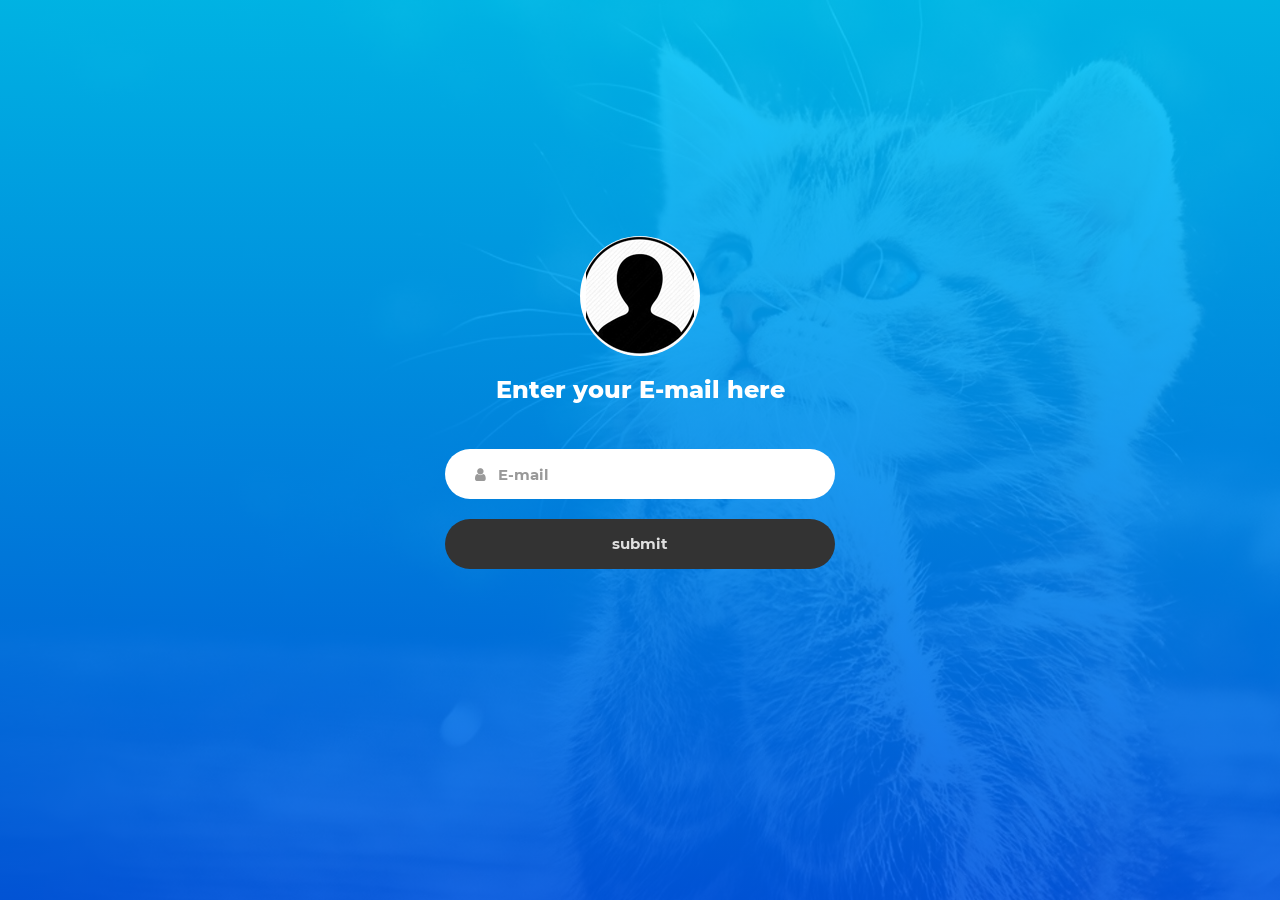
<file: admin login/forgot.html>
<!DOCTYPE html>
<html lang="en">
<head>
	<title>Pramudha Devi's Care Login</title>
	<meta charset="UTF-8">
	<meta name="viewport" content="width=device-width, initial-scale=1">
<!--===============================================================================================-->	
	<link rel="icon" type="image/png" href="images/icons/favicon.ico"/>
<!--===============================================================================================-->
	<link rel="stylesheet" type="text/css" href="features/bootstrap/css/bootstrap.min.css">
<!--===============================================================================================-->
	<link rel="stylesheet" type="text/css" href="fonts/font-awesome-4.7.0/css/font-awesome.min.css">
<!--===============================================================================================-->
	<link rel="stylesheet" type="text/css" href="fonts/Linearicons-Free-v1.0.0/icon-font.min.css">
<!--===============================================================================================-->
	<link rel="stylesheet" type="text/css" href="features/animate/animate.css">
<!--===============================================================================================-->	
	<link rel="stylesheet" type="text/css" href="features/css-hamburgers/hamburgers.min.css">
<!--===============================================================================================-->
	<link rel="stylesheet" type="text/css" href="features/select2/select2.min.css">
<!--===============================================================================================-->
	<link rel="stylesheet" type="text/css" href="css/util.css">
	<link rel="stylesheet" type="text/css" href="css/main.css">
<!--===============================================================================================-->
</head>
<body>
				
	<div class="limiter">
		<div class="container-login100" style="background-image: url('images/cat.jpg');">
			<div class="wrap-login100 p-t-190 p-b-30">
				<form class="login100-form validate-form" method="POST" action="forgotpass.php">
					<div class="login100-form-avatar">
						<img src="images/admin1.jpg" alt="AVATAR">
					</div>

					<span class="login100-form-title p-t-20 p-b-45">
						Enter your E-mail here
					</span>

					<div class="wrap-input100 validate-input m-b-10" data-validate = "E-mail is required">
						<input class="input100" type="text" name="email" placeholder="E-mail">
						<span class="focus-input100"></span>
						<span class="symbol-input100">
							<i class="fa fa-user"></i>
						</span>
					</div>

					
					<div class="container-login100-form-btn p-t-10">
						<button class="login100-form-btn">
							submit
						</button>
					</div>

					<div class="text-center w-full p-t-25 p-b-230">
						
					
					</div>
					

						</form>
			</div>
		</div>
	</div>
	
	

	
<!--===============================================================================================-->	
	<script src="features/jquery/jquery-3.2.1.min.js"></script>
<!--===============================================================================================-->
	<script src="features/bootstrap/js/popper.js"></script>
	<script src="features/bootstrap/js/bootstrap.min.js"></script>
<!--===============================================================================================-->
	<script src="features/select2/select2.min.js"></script>
<!--===============================================================================================-->
	<script src="js/main.js"></script>

</body>
</html>
</file>
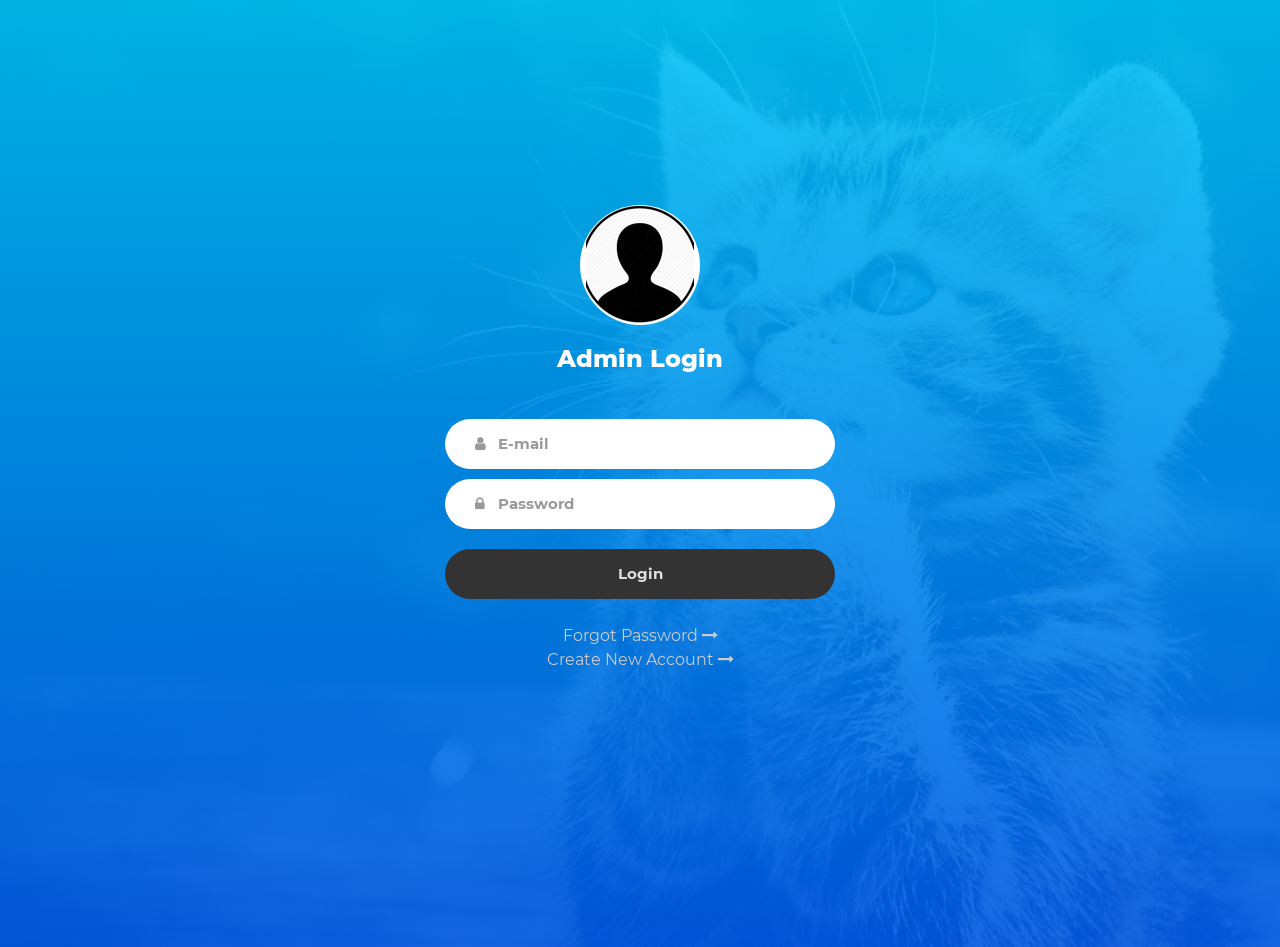
<file: admin login/login.html>
<!DOCTYPE html>
<html lang="en">
<head>
	<title>Dr.Pramudha Devi's Care Signup</title>
	<meta charset="UTF-8">
	<meta name="viewport" content="width=device-width, initial-scale=1">
<!--===============================================================================================-->	
	<link rel="icon" type="image/png" href="images/icons/favicon.ico"/>
<!--===============================================================================================-->
	<link rel="stylesheet" type="text/css" href="features/bootstrap/css/bootstrap.min.css">
<!--===============================================================================================-->
	<link rel="stylesheet" type="text/css" href="fonts/font-awesome-4.7.0/css/font-awesome.min.css">
<!--===============================================================================================-->
	<link rel="stylesheet" type="text/css" href="fonts/Linearicons-Free-v1.0.0/icon-font.min.css">
<!--===============================================================================================-->
	<link rel="stylesheet" type="text/css" href="features/animate/animate.css">
<!--===============================================================================================-->	
	<link rel="stylesheet" type="text/css" href="features/css-hamburgers/hamburgers.min.css">
<!--===============================================================================================-->
	<link rel="stylesheet" type="text/css" href="features/select2/select2.min.css">
<!--===============================================================================================-->
	<link rel="stylesheet" type="text/css" href="css/util.css">
	<link rel="stylesheet" type="text/css" href="css/main.css">
<!--===============================================================================================-->
</head>
<body>
				
	<div class="limiter">
		<div class="container-login100" style="background-image: url('images/cat.jpg'); align="center"">
			<div class="wrap-login100 p-t-190 p-b-30">
				<form class="login100-form validate-form" method="POST" action="loginsubmit.php">
					<div class="login100-form-avatar">
						<img src="images/admin1.jpg" alt="AVATAR">
					</div>

					<span class="login100-form-title p-t-20 p-b-45">
						Admin Login					</span>
					

					<div class="wrap-input100 validate-input m-b-10" data-validate = "E-mail is required">
						<input class="input100" type="text" name="email" placeholder="E-mail">
						<span class="focus-input100"></span>
						<span class="symbol-input100">
							<i class="fa fa-user"></i>
						</span>
					</div>

					<div class="wrap-input100 validate-input m-b-10" data-validate = "Password is required">
						<input class="input100" type="password" name="password" placeholder="Password">
						<span class="focus-input100"></span>
						<span class="symbol-input100">
							<i class="fa fa-lock"></i>
						</span>
					</div>
					
					<div class="container-login100-form-btn p-t-10">
						<button class="login100-form-btn">
							Login
						</button>
					</div>
					<div class="text-center w-full p-t-25 p-b-230">
					<a class="txt1" href="forgot.html">
							Forgot Password
							<i class="fa fa-long-arrow-right"></i>						
						</a><br>
					
						<a class="txt1" href="../admin signup/signup.html">
							Create New Account
							<i class="fa fa-long-arrow-right"></i>						
						</a>
					
					</div>
					

						</form>
			</div>
		</div>
	</div>
	
	

	
<!--===============================================================================================-->	
	<script src="features/jquery/jquery-3.2.1.min.js"></script>
<!--===============================================================================================-->
	<script src="features/bootstrap/js/popper.js"></script>
	<script src="features/bootstrap/js/bootstrap.min.js"></script>
<!--===============================================================================================-->
	<script src="features/select2/select2.min.js"></script>
<!--===============================================================================================-->
	<script src="js/main.js"></script>

</body>
</html>
</file>
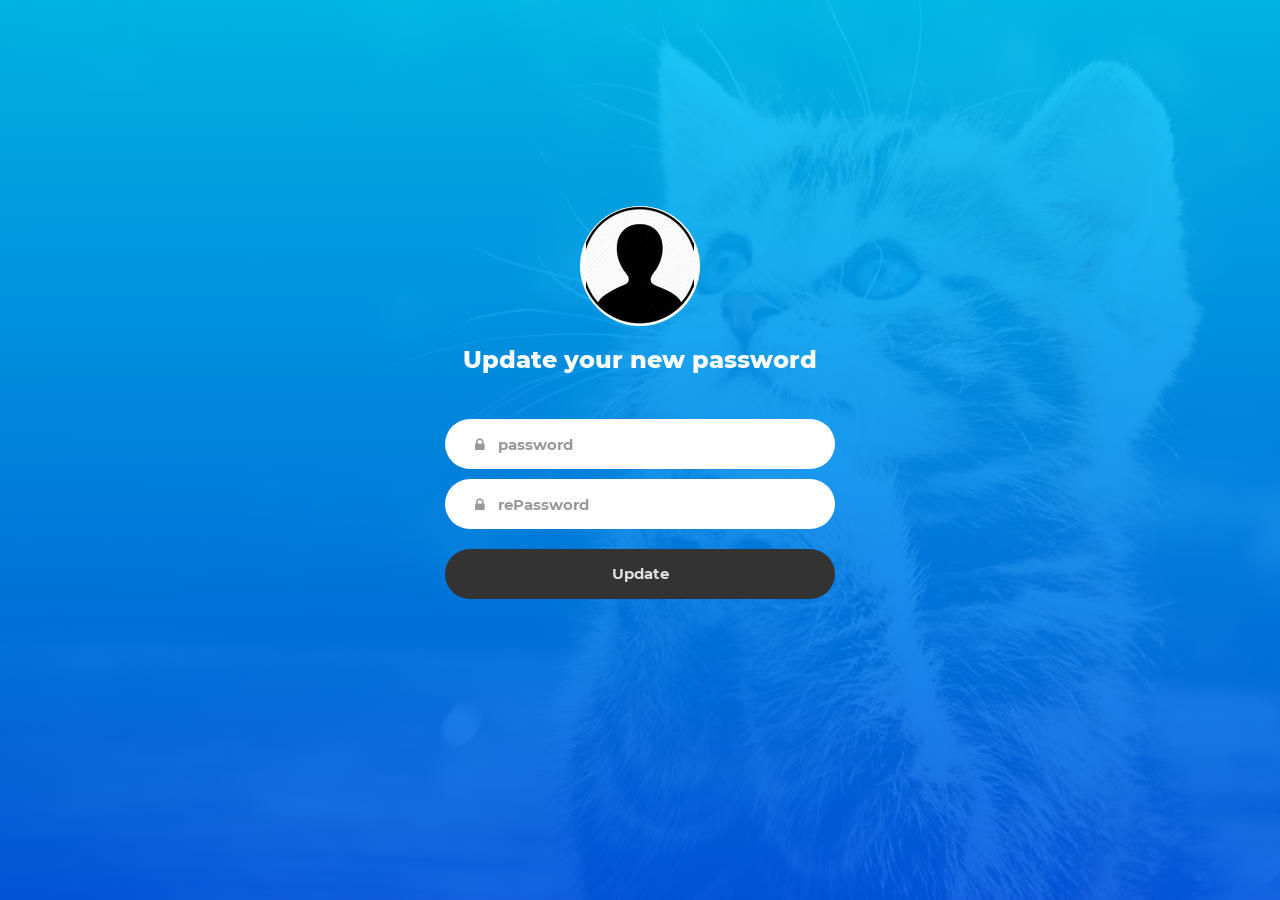
<file: admin login/updatepass.html>
<!DOCTYPE html>
<html lang="en">
<head>
	<title>Dr.Pramudha Devi's Care Signup</title>
	<meta charset="UTF-8">
	<meta name="viewport" content="width=device-width, initial-scale=1">
<!--===============================================================================================-->	
	<link rel="icon" type="image/png" href="images/icons/favicon.ico"/>
<!--===============================================================================================-->
	<link rel="stylesheet" type="text/css" href="features/bootstrap/css/bootstrap.min.css">
<!--===============================================================================================-->
	<link rel="stylesheet" type="text/css" href="fonts/font-awesome-4.7.0/css/font-awesome.min.css">
<!--===============================================================================================-->
	<link rel="stylesheet" type="text/css" href="fonts/Linearicons-Free-v1.0.0/icon-font.min.css">
<!--===============================================================================================-->
	<link rel="stylesheet" type="text/css" href="features/animate/animate.css">
<!--===============================================================================================-->	
	<link rel="stylesheet" type="text/css" href="features/css-hamburgers/hamburgers.min.css">
<!--===============================================================================================-->
	<link rel="stylesheet" type="text/css" href="features/select2/select2.min.css">
<!--===============================================================================================-->
	<link rel="stylesheet" type="text/css" href="css/util.css">
	<link rel="stylesheet" type="text/css" href="css/main.css">
<!--===============================================================================================-->
</head>
<body>
				
	<div class="limiter">
		<div class="container-login100" style="background-image: url('images/cat.jpg');">
			<div class="wrap-login100 p-t-190 p-b-30">
				<form class="login100-form validate-form" method="POST" action="updatepassword.php">
					<div class="login100-form-avatar">
						<img src="images/admin1.jpg" alt="AVATAR">
					</div>

					<span class="login100-form-title p-t-20 p-b-45">
						Update your new password					</span>
					

					<div class="wrap-input100 validate-input m-b-10" data-validate = "password is required">
						<input class="input100" type="password" name="password" placeholder="password">
						<span class="focus-input100"></span>
						<span class="symbol-input100">
							<i class="fa fa-lock"></i>
						</span>
					</div>

					<div class="wrap-input100 validate-input m-b-10" data-validate = "Password is required">
						<input class="input100" type="password" name="repassword" placeholder="rePassword">
						<span class="focus-input100"></span>
						<span class="symbol-input100">
							<i class="fa fa-lock"></i>
						</span>
					</div>
					
					<div class="container-login100-form-btn p-t-10">
						<button class="login100-form-btn">
							Update
						</button>
					</div>
					<div class="text-center w-full p-t-25 p-b-230">
					
					</div>
					

						</form>
			</div>
		</div>
	</div>
	
	

	
<!--===============================================================================================-->	
	<script src="features/jquery/jquery-3.2.1.min.js"></script>
<!--===============================================================================================-->
	<script src="features/bootstrap/js/popper.js"></script>
	<script src="features/bootstrap/js/bootstrap.min.js"></script>
<!--===============================================================================================-->
	<script src="features/select2/select2.min.js"></script>
<!--===============================================================================================-->
	<script src="js/main.js"></script>

</body>
</html>
</file>
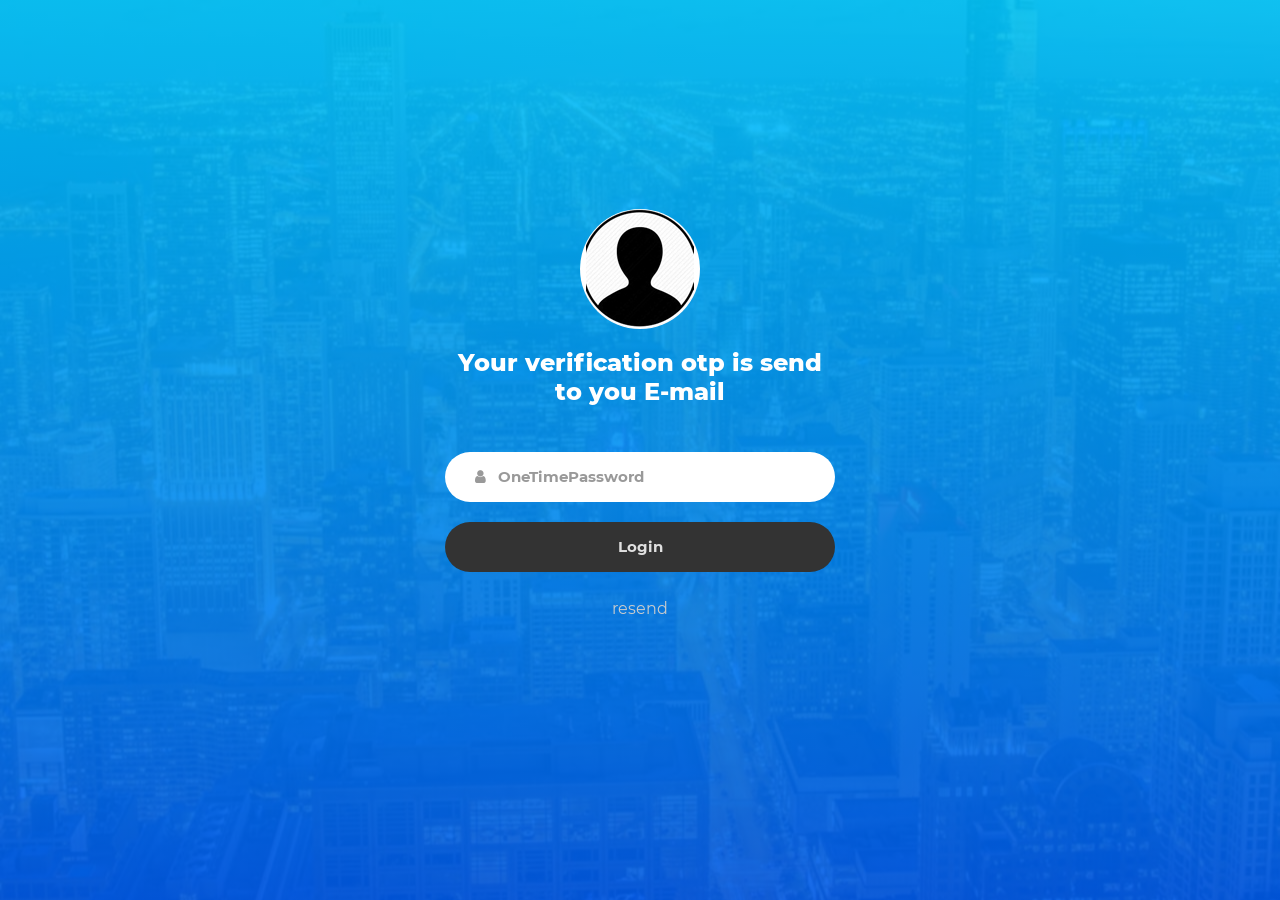
<file: admin login/verify.html>
<!DOCTYPE html>
<html lang="en">
<head>
	<title>Login V12</title>
	<meta charset="UTF-8">
	<meta name="viewport" content="width=device-width, initial-scale=1">
<!--===============================================================================================-->	
	<link rel="icon" type="image/png" href="images/icons/favicon.ico"/>
<!--===============================================================================================-->
	<link rel="stylesheet" type="text/css" href="features/bootstrap/css/bootstrap.min.css">
<!--===============================================================================================-->
	<link rel="stylesheet" type="text/css" href="fonts/font-awesome-4.7.0/css/font-awesome.min.css">
<!--===============================================================================================-->
	<link rel="stylesheet" type="text/css" href="fonts/Linearicons-Free-v1.0.0/icon-font.min.css">
<!--===============================================================================================-->
	<link rel="stylesheet" type="text/css" href="features/animate/animate.css">
<!--===============================================================================================-->	
	<link rel="stylesheet" type="text/css" href="features/css-hamburgers/hamburgers.min.css">
<!--===============================================================================================-->
	<link rel="stylesheet" type="text/css" href="features/select2/select2.min.css">
<!--===============================================================================================-->
	<link rel="stylesheet" type="text/css" href="css/util.css">
	<link rel="stylesheet" type="text/css" href="css/main.css">
<!--===============================================================================================-->
</head>
<body>
				
	<div class="limiter">
		<div class="container-login100" style="background-image: url('images/img-01.jpg');">
			<div class="wrap-login100 p-t-190 p-b-30">
				<form class="login100-form validate-form" method="POST" action="verification.php">
					<div class="login100-form-avatar">
						<img src="images/admin1.jpg" alt="AVATAR">
					</div>

					<span class="login100-form-title p-t-20 p-b-45">
						Your verification otp is send to you E-mail					</span>
					<div class="wrap-input100 validate-input m-b-10" data-validate = "otp is required">
						<input class="input100" type="text" name="otp" placeholder="OneTimePassword">
						<span class="focus-input100"></span>
						<span class="symbol-input100">
							<i class="fa fa-user"></i>
						</span>
					</div>


					
					<div class="container-login100-form-btn p-t-10">
						<button class="login100-form-btn">
							Login
						</button>
					</div>

					<div class="text-center w-full p-t-25 p-b-230">
						<a href="resend.php" class="txt1">
							resend
						</a><br>
						
					</div>
					

						</form>
			</div>
		</div>
	</div>
	
	

	
<!--===============================================================================================-->	
	<script src="features/jquery/jquery-3.2.1.min.js"></script>
<!--===============================================================================================-->
	<script src="features/bootstrap/js/popper.js"></script>
	<script src="features/bootstrap/js/bootstrap.min.js"></script>
<!--===============================================================================================-->
	<script src="features/select2/select2.min.js"></script>
<!--===============================================================================================-->
	<script src="js/main.js"></script>

</body>
</html>
</file>
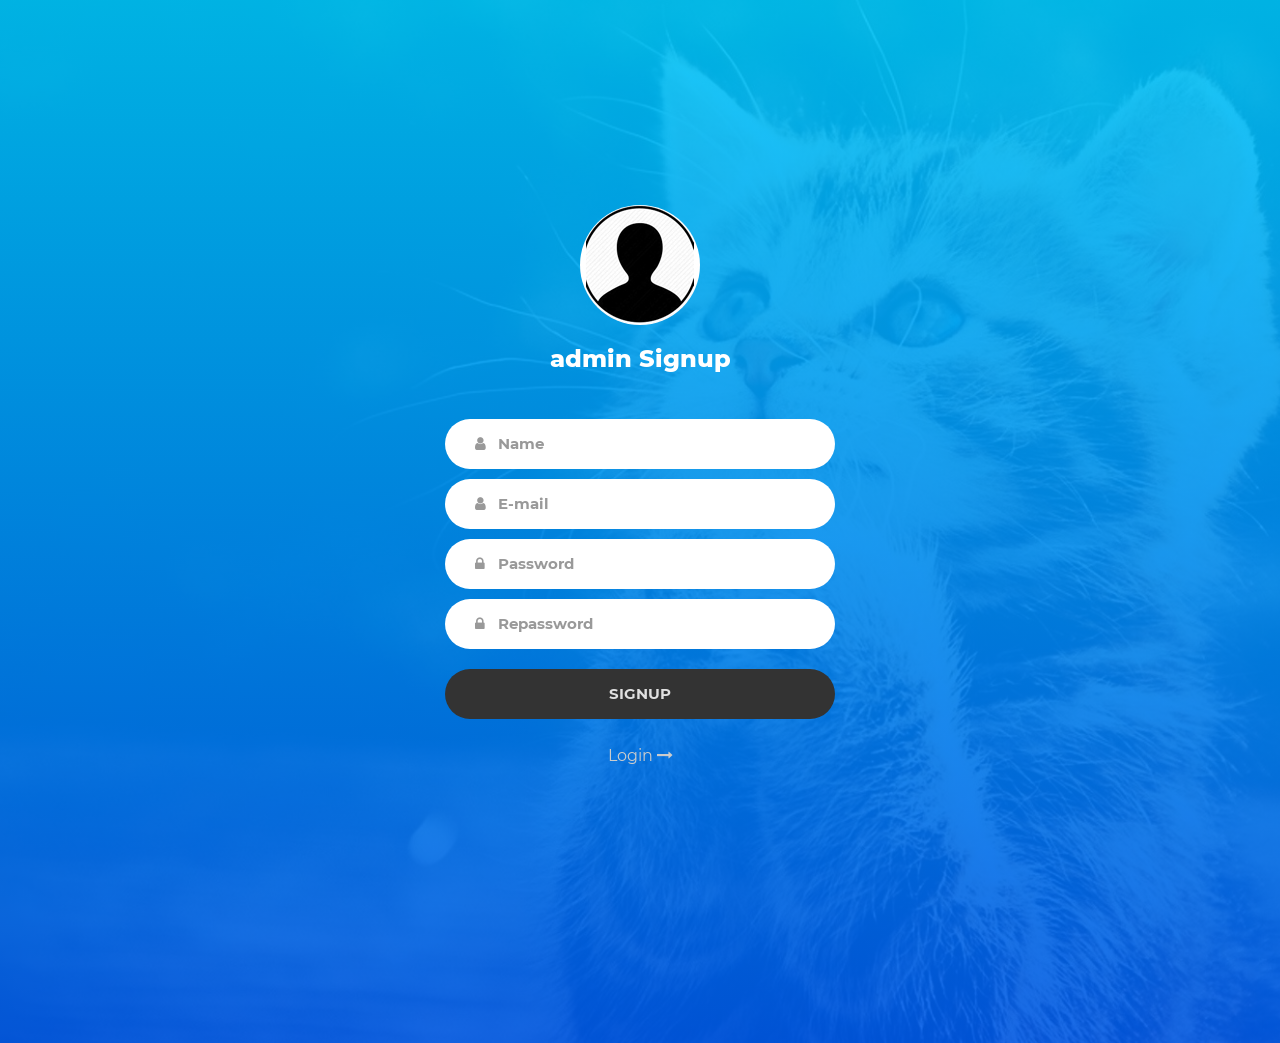
<file: admin signup/signup.html>
<!DOCTYPE html>
<html lang="en">
<head>
	<title>Dr.Pramudha Devi's Care Signup</title>
	<meta charset="UTF-8">
	<meta name="viewport" content="width=device-width, initial-scale=1">
<!--===============================================================================================-->	
	<link rel="icon" type="image/png" href="images/icons/favicon.ico"/>
<!--===============================================================================================-->
	<link rel="stylesheet" type="text/css" href="features/bootstrap/css/bootstrap.min.css">
<!--===============================================================================================-->
	<link rel="stylesheet" type="text/css" href="fonts/font-awesome-4.7.0/css/font-awesome.min.css">
<!--===============================================================================================-->
	<link rel="stylesheet" type="text/css" href="fonts/Linearicons-Free-v1.0.0/icon-font.min.css">
<!--===============================================================================================-->
	<link rel="stylesheet" type="text/css" href="features/animate/animate.css">
<!--===============================================================================================-->	
	<link rel="stylesheet" type="text/css" href="features/css-hamburgers/hamburgers.min.css">
<!--===============================================================================================-->
	<link rel="stylesheet" type="text/css" href="features/select2/select2.min.css">
<!--===============================================================================================-->
	<link rel="stylesheet" type="text/css" href="css/util.css">
	<link rel="stylesheet" type="text/css" href="css/main.css">
<!--===============================================================================================-->

<style>
/* The message box is shown when the user clicks on the password field */
#message {
  display:none;
  color: #212529;
  position: relative;
  padding: 20px;
  margin-top: 10px;
}

#message p {
  padding: 10px 35px;
  font-size: 18px;
}

/* Add a green text color and a checkmark when the requirements are right */
.valid {
  color: green;
}

.valid:before {
  position: relative;
  left: -35px;
  content: "✔";
}

/* Add a red text color and an "x" when the requirements are wrong */
.invalid {
  color: red;
}

.invalid:before {
  position: relative;
  left: -35px;
  content: "✖";
}

</style>


</head>
<body>
				
	<div class="limiter">
		<div class="container-login100" style="background-image: url('images/cat.jpg');">
			<div class="wrap-login100 p-t-190 p-b-30">
				<form class="login100-form validate-form" method="POST" action="registersubmit.php">
					<div class="login100-form-avatar">
						<img src="images/admin1.jpg" alt="AVATAR">
					</div>

					<span class="login100-form-title p-t-20 p-b-45">
						admin Signup
					</span>
					<div class="wrap-input100 validate-input m-b-10" data-validate = "Name is required">
						<input class="input100" type="text" name="name" placeholder="Name">
						<span class="focus-input100"></span>
						<span class="symbol-input100">
							<i class="fa fa-user"></i>
						</span>
					</div>


					<div class="wrap-input100 validate-input m-b-10" data-validate = "E-mail is required">
						<input class="input100" type="text" name="email" placeholder="E-mail">
						<span class="focus-input100"></span>
						<span class="symbol-input100">
							<i class="fa fa-user"></i>
						</span>
					</div>

					<div class="wrap-input100 validate-input m-b-10" data-validate = "Password is required">
						<input class="input100" type="password" id="password" name="password" placeholder="Password" pattern="(?=.*\d)(?=.*[a-z])(?=.*[A-Z]).{8,}" title="Must contain at least one number and one uppercase and lowercase letter, and at least 8 or more characters">
						<span class="focus-input100"></span>
						<span class="symbol-input100">
							<i class="fa fa-lock"></i>
						</span>
					</div>


					<div id="message">
 						 <p id="letter" class="invalid">A <b>lowercase</b> letter</p>
						 <p id="capital" class="invalid">A <b>capital (uppercase)</b> letter</p>
  						 <p id="number" class="invalid">A <b>number</b></p>
  						 <p id="length" class="invalid">Minimum <b>8 characters</b></p>
					</div>

					<div class="wrap-input100 validate-input m-b-10" data-validate = "Password is required">
						<input class="input100" type="password" id="confirm_password" name="repassword" placeholder="Repassword" >
						<span class="focus-input100"></span>
						<span class="symbol-input100">
							<i class="fa fa-lock"></i>
						</span>
					</div>
					


					<div class="container-login100-form-btn p-t-10">
						<button class="login100-form-btn">
							SIGNUP
						</button>
					</div>
					<div class="text-center w-full p-t-25 p-b-230">
					
						<a class="txt1" href="../admin login/login.html">
							Login
							<i class="fa fa-long-arrow-right"></i>						
						</a>
					
					</div>
					

						</form>
			</div>
		</div>
	</div>
		<script>

var password = document.getElementById("password")
  , confirm_password = document.getElementById("confirm_password");

function validatePassword(){
  if(password.value != confirm_password.value) {
    confirm_password.setCustomValidity("Passwords Don't Match");
  } else {
    confirm_password.setCustomValidity('');
  }
}

password.onchange = validatePassword;
confirm_password.onkeyup = validatePassword;


</script>
	
<script>
var myInput = document.getElementById("password");
var letter = document.getElementById("letter");
var capital = document.getElementById("capital");
var number = document.getElementById("number");
var length = document.getElementById("length");

// When the user clicks on the password field, show the message box
myInput.onfocus = function() {
  document.getElementById("message").style.display = "block";
}

// When the user clicks outside of the password field, hide the message box
myInput.onblur = function() {
  document.getElementById("message").style.display = "none";
}

// When the user starts to type something inside the password field
myInput.onkeyup = function() {
  // Validate lowercase letters
  var lowerCaseLetters = /[a-z]/g;
  if(myInput.value.match(lowerCaseLetters)) {  
    letter.classList.remove("invalid");
    letter.classList.add("valid");
  } else {
    letter.classList.remove("valid");
    letter.classList.add("invalid");
  }
  
  // Validate capital letters
  var upperCaseLetters = /[A-Z]/g;
  if(myInput.value.match(upperCaseLetters)) {  
    capital.classList.remove("invalid");
    capital.classList.add("valid");
  } else {
    capital.classList.remove("valid");
    capital.classList.add("invalid");
  }

  // Validate numbers
  var numbers = /[0-9]/g;
  if(myInput.value.match(numbers)) {  
    number.classList.remove("invalid");
    number.classList.add("valid");
  } else {
    number.classList.remove("valid");
    number.classList.add("invalid");
  }
  
  // Validate length
  if(myInput.value.length >= 8) {
    length.classList.remove("invalid");
    length.classList.add("valid");
  } else {
    length.classList.remove("valid");
    length.classList.add("invalid");
  }
}
</script>

	

	
<!--===============================================================================================-->	
	<script src="features/jquery/jquery-3.2.1.min.js"></script>
<!--===============================================================================================-->
	<script src="features/bootstrap/js/popper.js"></script>
	<script src="features/bootstrap/js/bootstrap.min.js"></script>
<!--===============================================================================================-->
	<script src="features/select2/select2.min.js"></script>
<!--===============================================================================================-->
	<script src="js/main.js"></script>

</body>
</html>
</file>
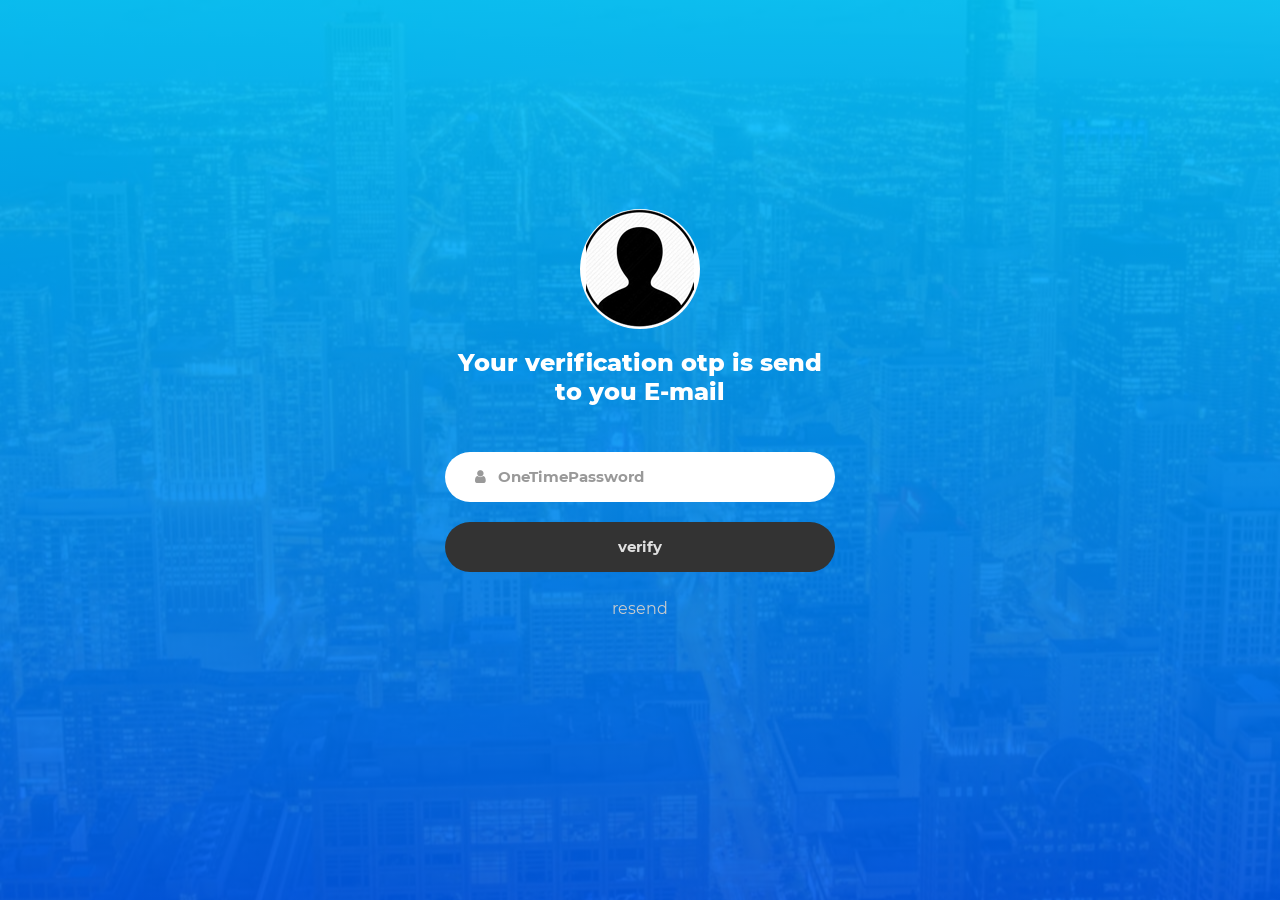
<file: admin signup/verify.html>
<!DOCTYPE html>
<html lang="en">
<head>
	<title>Login V12</title>
	<meta charset="UTF-8">
	<meta name="viewport" content="width=device-width, initial-scale=1">
<!--===============================================================================================-->	
	<link rel="icon" type="image/png" href="images/icons/favicon.ico"/>
<!--===============================================================================================-->
	<link rel="stylesheet" type="text/css" href="features/bootstrap/css/bootstrap.min.css">
<!--===============================================================================================-->
	<link rel="stylesheet" type="text/css" href="fonts/font-awesome-4.7.0/css/font-awesome.min.css">
<!--===============================================================================================-->
	<link rel="stylesheet" type="text/css" href="fonts/Linearicons-Free-v1.0.0/icon-font.min.css">
<!--===============================================================================================-->
	<link rel="stylesheet" type="text/css" href="features/animate/animate.css">
<!--===============================================================================================-->	
	<link rel="stylesheet" type="text/css" href="features/css-hamburgers/hamburgers.min.css">
<!--===============================================================================================-->
	<link rel="stylesheet" type="text/css" href="features/select2/select2.min.css">
<!--===============================================================================================-->
	<link rel="stylesheet" type="text/css" href="css/util.css">
	<link rel="stylesheet" type="text/css" href="css/main.css">
<!--===============================================================================================-->
</head>
<body>
				
	<div class="limiter">
		<div class="container-login100" style="background-image: url('images/img-01.jpg');">
			<div class="wrap-login100 p-t-190 p-b-30">
				<form class="login100-form validate-form" method="POST" action="verification.php">
					<div class="login100-form-avatar">
						<img src="images/admin1.jpg" alt="AVATAR">
					</div>

					<span class="login100-form-title p-t-20 p-b-45">
						Your verification otp is send to you E-mail					</span>
					<div class="wrap-input100 validate-input m-b-10" data-validate = "otp is required">
						<input class="input100" type="text" name="otp" placeholder="OneTimePassword">
						<span class="focus-input100"></span>
						<span class="symbol-input100">
							<i class="fa fa-user"></i>
						</span>
					</div>


					
					<div class="container-login100-form-btn p-t-10">
						<button class="login100-form-btn">
							verify
						</button>
					</div>

					<div class="text-center w-full p-t-25 p-b-230">
						<a href="resend.php" class="txt1">
							resend
						</a><br>
						
					</div>
					

						</form>
			</div>
		</div>
	</div>
	
	

	
<!--===============================================================================================-->	
	<script src="features/jquery/jquery-3.2.1.min.js"></script>
<!--===============================================================================================-->
	<script src="features/bootstrap/js/popper.js"></script>
	<script src="features/bootstrap/js/bootstrap.min.js"></script>
<!--===============================================================================================-->
	<script src="features/select2/select2.min.js"></script>
<!--===============================================================================================-->
	<script src="js/main.js"></script>

</body>
</html>
</file>
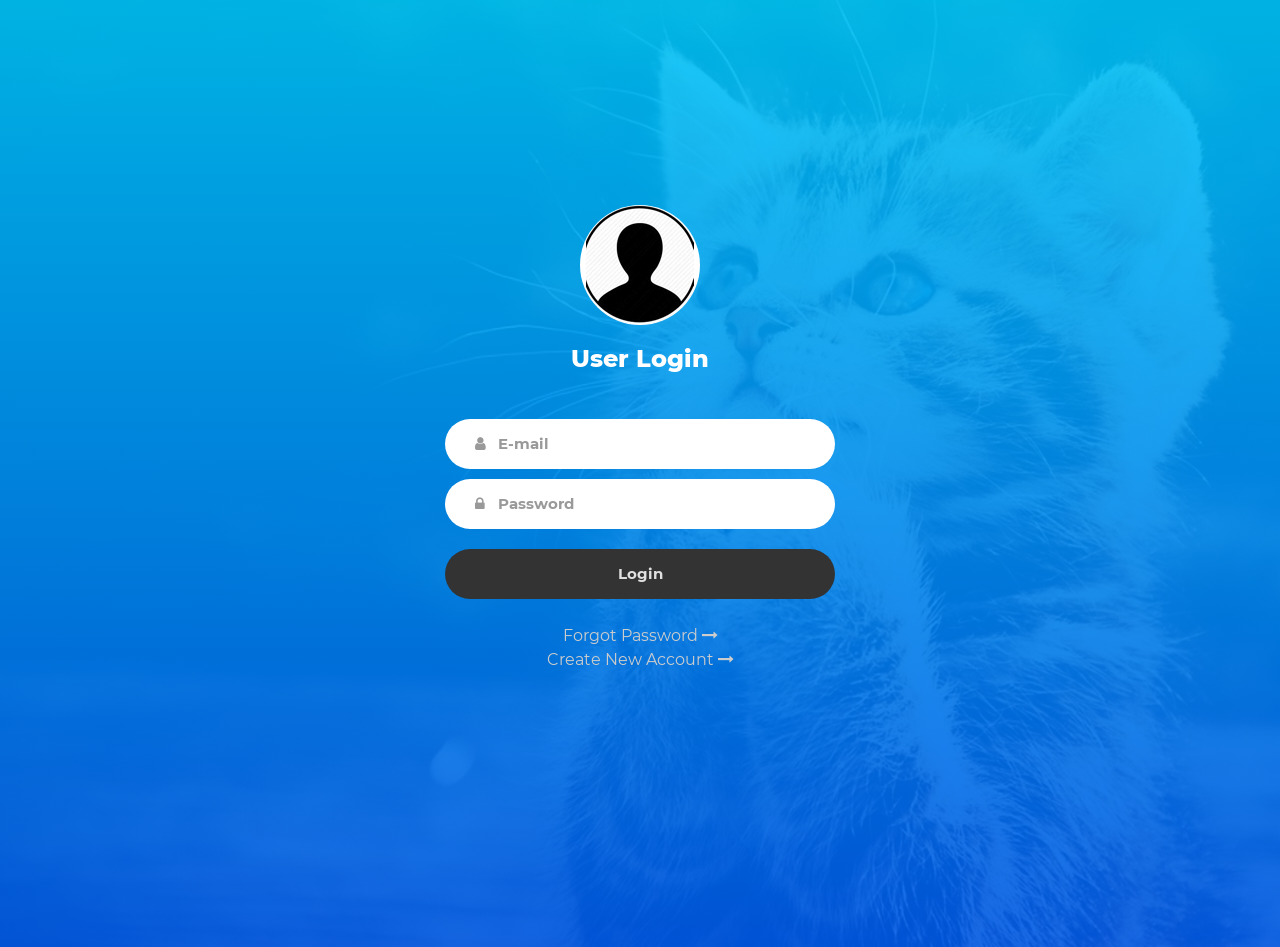
<file: signup/login.html>
<!DOCTYPE html>
<html lang="en">
<head>
	<title>Dr.Pramudha Devi's Care Login</title>
	<meta charset="UTF-8">
	<meta name="viewport" content="width=device-width, initial-scale=1">
<!--===============================================================================================-->	
	<link rel="icon" type="image/png" href="images/icons/favicon.ico"/>
<!--===============================================================================================-->
	<link rel="stylesheet" type="text/css" href="features/bootstrap/css/bootstrap.min.css">
<!--===============================================================================================-->
	<link rel="stylesheet" type="text/css" href="fonts/font-awesome-4.7.0/css/font-awesome.min.css">
<!--===============================================================================================-->
	<link rel="stylesheet" type="text/css" href="fonts/Linearicons-Free-v1.0.0/icon-font.min.css">
<!--===============================================================================================-->
	<link rel="stylesheet" type="text/css" href="features/animate/animate.css">
<!--===============================================================================================-->	
	<link rel="stylesheet" type="text/css" href="features/css-hamburgers/hamburgers.min.css">
<!--===============================================================================================-->
	<link rel="stylesheet" type="text/css" href="features/select2/select2.min.css">
<!--===============================================================================================-->
	<link rel="stylesheet" type="text/css" href="css/util.css">
	<link rel="stylesheet" type="text/css" href="css/main.css">
<!--===============================================================================================-->
</head>
<body>
				
	<div class="limiter">
		<div class="container-login100" style="background-image: url('images/cat.jpg');">
			<div class="wrap-login100 p-t-190 p-b-30">
				<form class="login100-form validate-form" method="POST" action="loginsubmit.php">
					<div class="login100-form-avatar">
						<img src="images/admin1.jpg" alt="AVATAR">
					</div>

					<span class="login100-form-title p-t-20 p-b-45">
						User Login					</span>
					

					<div class="wrap-input100 validate-input m-b-10" data-validate = "E-mail is required">
						<input class="input100" type="text" name="email" placeholder="E-mail">
						<span class="focus-input100"></span>
						<span class="symbol-input100">
							<i class="fa fa-user"></i>
						</span>
					</div>

					<div class="wrap-input100 validate-input m-b-10" data-validate = "Password is required">
						<input class="input100" type="password" name="password" placeholder="Password">
						<span class="focus-input100"></span>
						<span class="symbol-input100">
							<i class="fa fa-lock"></i>
						</span>
					</div>
					
					<div class="container-login100-form-btn p-t-10">
						<button class="login100-form-btn">
							Login
						</button>
					</div>
					<div class="text-center w-full p-t-25 p-b-230">
					<a class="txt1" href="../forgot password/forgot.html">
							Forgot Password
							<i class="fa fa-long-arrow-right"></i>						
						</a><br>
					
						<a class="txt1" href="signup.html">
							Create New Account
							<i class="fa fa-long-arrow-right"></i>						
						</a>
					
					</div>
					

						</form>
			</div>
		</div>
	</div>
	
	

	
<!--===============================================================================================-->	
	<script src="features/jquery/jquery-3.2.1.min.js"></script>
<!--===============================================================================================-->
	<script src="features/bootstrap/js/popper.js"></script>
	<script src="features/bootstrap/js/bootstrap.min.js"></script>
<!--===============================================================================================-->
	<script src="features/select2/select2.min.js"></script>
<!--===============================================================================================-->
	<script src="js/main.js"></script>

</body>
</html>
</file>
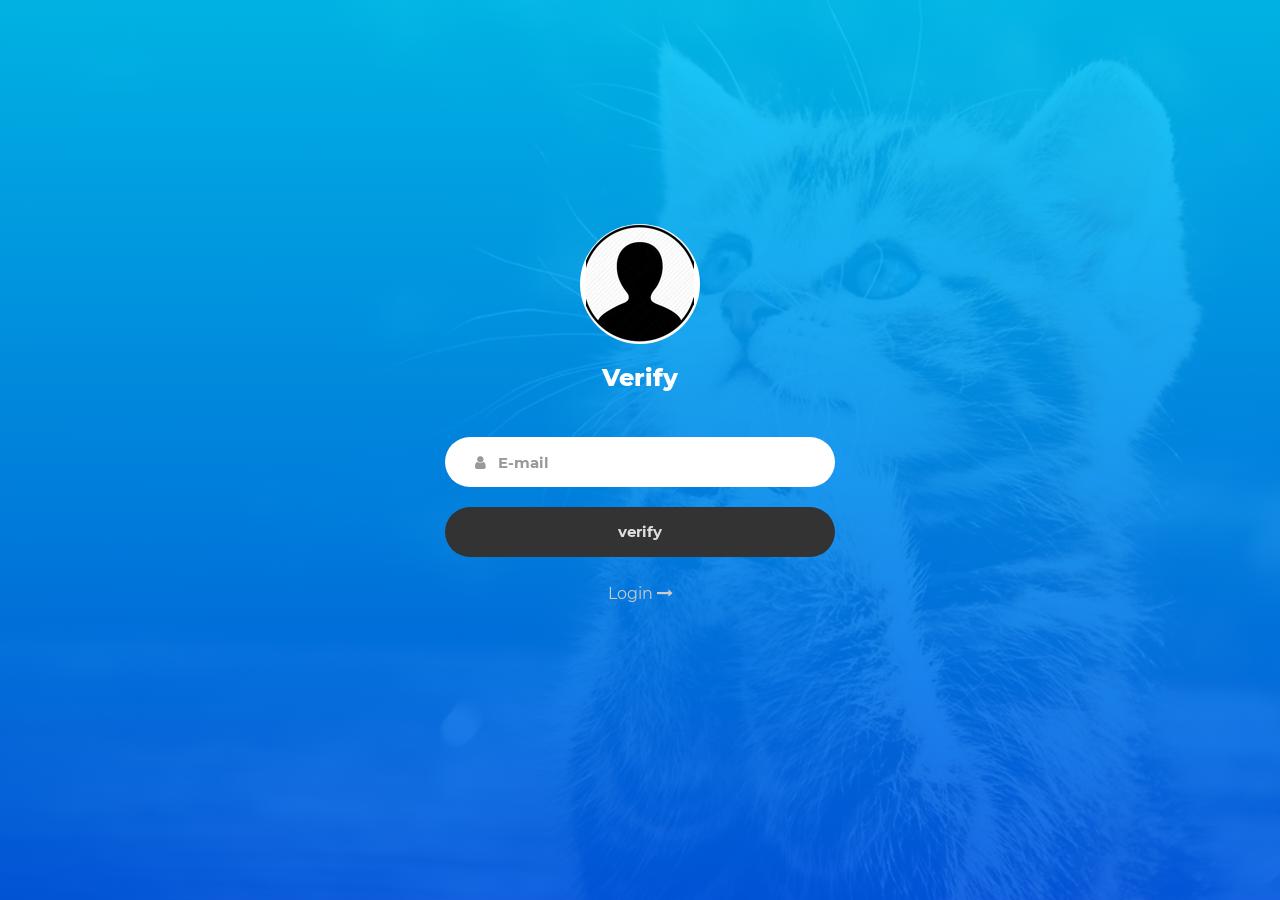
<file: signup/loginverify.html>
<!DOCTYPE html>
<html lang="en">
<head>
	<title>Dr.Pramudha Devi's Care</title>
	<meta charset="UTF-8">
	<meta name="viewport" content="width=device-width, initial-scale=1">
<!--===============================================================================================-->	
	<link rel="icon" type="image/png" href="images/icons/favicon.ico"/>
<!--===============================================================================================-->
	<link rel="stylesheet" type="text/css" href="features/bootstrap/css/bootstrap.min.css">
<!--===============================================================================================-->
	<link rel="stylesheet" type="text/css" href="fonts/font-awesome-4.7.0/css/font-awesome.min.css">
<!--===============================================================================================-->
	<link rel="stylesheet" type="text/css" href="fonts/Linearicons-Free-v1.0.0/icon-font.min.css">
<!--===============================================================================================-->
	<link rel="stylesheet" type="text/css" href="features/animate/animate.css">
<!--===============================================================================================-->	
	<link rel="stylesheet" type="text/css" href="features/css-hamburgers/hamburgers.min.css">
<!--===============================================================================================-->
	<link rel="stylesheet" type="text/css" href="features/select2/select2.min.css">
<!--===============================================================================================-->
	<link rel="stylesheet" type="text/css" href="css/util.css">
	<link rel="stylesheet" type="text/css" href="css/main.css">
<!--===============================================================================================-->
</head>
<body>
				
	<div class="limiter">
		<div class="container-login100" style="background-image: url('images/cat.jpg');">
			<div class="wrap-login100 p-t-190 p-b-30">
				<form class="login100-form validate-form" method="POST" action="verific.php">
					<div class="login100-form-avatar">
						<img src="images/admin1.jpg" alt="AVATAR">
					</div>

					<span class="login100-form-title p-t-20 p-b-45">
						Verify			</span>
					

					<div class="wrap-input100 validate-input m-b-10" data-validate = "E-mail is required">
						<input class="input100" type="text" name="email" placeholder="E-mail">
						<span class="focus-input100"></span>
						<span class="symbol-input100">
							<i class="fa fa-user"></i>
						</span>
					</div>

					<div class="container-login100-form-btn p-t-10">
						<button class="login100-form-btn">
							verify
						</button>
					</div>
					<div class="text-center w-full p-t-25 p-b-230">
					<a class="txt1" href="../forgot password/forgot.html">
							Login
							<i class="fa fa-long-arrow-right"></i>						
						</a><br>
					
						
					</div>
					

						</form>
			</div>
		</div>
	</div>
	
	

	
<!--===============================================================================================-->	
	<script src="features/jquery/jquery-3.2.1.min.js"></script>
<!--===============================================================================================-->
	<script src="features/bootstrap/js/popper.js"></script>
	<script src="features/bootstrap/js/bootstrap.min.js"></script>
<!--===============================================================================================-->
	<script src="features/select2/select2.min.js"></script>
<!--===============================================================================================-->
	<script src="js/main.js"></script>

</body>
</html>
</file>
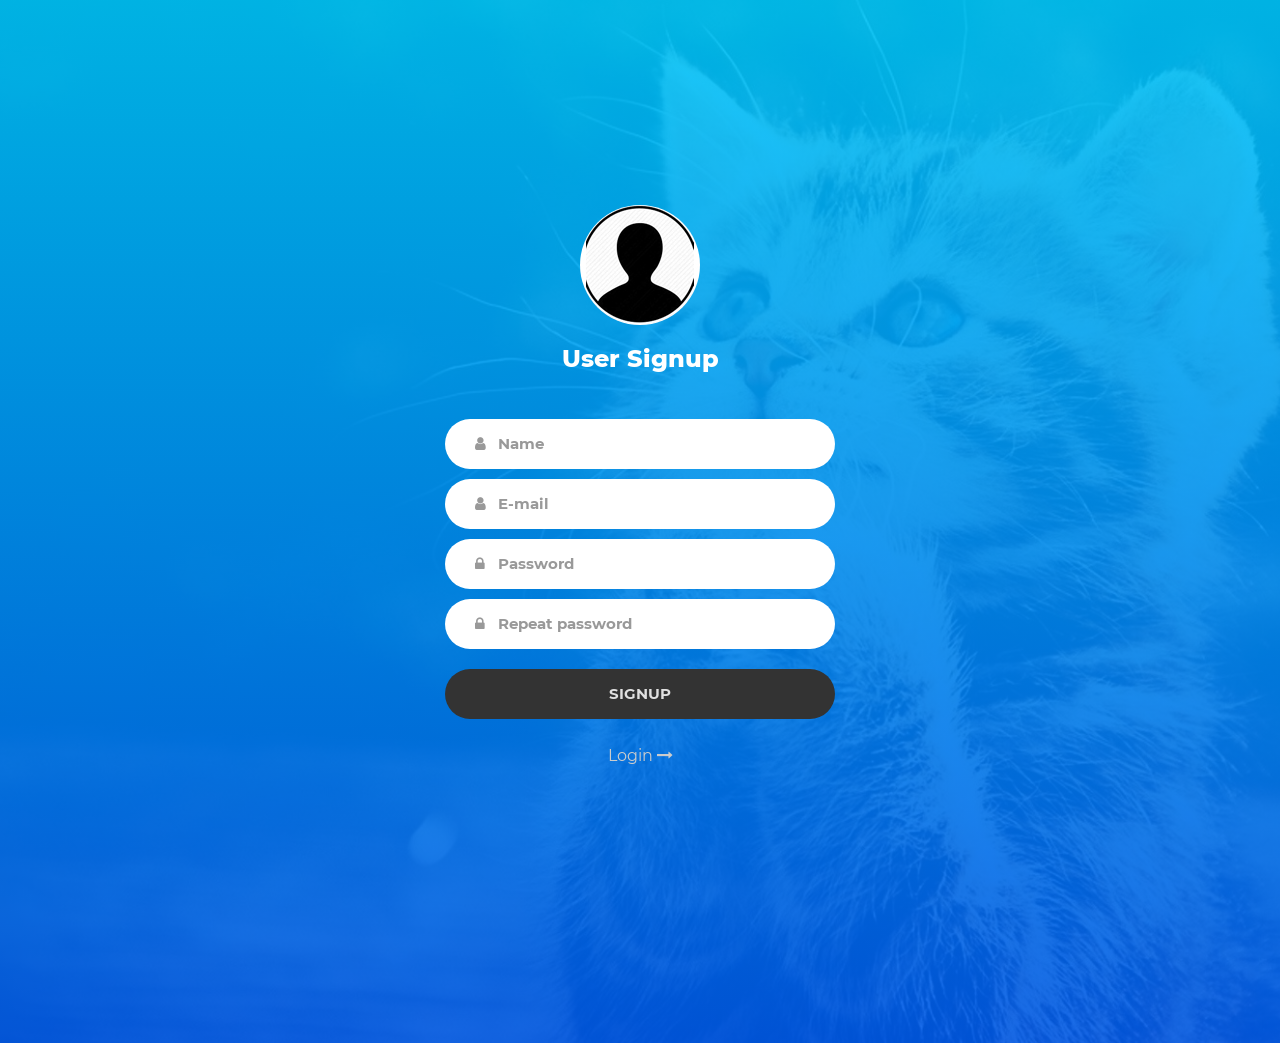
<file: signup/signup.html>
<!DOCTYPE html>
<html lang="en">
<head>
	<title>Dr.Pramudha Devi's Care Signup</title>
	<meta charset="UTF-8">
	<meta name="viewport" content="width=device-width, initial-scale=1">
<!--===============================================================================================-->	
	<link rel="icon" type="image/png" href="images/icons/favicon.ico"/>
<!--===============================================================================================-->
	<link rel="stylesheet" type="text/css" href="features/bootstrap/css/bootstrap.min.css">
<!--===============================================================================================-->
	<link rel="stylesheet" type="text/css" href="fonts/font-awesome-4.7.0/css/font-awesome.min.css">
<!--===============================================================================================-->
	<link rel="stylesheet" type="text/css" href="fonts/Linearicons-Free-v1.0.0/icon-font.min.css">
<!--===============================================================================================-->
	<link rel="stylesheet" type="text/css" href="features/animate/animate.css">
<!--===============================================================================================-->	
	<link rel="stylesheet" type="text/css" href="features/css-hamburgers/hamburgers.min.css">
<!--===============================================================================================-->
	<link rel="stylesheet" type="text/css" href="features/select2/select2.min.css">
<!--===============================================================================================-->
	<link rel="stylesheet" type="text/css" href="css/util.css">
	<link rel="stylesheet" type="text/css" href="css/main.css">
<!--===============================================================================================-->
<style>
/* The message box is shown when the user clicks on the password field */
#message {
  display:none;
  color: #212529;
  position: relative;
  padding: 20px;
  margin-top: 10px;
}

#message p {
  padding: 10px 35px;
  font-size: 18px;
}

/* Add a green text color and a checkmark when the requirements are right */
.valid {
  color: green;
}

.valid:before {
  position: relative;
  left: -35px;
  content: "✔";
}

/* Add a red text color and an "x" when the requirements are wrong */
.invalid {
  color: red;
}

.invalid:before {
  position: relative;
  left: -35px;
  content: "✖";
}

</style>


</head>
<body>
				
	<div class="limiter">
		<div class="container-login100" style="background-image: url('images/cat.jpg');">
			<div class="wrap-login100 p-t-190 p-b-30">
				<form class="login100-form validate-form" method="POST" action="registersubmit.php" name="form1">
					<div class="login100-form-avatar">
						<img src="images/admin1.jpg" alt="AVATAR">
					</div>

					<span class="login100-form-title p-t-20 p-b-45">
						User Signup
					</span>
					<div class="wrap-input100 validate-input m-b-10" data-validate = "Name is required" required>
						<input class="input100" type="text" name="name" placeholder="Name">
						<span class="focus-input100"></span>
						<span class="symbol-input100">
							<i class="fa fa-user"></i>
						</span>
					</div>


					<div class="wrap-input100 validate-input m-b-10" data-validate = "E-mail is required" required>
						<input class="input100" type="text" name="email" placeholder="E-mail">
						<span class="focus-input100"></span>
						<span class="symbol-input100">
							<i class="fa fa-user"></i>
						</span>
					</div>

					<div class="wrap-input100 validate-input m-b-10" data-validate = "Password is required">
						<input class="input100" type="password" id="password" name="password" placeholder="Password" pattern="(?=.*\d)(?=.*[a-z])(?=.*[A-Z]).{8,}" title="Must contain at least one number and one uppercase and lowercase letter, and at least 8 or more characters" required >
						<span class="focus-input100"></span>
						<span class="symbol-input100">
							<i class="fa fa-lock"></i>
						</span>
					</div>
					<div id="message">
 						 <p id="letter" class="invalid">A <b>lowercase</b> letter</p>
						 <p id="capital" class="invalid">A <b>capital (uppercase)</b> letter</p>
  						 <p id="number" class="invalid">A <b>number</b></p>
  						 <p id="length" class="invalid">Minimum <b>8 characters</b></p>
					</div>

					<div class="wrap-input100 validate-input m-b-10" data-validate = "Password is required">
						<input class="input100" type="password" name="repassword" id="confirm_password" placeholder="Repeat password" required>
						<span class="focus-input100"></span>
						<span class="symbol-input100">
							<i class="fa fa-lock"></i>
						</span>
					</div>


					<div class="container-login100-form-btn p-t-10">
						<button class="login100-form-btn">
							SIGNUP
						</button>
					</div>
					<div class="text-center w-full p-t-25 p-b-230">
					
						<a class="txt1" href="login.html">
							Login
							<i class="fa fa-long-arrow-right"></i>						
						</a>
					
					</div>
					

						</form>
			</div>
		</div>
	</div>
	
	<script>

var password = document.getElementById("password")
  , confirm_password = document.getElementById("confirm_password");

function validatePassword(){
  if(password.value != confirm_password.value) {
    confirm_password.setCustomValidity("Passwords Don't Match");
  } else {
    confirm_password.setCustomValidity('');
  }
}

password.onchange = validatePassword;
confirm_password.onkeyup = validatePassword;


</script>
	
<script>
var myInput = document.getElementById("password");
var letter = document.getElementById("letter");
var capital = document.getElementById("capital");
var number = document.getElementById("number");
var length = document.getElementById("length");

// When the user clicks on the password field, show the message box
myInput.onfocus = function() {
  document.getElementById("message").style.display = "block";
}

// When the user clicks outside of the password field, hide the message box
myInput.onblur = function() {
  document.getElementById("message").style.display = "none";
}

// When the user starts to type something inside the password field
myInput.onkeyup = function() {
  // Validate lowercase letters
  var lowerCaseLetters = /[a-z]/g;
  if(myInput.value.match(lowerCaseLetters)) {  
    letter.classList.remove("invalid");
    letter.classList.add("valid");
  } else {
    letter.classList.remove("valid");
    letter.classList.add("invalid");
  }
  
  // Validate capital letters
  var upperCaseLetters = /[A-Z]/g;
  if(myInput.value.match(upperCaseLetters)) {  
    capital.classList.remove("invalid");
    capital.classList.add("valid");
  } else {
    capital.classList.remove("valid");
    capital.classList.add("invalid");
  }

  // Validate numbers
  var numbers = /[0-9]/g;
  if(myInput.value.match(numbers)) {  
    number.classList.remove("invalid");
    number.classList.add("valid");
  } else {
    number.classList.remove("valid");
    number.classList.add("invalid");
  }
  
  // Validate length
  if(myInput.value.length >= 8) {
    length.classList.remove("invalid");
    length.classList.add("valid");
  } else {
    length.classList.remove("valid");
    length.classList.add("invalid");
  }
}
</script>

<!--===============================================================================================-->	
	<script src="features/jquery/jquery-3.2.1.min.js"></script>
<!--===============================================================================================-->
	<script src="features/bootstrap/js/popper.js"></script>
	<script src="features/bootstrap/js/bootstrap.min.js"></script>
<!--===============================================================================================-->
	<script src="features/select2/select2.min.js"></script>
<!--===============================================================================================-->
	<script src="js/main.js"></script>

</body>
</html>
</file>
<file: admin login/css/util.css>
/*[ FONT SIZE ]
///////////////////////////////////////////////////////////
*/
.fs-1 {font-size: 1px;}
.fs-2 {font-size: 2px;}
.fs-3 {font-size: 3px;}
.fs-4 {font-size: 4px;}
.fs-5 {font-size: 5px;}
.fs-6 {font-size: 6px;}
.fs-7 {font-size: 7px;}
.fs-8 {font-size: 8px;}
.fs-9 {font-size: 9px;}
.fs-10 {font-size: 10px;}
.fs-11 {font-size: 11px;}
.fs-12 {font-size: 12px;}
.fs-13 {font-size: 13px;}
.fs-14 {font-size: 14px;}
.fs-15 {font-size: 15px;}
.fs-16 {font-size: 16px;}
.fs-17 {font-size: 17px;}
.fs-18 {font-size: 18px;}
.fs-19 {font-size: 19px;}
.fs-20 {font-size: 20px;}
.fs-21 {font-size: 21px;}
.fs-22 {font-size: 22px;}
.fs-23 {font-size: 23px;}
.fs-24 {font-size: 24px;}
.fs-25 {font-size: 25px;}
.fs-26 {font-size: 26px;}
.fs-27 {font-size: 27px;}
.fs-28 {font-size: 28px;}
.fs-29 {font-size: 29px;}
.fs-30 {font-size: 30px;}
.fs-31 {font-size: 31px;}
.fs-32 {font-size: 32px;}
.fs-33 {font-size: 33px;}
.fs-34 {font-size: 34px;}
.fs-35 {font-size: 35px;}
.fs-36 {font-size: 36px;}
.fs-37 {font-size: 37px;}
.fs-38 {font-size: 38px;}
.fs-39 {font-size: 39px;}
.fs-40 {font-size: 40px;}
.fs-41 {font-size: 41px;}
.fs-42 {font-size: 42px;}
.fs-43 {font-size: 43px;}
.fs-44 {font-size: 44px;}
.fs-45 {font-size: 45px;}
.fs-46 {font-size: 46px;}
.fs-47 {font-size: 47px;}
.fs-48 {font-size: 48px;}
.fs-49 {font-size: 49px;}
.fs-50 {font-size: 50px;}
.fs-51 {font-size: 51px;}
.fs-52 {font-size: 52px;}
.fs-53 {font-size: 53px;}
.fs-54 {font-size: 54px;}
.fs-55 {font-size: 55px;}
.fs-56 {font-size: 56px;}
.fs-57 {font-size: 57px;}
.fs-58 {font-size: 58px;}
.fs-59 {font-size: 59px;}
.fs-60 {font-size: 60px;}
.fs-61 {font-size: 61px;}
.fs-62 {font-size: 62px;}
.fs-63 {font-size: 63px;}
.fs-64 {font-size: 64px;}
.fs-65 {font-size: 65px;}
.fs-66 {font-size: 66px;}
.fs-67 {font-size: 67px;}
.fs-68 {font-size: 68px;}
.fs-69 {font-size: 69px;}
.fs-70 {font-size: 70px;}
.fs-71 {font-size: 71px;}
.fs-72 {font-size: 72px;}
.fs-73 {font-size: 73px;}
.fs-74 {font-size: 74px;}
.fs-75 {font-size: 75px;}
.fs-76 {font-size: 76px;}
.fs-77 {font-size: 77px;}
.fs-78 {font-size: 78px;}
.fs-79 {font-size: 79px;}
.fs-80 {font-size: 80px;}
.fs-81 {font-size: 81px;}
.fs-82 {font-size: 82px;}
.fs-83 {font-size: 83px;}
.fs-84 {font-size: 84px;}
.fs-85 {font-size: 85px;}
.fs-86 {font-size: 86px;}
.fs-87 {font-size: 87px;}
.fs-88 {font-size: 88px;}
.fs-89 {font-size: 89px;}
.fs-90 {font-size: 90px;}
.fs-91 {font-size: 91px;}
.fs-92 {font-size: 92px;}
.fs-93 {font-size: 93px;}
.fs-94 {font-size: 94px;}
.fs-95 {font-size: 95px;}
.fs-96 {font-size: 96px;}
.fs-97 {font-size: 97px;}
.fs-98 {font-size: 98px;}
.fs-99 {font-size: 99px;}
.fs-100 {font-size: 100px;}
.fs-101 {font-size: 101px;}
.fs-102 {font-size: 102px;}
.fs-103 {font-size: 103px;}
.fs-104 {font-size: 104px;}
.fs-105 {font-size: 105px;}
.fs-106 {font-size: 106px;}
.fs-107 {font-size: 107px;}
.fs-108 {font-size: 108px;}
.fs-109 {font-size: 109px;}
.fs-110 {font-size: 110px;}
.fs-111 {font-size: 111px;}
.fs-112 {font-size: 112px;}
.fs-113 {font-size: 113px;}
.fs-114 {font-size: 114px;}
.fs-115 {font-size: 115px;}
.fs-116 {font-size: 116px;}
.fs-117 {font-size: 117px;}
.fs-118 {font-size: 118px;}
.fs-119 {font-size: 119px;}
.fs-120 {font-size: 120px;}
.fs-121 {font-size: 121px;}
.fs-122 {font-size: 122px;}
.fs-123 {font-size: 123px;}
.fs-124 {font-size: 124px;}
.fs-125 {font-size: 125px;}
.fs-126 {font-size: 126px;}
.fs-127 {font-size: 127px;}
.fs-128 {font-size: 128px;}
.fs-129 {font-size: 129px;}
.fs-130 {font-size: 130px;}
.fs-131 {font-size: 131px;}
.fs-132 {font-size: 132px;}
.fs-133 {font-size: 133px;}
.fs-134 {font-size: 134px;}
.fs-135 {font-size: 135px;}
.fs-136 {font-size: 136px;}
.fs-137 {font-size: 137px;}
.fs-138 {font-size: 138px;}
.fs-139 {font-size: 139px;}
.fs-140 {font-size: 140px;}
.fs-141 {font-size: 141px;}
.fs-142 {font-size: 142px;}
.fs-143 {font-size: 143px;}
.fs-144 {font-size: 144px;}
.fs-145 {font-size: 145px;}
.fs-146 {font-size: 146px;}
.fs-147 {font-size: 147px;}
.fs-148 {font-size: 148px;}
.fs-149 {font-size: 149px;}
.fs-150 {font-size: 150px;}
.fs-151 {font-size: 151px;}
.fs-152 {font-size: 152px;}
.fs-153 {font-size: 153px;}
.fs-154 {font-size: 154px;}
.fs-155 {font-size: 155px;}
.fs-156 {font-size: 156px;}
.fs-157 {font-size: 157px;}
.fs-158 {font-size: 158px;}
.fs-159 {font-size: 159px;}
.fs-160 {font-size: 160px;}
.fs-161 {font-size: 161px;}
.fs-162 {font-size: 162px;}
.fs-163 {font-size: 163px;}
.fs-164 {font-size: 164px;}
.fs-165 {font-size: 165px;}
.fs-166 {font-size: 166px;}
.fs-167 {font-size: 167px;}
.fs-168 {font-size: 168px;}
.fs-169 {font-size: 169px;}
.fs-170 {font-size: 170px;}
.fs-171 {font-size: 171px;}
.fs-172 {font-size: 172px;}
.fs-173 {font-size: 173px;}
.fs-174 {font-size: 174px;}
.fs-175 {font-size: 175px;}
.fs-176 {font-size: 176px;}
.fs-177 {font-size: 177px;}
.fs-178 {font-size: 178px;}
.fs-179 {font-size: 179px;}
.fs-180 {font-size: 180px;}
.fs-181 {font-size: 181px;}
.fs-182 {font-size: 182px;}
.fs-183 {font-size: 183px;}
.fs-184 {font-size: 184px;}
.fs-185 {font-size: 185px;}
.fs-186 {font-size: 186px;}
.fs-187 {font-size: 187px;}
.fs-188 {font-size: 188px;}
.fs-189 {font-size: 189px;}
.fs-190 {font-size: 190px;}
.fs-191 {font-size: 191px;}
.fs-192 {font-size: 192px;}
.fs-193 {font-size: 193px;}
.fs-194 {font-size: 194px;}
.fs-195 {font-size: 195px;}
.fs-196 {font-size: 196px;}
.fs-197 {font-size: 197px;}
.fs-198 {font-size: 198px;}
.fs-199 {font-size: 199px;}
.fs-200 {font-size: 200px;}

/*[ PADDING ]
///////////////////////////////////////////////////////////
*/
.p-t-0 {padding-top: 0px;}
.p-t-1 {padding-top: 1px;}
.p-t-2 {padding-top: 2px;}
.p-t-3 {padding-top: 3px;}
.p-t-4 {padding-top: 4px;}
.p-t-5 {padding-top: 5px;}
.p-t-6 {padding-top: 6px;}
.p-t-7 {padding-top: 7px;}
.p-t-8 {padding-top: 8px;}
.p-t-9 {padding-top: 9px;}
.p-t-10 {padding-top: 10px;}
.p-t-11 {padding-top: 11px;}
.p-t-12 {padding-top: 12px;}
.p-t-13 {padding-top: 13px;}
.p-t-14 {padding-top: 14px;}
.p-t-15 {padding-top: 15px;}
.p-t-16 {padding-top: 16px;}
.p-t-17 {padding-top: 17px;}
.p-t-18 {padding-top: 18px;}
.p-t-19 {padding-top: 19px;}
.p-t-20 {padding-top: 20px;}
.p-t-21 {padding-top: 21px;}
.p-t-22 {padding-top: 22px;}
.p-t-23 {padding-top: 23px;}
.p-t-24 {padding-top: 24px;}
.p-t-25 {padding-top: 25px;}
.p-t-26 {padding-top: 26px;}
.p-t-27 {padding-top: 27px;}
.p-t-28 {padding-top: 28px;}
.p-t-29 {padding-top: 29px;}
.p-t-30 {padding-top: 30px;}
.p-t-31 {padding-top: 31px;}
.p-t-32 {padding-top: 32px;}
.p-t-33 {padding-top: 33px;}
.p-t-34 {padding-top: 34px;}
.p-t-35 {padding-top: 35px;}
.p-t-36 {padding-top: 36px;}
.p-t-37 {padding-top: 37px;}
.p-t-38 {padding-top: 38px;}
.p-t-39 {padding-top: 39px;}
.p-t-40 {padding-top: 40px;}
.p-t-41 {padding-top: 41px;}
.p-t-42 {padding-top: 42px;}
.p-t-43 {padding-top: 43px;}
.p-t-44 {padding-top: 44px;}
.p-t-45 {padding-top: 45px;}
.p-t-46 {padding-top: 46px;}
.p-t-47 {padding-top: 47px;}
.p-t-48 {padding-top: 48px;}
.p-t-49 {padding-top: 49px;}
.p-t-50 {padding-top: 50px;}
.p-t-51 {padding-top: 51px;}
.p-t-52 {padding-top: 52px;}
.p-t-53 {padding-top: 53px;}
.p-t-54 {padding-top: 54px;}
.p-t-55 {padding-top: 55px;}
.p-t-56 {padding-top: 56px;}
.p-t-57 {padding-top: 57px;}
.p-t-58 {padding-top: 58px;}
.p-t-59 {padding-top: 59px;}
.p-t-60 {padding-top: 60px;}
.p-t-61 {padding-top: 61px;}
.p-t-62 {padding-top: 62px;}
.p-t-63 {padding-top: 63px;}
.p-t-64 {padding-top: 64px;}
.p-t-65 {padding-top: 65px;}
.p-t-66 {padding-top: 66px;}
.p-t-67 {padding-top: 67px;}
.p-t-68 {padding-top: 68px;}
.p-t-69 {padding-top: 69px;}
.p-t-70 {padding-top: 70px;}
.p-t-71 {padding-top: 71px;}
.p-t-72 {padding-top: 72px;}
.p-t-73 {padding-top: 73px;}
.p-t-74 {padding-top: 74px;}
.p-t-75 {padding-top: 75px;}
.p-t-76 {padding-top: 76px;}
.p-t-77 {padding-top: 77px;}
.p-t-78 {padding-top: 78px;}
.p-t-79 {padding-top: 79px;}
.p-t-80 {padding-top: 80px;}
.p-t-81 {padding-top: 81px;}
.p-t-82 {padding-top: 82px;}
.p-t-83 {padding-top: 83px;}
.p-t-84 {padding-top: 84px;}
.p-t-85 {padding-top: 85px;}
.p-t-86 {padding-top: 86px;}
.p-t-87 {padding-top: 87px;}
.p-t-88 {padding-top: 88px;}
.p-t-89 {padding-top: 89px;}
.p-t-90 {padding-top: 90px;}
.p-t-91 {padding-top: 91px;}
.p-t-92 {padding-top: 92px;}
.p-t-93 {padding-top: 93px;}
.p-t-94 {padding-top: 94px;}
.p-t-95 {padding-top: 95px;}
.p-t-96 {padding-top: 96px;}
.p-t-97 {padding-top: 97px;}
.p-t-98 {padding-top: 98px;}
.p-t-99 {padding-top: 99px;}
.p-t-100 {padding-top: 100px;}
.p-t-101 {padding-top: 101px;}
.p-t-102 {padding-top: 102px;}
.p-t-103 {padding-top: 103px;}
.p-t-104 {padding-top: 104px;}
.p-t-105 {padding-top: 105px;}
.p-t-106 {padding-top: 106px;}
.p-t-107 {padding-top: 107px;}
.p-t-108 {padding-top: 108px;}
.p-t-109 {padding-top: 109px;}
.p-t-110 {padding-top: 110px;}
.p-t-111 {padding-top: 111px;}
.p-t-112 {padding-top: 112px;}
.p-t-113 {padding-top: 113px;}
.p-t-114 {padding-top: 114px;}
.p-t-115 {padding-top: 115px;}
.p-t-116 {padding-top: 116px;}
.p-t-117 {padding-top: 117px;}
.p-t-118 {padding-top: 118px;}
.p-t-119 {padding-top: 119px;}
.p-t-120 {padding-top: 120px;}
.p-t-121 {padding-top: 121px;}
.p-t-122 {padding-top: 122px;}
.p-t-123 {padding-top: 123px;}
.p-t-124 {padding-top: 124px;}
.p-t-125 {padding-top: 125px;}
.p-t-126 {padding-top: 126px;}
.p-t-127 {padding-top: 127px;}
.p-t-128 {padding-top: 128px;}
.p-t-129 {padding-top: 129px;}
.p-t-130 {padding-top: 130px;}
.p-t-131 {padding-top: 131px;}
.p-t-132 {padding-top: 132px;}
.p-t-133 {padding-top: 133px;}
.p-t-134 {padding-top: 134px;}
.p-t-135 {padding-top: 135px;}
.p-t-136 {padding-top: 136px;}
.p-t-137 {padding-top: 137px;}
.p-t-138 {padding-top: 138px;}
.p-t-139 {padding-top: 139px;}
.p-t-140 {padding-top: 140px;}
.p-t-141 {padding-top: 141px;}
.p-t-142 {padding-top: 142px;}
.p-t-143 {padding-top: 143px;}
.p-t-144 {padding-top: 144px;}
.p-t-145 {padding-top: 145px;}
.p-t-146 {padding-top: 146px;}
.p-t-147 {padding-top: 147px;}
.p-t-148 {padding-top: 148px;}
.p-t-149 {padding-top: 149px;}
.p-t-150 {padding-top: 150px;}
.p-t-151 {padding-top: 151px;}
.p-t-152 {padding-top: 152px;}
.p-t-153 {padding-top: 153px;}
.p-t-154 {padding-top: 154px;}
.p-t-155 {padding-top: 155px;}
.p-t-156 {padding-top: 156px;}
.p-t-157 {padding-top: 157px;}
.p-t-158 {padding-top: 158px;}
.p-t-159 {padding-top: 159px;}
.p-t-160 {padding-top: 160px;}
.p-t-161 {padding-top: 161px;}
.p-t-162 {padding-top: 162px;}
.p-t-163 {padding-top: 163px;}
.p-t-164 {padding-top: 164px;}
.p-t-165 {padding-top: 165px;}
.p-t-166 {padding-top: 166px;}
.p-t-167 {padding-top: 167px;}
.p-t-168 {padding-top: 168px;}
.p-t-169 {padding-top: 169px;}
.p-t-170 {padding-top: 170px;}
.p-t-171 {padding-top: 171px;}
.p-t-172 {padding-top: 172px;}
.p-t-173 {padding-top: 173px;}
.p-t-174 {padding-top: 174px;}
.p-t-175 {padding-top: 175px;}
.p-t-176 {padding-top: 176px;}
.p-t-177 {padding-top: 177px;}
.p-t-178 {padding-top: 178px;}
.p-t-179 {padding-top: 179px;}
.p-t-180 {padding-top: 180px;}
.p-t-181 {padding-top: 181px;}
.p-t-182 {padding-top: 182px;}
.p-t-183 {padding-top: 183px;}
.p-t-184 {padding-top: 184px;}
.p-t-185 {padding-top: 185px;}
.p-t-186 {padding-top: 186px;}
.p-t-187 {padding-top: 187px;}
.p-t-188 {padding-top: 188px;}
.p-t-189 {padding-top: 189px;}
.p-t-190 {padding-top: 190px;}
.p-t-191 {padding-top: 191px;}
.p-t-192 {padding-top: 192px;}
.p-t-193 {padding-top: 193px;}
.p-t-194 {padding-top: 194px;}
.p-t-195 {padding-top: 195px;}
.p-t-196 {padding-top: 196px;}
.p-t-197 {padding-top: 197px;}
.p-t-198 {padding-top: 198px;}
.p-t-199 {padding-top: 199px;}
.p-t-200 {padding-top: 200px;}
.p-t-201 {padding-top: 201px;}
.p-t-202 {padding-top: 202px;}
.p-t-203 {padding-top: 203px;}
.p-t-204 {padding-top: 204px;}
.p-t-205 {padding-top: 205px;}
.p-t-206 {padding-top: 206px;}
.p-t-207 {padding-top: 207px;}
.p-t-208 {padding-top: 208px;}
.p-t-209 {padding-top: 209px;}
.p-t-210 {padding-top: 210px;}
.p-t-211 {padding-top: 211px;}
.p-t-212 {padding-top: 212px;}
.p-t-213 {padding-top: 213px;}
.p-t-214 {padding-top: 214px;}
.p-t-215 {padding-top: 215px;}
.p-t-216 {padding-top: 216px;}
.p-t-217 {padding-top: 217px;}
.p-t-218 {padding-top: 218px;}
.p-t-219 {padding-top: 219px;}
.p-t-220 {padding-top: 220px;}
.p-t-221 {padding-top: 221px;}
.p-t-222 {padding-top: 222px;}
.p-t-223 {padding-top: 223px;}
.p-t-224 {padding-top: 224px;}
.p-t-225 {padding-top: 225px;}
.p-t-226 {padding-top: 226px;}
.p-t-227 {padding-top: 227px;}
.p-t-228 {padding-top: 228px;}
.p-t-229 {padding-top: 229px;}
.p-t-230 {padding-top: 230px;}
.p-t-231 {padding-top: 231px;}
.p-t-232 {padding-top: 232px;}
.p-t-233 {padding-top: 233px;}
.p-t-234 {padding-top: 234px;}
.p-t-235 {padding-top: 235px;}
.p-t-236 {padding-top: 236px;}
.p-t-237 {padding-top: 237px;}
.p-t-238 {padding-top: 238px;}
.p-t-239 {padding-top: 239px;}
.p-t-240 {padding-top: 240px;}
.p-t-241 {padding-top: 241px;}
.p-t-242 {padding-top: 242px;}
.p-t-243 {padding-top: 243px;}
.p-t-244 {padding-top: 244px;}
.p-t-245 {padding-top: 245px;}
.p-t-246 {padding-top: 246px;}
.p-t-247 {padding-top: 247px;}
.p-t-248 {padding-top: 248px;}
.p-t-249 {padding-top: 249px;}
.p-t-250 {padding-top: 250px;}
.p-b-0 {padding-bottom: 0px;}
.p-b-1 {padding-bottom: 1px;}
.p-b-2 {padding-bottom: 2px;}
.p-b-3 {padding-bottom: 3px;}
.p-b-4 {padding-bottom: 4px;}
.p-b-5 {padding-bottom: 5px;}
.p-b-6 {padding-bottom: 6px;}
.p-b-7 {padding-bottom: 7px;}
.p-b-8 {padding-bottom: 8px;}
.p-b-9 {padding-bottom: 9px;}
.p-b-10 {padding-bottom: 10px;}
.p-b-11 {padding-bottom: 11px;}
.p-b-12 {padding-bottom: 12px;}
.p-b-13 {padding-bottom: 13px;}
.p-b-14 {padding-bottom: 14px;}
.p-b-15 {padding-bottom: 15px;}
.p-b-16 {padding-bottom: 16px;}
.p-b-17 {padding-bottom: 17px;}
.p-b-18 {padding-bottom: 18px;}
.p-b-19 {padding-bottom: 19px;}
.p-b-20 {padding-bottom: 20px;}
.p-b-21 {padding-bottom: 21px;}
.p-b-22 {padding-bottom: 22px;}
.p-b-23 {padding-bottom: 23px;}
.p-b-24 {padding-bottom: 24px;}
.p-b-25 {padding-bottom: 25px;}
.p-b-26 {padding-bottom: 26px;}
.p-b-27 {padding-bottom: 27px;}
.p-b-28 {padding-bottom: 28px;}
.p-b-29 {padding-bottom: 29px;}
.p-b-30 {padding-bottom: 30px;}
.p-b-31 {padding-bottom: 31px;}
.p-b-32 {padding-bottom: 32px;}
.p-b-33 {padding-bottom: 33px;}
.p-b-34 {padding-bottom: 34px;}
.p-b-35 {padding-bottom: 35px;}
.p-b-36 {padding-bottom: 36px;}
.p-b-37 {padding-bottom: 37px;}
.p-b-38 {padding-bottom: 38px;}
.p-b-39 {padding-bottom: 39px;}
.p-b-40 {padding-bottom: 40px;}
.p-b-41 {padding-bottom: 41px;}
.p-b-42 {padding-bottom: 42px;}
.p-b-43 {padding-bottom: 43px;}
.p-b-44 {padding-bottom: 44px;}
.p-b-45 {padding-bottom: 45px;}
.p-b-46 {padding-bottom: 46px;}
.p-b-47 {padding-bottom: 47px;}
.p-b-48 {padding-bottom: 48px;}
.p-b-49 {padding-bottom: 49px;}
.p-b-50 {padding-bottom: 50px;}
.p-b-51 {padding-bottom: 51px;}
.p-b-52 {padding-bottom: 52px;}
.p-b-53 {padding-bottom: 53px;}
.p-b-54 {padding-bottom: 54px;}
.p-b-55 {padding-bottom: 55px;}
.p-b-56 {padding-bottom: 56px;}
.p-b-57 {padding-bottom: 57px;}
.p-b-58 {padding-bottom: 58px;}
.p-b-59 {padding-bottom: 59px;}
.p-b-60 {padding-bottom: 60px;}
.p-b-61 {padding-bottom: 61px;}
.p-b-62 {padding-bottom: 62px;}
.p-b-63 {padding-bottom: 63px;}
.p-b-64 {padding-bottom: 64px;}
.p-b-65 {padding-bottom: 65px;}
.p-b-66 {padding-bottom: 66px;}
.p-b-67 {padding-bottom: 67px;}
.p-b-68 {padding-bottom: 68px;}
.p-b-69 {padding-bottom: 69px;}
.p-b-70 {padding-bottom: 70px;}
.p-b-71 {padding-bottom: 71px;}
.p-b-72 {padding-bottom: 72px;}
.p-b-73 {padding-bottom: 73px;}
.p-b-74 {padding-bottom: 74px;}
.p-b-75 {padding-bottom: 75px;}
.p-b-76 {padding-bottom: 76px;}
.p-b-77 {padding-bottom: 77px;}
.p-b-78 {padding-bottom: 78px;}
.p-b-79 {padding-bottom: 79px;}
.p-b-80 {padding-bottom: 80px;}
.p-b-81 {padding-bottom: 81px;}
.p-b-82 {padding-bottom: 82px;}
.p-b-83 {padding-bottom: 83px;}
.p-b-84 {padding-bottom: 84px;}
.p-b-85 {padding-bottom: 85px;}
.p-b-86 {padding-bottom: 86px;}
.p-b-87 {padding-bottom: 87px;}
.p-b-88 {padding-bottom: 88px;}
.p-b-89 {padding-bottom: 89px;}
.p-b-90 {padding-bottom: 90px;}
.p-b-91 {padding-bottom: 91px;}
.p-b-92 {padding-bottom: 92px;}
.p-b-93 {padding-bottom: 93px;}
.p-b-94 {padding-bottom: 94px;}
.p-b-95 {padding-bottom: 95px;}
.p-b-96 {padding-bottom: 96px;}
.p-b-97 {padding-bottom: 97px;}
.p-b-98 {padding-bottom: 98px;}
.p-b-99 {padding-bottom: 99px;}
.p-b-100 {padding-bottom: 100px;}
.p-b-101 {padding-bottom: 101px;}
.p-b-102 {padding-bottom: 102px;}
.p-b-103 {padding-bottom: 103px;}
.p-b-104 {padding-bottom: 104px;}
.p-b-105 {padding-bottom: 105px;}
.p-b-106 {padding-bottom: 106px;}
.p-b-107 {padding-bottom: 107px;}
.p-b-108 {padding-bottom: 108px;}
.p-b-109 {padding-bottom: 109px;}
.p-b-110 {padding-bottom: 110px;}
.p-b-111 {padding-bottom: 111px;}
.p-b-112 {padding-bottom: 112px;}
.p-b-113 {padding-bottom: 113px;}
.p-b-114 {padding-bottom: 114px;}
.p-b-115 {padding-bottom: 115px;}
.p-b-116 {padding-bottom: 116px;}
.p-b-117 {padding-bottom: 117px;}
.p-b-118 {padding-bottom: 118px;}
.p-b-119 {padding-bottom: 119px;}
.p-b-120 {padding-bottom: 120px;}
.p-b-121 {padding-bottom: 121px;}
.p-b-122 {padding-bottom: 122px;}
.p-b-123 {padding-bottom: 123px;}
.p-b-124 {padding-bottom: 124px;}
.p-b-125 {padding-bottom: 125px;}
.p-b-126 {padding-bottom: 126px;}
.p-b-127 {padding-bottom: 127px;}
.p-b-128 {padding-bottom: 128px;}
.p-b-129 {padding-bottom: 129px;}
.p-b-130 {padding-bottom: 130px;}
.p-b-131 {padding-bottom: 131px;}
.p-b-132 {padding-bottom: 132px;}
.p-b-133 {padding-bottom: 133px;}
.p-b-134 {padding-bottom: 134px;}
.p-b-135 {padding-bottom: 135px;}
.p-b-136 {padding-bottom: 136px;}
.p-b-137 {padding-bottom: 137px;}
.p-b-138 {padding-bottom: 138px;}
.p-b-139 {padding-bottom: 139px;}
.p-b-140 {padding-bottom: 140px;}
.p-b-141 {padding-bottom: 141px;}
.p-b-142 {padding-bottom: 142px;}
.p-b-143 {padding-bottom: 143px;}
.p-b-144 {padding-bottom: 144px;}
.p-b-145 {padding-bottom: 145px;}
.p-b-146 {padding-bottom: 146px;}
.p-b-147 {padding-bottom: 147px;}
.p-b-148 {padding-bottom: 148px;}
.p-b-149 {padding-bottom: 149px;}
.p-b-150 {padding-bottom: 150px;}
.p-b-151 {padding-bottom: 151px;}
.p-b-152 {padding-bottom: 152px;}
.p-b-153 {padding-bottom: 153px;}
.p-b-154 {padding-bottom: 154px;}
.p-b-155 {padding-bottom: 155px;}
.p-b-156 {padding-bottom: 156px;}
.p-b-157 {padding-bottom: 157px;}
.p-b-158 {padding-bottom: 158px;}
.p-b-159 {padding-bottom: 159px;}
.p-b-160 {padding-bottom: 160px;}
.p-b-161 {padding-bottom: 161px;}
.p-b-162 {padding-bottom: 162px;}
.p-b-163 {padding-bottom: 163px;}
.p-b-164 {padding-bottom: 164px;}
.p-b-165 {padding-bottom: 165px;}
.p-b-166 {padding-bottom: 166px;}
.p-b-167 {padding-bottom: 167px;}
.p-b-168 {padding-bottom: 168px;}
.p-b-169 {padding-bottom: 169px;}
.p-b-170 {padding-bottom: 170px;}
.p-b-171 {padding-bottom: 171px;}
.p-b-172 {padding-bottom: 172px;}
.p-b-173 {padding-bottom: 173px;}
.p-b-174 {padding-bottom: 174px;}
.p-b-175 {padding-bottom: 175px;}
.p-b-176 {padding-bottom: 176px;}
.p-b-177 {padding-bottom: 177px;}
.p-b-178 {padding-bottom: 178px;}
.p-b-179 {padding-bottom: 179px;}
.p-b-180 {padding-bottom: 180px;}
.p-b-181 {padding-bottom: 181px;}
.p-b-182 {padding-bottom: 182px;}
.p-b-183 {padding-bottom: 183px;}
.p-b-184 {padding-bottom: 184px;}
.p-b-185 {padding-bottom: 185px;}
.p-b-186 {padding-bottom: 186px;}
.p-b-187 {padding-bottom: 187px;}
.p-b-188 {padding-bottom: 188px;}
.p-b-189 {padding-bottom: 189px;}
.p-b-190 {padding-bottom: 190px;}
.p-b-191 {padding-bottom: 191px;}
.p-b-192 {padding-bottom: 192px;}
.p-b-193 {padding-bottom: 193px;}
.p-b-194 {padding-bottom: 194px;}
.p-b-195 {padding-bottom: 195px;}
.p-b-196 {padding-bottom: 196px;}
.p-b-197 {padding-bottom: 197px;}
.p-b-198 {padding-bottom: 198px;}
.p-b-199 {padding-bottom: 199px;}
.p-b-200 {padding-bottom: 200px;}
.p-b-201 {padding-bottom: 201px;}
.p-b-202 {padding-bottom: 202px;}
.p-b-203 {padding-bottom: 203px;}
.p-b-204 {padding-bottom: 204px;}
.p-b-205 {padding-bottom: 205px;}
.p-b-206 {padding-bottom: 206px;}
.p-b-207 {padding-bottom: 207px;}
.p-b-208 {padding-bottom: 208px;}
.p-b-209 {padding-bottom: 209px;}
.p-b-210 {padding-bottom: 210px;}
.p-b-211 {padding-bottom: 211px;}
.p-b-212 {padding-bottom: 212px;}
.p-b-213 {padding-bottom: 213px;}
.p-b-214 {padding-bottom: 214px;}
.p-b-215 {padding-bottom: 215px;}
.p-b-216 {padding-bottom: 216px;}
.p-b-217 {padding-bottom: 217px;}
.p-b-218 {padding-bottom: 218px;}
.p-b-219 {padding-bottom: 219px;}
.p-b-220 {padding-bottom: 220px;}
.p-b-221 {padding-bottom: 221px;}
.p-b-222 {padding-bottom: 222px;}
.p-b-223 {padding-bottom: 223px;}
.p-b-224 {padding-bottom: 224px;}
.p-b-225 {padding-bottom: 225px;}
.p-b-226 {padding-bottom: 226px;}
.p-b-227 {padding-bottom: 227px;}
.p-b-228 {padding-bottom: 228px;}
.p-b-229 {padding-bottom: 229px;}
.p-b-230 {padding-bottom: 230px;}
.p-b-231 {padding-bottom: 231px;}
.p-b-232 {padding-bottom: 232px;}
.p-b-233 {padding-bottom: 233px;}
.p-b-234 {padding-bottom: 234px;}
.p-b-235 {padding-bottom: 235px;}
.p-b-236 {padding-bottom: 236px;}
.p-b-237 {padding-bottom: 237px;}
.p-b-238 {padding-bottom: 238px;}
.p-b-239 {padding-bottom: 239px;}
.p-b-240 {padding-bottom: 240px;}
.p-b-241 {padding-bottom: 241px;}
.p-b-242 {padding-bottom: 242px;}
.p-b-243 {padding-bottom: 243px;}
.p-b-244 {padding-bottom: 244px;}
.p-b-245 {padding-bottom: 245px;}
.p-b-246 {padding-bottom: 246px;}
.p-b-247 {padding-bottom: 247px;}
.p-b-248 {padding-bottom: 248px;}
.p-b-249 {padding-bottom: 249px;}
.p-b-250 {padding-bottom: 250px;}
.p-l-0 {padding-left: 0px;}
.p-l-1 {padding-left: 1px;}
.p-l-2 {padding-left: 2px;}
.p-l-3 {padding-left: 3px;}
.p-l-4 {padding-left: 4px;}
.p-l-5 {padding-left: 5px;}
.p-l-6 {padding-left: 6px;}
.p-l-7 {padding-left: 7px;}
.p-l-8 {padding-left: 8px;}
.p-l-9 {padding-left: 9px;}
.p-l-10 {padding-left: 10px;}
.p-l-11 {padding-left: 11px;}
.p-l-12 {padding-left: 12px;}
.p-l-13 {padding-left: 13px;}
.p-l-14 {padding-left: 14px;}
.p-l-15 {padding-left: 15px;}
.p-l-16 {padding-left: 16px;}
.p-l-17 {padding-left: 17px;}
.p-l-18 {padding-left: 18px;}
.p-l-19 {padding-left: 19px;}
.p-l-20 {padding-left: 20px;}
.p-l-21 {padding-left: 21px;}
.p-l-22 {padding-left: 22px;}
.p-l-23 {padding-left: 23px;}
.p-l-24 {padding-left: 24px;}
.p-l-25 {padding-left: 25px;}
.p-l-26 {padding-left: 26px;}
.p-l-27 {padding-left: 27px;}
.p-l-28 {padding-left: 28px;}
.p-l-29 {padding-left: 29px;}
.p-l-30 {padding-left: 30px;}
.p-l-31 {padding-left: 31px;}
.p-l-32 {padding-left: 32px;}
.p-l-33 {padding-left: 33px;}
.p-l-34 {padding-left: 34px;}
.p-l-35 {padding-left: 35px;}
.p-l-36 {padding-left: 36px;}
.p-l-37 {padding-left: 37px;}
.p-l-38 {padding-left: 38px;}
.p-l-39 {padding-left: 39px;}
.p-l-40 {padding-left: 40px;}
.p-l-41 {padding-left: 41px;}
.p-l-42 {padding-left: 42px;}
.p-l-43 {padding-left: 43px;}
.p-l-44 {padding-left: 44px;}
.p-l-45 {padding-left: 45px;}
.p-l-46 {padding-left: 46px;}
.p-l-47 {padding-left: 47px;}
.p-l-48 {padding-left: 48px;}
.p-l-49 {padding-left: 49px;}
.p-l-50 {padding-left: 50px;}
.p-l-51 {padding-left: 51px;}
.p-l-52 {padding-left: 52px;}
.p-l-53 {padding-left: 53px;}
.p-l-54 {padding-left: 54px;}
.p-l-55 {padding-left: 55px;}
.p-l-56 {padding-left: 56px;}
.p-l-57 {padding-left: 57px;}
.p-l-58 {padding-left: 58px;}
.p-l-59 {padding-left: 59px;}
.p-l-60 {padding-left: 60px;}
.p-l-61 {padding-left: 61px;}
.p-l-62 {padding-left: 62px;}
.p-l-63 {padding-left: 63px;}
.p-l-64 {padding-left: 64px;}
.p-l-65 {padding-left: 65px;}
.p-l-66 {padding-left: 66px;}
.p-l-67 {padding-left: 67px;}
.p-l-68 {padding-left: 68px;}
.p-l-69 {padding-left: 69px;}
.p-l-70 {padding-left: 70px;}
.p-l-71 {padding-left: 71px;}
.p-l-72 {padding-left: 72px;}
.p-l-73 {padding-left: 73px;}
.p-l-74 {padding-left: 74px;}
.p-l-75 {padding-left: 75px;}
.p-l-76 {padding-left: 76px;}
.p-l-77 {padding-left: 77px;}
.p-l-78 {padding-left: 78px;}
.p-l-79 {padding-left: 79px;}
.p-l-80 {padding-left: 80px;}
.p-l-81 {padding-left: 81px;}
.p-l-82 {padding-left: 82px;}
.p-l-83 {padding-left: 83px;}
.p-l-84 {padding-left: 84px;}
.p-l-85 {padding-left: 85px;}
.p-l-86 {padding-left: 86px;}
.p-l-87 {padding-left: 87px;}
.p-l-88 {padding-left: 88px;}
.p-l-89 {padding-left: 89px;}
.p-l-90 {padding-left: 90px;}
.p-l-91 {padding-left: 91px;}
.p-l-92 {padding-left: 92px;}
.p-l-93 {padding-left: 93px;}
.p-l-94 {padding-left: 94px;}
.p-l-95 {padding-left: 95px;}
.p-l-96 {padding-left: 96px;}
.p-l-97 {padding-left: 97px;}
.p-l-98 {padding-left: 98px;}
.p-l-99 {padding-left: 99px;}
.p-l-100 {padding-left: 100px;}
.p-l-101 {padding-left: 101px;}
.p-l-102 {padding-left: 102px;}
.p-l-103 {padding-left: 103px;}
.p-l-104 {padding-left: 104px;}
.p-l-105 {padding-left: 105px;}
.p-l-106 {padding-left: 106px;}
.p-l-107 {padding-left: 107px;}
.p-l-108 {padding-left: 108px;}
.p-l-109 {padding-left: 109px;}
.p-l-110 {padding-left: 110px;}
.p-l-111 {padding-left: 111px;}
.p-l-112 {padding-left: 112px;}
.p-l-113 {padding-left: 113px;}
.p-l-114 {padding-left: 114px;}
.p-l-115 {padding-left: 115px;}
.p-l-116 {padding-left: 116px;}
.p-l-117 {padding-left: 117px;}
.p-l-118 {padding-left: 118px;}
.p-l-119 {padding-left: 119px;}
.p-l-120 {padding-left: 120px;}
.p-l-121 {padding-left: 121px;}
.p-l-122 {padding-left: 122px;}
.p-l-123 {padding-left: 123px;}
.p-l-124 {padding-left: 124px;}
.p-l-125 {padding-left: 125px;}
.p-l-126 {padding-left: 126px;}
.p-l-127 {padding-left: 127px;}
.p-l-128 {padding-left: 128px;}
.p-l-129 {padding-left: 129px;}
.p-l-130 {padding-left: 130px;}
.p-l-131 {padding-left: 131px;}
.p-l-132 {padding-left: 132px;}
.p-l-133 {padding-left: 133px;}
.p-l-134 {padding-left: 134px;}
.p-l-135 {padding-left: 135px;}
.p-l-136 {padding-left: 136px;}
.p-l-137 {padding-left: 137px;}
.p-l-138 {padding-left: 138px;}
.p-l-139 {padding-left: 139px;}
.p-l-140 {padding-left: 140px;}
.p-l-141 {padding-left: 141px;}
.p-l-142 {padding-left: 142px;}
.p-l-143 {padding-left: 143px;}
.p-l-144 {padding-left: 144px;}
.p-l-145 {padding-left: 145px;}
.p-l-146 {padding-left: 146px;}
.p-l-147 {padding-left: 147px;}
.p-l-148 {padding-left: 148px;}
.p-l-149 {padding-left: 149px;}
.p-l-150 {padding-left: 150px;}
.p-l-151 {padding-left: 151px;}
.p-l-152 {padding-left: 152px;}
.p-l-153 {padding-left: 153px;}
.p-l-154 {padding-left: 154px;}
.p-l-155 {padding-left: 155px;}
.p-l-156 {padding-left: 156px;}
.p-l-157 {padding-left: 157px;}
.p-l-158 {padding-left: 158px;}
.p-l-159 {padding-left: 159px;}
.p-l-160 {padding-left: 160px;}
.p-l-161 {padding-left: 161px;}
.p-l-162 {padding-left: 162px;}
.p-l-163 {padding-left: 163px;}
.p-l-164 {padding-left: 164px;}
.p-l-165 {padding-left: 165px;}
.p-l-166 {padding-left: 166px;}
.p-l-167 {padding-left: 167px;}
.p-l-168 {padding-left: 168px;}
.p-l-169 {padding-left: 169px;}
.p-l-170 {padding-left: 170px;}
.p-l-171 {padding-left: 171px;}
.p-l-172 {padding-left: 172px;}
.p-l-173 {padding-left: 173px;}
.p-l-174 {padding-left: 174px;}
.p-l-175 {padding-left: 175px;}
.p-l-176 {padding-left: 176px;}
.p-l-177 {padding-left: 177px;}
.p-l-178 {padding-left: 178px;}
.p-l-179 {padding-left: 179px;}
.p-l-180 {padding-left: 180px;}
.p-l-181 {padding-left: 181px;}
.p-l-182 {padding-left: 182px;}
.p-l-183 {padding-left: 183px;}
.p-l-184 {padding-left: 184px;}
.p-l-185 {padding-left: 185px;}
.p-l-186 {padding-left: 186px;}
.p-l-187 {padding-left: 187px;}
.p-l-188 {padding-left: 188px;}
.p-l-189 {padding-left: 189px;}
.p-l-190 {padding-left: 190px;}
.p-l-191 {padding-left: 191px;}
.p-l-192 {padding-left: 192px;}
.p-l-193 {padding-left: 193px;}
.p-l-194 {padding-left: 194px;}
.p-l-195 {padding-left: 195px;}
.p-l-196 {padding-left: 196px;}
.p-l-197 {padding-left: 197px;}
.p-l-198 {padding-left: 198px;}
.p-l-199 {padding-left: 199px;}
.p-l-200 {padding-left: 200px;}
.p-l-201 {padding-left: 201px;}
.p-l-202 {padding-left: 202px;}
.p-l-203 {padding-left: 203px;}
.p-l-204 {padding-left: 204px;}
.p-l-205 {padding-left: 205px;}
.p-l-206 {padding-left: 206px;}
.p-l-207 {padding-left: 207px;}
.p-l-208 {padding-left: 208px;}
.p-l-209 {padding-left: 209px;}
.p-l-210 {padding-left: 210px;}
.p-l-211 {padding-left: 211px;}
.p-l-212 {padding-left: 212px;}
.p-l-213 {padding-left: 213px;}
.p-l-214 {padding-left: 214px;}
.p-l-215 {padding-left: 215px;}
.p-l-216 {padding-left: 216px;}
.p-l-217 {padding-left: 217px;}
.p-l-218 {padding-left: 218px;}
.p-l-219 {padding-left: 219px;}
.p-l-220 {padding-left: 220px;}
.p-l-221 {padding-left: 221px;}
.p-l-222 {padding-left: 222px;}
.p-l-223 {padding-left: 223px;}
.p-l-224 {padding-left: 224px;}
.p-l-225 {padding-left: 225px;}
.p-l-226 {padding-left: 226px;}
.p-l-227 {padding-left: 227px;}
.p-l-228 {padding-left: 228px;}
.p-l-229 {padding-left: 229px;}
.p-l-230 {padding-left: 230px;}
.p-l-231 {padding-left: 231px;}
.p-l-232 {padding-left: 232px;}
.p-l-233 {padding-left: 233px;}
.p-l-234 {padding-left: 234px;}
.p-l-235 {padding-left: 235px;}
.p-l-236 {padding-left: 236px;}
.p-l-237 {padding-left: 237px;}
.p-l-238 {padding-left: 238px;}
.p-l-239 {padding-left: 239px;}
.p-l-240 {padding-left: 240px;}
.p-l-241 {padding-left: 241px;}
.p-l-242 {padding-left: 242px;}
.p-l-243 {padding-left: 243px;}
.p-l-244 {padding-left: 244px;}
.p-l-245 {padding-left: 245px;}
.p-l-246 {padding-left: 246px;}
.p-l-247 {padding-left: 247px;}
.p-l-248 {padding-left: 248px;}
.p-l-249 {padding-left: 249px;}
.p-l-250 {padding-left: 250px;}
.p-r-0 {padding-right: 0px;}
.p-r-1 {padding-right: 1px;}
.p-r-2 {padding-right: 2px;}
.p-r-3 {padding-right: 3px;}
.p-r-4 {padding-right: 4px;}
.p-r-5 {padding-right: 5px;}
.p-r-6 {padding-right: 6px;}
.p-r-7 {padding-right: 7px;}
.p-r-8 {padding-right: 8px;}
.p-r-9 {padding-right: 9px;}
.p-r-10 {padding-right: 10px;}
.p-r-11 {padding-right: 11px;}
.p-r-12 {padding-right: 12px;}
.p-r-13 {padding-right: 13px;}
.p-r-14 {padding-right: 14px;}
.p-r-15 {padding-right: 15px;}
.p-r-16 {padding-right: 16px;}
.p-r-17 {padding-right: 17px;}
.p-r-18 {padding-right: 18px;}
.p-r-19 {padding-right: 19px;}
.p-r-20 {padding-right: 20px;}
.p-r-21 {padding-right: 21px;}
.p-r-22 {padding-right: 22px;}
.p-r-23 {padding-right: 23px;}
.p-r-24 {padding-right: 24px;}
.p-r-25 {padding-right: 25px;}
.p-r-26 {padding-right: 26px;}
.p-r-27 {padding-right: 27px;}
.p-r-28 {padding-right: 28px;}
.p-r-29 {padding-right: 29px;}
.p-r-30 {padding-right: 30px;}
.p-r-31 {padding-right: 31px;}
.p-r-32 {padding-right: 32px;}
.p-r-33 {padding-right: 33px;}
.p-r-34 {padding-right: 34px;}
.p-r-35 {padding-right: 35px;}
.p-r-36 {padding-right: 36px;}
.p-r-37 {padding-right: 37px;}
.p-r-38 {padding-right: 38px;}
.p-r-39 {padding-right: 39px;}
.p-r-40 {padding-right: 40px;}
.p-r-41 {padding-right: 41px;}
.p-r-42 {padding-right: 42px;}
.p-r-43 {padding-right: 43px;}
.p-r-44 {padding-right: 44px;}
.p-r-45 {padding-right: 45px;}
.p-r-46 {padding-right: 46px;}
.p-r-47 {padding-right: 47px;}
.p-r-48 {padding-right: 48px;}
.p-r-49 {padding-right: 49px;}
.p-r-50 {padding-right: 50px;}
.p-r-51 {padding-right: 51px;}
.p-r-52 {padding-right: 52px;}
.p-r-53 {padding-right: 53px;}
.p-r-54 {padding-right: 54px;}
.p-r-55 {padding-right: 55px;}
.p-r-56 {padding-right: 56px;}
.p-r-57 {padding-right: 57px;}
.p-r-58 {padding-right: 58px;}
.p-r-59 {padding-right: 59px;}
.p-r-60 {padding-right: 60px;}
.p-r-61 {padding-right: 61px;}
.p-r-62 {padding-right: 62px;}
.p-r-63 {padding-right: 63px;}
.p-r-64 {padding-right: 64px;}
.p-r-65 {padding-right: 65px;}
.p-r-66 {padding-right: 66px;}
.p-r-67 {padding-right: 67px;}
.p-r-68 {padding-right: 68px;}
.p-r-69 {padding-right: 69px;}
.p-r-70 {padding-right: 70px;}
.p-r-71 {padding-right: 71px;}
.p-r-72 {padding-right: 72px;}
.p-r-73 {padding-right: 73px;}
.p-r-74 {padding-right: 74px;}
.p-r-75 {padding-right: 75px;}
.p-r-76 {padding-right: 76px;}
.p-r-77 {padding-right: 77px;}
.p-r-78 {padding-right: 78px;}
.p-r-79 {padding-right: 79px;}
.p-r-80 {padding-right: 80px;}
.p-r-81 {padding-right: 81px;}
.p-r-82 {padding-right: 82px;}
.p-r-83 {padding-right: 83px;}
.p-r-84 {padding-right: 84px;}
.p-r-85 {padding-right: 85px;}
.p-r-86 {padding-right: 86px;}
.p-r-87 {padding-right: 87px;}
.p-r-88 {padding-right: 88px;}
.p-r-89 {padding-right: 89px;}
.p-r-90 {padding-right: 90px;}
.p-r-91 {padding-right: 91px;}
.p-r-92 {padding-right: 92px;}
.p-r-93 {padding-right: 93px;}
.p-r-94 {padding-right: 94px;}
.p-r-95 {padding-right: 95px;}
.p-r-96 {padding-right: 96px;}
.p-r-97 {padding-right: 97px;}
.p-r-98 {padding-right: 98px;}
.p-r-99 {padding-right: 99px;}
.p-r-100 {padding-right: 100px;}
.p-r-101 {padding-right: 101px;}
.p-r-102 {padding-right: 102px;}
.p-r-103 {padding-right: 103px;}
.p-r-104 {padding-right: 104px;}
.p-r-105 {padding-right: 105px;}
.p-r-106 {padding-right: 106px;}
.p-r-107 {padding-right: 107px;}
.p-r-108 {padding-right: 108px;}
.p-r-109 {padding-right: 109px;}
.p-r-110 {padding-right: 110px;}
.p-r-111 {padding-right: 111px;}
.p-r-112 {padding-right: 112px;}
.p-r-113 {padding-right: 113px;}
.p-r-114 {padding-right: 114px;}
.p-r-115 {padding-right: 115px;}
.p-r-116 {padding-right: 116px;}
.p-r-117 {padding-right: 117px;}
.p-r-118 {padding-right: 118px;}
.p-r-119 {padding-right: 119px;}
.p-r-120 {padding-right: 120px;}
.p-r-121 {padding-right: 121px;}
.p-r-122 {padding-right: 122px;}
.p-r-123 {padding-right: 123px;}
.p-r-124 {padding-right: 124px;}
.p-r-125 {padding-right: 125px;}
.p-r-126 {padding-right: 126px;}
.p-r-127 {padding-right: 127px;}
.p-r-128 {padding-right: 128px;}
.p-r-129 {padding-right: 129px;}
.p-r-130 {padding-right: 130px;}
.p-r-131 {padding-right: 131px;}
.p-r-132 {padding-right: 132px;}
.p-r-133 {padding-right: 133px;}
.p-r-134 {padding-right: 134px;}
.p-r-135 {padding-right: 135px;}
.p-r-136 {padding-right: 136px;}
.p-r-137 {padding-right: 137px;}
.p-r-138 {padding-right: 138px;}
.p-r-139 {padding-right: 139px;}
.p-r-140 {padding-right: 140px;}
.p-r-141 {padding-right: 141px;}
.p-r-142 {padding-right: 142px;}
.p-r-143 {padding-right: 143px;}
.p-r-144 {padding-right: 144px;}
.p-r-145 {padding-right: 145px;}
.p-r-146 {padding-right: 146px;}
.p-r-147 {padding-right: 147px;}
.p-r-148 {padding-right: 148px;}
.p-r-149 {padding-right: 149px;}
.p-r-150 {padding-right: 150px;}
.p-r-151 {padding-right: 151px;}
.p-r-152 {padding-right: 152px;}
.p-r-153 {padding-right: 153px;}
.p-r-154 {padding-right: 154px;}
.p-r-155 {padding-right: 155px;}
.p-r-156 {padding-right: 156px;}
.p-r-157 {padding-right: 157px;}
.p-r-158 {padding-right: 158px;}
.p-r-159 {padding-right: 159px;}
.p-r-160 {padding-right: 160px;}
.p-r-161 {padding-right: 161px;}
.p-r-162 {padding-right: 162px;}
.p-r-163 {padding-right: 163px;}
.p-r-164 {padding-right: 164px;}
.p-r-165 {padding-right: 165px;}
.p-r-166 {padding-right: 166px;}
.p-r-167 {padding-right: 167px;}
.p-r-168 {padding-right: 168px;}
.p-r-169 {padding-right: 169px;}
.p-r-170 {padding-right: 170px;}
.p-r-171 {padding-right: 171px;}
.p-r-172 {padding-right: 172px;}
.p-r-173 {padding-right: 173px;}
.p-r-174 {padding-right: 174px;}
.p-r-175 {padding-right: 175px;}
.p-r-176 {padding-right: 176px;}
.p-r-177 {padding-right: 177px;}
.p-r-178 {padding-right: 178px;}
.p-r-179 {padding-right: 179px;}
.p-r-180 {padding-right: 180px;}
.p-r-181 {padding-right: 181px;}
.p-r-182 {padding-right: 182px;}
.p-r-183 {padding-right: 183px;}
.p-r-184 {padding-right: 184px;}
.p-r-185 {padding-right: 185px;}
.p-r-186 {padding-right: 186px;}
.p-r-187 {padding-right: 187px;}
.p-r-188 {padding-right: 188px;}
.p-r-189 {padding-right: 189px;}
.p-r-190 {padding-right: 190px;}
.p-r-191 {padding-right: 191px;}
.p-r-192 {padding-right: 192px;}
.p-r-193 {padding-right: 193px;}
.p-r-194 {padding-right: 194px;}
.p-r-195 {padding-right: 195px;}
.p-r-196 {padding-right: 196px;}
.p-r-197 {padding-right: 197px;}
.p-r-198 {padding-right: 198px;}
.p-r-199 {padding-right: 199px;}
.p-r-200 {padding-right: 200px;}
.p-r-201 {padding-right: 201px;}
.p-r-202 {padding-right: 202px;}
.p-r-203 {padding-right: 203px;}
.p-r-204 {padding-right: 204px;}
.p-r-205 {padding-right: 205px;}
.p-r-206 {padding-right: 206px;}
.p-r-207 {padding-right: 207px;}
.p-r-208 {padding-right: 208px;}
.p-r-209 {padding-right: 209px;}
.p-r-210 {padding-right: 210px;}
.p-r-211 {padding-right: 211px;}
.p-r-212 {padding-right: 212px;}
.p-r-213 {padding-right: 213px;}
.p-r-214 {padding-right: 214px;}
.p-r-215 {padding-right: 215px;}
.p-r-216 {padding-right: 216px;}
.p-r-217 {padding-right: 217px;}
.p-r-218 {padding-right: 218px;}
.p-r-219 {padding-right: 219px;}
.p-r-220 {padding-right: 220px;}
.p-r-221 {padding-right: 221px;}
.p-r-222 {padding-right: 222px;}
.p-r-223 {padding-right: 223px;}
.p-r-224 {padding-right: 224px;}
.p-r-225 {padding-right: 225px;}
.p-r-226 {padding-right: 226px;}
.p-r-227 {padding-right: 227px;}
.p-r-228 {padding-right: 228px;}
.p-r-229 {padding-right: 229px;}
.p-r-230 {padding-right: 230px;}
.p-r-231 {padding-right: 231px;}
.p-r-232 {padding-right: 232px;}
.p-r-233 {padding-right: 233px;}
.p-r-234 {padding-right: 234px;}
.p-r-235 {padding-right: 235px;}
.p-r-236 {padding-right: 236px;}
.p-r-237 {padding-right: 237px;}
.p-r-238 {padding-right: 238px;}
.p-r-239 {padding-right: 239px;}
.p-r-240 {padding-right: 240px;}
.p-r-241 {padding-right: 241px;}
.p-r-242 {padding-right: 242px;}
.p-r-243 {padding-right: 243px;}
.p-r-244 {padding-right: 244px;}
.p-r-245 {padding-right: 245px;}
.p-r-246 {padding-right: 246px;}
.p-r-247 {padding-right: 247px;}
.p-r-248 {padding-right: 248px;}
.p-r-249 {padding-right: 249px;}
.p-r-250 {padding-right: 250px;}

/*[ MARGIN ]
///////////////////////////////////////////////////////////
*/
.m-t-0 {margin-top: 0px;}
.m-t-1 {margin-top: 1px;}
.m-t-2 {margin-top: 2px;}
.m-t-3 {margin-top: 3px;}
.m-t-4 {margin-top: 4px;}
.m-t-5 {margin-top: 5px;}
.m-t-6 {margin-top: 6px;}
.m-t-7 {margin-top: 7px;}
.m-t-8 {margin-top: 8px;}
.m-t-9 {margin-top: 9px;}
.m-t-10 {margin-top: 10px;}
.m-t-11 {margin-top: 11px;}
.m-t-12 {margin-top: 12px;}
.m-t-13 {margin-top: 13px;}
.m-t-14 {margin-top: 14px;}
.m-t-15 {margin-top: 15px;}
.m-t-16 {margin-top: 16px;}
.m-t-17 {margin-top: 17px;}
.m-t-18 {margin-top: 18px;}
.m-t-19 {margin-top: 19px;}
.m-t-20 {margin-top: 20px;}
.m-t-21 {margin-top: 21px;}
.m-t-22 {margin-top: 22px;}
.m-t-23 {margin-top: 23px;}
.m-t-24 {margin-top: 24px;}
.m-t-25 {margin-top: 25px;}
.m-t-26 {margin-top: 26px;}
.m-t-27 {margin-top: 27px;}
.m-t-28 {margin-top: 28px;}
.m-t-29 {margin-top: 29px;}
.m-t-30 {margin-top: 30px;}
.m-t-31 {margin-top: 31px;}
.m-t-32 {margin-top: 32px;}
.m-t-33 {margin-top: 33px;}
.m-t-34 {margin-top: 34px;}
.m-t-35 {margin-top: 35px;}
.m-t-36 {margin-top: 36px;}
.m-t-37 {margin-top: 37px;}
.m-t-38 {margin-top: 38px;}
.m-t-39 {margin-top: 39px;}
.m-t-40 {margin-top: 40px;}
.m-t-41 {margin-top: 41px;}
.m-t-42 {margin-top: 42px;}
.m-t-43 {margin-top: 43px;}
.m-t-44 {margin-top: 44px;}
.m-t-45 {margin-top: 45px;}
.m-t-46 {margin-top: 46px;}
.m-t-47 {margin-top: 47px;}
.m-t-48 {margin-top: 48px;}
.m-t-49 {margin-top: 49px;}
.m-t-50 {margin-top: 50px;}
.m-t-51 {margin-top: 51px;}
.m-t-52 {margin-top: 52px;}
.m-t-53 {margin-top: 53px;}
.m-t-54 {margin-top: 54px;}
.m-t-55 {margin-top: 55px;}
.m-t-56 {margin-top: 56px;}
.m-t-57 {margin-top: 57px;}
.m-t-58 {margin-top: 58px;}
.m-t-59 {margin-top: 59px;}
.m-t-60 {margin-top: 60px;}
.m-t-61 {margin-top: 61px;}
.m-t-62 {margin-top: 62px;}
.m-t-63 {margin-top: 63px;}
.m-t-64 {margin-top: 64px;}
.m-t-65 {margin-top: 65px;}
.m-t-66 {margin-top: 66px;}
.m-t-67 {margin-top: 67px;}
.m-t-68 {margin-top: 68px;}
.m-t-69 {margin-top: 69px;}
.m-t-70 {margin-top: 70px;}
.m-t-71 {margin-top: 71px;}
.m-t-72 {margin-top: 72px;}
.m-t-73 {margin-top: 73px;}
.m-t-74 {margin-top: 74px;}
.m-t-75 {margin-top: 75px;}
.m-t-76 {margin-top: 76px;}
.m-t-77 {margin-top: 77px;}
.m-t-78 {margin-top: 78px;}
.m-t-79 {margin-top: 79px;}
.m-t-80 {margin-top: 80px;}
.m-t-81 {margin-top: 81px;}
.m-t-82 {margin-top: 82px;}
.m-t-83 {margin-top: 83px;}
.m-t-84 {margin-top: 84px;}
.m-t-85 {margin-top: 85px;}
.m-t-86 {margin-top: 86px;}
.m-t-87 {margin-top: 87px;}
.m-t-88 {margin-top: 88px;}
.m-t-89 {margin-top: 89px;}
.m-t-90 {margin-top: 90px;}
.m-t-91 {margin-top: 91px;}
.m-t-92 {margin-top: 92px;}
.m-t-93 {margin-top: 93px;}
.m-t-94 {margin-top: 94px;}
.m-t-95 {margin-top: 95px;}
.m-t-96 {margin-top: 96px;}
.m-t-97 {margin-top: 97px;}
.m-t-98 {margin-top: 98px;}
.m-t-99 {margin-top: 99px;}
.m-t-100 {margin-top: 100px;}
.m-t-101 {margin-top: 101px;}
.m-t-102 {margin-top: 102px;}
.m-t-103 {margin-top: 103px;}
.m-t-104 {margin-top: 104px;}
.m-t-105 {margin-top: 105px;}
.m-t-106 {margin-top: 106px;}
.m-t-107 {margin-top: 107px;}
.m-t-108 {margin-top: 108px;}
.m-t-109 {margin-top: 109px;}
.m-t-110 {margin-top: 110px;}
.m-t-111 {margin-top: 111px;}
.m-t-112 {margin-top: 112px;}
.m-t-113 {margin-top: 113px;}
.m-t-114 {margin-top: 114px;}
.m-t-115 {margin-top: 115px;}
.m-t-116 {margin-top: 116px;}
.m-t-117 {margin-top: 117px;}
.m-t-118 {margin-top: 118px;}
.m-t-119 {margin-top: 119px;}
.m-t-120 {margin-top: 120px;}
.m-t-121 {margin-top: 121px;}
.m-t-122 {margin-top: 122px;}
.m-t-123 {margin-top: 123px;}
.m-t-124 {margin-top: 124px;}
.m-t-125 {margin-top: 125px;}
.m-t-126 {margin-top: 126px;}
.m-t-127 {margin-top: 127px;}
.m-t-128 {margin-top: 128px;}
.m-t-129 {margin-top: 129px;}
.m-t-130 {margin-top: 130px;}
.m-t-131 {margin-top: 131px;}
.m-t-132 {margin-top: 132px;}
.m-t-133 {margin-top: 133px;}
.m-t-134 {margin-top: 134px;}
.m-t-135 {margin-top: 135px;}
.m-t-136 {margin-top: 136px;}
.m-t-137 {margin-top: 137px;}
.m-t-138 {margin-top: 138px;}
.m-t-139 {margin-top: 139px;}
.m-t-140 {margin-top: 140px;}
.m-t-141 {margin-top: 141px;}
.m-t-142 {margin-top: 142px;}
.m-t-143 {margin-top: 143px;}
.m-t-144 {margin-top: 144px;}
.m-t-145 {margin-top: 145px;}
.m-t-146 {margin-top: 146px;}
.m-t-147 {margin-top: 147px;}
.m-t-148 {margin-top: 148px;}
.m-t-149 {margin-top: 149px;}
.m-t-150 {margin-top: 150px;}
.m-t-151 {margin-top: 151px;}
.m-t-152 {margin-top: 152px;}
.m-t-153 {margin-top: 153px;}
.m-t-154 {margin-top: 154px;}
.m-t-155 {margin-top: 155px;}
.m-t-156 {margin-top: 156px;}
.m-t-157 {margin-top: 157px;}
.m-t-158 {margin-top: 158px;}
.m-t-159 {margin-top: 159px;}
.m-t-160 {margin-top: 160px;}
.m-t-161 {margin-top: 161px;}
.m-t-162 {margin-top: 162px;}
.m-t-163 {margin-top: 163px;}
.m-t-164 {margin-top: 164px;}
.m-t-165 {margin-top: 165px;}
.m-t-166 {margin-top: 166px;}
.m-t-167 {margin-top: 167px;}
.m-t-168 {margin-top: 168px;}
.m-t-169 {margin-top: 169px;}
.m-t-170 {margin-top: 170px;}
.m-t-171 {margin-top: 171px;}
.m-t-172 {margin-top: 172px;}
.m-t-173 {margin-top: 173px;}
.m-t-174 {margin-top: 174px;}
.m-t-175 {margin-top: 175px;}
.m-t-176 {margin-top: 176px;}
.m-t-177 {margin-top: 177px;}
.m-t-178 {margin-top: 178px;}
.m-t-179 {margin-top: 179px;}
.m-t-180 {margin-top: 180px;}
.m-t-181 {margin-top: 181px;}
.m-t-182 {margin-top: 182px;}
.m-t-183 {margin-top: 183px;}
.m-t-184 {margin-top: 184px;}
.m-t-185 {margin-top: 185px;}
.m-t-186 {margin-top: 186px;}
.m-t-187 {margin-top: 187px;}
.m-t-188 {margin-top: 188px;}
.m-t-189 {margin-top: 189px;}
.m-t-190 {margin-top: 190px;}
.m-t-191 {margin-top: 191px;}
.m-t-192 {margin-top: 192px;}
.m-t-193 {margin-top: 193px;}
.m-t-194 {margin-top: 194px;}
.m-t-195 {margin-top: 195px;}
.m-t-196 {margin-top: 196px;}
.m-t-197 {margin-top: 197px;}
.m-t-198 {margin-top: 198px;}
.m-t-199 {margin-top: 199px;}
.m-t-200 {margin-top: 200px;}
.m-t-201 {margin-top: 201px;}
.m-t-202 {margin-top: 202px;}
.m-t-203 {margin-top: 203px;}
.m-t-204 {margin-top: 204px;}
.m-t-205 {margin-top: 205px;}
.m-t-206 {margin-top: 206px;}
.m-t-207 {margin-top: 207px;}
.m-t-208 {margin-top: 208px;}
.m-t-209 {margin-top: 209px;}
.m-t-210 {margin-top: 210px;}
.m-t-211 {margin-top: 211px;}
.m-t-212 {margin-top: 212px;}
.m-t-213 {margin-top: 213px;}
.m-t-214 {margin-top: 214px;}
.m-t-215 {margin-top: 215px;}
.m-t-216 {margin-top: 216px;}
.m-t-217 {margin-top: 217px;}
.m-t-218 {margin-top: 218px;}
.m-t-219 {margin-top: 219px;}
.m-t-220 {margin-top: 220px;}
.m-t-221 {margin-top: 221px;}
.m-t-222 {margin-top: 222px;}
.m-t-223 {margin-top: 223px;}
.m-t-224 {margin-top: 224px;}
.m-t-225 {margin-top: 225px;}
.m-t-226 {margin-top: 226px;}
.m-t-227 {margin-top: 227px;}
.m-t-228 {margin-top: 228px;}
.m-t-229 {margin-top: 229px;}
.m-t-230 {margin-top: 230px;}
.m-t-231 {margin-top: 231px;}
.m-t-232 {margin-top: 232px;}
.m-t-233 {margin-top: 233px;}
.m-t-234 {margin-top: 234px;}
.m-t-235 {margin-top: 235px;}
.m-t-236 {margin-top: 236px;}
.m-t-237 {margin-top: 237px;}
.m-t-238 {margin-top: 238px;}
.m-t-239 {margin-top: 239px;}
.m-t-240 {margin-top: 240px;}
.m-t-241 {margin-top: 241px;}
.m-t-242 {margin-top: 242px;}
.m-t-243 {margin-top: 243px;}
.m-t-244 {margin-top: 244px;}
.m-t-245 {margin-top: 245px;}
.m-t-246 {margin-top: 246px;}
.m-t-247 {margin-top: 247px;}
.m-t-248 {margin-top: 248px;}
.m-t-249 {margin-top: 249px;}
.m-t-250 {margin-top: 250px;}
.m-b-0 {margin-bottom: 0px;}
.m-b-1 {margin-bottom: 1px;}
.m-b-2 {margin-bottom: 2px;}
.m-b-3 {margin-bottom: 3px;}
.m-b-4 {margin-bottom: 4px;}
.m-b-5 {margin-bottom: 5px;}
.m-b-6 {margin-bottom: 6px;}
.m-b-7 {margin-bottom: 7px;}
.m-b-8 {margin-bottom: 8px;}
.m-b-9 {margin-bottom: 9px;}
.m-b-10 {margin-bottom: 10px;}
.m-b-11 {margin-bottom: 11px;}
.m-b-12 {margin-bottom: 12px;}
.m-b-13 {margin-bottom: 13px;}
.m-b-14 {margin-bottom: 14px;}
.m-b-15 {margin-bottom: 15px;}
.m-b-16 {margin-bottom: 16px;}
.m-b-17 {margin-bottom: 17px;}
.m-b-18 {margin-bottom: 18px;}
.m-b-19 {margin-bottom: 19px;}
.m-b-20 {margin-bottom: 20px;}
.m-b-21 {margin-bottom: 21px;}
.m-b-22 {margin-bottom: 22px;}
.m-b-23 {margin-bottom: 23px;}
.m-b-24 {margin-bottom: 24px;}
.m-b-25 {margin-bottom: 25px;}
.m-b-26 {margin-bottom: 26px;}
.m-b-27 {margin-bottom: 27px;}
.m-b-28 {margin-bottom: 28px;}
.m-b-29 {margin-bottom: 29px;}
.m-b-30 {margin-bottom: 30px;}
.m-b-31 {margin-bottom: 31px;}
.m-b-32 {margin-bottom: 32px;}
.m-b-33 {margin-bottom: 33px;}
.m-b-34 {margin-bottom: 34px;}
.m-b-35 {margin-bottom: 35px;}
.m-b-36 {margin-bottom: 36px;}
.m-b-37 {margin-bottom: 37px;}
.m-b-38 {margin-bottom: 38px;}
.m-b-39 {margin-bottom: 39px;}
.m-b-40 {margin-bottom: 40px;}
.m-b-41 {margin-bottom: 41px;}
.m-b-42 {margin-bottom: 42px;}
.m-b-43 {margin-bottom: 43px;}
.m-b-44 {margin-bottom: 44px;}
.m-b-45 {margin-bottom: 45px;}
.m-b-46 {margin-bottom: 46px;}
.m-b-47 {margin-bottom: 47px;}
.m-b-48 {margin-bottom: 48px;}
.m-b-49 {margin-bottom: 49px;}
.m-b-50 {margin-bottom: 50px;}
.m-b-51 {margin-bottom: 51px;}
.m-b-52 {margin-bottom: 52px;}
.m-b-53 {margin-bottom: 53px;}
.m-b-54 {margin-bottom: 54px;}
.m-b-55 {margin-bottom: 55px;}
.m-b-56 {margin-bottom: 56px;}
.m-b-57 {margin-bottom: 57px;}
.m-b-58 {margin-bottom: 58px;}
.m-b-59 {margin-bottom: 59px;}
.m-b-60 {margin-bottom: 60px;}
.m-b-61 {margin-bottom: 61px;}
.m-b-62 {margin-bottom: 62px;}
.m-b-63 {margin-bottom: 63px;}
.m-b-64 {margin-bottom: 64px;}
.m-b-65 {margin-bottom: 65px;}
.m-b-66 {margin-bottom: 66px;}
.m-b-67 {margin-bottom: 67px;}
.m-b-68 {margin-bottom: 68px;}
.m-b-69 {margin-bottom: 69px;}
.m-b-70 {margin-bottom: 70px;}
.m-b-71 {margin-bottom: 71px;}
.m-b-72 {margin-bottom: 72px;}
.m-b-73 {margin-bottom: 73px;}
.m-b-74 {margin-bottom: 74px;}
.m-b-75 {margin-bottom: 75px;}
.m-b-76 {margin-bottom: 76px;}
.m-b-77 {margin-bottom: 77px;}
.m-b-78 {margin-bottom: 78px;}
.m-b-79 {margin-bottom: 79px;}
.m-b-80 {margin-bottom: 80px;}
.m-b-81 {margin-bottom: 81px;}
.m-b-82 {margin-bottom: 82px;}
.m-b-83 {margin-bottom: 83px;}
.m-b-84 {margin-bottom: 84px;}
.m-b-85 {margin-bottom: 85px;}
.m-b-86 {margin-bottom: 86px;}
.m-b-87 {margin-bottom: 87px;}
.m-b-88 {margin-bottom: 88px;}
.m-b-89 {margin-bottom: 89px;}
.m-b-90 {margin-bottom: 90px;}
.m-b-91 {margin-bottom: 91px;}
.m-b-92 {margin-bottom: 92px;}
.m-b-93 {margin-bottom: 93px;}
.m-b-94 {margin-bottom: 94px;}
.m-b-95 {margin-bottom: 95px;}
.m-b-96 {margin-bottom: 96px;}
.m-b-97 {margin-bottom: 97px;}
.m-b-98 {margin-bottom: 98px;}
.m-b-99 {margin-bottom: 99px;}
.m-b-100 {margin-bottom: 100px;}
.m-b-101 {margin-bottom: 101px;}
.m-b-102 {margin-bottom: 102px;}
.m-b-103 {margin-bottom: 103px;}
.m-b-104 {margin-bottom: 104px;}
.m-b-105 {margin-bottom: 105px;}
.m-b-106 {margin-bottom: 106px;}
.m-b-107 {margin-bottom: 107px;}
.m-b-108 {margin-bottom: 108px;}
.m-b-109 {margin-bottom: 109px;}
.m-b-110 {margin-bottom: 110px;}
.m-b-111 {margin-bottom: 111px;}
.m-b-112 {margin-bottom: 112px;}
.m-b-113 {margin-bottom: 113px;}
.m-b-114 {margin-bottom: 114px;}
.m-b-115 {margin-bottom: 115px;}
.m-b-116 {margin-bottom: 116px;}
.m-b-117 {margin-bottom: 117px;}
.m-b-118 {margin-bottom: 118px;}
.m-b-119 {margin-bottom: 119px;}
.m-b-120 {margin-bottom: 120px;}
.m-b-121 {margin-bottom: 121px;}
.m-b-122 {margin-bottom: 122px;}
.m-b-123 {margin-bottom: 123px;}
.m-b-124 {margin-bottom: 124px;}
.m-b-125 {margin-bottom: 125px;}
.m-b-126 {margin-bottom: 126px;}
.m-b-127 {margin-bottom: 127px;}
.m-b-128 {margin-bottom: 128px;}
.m-b-129 {margin-bottom: 129px;}
.m-b-130 {margin-bottom: 130px;}
.m-b-131 {margin-bottom: 131px;}
.m-b-132 {margin-bottom: 132px;}
.m-b-133 {margin-bottom: 133px;}
.m-b-134 {margin-bottom: 134px;}
.m-b-135 {margin-bottom: 135px;}
.m-b-136 {margin-bottom: 136px;}
.m-b-137 {margin-bottom: 137px;}
.m-b-138 {margin-bottom: 138px;}
.m-b-139 {margin-bottom: 139px;}
.m-b-140 {margin-bottom: 140px;}
.m-b-141 {margin-bottom: 141px;}
.m-b-142 {margin-bottom: 142px;}
.m-b-143 {margin-bottom: 143px;}
.m-b-144 {margin-bottom: 144px;}
.m-b-145 {margin-bottom: 145px;}
.m-b-146 {margin-bottom: 146px;}
.m-b-147 {margin-bottom: 147px;}
.m-b-148 {margin-bottom: 148px;}
.m-b-149 {margin-bottom: 149px;}
.m-b-150 {margin-bottom: 150px;}
.m-b-151 {margin-bottom: 151px;}
.m-b-152 {margin-bottom: 152px;}
.m-b-153 {margin-bottom: 153px;}
.m-b-154 {margin-bottom: 154px;}
.m-b-155 {margin-bottom: 155px;}
.m-b-156 {margin-bottom: 156px;}
.m-b-157 {margin-bottom: 157px;}
.m-b-158 {margin-bottom: 158px;}
.m-b-159 {margin-bottom: 159px;}
.m-b-160 {margin-bottom: 160px;}
.m-b-161 {margin-bottom: 161px;}
.m-b-162 {margin-bottom: 162px;}
.m-b-163 {margin-bottom: 163px;}
.m-b-164 {margin-bottom: 164px;}
.m-b-165 {margin-bottom: 165px;}
.m-b-166 {margin-bottom: 166px;}
.m-b-167 {margin-bottom: 167px;}
.m-b-168 {margin-bottom: 168px;}
.m-b-169 {margin-bottom: 169px;}
.m-b-170 {margin-bottom: 170px;}
.m-b-171 {margin-bottom: 171px;}
.m-b-172 {margin-bottom: 172px;}
.m-b-173 {margin-bottom: 173px;}
.m-b-174 {margin-bottom: 174px;}
.m-b-175 {margin-bottom: 175px;}
.m-b-176 {margin-bottom: 176px;}
.m-b-177 {margin-bottom: 177px;}
.m-b-178 {margin-bottom: 178px;}
.m-b-179 {margin-bottom: 179px;}
.m-b-180 {margin-bottom: 180px;}
.m-b-181 {margin-bottom: 181px;}
.m-b-182 {margin-bottom: 182px;}
.m-b-183 {margin-bottom: 183px;}
.m-b-184 {margin-bottom: 184px;}
.m-b-185 {margin-bottom: 185px;}
.m-b-186 {margin-bottom: 186px;}
.m-b-187 {margin-bottom: 187px;}
.m-b-188 {margin-bottom: 188px;}
.m-b-189 {margin-bottom: 189px;}
.m-b-190 {margin-bottom: 190px;}
.m-b-191 {margin-bottom: 191px;}
.m-b-192 {margin-bottom: 192px;}
.m-b-193 {margin-bottom: 193px;}
.m-b-194 {margin-bottom: 194px;}
.m-b-195 {margin-bottom: 195px;}
.m-b-196 {margin-bottom: 196px;}
.m-b-197 {margin-bottom: 197px;}
.m-b-198 {margin-bottom: 198px;}
.m-b-199 {margin-bottom: 199px;}
.m-b-200 {margin-bottom: 200px;}
.m-b-201 {margin-bottom: 201px;}
.m-b-202 {margin-bottom: 202px;}
.m-b-203 {margin-bottom: 203px;}
.m-b-204 {margin-bottom: 204px;}
.m-b-205 {margin-bottom: 205px;}
.m-b-206 {margin-bottom: 206px;}
.m-b-207 {margin-bottom: 207px;}
.m-b-208 {margin-bottom: 208px;}
.m-b-209 {margin-bottom: 209px;}
.m-b-210 {margin-bottom: 210px;}
.m-b-211 {margin-bottom: 211px;}
.m-b-212 {margin-bottom: 212px;}
.m-b-213 {margin-bottom: 213px;}
.m-b-214 {margin-bottom: 214px;}
.m-b-215 {margin-bottom: 215px;}
.m-b-216 {margin-bottom: 216px;}
.m-b-217 {margin-bottom: 217px;}
.m-b-218 {margin-bottom: 218px;}
.m-b-219 {margin-bottom: 219px;}
.m-b-220 {margin-bottom: 220px;}
.m-b-221 {margin-bottom: 221px;}
.m-b-222 {margin-bottom: 222px;}
.m-b-223 {margin-bottom: 223px;}
.m-b-224 {margin-bottom: 224px;}
.m-b-225 {margin-bottom: 225px;}
.m-b-226 {margin-bottom: 226px;}
.m-b-227 {margin-bottom: 227px;}
.m-b-228 {margin-bottom: 228px;}
.m-b-229 {margin-bottom: 229px;}
.m-b-230 {margin-bottom: 230px;}
.m-b-231 {margin-bottom: 231px;}
.m-b-232 {margin-bottom: 232px;}
.m-b-233 {margin-bottom: 233px;}
.m-b-234 {margin-bottom: 234px;}
.m-b-235 {margin-bottom: 235px;}
.m-b-236 {margin-bottom: 236px;}
.m-b-237 {margin-bottom: 237px;}
.m-b-238 {margin-bottom: 238px;}
.m-b-239 {margin-bottom: 239px;}
.m-b-240 {margin-bottom: 240px;}
.m-b-241 {margin-bottom: 241px;}
.m-b-242 {margin-bottom: 242px;}
.m-b-243 {margin-bottom: 243px;}
.m-b-244 {margin-bottom: 244px;}
.m-b-245 {margin-bottom: 245px;}
.m-b-246 {margin-bottom: 246px;}
.m-b-247 {margin-bottom: 247px;}
.m-b-248 {margin-bottom: 248px;}
.m-b-249 {margin-bottom: 249px;}
.m-b-250 {margin-bottom: 250px;}
.m-l-0 {margin-left: 0px;}
.m-l-1 {margin-left: 1px;}
.m-l-2 {margin-left: 2px;}
.m-l-3 {margin-left: 3px;}
.m-l-4 {margin-left: 4px;}
.m-l-5 {margin-left: 5px;}
.m-l-6 {margin-left: 6px;}
.m-l-7 {margin-left: 7px;}
.m-l-8 {margin-left: 8px;}
.m-l-9 {margin-left: 9px;}
.m-l-10 {margin-left: 10px;}
.m-l-11 {margin-left: 11px;}
.m-l-12 {margin-left: 12px;}
.m-l-13 {margin-left: 13px;}
.m-l-14 {margin-left: 14px;}
.m-l-15 {margin-left: 15px;}
.m-l-16 {margin-left: 16px;}
.m-l-17 {margin-left: 17px;}
.m-l-18 {margin-left: 18px;}
.m-l-19 {margin-left: 19px;}
.m-l-20 {margin-left: 20px;}
.m-l-21 {margin-left: 21px;}
.m-l-22 {margin-left: 22px;}
.m-l-23 {margin-left: 23px;}
.m-l-24 {margin-left: 24px;}
.m-l-25 {margin-left: 25px;}
.m-l-26 {margin-left: 26px;}
.m-l-27 {margin-left: 27px;}
.m-l-28 {margin-left: 28px;}
.m-l-29 {margin-left: 29px;}
.m-l-30 {margin-left: 30px;}
.m-l-31 {margin-left: 31px;}
.m-l-32 {margin-left: 32px;}
.m-l-33 {margin-left: 33px;}
.m-l-34 {margin-left: 34px;}
.m-l-35 {margin-left: 35px;}
.m-l-36 {margin-left: 36px;}
.m-l-37 {margin-left: 37px;}
.m-l-38 {margin-left: 38px;}
.m-l-39 {margin-left: 39px;}
.m-l-40 {margin-left: 40px;}
.m-l-41 {margin-left: 41px;}
.m-l-42 {margin-left: 42px;}
.m-l-43 {margin-left: 43px;}
.m-l-44 {margin-left: 44px;}
.m-l-45 {margin-left: 45px;}
.m-l-46 {margin-left: 46px;}
.m-l-47 {margin-left: 47px;}
.m-l-48 {margin-left: 48px;}
.m-l-49 {margin-left: 49px;}
.m-l-50 {margin-left: 50px;}
.m-l-51 {margin-left: 51px;}
.m-l-52 {margin-left: 52px;}
.m-l-53 {margin-left: 53px;}
.m-l-54 {margin-left: 54px;}
.m-l-55 {margin-left: 55px;}
.m-l-56 {margin-left: 56px;}
.m-l-57 {margin-left: 57px;}
.m-l-58 {margin-left: 58px;}
.m-l-59 {margin-left: 59px;}
.m-l-60 {margin-left: 60px;}
.m-l-61 {margin-left: 61px;}
.m-l-62 {margin-left: 62px;}
.m-l-63 {margin-left: 63px;}
.m-l-64 {margin-left: 64px;}
.m-l-65 {margin-left: 65px;}
.m-l-66 {margin-left: 66px;}
.m-l-67 {margin-left: 67px;}
.m-l-68 {margin-left: 68px;}
.m-l-69 {margin-left: 69px;}
.m-l-70 {margin-left: 70px;}
.m-l-71 {margin-left: 71px;}
.m-l-72 {margin-left: 72px;}
.m-l-73 {margin-left: 73px;}
.m-l-74 {margin-left: 74px;}
.m-l-75 {margin-left: 75px;}
.m-l-76 {margin-left: 76px;}
.m-l-77 {margin-left: 77px;}
.m-l-78 {margin-left: 78px;}
.m-l-79 {margin-left: 79px;}
.m-l-80 {margin-left: 80px;}
.m-l-81 {margin-left: 81px;}
.m-l-82 {margin-left: 82px;}
.m-l-83 {margin-left: 83px;}
.m-l-84 {margin-left: 84px;}
.m-l-85 {margin-left: 85px;}
.m-l-86 {margin-left: 86px;}
.m-l-87 {margin-left: 87px;}
.m-l-88 {margin-left: 88px;}
.m-l-89 {margin-left: 89px;}
.m-l-90 {margin-left: 90px;}
.m-l-91 {margin-left: 91px;}
.m-l-92 {margin-left: 92px;}
.m-l-93 {margin-left: 93px;}
.m-l-94 {margin-left: 94px;}
.m-l-95 {margin-left: 95px;}
.m-l-96 {margin-left: 96px;}
.m-l-97 {margin-left: 97px;}
.m-l-98 {margin-left: 98px;}
.m-l-99 {margin-left: 99px;}
.m-l-100 {margin-left: 100px;}
.m-l-101 {margin-left: 101px;}
.m-l-102 {margin-left: 102px;}
.m-l-103 {margin-left: 103px;}
.m-l-104 {margin-left: 104px;}
.m-l-105 {margin-left: 105px;}
.m-l-106 {margin-left: 106px;}
.m-l-107 {margin-left: 107px;}
.m-l-108 {margin-left: 108px;}
.m-l-109 {margin-left: 109px;}
.m-l-110 {margin-left: 110px;}
.m-l-111 {margin-left: 111px;}
.m-l-112 {margin-left: 112px;}
.m-l-113 {margin-left: 113px;}
.m-l-114 {margin-left: 114px;}
.m-l-115 {margin-left: 115px;}
.m-l-116 {margin-left: 116px;}
.m-l-117 {margin-left: 117px;}
.m-l-118 {margin-left: 118px;}
.m-l-119 {margin-left: 119px;}
.m-l-120 {margin-left: 120px;}
.m-l-121 {margin-left: 121px;}
.m-l-122 {margin-left: 122px;}
.m-l-123 {margin-left: 123px;}
.m-l-124 {margin-left: 124px;}
.m-l-125 {margin-left: 125px;}
.m-l-126 {margin-left: 126px;}
.m-l-127 {margin-left: 127px;}
.m-l-128 {margin-left: 128px;}
.m-l-129 {margin-left: 129px;}
.m-l-130 {margin-left: 130px;}
.m-l-131 {margin-left: 131px;}
.m-l-132 {margin-left: 132px;}
.m-l-133 {margin-left: 133px;}
.m-l-134 {margin-left: 134px;}
.m-l-135 {margin-left: 135px;}
.m-l-136 {margin-left: 136px;}
.m-l-137 {margin-left: 137px;}
.m-l-138 {margin-left: 138px;}
.m-l-139 {margin-left: 139px;}
.m-l-140 {margin-left: 140px;}
.m-l-141 {margin-left: 141px;}
.m-l-142 {margin-left: 142px;}
.m-l-143 {margin-left: 143px;}
.m-l-144 {margin-left: 144px;}
.m-l-145 {margin-left: 145px;}
.m-l-146 {margin-left: 146px;}
.m-l-147 {margin-left: 147px;}
.m-l-148 {margin-left: 148px;}
.m-l-149 {margin-left: 149px;}
.m-l-150 {margin-left: 150px;}
.m-l-151 {margin-left: 151px;}
.m-l-152 {margin-left: 152px;}
.m-l-153 {margin-left: 153px;}
.m-l-154 {margin-left: 154px;}
.m-l-155 {margin-left: 155px;}
.m-l-156 {margin-left: 156px;}
.m-l-157 {margin-left: 157px;}
.m-l-158 {margin-left: 158px;}
.m-l-159 {margin-left: 159px;}
.m-l-160 {margin-left: 160px;}
.m-l-161 {margin-left: 161px;}
.m-l-162 {margin-left: 162px;}
.m-l-163 {margin-left: 163px;}
.m-l-164 {margin-left: 164px;}
.m-l-165 {margin-left: 165px;}
.m-l-166 {margin-left: 166px;}
.m-l-167 {margin-left: 167px;}
.m-l-168 {margin-left: 168px;}
.m-l-169 {margin-left: 169px;}
.m-l-170 {margin-left: 170px;}
.m-l-171 {margin-left: 171px;}
.m-l-172 {margin-left: 172px;}
.m-l-173 {margin-left: 173px;}
.m-l-174 {margin-left: 174px;}
.m-l-175 {margin-left: 175px;}
.m-l-176 {margin-left: 176px;}
.m-l-177 {margin-left: 177px;}
.m-l-178 {margin-left: 178px;}
.m-l-179 {margin-left: 179px;}
.m-l-180 {margin-left: 180px;}
.m-l-181 {margin-left: 181px;}
.m-l-182 {margin-left: 182px;}
.m-l-183 {margin-left: 183px;}
.m-l-184 {margin-left: 184px;}
.m-l-185 {margin-left: 185px;}
.m-l-186 {margin-left: 186px;}
.m-l-187 {margin-left: 187px;}
.m-l-188 {margin-left: 188px;}
.m-l-189 {margin-left: 189px;}
.m-l-190 {margin-left: 190px;}
.m-l-191 {margin-left: 191px;}
.m-l-192 {margin-left: 192px;}
.m-l-193 {margin-left: 193px;}
.m-l-194 {margin-left: 194px;}
.m-l-195 {margin-left: 195px;}
.m-l-196 {margin-left: 196px;}
.m-l-197 {margin-left: 197px;}
.m-l-198 {margin-left: 198px;}
.m-l-199 {margin-left: 199px;}
.m-l-200 {margin-left: 200px;}
.m-l-201 {margin-left: 201px;}
.m-l-202 {margin-left: 202px;}
.m-l-203 {margin-left: 203px;}
.m-l-204 {margin-left: 204px;}
.m-l-205 {margin-left: 205px;}
.m-l-206 {margin-left: 206px;}
.m-l-207 {margin-left: 207px;}
.m-l-208 {margin-left: 208px;}
.m-l-209 {margin-left: 209px;}
.m-l-210 {margin-left: 210px;}
.m-l-211 {margin-left: 211px;}
.m-l-212 {margin-left: 212px;}
.m-l-213 {margin-left: 213px;}
.m-l-214 {margin-left: 214px;}
.m-l-215 {margin-left: 215px;}
.m-l-216 {margin-left: 216px;}
.m-l-217 {margin-left: 217px;}
.m-l-218 {margin-left: 218px;}
.m-l-219 {margin-left: 219px;}
.m-l-220 {margin-left: 220px;}
.m-l-221 {margin-left: 221px;}
.m-l-222 {margin-left: 222px;}
.m-l-223 {margin-left: 223px;}
.m-l-224 {margin-left: 224px;}
.m-l-225 {margin-left: 225px;}
.m-l-226 {margin-left: 226px;}
.m-l-227 {margin-left: 227px;}
.m-l-228 {margin-left: 228px;}
.m-l-229 {margin-left: 229px;}
.m-l-230 {margin-left: 230px;}
.m-l-231 {margin-left: 231px;}
.m-l-232 {margin-left: 232px;}
.m-l-233 {margin-left: 233px;}
.m-l-234 {margin-left: 234px;}
.m-l-235 {margin-left: 235px;}
.m-l-236 {margin-left: 236px;}
.m-l-237 {margin-left: 237px;}
.m-l-238 {margin-left: 238px;}
.m-l-239 {margin-left: 239px;}
.m-l-240 {margin-left: 240px;}
.m-l-241 {margin-left: 241px;}
.m-l-242 {margin-left: 242px;}
.m-l-243 {margin-left: 243px;}
.m-l-244 {margin-left: 244px;}
.m-l-245 {margin-left: 245px;}
.m-l-246 {margin-left: 246px;}
.m-l-247 {margin-left: 247px;}
.m-l-248 {margin-left: 248px;}
.m-l-249 {margin-left: 249px;}
.m-l-250 {margin-left: 250px;}
.m-r-0 {margin-right: 0px;}
.m-r-1 {margin-right: 1px;}
.m-r-2 {margin-right: 2px;}
.m-r-3 {margin-right: 3px;}
.m-r-4 {margin-right: 4px;}
.m-r-5 {margin-right: 5px;}
.m-r-6 {margin-right: 6px;}
.m-r-7 {margin-right: 7px;}
.m-r-8 {margin-right: 8px;}
.m-r-9 {margin-right: 9px;}
.m-r-10 {margin-right: 10px;}
.m-r-11 {margin-right: 11px;}
.m-r-12 {margin-right: 12px;}
.m-r-13 {margin-right: 13px;}
.m-r-14 {margin-right: 14px;}
.m-r-15 {margin-right: 15px;}
.m-r-16 {margin-right: 16px;}
.m-r-17 {margin-right: 17px;}
.m-r-18 {margin-right: 18px;}
.m-r-19 {margin-right: 19px;}
.m-r-20 {margin-right: 20px;}
.m-r-21 {margin-right: 21px;}
.m-r-22 {margin-right: 22px;}
.m-r-23 {margin-right: 23px;}
.m-r-24 {margin-right: 24px;}
.m-r-25 {margin-right: 25px;}
.m-r-26 {margin-right: 26px;}
.m-r-27 {margin-right: 27px;}
.m-r-28 {margin-right: 28px;}
.m-r-29 {margin-right: 29px;}
.m-r-30 {margin-right: 30px;}
.m-r-31 {margin-right: 31px;}
.m-r-32 {margin-right: 32px;}
.m-r-33 {margin-right: 33px;}
.m-r-34 {margin-right: 34px;}
.m-r-35 {margin-right: 35px;}
.m-r-36 {margin-right: 36px;}
.m-r-37 {margin-right: 37px;}
.m-r-38 {margin-right: 38px;}
.m-r-39 {margin-right: 39px;}
.m-r-40 {margin-right: 40px;}
.m-r-41 {margin-right: 41px;}
.m-r-42 {margin-right: 42px;}
.m-r-43 {margin-right: 43px;}
.m-r-44 {margin-right: 44px;}
.m-r-45 {margin-right: 45px;}
.m-r-46 {margin-right: 46px;}
.m-r-47 {margin-right: 47px;}
.m-r-48 {margin-right: 48px;}
.m-r-49 {margin-right: 49px;}
.m-r-50 {margin-right: 50px;}
.m-r-51 {margin-right: 51px;}
.m-r-52 {margin-right: 52px;}
.m-r-53 {margin-right: 53px;}
.m-r-54 {margin-right: 54px;}
.m-r-55 {margin-right: 55px;}
.m-r-56 {margin-right: 56px;}
.m-r-57 {margin-right: 57px;}
.m-r-58 {margin-right: 58px;}
.m-r-59 {margin-right: 59px;}
.m-r-60 {margin-right: 60px;}
.m-r-61 {margin-right: 61px;}
.m-r-62 {margin-right: 62px;}
.m-r-63 {margin-right: 63px;}
.m-r-64 {margin-right: 64px;}
.m-r-65 {margin-right: 65px;}
.m-r-66 {margin-right: 66px;}
.m-r-67 {margin-right: 67px;}
.m-r-68 {margin-right: 68px;}
.m-r-69 {margin-right: 69px;}
.m-r-70 {margin-right: 70px;}
.m-r-71 {margin-right: 71px;}
.m-r-72 {margin-right: 72px;}
.m-r-73 {margin-right: 73px;}
.m-r-74 {margin-right: 74px;}
.m-r-75 {margin-right: 75px;}
.m-r-76 {margin-right: 76px;}
.m-r-77 {margin-right: 77px;}
.m-r-78 {margin-right: 78px;}
.m-r-79 {margin-right: 79px;}
.m-r-80 {margin-right: 80px;}
.m-r-81 {margin-right: 81px;}
.m-r-82 {margin-right: 82px;}
.m-r-83 {margin-right: 83px;}
.m-r-84 {margin-right: 84px;}
.m-r-85 {margin-right: 85px;}
.m-r-86 {margin-right: 86px;}
.m-r-87 {margin-right: 87px;}
.m-r-88 {margin-right: 88px;}
.m-r-89 {margin-right: 89px;}
.m-r-90 {margin-right: 90px;}
.m-r-91 {margin-right: 91px;}
.m-r-92 {margin-right: 92px;}
.m-r-93 {margin-right: 93px;}
.m-r-94 {margin-right: 94px;}
.m-r-95 {margin-right: 95px;}
.m-r-96 {margin-right: 96px;}
.m-r-97 {margin-right: 97px;}
.m-r-98 {margin-right: 98px;}
.m-r-99 {margin-right: 99px;}
.m-r-100 {margin-right: 100px;}
.m-r-101 {margin-right: 101px;}
.m-r-102 {margin-right: 102px;}
.m-r-103 {margin-right: 103px;}
.m-r-104 {margin-right: 104px;}
.m-r-105 {margin-right: 105px;}
.m-r-106 {margin-right: 106px;}
.m-r-107 {margin-right: 107px;}
.m-r-108 {margin-right: 108px;}
.m-r-109 {margin-right: 109px;}
.m-r-110 {margin-right: 110px;}
.m-r-111 {margin-right: 111px;}
.m-r-112 {margin-right: 112px;}
.m-r-113 {margin-right: 113px;}
.m-r-114 {margin-right: 114px;}
.m-r-115 {margin-right: 115px;}
.m-r-116 {margin-right: 116px;}
.m-r-117 {margin-right: 117px;}
.m-r-118 {margin-right: 118px;}
.m-r-119 {margin-right: 119px;}
.m-r-120 {margin-right: 120px;}
.m-r-121 {margin-right: 121px;}
.m-r-122 {margin-right: 122px;}
.m-r-123 {margin-right: 123px;}
.m-r-124 {margin-right: 124px;}
.m-r-125 {margin-right: 125px;}
.m-r-126 {margin-right: 126px;}
.m-r-127 {margin-right: 127px;}
.m-r-128 {margin-right: 128px;}
.m-r-129 {margin-right: 129px;}
.m-r-130 {margin-right: 130px;}
.m-r-131 {margin-right: 131px;}
.m-r-132 {margin-right: 132px;}
.m-r-133 {margin-right: 133px;}
.m-r-134 {margin-right: 134px;}
.m-r-135 {margin-right: 135px;}
.m-r-136 {margin-right: 136px;}
.m-r-137 {margin-right: 137px;}
.m-r-138 {margin-right: 138px;}
.m-r-139 {margin-right: 139px;}
.m-r-140 {margin-right: 140px;}
.m-r-141 {margin-right: 141px;}
.m-r-142 {margin-right: 142px;}
.m-r-143 {margin-right: 143px;}
.m-r-144 {margin-right: 144px;}
.m-r-145 {margin-right: 145px;}
.m-r-146 {margin-right: 146px;}
.m-r-147 {margin-right: 147px;}
.m-r-148 {margin-right: 148px;}
.m-r-149 {margin-right: 149px;}
.m-r-150 {margin-right: 150px;}
.m-r-151 {margin-right: 151px;}
.m-r-152 {margin-right: 152px;}
.m-r-153 {margin-right: 153px;}
.m-r-154 {margin-right: 154px;}
.m-r-155 {margin-right: 155px;}
.m-r-156 {margin-right: 156px;}
.m-r-157 {margin-right: 157px;}
.m-r-158 {margin-right: 158px;}
.m-r-159 {margin-right: 159px;}
.m-r-160 {margin-right: 160px;}
.m-r-161 {margin-right: 161px;}
.m-r-162 {margin-right: 162px;}
.m-r-163 {margin-right: 163px;}
.m-r-164 {margin-right: 164px;}
.m-r-165 {margin-right: 165px;}
.m-r-166 {margin-right: 166px;}
.m-r-167 {margin-right: 167px;}
.m-r-168 {margin-right: 168px;}
.m-r-169 {margin-right: 169px;}
.m-r-170 {margin-right: 170px;}
.m-r-171 {margin-right: 171px;}
.m-r-172 {margin-right: 172px;}
.m-r-173 {margin-right: 173px;}
.m-r-174 {margin-right: 174px;}
.m-r-175 {margin-right: 175px;}
.m-r-176 {margin-right: 176px;}
.m-r-177 {margin-right: 177px;}
.m-r-178 {margin-right: 178px;}
.m-r-179 {margin-right: 179px;}
.m-r-180 {margin-right: 180px;}
.m-r-181 {margin-right: 181px;}
.m-r-182 {margin-right: 182px;}
.m-r-183 {margin-right: 183px;}
.m-r-184 {margin-right: 184px;}
.m-r-185 {margin-right: 185px;}
.m-r-186 {margin-right: 186px;}
.m-r-187 {margin-right: 187px;}
.m-r-188 {margin-right: 188px;}
.m-r-189 {margin-right: 189px;}
.m-r-190 {margin-right: 190px;}
.m-r-191 {margin-right: 191px;}
.m-r-192 {margin-right: 192px;}
.m-r-193 {margin-right: 193px;}
.m-r-194 {margin-right: 194px;}
.m-r-195 {margin-right: 195px;}
.m-r-196 {margin-right: 196px;}
.m-r-197 {margin-right: 197px;}
.m-r-198 {margin-right: 198px;}
.m-r-199 {margin-right: 199px;}
.m-r-200 {margin-right: 200px;}
.m-r-201 {margin-right: 201px;}
.m-r-202 {margin-right: 202px;}
.m-r-203 {margin-right: 203px;}
.m-r-204 {margin-right: 204px;}
.m-r-205 {margin-right: 205px;}
.m-r-206 {margin-right: 206px;}
.m-r-207 {margin-right: 207px;}
.m-r-208 {margin-right: 208px;}
.m-r-209 {margin-right: 209px;}
.m-r-210 {margin-right: 210px;}
.m-r-211 {margin-right: 211px;}
.m-r-212 {margin-right: 212px;}
.m-r-213 {margin-right: 213px;}
.m-r-214 {margin-right: 214px;}
.m-r-215 {margin-right: 215px;}
.m-r-216 {margin-right: 216px;}
.m-r-217 {margin-right: 217px;}
.m-r-218 {margin-right: 218px;}
.m-r-219 {margin-right: 219px;}
.m-r-220 {margin-right: 220px;}
.m-r-221 {margin-right: 221px;}
.m-r-222 {margin-right: 222px;}
.m-r-223 {margin-right: 223px;}
.m-r-224 {margin-right: 224px;}
.m-r-225 {margin-right: 225px;}
.m-r-226 {margin-right: 226px;}
.m-r-227 {margin-right: 227px;}
.m-r-228 {margin-right: 228px;}
.m-r-229 {margin-right: 229px;}
.m-r-230 {margin-right: 230px;}
.m-r-231 {margin-right: 231px;}
.m-r-232 {margin-right: 232px;}
.m-r-233 {margin-right: 233px;}
.m-r-234 {margin-right: 234px;}
.m-r-235 {margin-right: 235px;}
.m-r-236 {margin-right: 236px;}
.m-r-237 {margin-right: 237px;}
.m-r-238 {margin-right: 238px;}
.m-r-239 {margin-right: 239px;}
.m-r-240 {margin-right: 240px;}
.m-r-241 {margin-right: 241px;}
.m-r-242 {margin-right: 242px;}
.m-r-243 {margin-right: 243px;}
.m-r-244 {margin-right: 244px;}
.m-r-245 {margin-right: 245px;}
.m-r-246 {margin-right: 246px;}
.m-r-247 {margin-right: 247px;}
.m-r-248 {margin-right: 248px;}
.m-r-249 {margin-right: 249px;}
.m-r-250 {margin-right: 250px;}
.m-l-r-auto {margin-left: auto;	margin-right: auto;}
.m-l-auto {margin-left: auto;}
.m-r-auto {margin-right: auto;}



/*[ TEXT ]
///////////////////////////////////////////////////////////
*/
/* ------------------------------------ */
.text-white {color: white;}
.text-black {color: black;}

.text-hov-white:hover {color: white;}

/* ------------------------------------ */
.text-up {text-transform: uppercase;}

/* ------------------------------------ */
.text-center {text-align: center;}
.text-left {text-align: left;}
.text-right {text-align: right;}
.text-middle {vertical-align: middle;}

/* ------------------------------------ */
.lh-1-0 {line-height: 1.0;}
.lh-1-1 {line-height: 1.1;}
.lh-1-2 {line-height: 1.2;}
.lh-1-3 {line-height: 1.3;}
.lh-1-4 {line-height: 1.4;}
.lh-1-5 {line-height: 1.5;}
.lh-1-6 {line-height: 1.6;}
.lh-1-7 {line-height: 1.7;}
.lh-1-8 {line-height: 1.8;}
.lh-1-9 {line-height: 1.9;}
.lh-2-0 {line-height: 2.0;}
.lh-2-1 {line-height: 2.1;}
.lh-2-2 {line-height: 2.2;}
.lh-2-3 {line-height: 2.3;}
.lh-2-4 {line-height: 2.4;}
.lh-2-5 {line-height: 2.5;}
.lh-2-6 {line-height: 2.6;}
.lh-2-7 {line-height: 2.7;}
.lh-2-8 {line-height: 2.8;}
.lh-2-9 {line-height: 2.9;}





/*[ SHAPE ]
///////////////////////////////////////////////////////////
*/

/*[ Display ]
-----------------------------------------------------------
*/
.dis-none {display: none;}
.dis-block {display: block;}
.dis-inline {display: inline;}
.dis-inline-block {display: inline-block;}
.dis-flex {
	display: -webkit-box;
	display: -webkit-flex;
	display: -moz-box;
	display: -ms-flexbox;
	display: flex;
}

/*[ Position ]
-----------------------------------------------------------
*/
.pos-relative {position: relative;}
.pos-absolute {position: absolute;}
.pos-fixed {position: fixed;}

/*[ float ]
-----------------------------------------------------------
*/
.float-l {float: left;}
.float-r {float: right;}


/*[ Width & Height ]
-----------------------------------------------------------
*/
.sizefull {
	width: 100%;
	height: 100%;
}
.w-full {width: 100%;}
.h-full {height: 100%;}
.max-w-full {max-width: 100%;}
.max-h-full {max-height: 100%;}
.min-w-full {min-width: 100%;}
.min-h-full {min-height: 100%;}

/*[ Top Bottom Left Right ]
-----------------------------------------------------------
*/
.top-0 {top: 0;}
.bottom-0 {bottom: 0;}
.left-0 {left: 0;}
.right-0 {right: 0;}

.top-auto {top: auto;}
.bottom-auto {bottom: auto;}
.left-auto {left: auto;}
.right-auto {right: auto;}


/*[ Opacity ]
-----------------------------------------------------------
*/
.op-0-0 {opacity: 0;}
.op-0-1 {opacity: 0.1;}
.op-0-2 {opacity: 0.2;}
.op-0-3 {opacity: 0.3;}
.op-0-4 {opacity: 0.4;}
.op-0-5 {opacity: 0.5;}
.op-0-6 {opacity: 0.6;}
.op-0-7 {opacity: 0.7;}
.op-0-8 {opacity: 0.8;}
.op-0-9 {opacity: 0.9;}
.op-1-0 {opacity: 1;}

/*[ Background ]
-----------------------------------------------------------
*/
.bgwhite {background-color: white;}
.bgblack {background-color: black;}



/*[ Wrap Picture ]
-----------------------------------------------------------
*/
.wrap-pic-w img {width: 100%;}
.wrap-pic-max-w img {max-width: 100%;}

/* ------------------------------------ */
.wrap-pic-h img {height: 100%;}
.wrap-pic-max-h img {max-height: 100%;}

/* ------------------------------------ */
.wrap-pic-cir {
	border-radius: 50%;
	overflow: hidden;
}
.wrap-pic-cir img {
	width: 100%;
}



/*[ Hover ]
-----------------------------------------------------------
*/
.hov-pointer:hover {cursor: pointer;}

/* ------------------------------------ */
.hov-img-zoom {
	display: block;
	overflow: hidden;
}
.hov-img-zoom img{
	width: 100%;
	-webkit-transition: all 0.6s;
    -o-transition: all 0.6s;
    -moz-transition: all 0.6s;
    transition: all 0.6s;
}
.hov-img-zoom:hover img {
	-webkit-transform: scale(1.1);
  	-moz-transform: scale(1.1);
  	-ms-transform: scale(1.1);
  	-o-transform: scale(1.1);
	transform: scale(1.1);
}



/*[  ]
-----------------------------------------------------------
*/
.bo-cir {border-radius: 50%;}

.of-hidden {overflow: hidden;}

.visible-false {visibility: hidden;}
.visible-true {visibility: visible;}




/*[ Transition ]
-----------------------------------------------------------
*/
.trans-0-1 {
	-webkit-transition: all 0.1s;
    -o-transition: all 0.1s;
    -moz-transition: all 0.1s;
    transition: all 0.1s;
}
.trans-0-2 {
	-webkit-transition: all 0.2s;
    -o-transition: all 0.2s;
    -moz-transition: all 0.2s;
    transition: all 0.2s;
}
.trans-0-3 {
	-webkit-transition: all 0.3s;
    -o-transition: all 0.3s;
    -moz-transition: all 0.3s;
    transition: all 0.3s;
}
.trans-0-4 {
	-webkit-transition: all 0.4s;
    -o-transition: all 0.4s;
    -moz-transition: all 0.4s;
    transition: all 0.4s;
}
.trans-0-5 {
	-webkit-transition: all 0.5s;
    -o-transition: all 0.5s;
    -moz-transition: all 0.5s;
    transition: all 0.5s;
}
.trans-0-6 {
	-webkit-transition: all 0.6s;
    -o-transition: all 0.6s;
    -moz-transition: all 0.6s;
    transition: all 0.6s;
}
.trans-0-9 {
	-webkit-transition: all 0.9s;
    -o-transition: all 0.9s;
    -moz-transition: all 0.9s;
    transition: all 0.9s;
}
.trans-1-0 {
	-webkit-transition: all 1s;
    -o-transition: all 1s;
    -moz-transition: all 1s;
    transition: all 1s;
}



/*[ Layout ]
///////////////////////////////////////////////////////////
*/

/*[ Flex ]
-----------------------------------------------------------
*/
/* ------------------------------------ */
.flex-w {
	display: -webkit-box;
	display: -webkit-flex;
	display: -moz-box;
	display: -ms-flexbox;
	display: flex;
	-webkit-flex-wrap: wrap;
	-moz-flex-wrap: wrap;
	-ms-flex-wrap: wrap;
	-o-flex-wrap: wrap;
	flex-wrap: wrap;
}

/* ------------------------------------ */
.flex-l {
	display: -webkit-box;
	display: -webkit-flex;
	display: -moz-box;
	display: -ms-flexbox;
	display: flex;
	justify-content: flex-start;
}

.flex-r {
	display: -webkit-box;
	display: -webkit-flex;
	display: -moz-box;
	display: -ms-flexbox;
	display: flex;
	justify-content: flex-end;
}

.flex-c {
	display: -webkit-box;
	display: -webkit-flex;
	display: -moz-box;
	display: -ms-flexbox;
	display: flex;
	justify-content: center;
}

.flex-sa {
	display: -webkit-box;
	display: -webkit-flex;
	display: -moz-box;
	display: -ms-flexbox;
	display: flex;
	justify-content: space-around;
}

.flex-sb {
	display: -webkit-box;
	display: -webkit-flex;
	display: -moz-box;
	display: -ms-flexbox;
	display: flex;
	justify-content: space-between;
}

/* ------------------------------------ */
.flex-t {
	display: -webkit-box;
	display: -webkit-flex;
	display: -moz-box;
	display: -ms-flexbox;
	display: flex;
	-ms-align-items: flex-start;
	align-items: flex-start;
}

.flex-b {
	display: -webkit-box;
	display: -webkit-flex;
	display: -moz-box;
	display: -ms-flexbox;
	display: flex;
	-ms-align-items: flex-end;
	align-items: flex-end;
}

.flex-m {
	display: -webkit-box;
	display: -webkit-flex;
	display: -moz-box;
	display: -ms-flexbox;
	display: flex;
	-ms-align-items: center;
	align-items: center;
}

.flex-str {
	display: -webkit-box;
	display: -webkit-flex;
	display: -moz-box;
	display: -ms-flexbox;
	display: flex;
	-ms-align-items: stretch;
	align-items: stretch;
}

/* ------------------------------------ */
.flex-row {
	display: -webkit-box;
	display: -webkit-flex;
	display: -moz-box;
	display: -ms-flexbox;
	display: flex;
	-webkit-flex-direction: row;
	-moz-flex-direction: row;
	-ms-flex-direction: row;
	-o-flex-direction: row;
	flex-direction: row;
}

.flex-row-rev {
	display: -webkit-box;
	display: -webkit-flex;
	display: -moz-box;
	display: -ms-flexbox;
	display: flex;
	-webkit-flex-direction: row-reverse;
	-moz-flex-direction: row-reverse;
	-ms-flex-direction: row-reverse;
	-o-flex-direction: row-reverse;
	flex-direction: row-reverse;
}

.flex-col {
	display: -webkit-box;
	display: -webkit-flex;
	display: -moz-box;
	display: -ms-flexbox;
	display: flex;
	-webkit-flex-direction: column;
	-moz-flex-direction: column;
	-ms-flex-direction: column;
	-o-flex-direction: column;
	flex-direction: column;
}

.flex-col-rev {
	display: -webkit-box;
	display: -webkit-flex;
	display: -moz-box;
	display: -ms-flexbox;
	display: flex;
	-webkit-flex-direction: column-reverse;
	-moz-flex-direction: column-reverse;
	-ms-flex-direction: column-reverse;
	-o-flex-direction: column-reverse;
	flex-direction: column-reverse;
}

/* ------------------------------------ */
.flex-c-m {
	display: -webkit-box;
	display: -webkit-flex;
	display: -moz-box;
	display: -ms-flexbox;
	display: flex;
	justify-content: center;
	-ms-align-items: center;
	align-items: center;
}

.flex-c-t {
	display: -webkit-box;
	display: -webkit-flex;
	display: -moz-box;
	display: -ms-flexbox;
	display: flex;
	justify-content: center;
	-ms-align-items: flex-start;
	align-items: flex-start;
}

.flex-c-b {
	display: -webkit-box;
	display: -webkit-flex;
	display: -moz-box;
	display: -ms-flexbox;
	display: flex;
	justify-content: center;
	-ms-align-items: flex-end;
	align-items: flex-end;
}

.flex-c-str {
	display: -webkit-box;
	display: -webkit-flex;
	display: -moz-box;
	display: -ms-flexbox;
	display: flex;
	justify-content: center;
	-ms-align-items: stretch;
	align-items: stretch;
}

.flex-l-m {
	display: -webkit-box;
	display: -webkit-flex;
	display: -moz-box;
	display: -ms-flexbox;
	display: flex;
	justify-content: flex-start;
	-ms-align-items: center;
	align-items: center;
}

.flex-r-m {
	display: -webkit-box;
	display: -webkit-flex;
	display: -moz-box;
	display: -ms-flexbox;
	display: flex;
	justify-content: flex-end;
	-ms-align-items: center;
	align-items: center;
}

.flex-sa-m {
	display: -webkit-box;
	display: -webkit-flex;
	display: -moz-box;
	display: -ms-flexbox;
	display: flex;
	justify-content: space-around;
	-ms-align-items: center;
	align-items: center;
}

.flex-sb-m {
	display: -webkit-box;
	display: -webkit-flex;
	display: -moz-box;
	display: -ms-flexbox;
	display: flex;
	justify-content: space-between;
	-ms-align-items: center;
	align-items: center;
}

/* ------------------------------------ */
.flex-col-l {
	display: -webkit-box;
	display: -webkit-flex;
	display: -moz-box;
	display: -ms-flexbox;
	display: flex;
	-webkit-flex-direction: column;
	-moz-flex-direction: column;
	-ms-flex-direction: column;
	-o-flex-direction: column;
	flex-direction: column;
	-ms-align-items: flex-start;
	align-items: flex-start;
}

.flex-col-r {
	display: -webkit-box;
	display: -webkit-flex;
	display: -moz-box;
	display: -ms-flexbox;
	display: flex;
	-webkit-flex-direction: column;
	-moz-flex-direction: column;
	-ms-flex-direction: column;
	-o-flex-direction: column;
	flex-direction: column;
	-ms-align-items: flex-end;
	align-items: flex-end;
}

.flex-col-c {
	display: -webkit-box;
	display: -webkit-flex;
	display: -moz-box;
	display: -ms-flexbox;
	display: flex;
	-webkit-flex-direction: column;
	-moz-flex-direction: column;
	-ms-flex-direction: column;
	-o-flex-direction: column;
	flex-direction: column;
	-ms-align-items: center;
	align-items: center;
}

.flex-col-l-m {
	display: -webkit-box;
	display: -webkit-flex;
	display: -moz-box;
	display: -ms-flexbox;
	display: flex;
	-webkit-flex-direction: column;
	-moz-flex-direction: column;
	-ms-flex-direction: column;
	-o-flex-direction: column;
	flex-direction: column;
	-ms-align-items: flex-start;
	align-items: flex-start;
	justify-content: center;
}

.flex-col-r-m {
	display: -webkit-box;
	display: -webkit-flex;
	display: -moz-box;
	display: -ms-flexbox;
	display: flex;
	-webkit-flex-direction: column;
	-moz-flex-direction: column;
	-ms-flex-direction: column;
	-o-flex-direction: column;
	flex-direction: column;
	-ms-align-items: flex-end;
	align-items: flex-end;
	justify-content: center;
}

.flex-col-c-m {
	display: -webkit-box;
	display: -webkit-flex;
	display: -moz-box;
	display: -ms-flexbox;
	display: flex;
	-webkit-flex-direction: column;
	-moz-flex-direction: column;
	-ms-flex-direction: column;
	-o-flex-direction: column;
	flex-direction: column;
	-ms-align-items: center;
	align-items: center;
	justify-content: center;
}

.flex-col-str {
	display: -webkit-box;
	display: -webkit-flex;
	display: -moz-box;
	display: -ms-flexbox;
	display: flex;
	-webkit-flex-direction: column;
	-moz-flex-direction: column;
	-ms-flex-direction: column;
	-o-flex-direction: column;
	flex-direction: column;
	-ms-align-items: stretch;
	align-items: stretch;
}

.flex-col-sb {
	display: -webkit-box;
	display: -webkit-flex;
	display: -moz-box;
	display: -ms-flexbox;
	display: flex;
	-webkit-flex-direction: column;
	-moz-flex-direction: column;
	-ms-flex-direction: column;
	-o-flex-direction: column;
	flex-direction: column;
	justify-content: space-between;
}

/* ------------------------------------ */
.flex-col-rev-l {
	display: -webkit-box;
	display: -webkit-flex;
	display: -moz-box;
	display: -ms-flexbox;
	display: flex;
	-webkit-flex-direction: column-reverse;
	-moz-flex-direction: column-reverse;
	-ms-flex-direction: column-reverse;
	-o-flex-direction: column-reverse;
	flex-direction: column-reverse;
	-ms-align-items: flex-start;
	align-items: flex-start;
}

.flex-col-rev-r {
	display: -webkit-box;
	display: -webkit-flex;
	display: -moz-box;
	display: -ms-flexbox;
	display: flex;
	-webkit-flex-direction: column-reverse;
	-moz-flex-direction: column-reverse;
	-ms-flex-direction: column-reverse;
	-o-flex-direction: column-reverse;
	flex-direction: column-reverse;
	-ms-align-items: flex-end;
	align-items: flex-end;
}

.flex-col-rev-c {
	display: -webkit-box;
	display: -webkit-flex;
	display: -moz-box;
	display: -ms-flexbox;
	display: flex;
	-webkit-flex-direction: column-reverse;
	-moz-flex-direction: column-reverse;
	-ms-flex-direction: column-reverse;
	-o-flex-direction: column-reverse;
	flex-direction: column-reverse;
	-ms-align-items: center;
	align-items: center;
}

.flex-col-rev-str {
	display: -webkit-box;
	display: -webkit-flex;
	display: -moz-box;
	display: -ms-flexbox;
	display: flex;
	-webkit-flex-direction: column-reverse;
	-moz-flex-direction: column-reverse;
	-ms-flex-direction: column-reverse;
	-o-flex-direction: column-reverse;
	flex-direction: column-reverse;
	-ms-align-items: stretch;
	align-items: stretch;
}


/*[ Absolute ]
-----------------------------------------------------------
*/
.ab-c-m {
	position: absolute;
	top: 50%;
	left: 50%;
	-webkit-transform: translate(-50%, -50%);
  	-moz-transform: translate(-50%, -50%);
  	-ms-transform: translate(-50%, -50%);
  	-o-transform: translate(-50%, -50%);
	transform: translate(-50%, -50%);
}

.ab-c-t {
	position: absolute;
	top: 0px;
	left: 50%;
	-webkit-transform: translateX(-50%);
  	-moz-transform: translateX(-50%);
  	-ms-transform: translateX(-50%);
  	-o-transform: translateX(-50%);
	transform: translateX(-50%);
}

.ab-c-b {
	position: absolute;
	bottom: 0px;
	left: 50%;
	-webkit-transform: translateX(-50%);
  	-moz-transform: translateX(-50%);
  	-ms-transform: translateX(-50%);
  	-o-transform: translateX(-50%);
	transform: translateX(-50%);
}

.ab-l-m {
	position: absolute;
	left: 0px;
	top: 50%;
	-webkit-transform: translateY(-50%);
  	-moz-transform: translateY(-50%);
  	-ms-transform: translateY(-50%);
  	-o-transform: translateY(-50%);
	transform: translateY(-50%);
}

.ab-r-m {
	position: absolute;
	right: 0px;
	top: 50%;
	-webkit-transform: translateY(-50%);
  	-moz-transform: translateY(-50%);
  	-ms-transform: translateY(-50%);
  	-o-transform: translateY(-50%);
	transform: translateY(-50%);
}

.ab-t-l {
	position: absolute;
	left: 0px;
	top: 0px;
}

.ab-t-r {
	position: absolute;
	right: 0px;
	top: 0px;
}

.ab-b-l {
	position: absolute;
	left: 0px;
	bottom: 0px;
}

.ab-b-r {
	position: absolute;
	right: 0px;
	bottom: 0px;
}
</file>
<file: admin login/css/main.css>
/*//////////////////////////////////////////////////////////////////
[ FONT ]*/

@font-face {
  font-family: Montserrat-Regular;
  src: url('../fonts/montserrat/Montserrat-Regular.ttf'); 
}

@font-face {
  font-family: Montserrat-ExtraBold;
  src: url('../fonts/montserrat/Montserrat-ExtraBold.ttf'); 
}

@font-face {
  font-family: Montserrat-Bold;
  src: url('../fonts/montserrat/Montserrat-Bold.ttf'); 
}


/*//////////////////////////////////////////////////////////////////
[ RESTYLE TAG ]*/

* {
	margin: 0px; 
	padding: 0px; 
	box-sizing: border-box;
}

body, html {
	height: 100%;
	font-family: Montserrat-Regular, sans-serif;
}

/*---------------------------------------------*/
a {
	font-family: Montserrat-Regular;
	font-size: 14px;
	line-height: 1.7;
	color: #666666;
	margin: 0px;
	transition: all 0.4s;
	-webkit-transition: all 0.4s;
  -o-transition: all 0.4s;
  -moz-transition: all 0.4s;
}

a:focus {
	outline: none !important;
}

a:hover {
	text-decoration: none;
  color: #fff;
}

/*---------------------------------------------*/
h1,h2,h3,h4,h5,h6 {
	margin: 0px;
}

p {
	font-family: Montserrat-Regular;
	font-size: 14px;
	line-height: 1.7;
	color: #666666;
	margin: 0px;
}

ul, li {
	margin: 0px;
	list-style-type: none;
}


/*---------------------------------------------*/
input {
	outline: none;
	border: none;
}

textarea {
  outline: none;
  border: none;
}

textarea:focus, input:focus {
  border-color: transparent !important;
}

input:focus::-webkit-input-placeholder { color:transparent; }
input:focus:-moz-placeholder { color:transparent; }
input:focus::-moz-placeholder { color:transparent; }
input:focus:-ms-input-placeholder { color:transparent; }

textarea:focus::-webkit-input-placeholder { color:transparent; }
textarea:focus:-moz-placeholder { color:transparent; }
textarea:focus::-moz-placeholder { color:transparent; }
textarea:focus:-ms-input-placeholder { color:transparent; }

input::-webkit-input-placeholder { color: #999999; }
input:-moz-placeholder { color: #999999; }
input::-moz-placeholder { color: #999999; }
input:-ms-input-placeholder { color: #999999; }

textarea::-webkit-input-placeholder { color: #999999; }
textarea:-moz-placeholder { color: #999999; }
textarea::-moz-placeholder { color: #999999; }
textarea:-ms-input-placeholder { color: #999999; }

/*---------------------------------------------*/
button {
	outline: none !important;
	border: none;
	background: transparent;
}

button:hover {
	cursor: pointer;
}

iframe {
	border: none !important;
}


/*//////////////////////////////////////////////////////////////////
[ Utility ]*/
.txt1 {
  font-family: Montserrat-Regular;
  font-size: 16px;
  color: #cccccc;
  line-height: 1.4;
}

.bo1 {
  border-bottom: 1px solid #999999;
}

.hov1:hover {
  border-color: #d33f8d;
}


/*//////////////////////////////////////////////////////////////////
[ login ]*/

.limiter {
  width: 100%;
  margin: 0 auto;
}

.container-login100 {
  width: 100%;  
  min-height: 100vh;
  display: -webkit-box;
  display: -webkit-flex;
  display: -moz-box;
  display: -ms-flexbox;
  display: flex;
  flex-wrap: wrap;
  justify-content: center;
  align-items: center;
  padding: 15px;
  background-repeat: no-repeat;
  background-size: cover;
  background-position: center;
  
  position: relative;
  z-index: 1;
}

.container-login100::before {
  content: "";
  display: block;
  position: absolute;
  z-index: -1;
  width: 100%;
  height: 100%;
  top: 0;
  left: 0;
  background: #005bea;
  background: -webkit-linear-gradient(bottom, #005bea, #00c6fb);
  background: -o-linear-gradient(bottom, #005bea, #00c6fb);
  background: -moz-linear-gradient(bottom, #005bea, #00c6fb);
  background: linear-gradient(bottom, #005bea, #00c6fb);
  opacity: 0.9;
}

.wrap-login100 {
  width: 390px;
  background: transparent;
}



/*------------------------------------------------------------------
[  ]*/
.login100-form {
  width: 100%;
  display: -webkit-box;
  display: -webkit-flex;
  display: -moz-box;
  display: -ms-flexbox;
  display: flex;
  justify-content: space-between;
  flex-wrap: wrap;
}

.login100-form-title {
  font-family: Montserrat-ExtraBold;
  font-size: 24px;
  color: #fff;
  line-height: 1.2;
  text-align: center;

  width: 100%;
  display: block;
}

/*---------------------------------------------*/
.login100-form-avatar {
  width: 120px;
  height: 120px;
  border-radius: 50%;
  overflow: hidden;
  margin: 0 auto;
}
.login100-form-avatar img {
  width: 100%;
}


/*---------------------------------------------*/
.wrap-input100 {
  position: relative;
  width: 100%;
  z-index: 1;
}

.input100 {
  font-family: Montserrat-Bold;
  font-size: 15px;
  line-height: 1.2;
  color: #333333;

  display: block;
  width: 100%;
  background: #fff;
  height: 50px;
  border-radius: 25px;
  padding: 0 30px 0 53px;
}


/*------------------------------------------------------------------
[ Focus ]*/
.focus-input100 {
  display: block;
  position: absolute;
  border-radius: 25px;
  bottom: 0;
  left: 0;
  z-index: -1;
  width: 100%;
  height: 100%;
  box-shadow: 0px 0px 0px 0px;
  color: rgba(0,91,234, 0.6);
}

.input100:focus + .focus-input100 {
  -webkit-animation: anim-shadow 0.5s ease-in-out forwards;
  animation: anim-shadow 0.5s ease-in-out forwards;
}

@-webkit-keyframes anim-shadow {
  to {
    box-shadow: 0px 0px 80px 30px;
    opacity: 0;
  }
}

@keyframes anim-shadow {
  to {
    box-shadow: 0px 0px 80px 30px;
    opacity: 0;
  }
}

.symbol-input100 {
  font-size: 15px;
  color: #999999;

  display: -webkit-box;
  display: -webkit-flex;
  display: -moz-box;
  display: -ms-flexbox;
  display: flex;
  align-items: center;
  position: absolute;
  border-radius: 25px;
  bottom: 0;
  left: 0;
  width: 100%;
  height: 100%;
  padding-left: 30px;
  pointer-events: none;

  -webkit-transition: all 0.4s;
  -o-transition: all 0.4s;
  -moz-transition: all 0.4s;
  transition: all 0.4s;
}

.input100:focus + .focus-input100 + .symbol-input100 {
  color: #00c6fb;
  padding-left: 23px;
}


/*------------------------------------------------------------------
[ Button ]*/
.container-login100-form-btn {
  width: 100%;
  display: -webkit-box;
  display: -webkit-flex;
  display: -moz-box;
  display: -ms-flexbox;
  display: flex;
  flex-wrap: wrap;
  justify-content: center;
}

.login100-form-btn {
  font-family: Montserrat-Bold;
  font-size: 15px;
  line-height: 1.5;
  color: #e0e0e0;

  width: 100%;
  height: 50px;
  border-radius: 25px;
  background: #333333;
  display: -webkit-box;
  display: -webkit-flex;
  display: -moz-box;
  display: -ms-flexbox;
  display: flex;
  justify-content: center;
  align-items: center;
  padding: 0 25px;

  -webkit-transition: all 0.4s;
  -o-transition: all 0.4s;
  -moz-transition: all 0.4s;
  transition: all 0.4s;

  position: relative;
  z-index: 1;
}

.login100-form-btn::before {
  content: "";
  display: block;
  position: absolute;
  z-index: -1;
  width: 100%;
  height: 100%;
  border-radius: 25px;
  top: 0;
  left: 0;
  background: #005bea;
  background: -webkit-linear-gradient(left, #005bea, #00c6fb);
  background: -o-linear-gradient(left, #005bea, #00c6fb);
  background: -moz-linear-gradient(left, #005bea, #00c6fb);
  background: linear-gradient(left, #005bea, #00c6fb);
  -webkit-transition: all 0.4s;
  -o-transition: all 0.4s;
  -moz-transition: all 0.4s;
  transition: all 0.4s;
  opacity: 0;
}

.login100-form-btn:hover {
  background: transparent;
  color: #fff;
}

.login100-form-btn:hover:before {
  opacity: 1;
}

/*------------------------------------------------------------------
[ Button sign in with ]*/
.btn-face,
.btn-google {
  font-family: Raleway-Bold;
  font-size: 16px;
  line-height: 1.2;

  display: -webkit-box;
  display: -webkit-flex;
  display: -moz-box;
  display: -ms-flexbox;
  display: flex;
  justify-content: center;
  align-items: center;
  width: calc((100% - 10px) / 2);
  height: 40px;
  border-radius: 3px;
  border: 1px solid #e6e6e6;
  background-color: #fff;

  -webkit-transition: all 0.4s;
  -o-transition: all 0.4s;
  -moz-transition: all 0.4s;
  transition: all 0.4s;
}


.btn-face {
  color: #3b5998;
}

.btn-face i {
  font-size: 20px;
  margin-right: 10px;
  padding-bottom: 1px;
}

.btn-google {
  color: #555555;
}

.btn-google img {
  width: 19px;
  margin-right: 10px;
  padding-bottom: 1px;
}


.btn-face:hover,
.btn-google:hover {
  border-color: #d33f8d;
}



/*------------------------------------------------------------------
[ Alert validate ]*/

.validate-input {
  position: relative;
}

.alert-validate::before {
  content: attr(data-validate);
  position: absolute;
  max-width: 70%;
  background-color: white;
  border: 1px solid #c80000;
  border-radius: 14px;
  padding: 4px 25px 4px 10px;
  top: 50%;
  -webkit-transform: translateY(-50%);
  -moz-transform: translateY(-50%);
  -ms-transform: translateY(-50%);
  -o-transform: translateY(-50%);
  transform: translateY(-50%);
  right: 8px;
  pointer-events: none;

  font-family: Montserrat-Bold;
  color: #c80000;
  font-size: 13px;
  line-height: 1.4;
  text-align: left;

  visibility: hidden;
  opacity: 0;

  -webkit-transition: opacity 0.4s;
  -o-transition: opacity 0.4s;
  -moz-transition: opacity 0.4s;
  transition: opacity 0.4s;
}

.alert-validate::after {
  content: "\f06a";
  font-family: FontAwesome;
  display: block;
  position: absolute;
  color: #c80000;
  font-size: 15px;
  top: 50%;
  -webkit-transform: translateY(-50%);
  -moz-transform: translateY(-50%);
  -ms-transform: translateY(-50%);
  -o-transform: translateY(-50%);
  transform: translateY(-50%);
  right: 13px;
}

.alert-validate:hover:before {
  visibility: visible;
  opacity: 1;
}

@media (max-width: 992px) {
  .alert-validate::before {
    visibility: visible;
    opacity: 1;
  }
}

/*//////////////////////////////////////////////////////////////////
[ responsive ]*/

@media (max-width: 576px) {
  .wrap-login100 {
    padding-top: 80px;
    padding-left: 15px;
    padding-right: 15px;
  }
}
</file>
<file: admin signup/css/util.css>
/*[ FONT SIZE ]
///////////////////////////////////////////////////////////
*/
.fs-1 {font-size: 1px;}
.fs-2 {font-size: 2px;}
.fs-3 {font-size: 3px;}
.fs-4 {font-size: 4px;}
.fs-5 {font-size: 5px;}
.fs-6 {font-size: 6px;}
.fs-7 {font-size: 7px;}
.fs-8 {font-size: 8px;}
.fs-9 {font-size: 9px;}
.fs-10 {font-size: 10px;}
.fs-11 {font-size: 11px;}
.fs-12 {font-size: 12px;}
.fs-13 {font-size: 13px;}
.fs-14 {font-size: 14px;}
.fs-15 {font-size: 15px;}
.fs-16 {font-size: 16px;}
.fs-17 {font-size: 17px;}
.fs-18 {font-size: 18px;}
.fs-19 {font-size: 19px;}
.fs-20 {font-size: 20px;}
.fs-21 {font-size: 21px;}
.fs-22 {font-size: 22px;}
.fs-23 {font-size: 23px;}
.fs-24 {font-size: 24px;}
.fs-25 {font-size: 25px;}
.fs-26 {font-size: 26px;}
.fs-27 {font-size: 27px;}
.fs-28 {font-size: 28px;}
.fs-29 {font-size: 29px;}
.fs-30 {font-size: 30px;}
.fs-31 {font-size: 31px;}
.fs-32 {font-size: 32px;}
.fs-33 {font-size: 33px;}
.fs-34 {font-size: 34px;}
.fs-35 {font-size: 35px;}
.fs-36 {font-size: 36px;}
.fs-37 {font-size: 37px;}
.fs-38 {font-size: 38px;}
.fs-39 {font-size: 39px;}
.fs-40 {font-size: 40px;}
.fs-41 {font-size: 41px;}
.fs-42 {font-size: 42px;}
.fs-43 {font-size: 43px;}
.fs-44 {font-size: 44px;}
.fs-45 {font-size: 45px;}
.fs-46 {font-size: 46px;}
.fs-47 {font-size: 47px;}
.fs-48 {font-size: 48px;}
.fs-49 {font-size: 49px;}
.fs-50 {font-size: 50px;}
.fs-51 {font-size: 51px;}
.fs-52 {font-size: 52px;}
.fs-53 {font-size: 53px;}
.fs-54 {font-size: 54px;}
.fs-55 {font-size: 55px;}
.fs-56 {font-size: 56px;}
.fs-57 {font-size: 57px;}
.fs-58 {font-size: 58px;}
.fs-59 {font-size: 59px;}
.fs-60 {font-size: 60px;}
.fs-61 {font-size: 61px;}
.fs-62 {font-size: 62px;}
.fs-63 {font-size: 63px;}
.fs-64 {font-size: 64px;}
.fs-65 {font-size: 65px;}
.fs-66 {font-size: 66px;}
.fs-67 {font-size: 67px;}
.fs-68 {font-size: 68px;}
.fs-69 {font-size: 69px;}
.fs-70 {font-size: 70px;}
.fs-71 {font-size: 71px;}
.fs-72 {font-size: 72px;}
.fs-73 {font-size: 73px;}
.fs-74 {font-size: 74px;}
.fs-75 {font-size: 75px;}
.fs-76 {font-size: 76px;}
.fs-77 {font-size: 77px;}
.fs-78 {font-size: 78px;}
.fs-79 {font-size: 79px;}
.fs-80 {font-size: 80px;}
.fs-81 {font-size: 81px;}
.fs-82 {font-size: 82px;}
.fs-83 {font-size: 83px;}
.fs-84 {font-size: 84px;}
.fs-85 {font-size: 85px;}
.fs-86 {font-size: 86px;}
.fs-87 {font-size: 87px;}
.fs-88 {font-size: 88px;}
.fs-89 {font-size: 89px;}
.fs-90 {font-size: 90px;}
.fs-91 {font-size: 91px;}
.fs-92 {font-size: 92px;}
.fs-93 {font-size: 93px;}
.fs-94 {font-size: 94px;}
.fs-95 {font-size: 95px;}
.fs-96 {font-size: 96px;}
.fs-97 {font-size: 97px;}
.fs-98 {font-size: 98px;}
.fs-99 {font-size: 99px;}
.fs-100 {font-size: 100px;}
.fs-101 {font-size: 101px;}
.fs-102 {font-size: 102px;}
.fs-103 {font-size: 103px;}
.fs-104 {font-size: 104px;}
.fs-105 {font-size: 105px;}
.fs-106 {font-size: 106px;}
.fs-107 {font-size: 107px;}
.fs-108 {font-size: 108px;}
.fs-109 {font-size: 109px;}
.fs-110 {font-size: 110px;}
.fs-111 {font-size: 111px;}
.fs-112 {font-size: 112px;}
.fs-113 {font-size: 113px;}
.fs-114 {font-size: 114px;}
.fs-115 {font-size: 115px;}
.fs-116 {font-size: 116px;}
.fs-117 {font-size: 117px;}
.fs-118 {font-size: 118px;}
.fs-119 {font-size: 119px;}
.fs-120 {font-size: 120px;}
.fs-121 {font-size: 121px;}
.fs-122 {font-size: 122px;}
.fs-123 {font-size: 123px;}
.fs-124 {font-size: 124px;}
.fs-125 {font-size: 125px;}
.fs-126 {font-size: 126px;}
.fs-127 {font-size: 127px;}
.fs-128 {font-size: 128px;}
.fs-129 {font-size: 129px;}
.fs-130 {font-size: 130px;}
.fs-131 {font-size: 131px;}
.fs-132 {font-size: 132px;}
.fs-133 {font-size: 133px;}
.fs-134 {font-size: 134px;}
.fs-135 {font-size: 135px;}
.fs-136 {font-size: 136px;}
.fs-137 {font-size: 137px;}
.fs-138 {font-size: 138px;}
.fs-139 {font-size: 139px;}
.fs-140 {font-size: 140px;}
.fs-141 {font-size: 141px;}
.fs-142 {font-size: 142px;}
.fs-143 {font-size: 143px;}
.fs-144 {font-size: 144px;}
.fs-145 {font-size: 145px;}
.fs-146 {font-size: 146px;}
.fs-147 {font-size: 147px;}
.fs-148 {font-size: 148px;}
.fs-149 {font-size: 149px;}
.fs-150 {font-size: 150px;}
.fs-151 {font-size: 151px;}
.fs-152 {font-size: 152px;}
.fs-153 {font-size: 153px;}
.fs-154 {font-size: 154px;}
.fs-155 {font-size: 155px;}
.fs-156 {font-size: 156px;}
.fs-157 {font-size: 157px;}
.fs-158 {font-size: 158px;}
.fs-159 {font-size: 159px;}
.fs-160 {font-size: 160px;}
.fs-161 {font-size: 161px;}
.fs-162 {font-size: 162px;}
.fs-163 {font-size: 163px;}
.fs-164 {font-size: 164px;}
.fs-165 {font-size: 165px;}
.fs-166 {font-size: 166px;}
.fs-167 {font-size: 167px;}
.fs-168 {font-size: 168px;}
.fs-169 {font-size: 169px;}
.fs-170 {font-size: 170px;}
.fs-171 {font-size: 171px;}
.fs-172 {font-size: 172px;}
.fs-173 {font-size: 173px;}
.fs-174 {font-size: 174px;}
.fs-175 {font-size: 175px;}
.fs-176 {font-size: 176px;}
.fs-177 {font-size: 177px;}
.fs-178 {font-size: 178px;}
.fs-179 {font-size: 179px;}
.fs-180 {font-size: 180px;}
.fs-181 {font-size: 181px;}
.fs-182 {font-size: 182px;}
.fs-183 {font-size: 183px;}
.fs-184 {font-size: 184px;}
.fs-185 {font-size: 185px;}
.fs-186 {font-size: 186px;}
.fs-187 {font-size: 187px;}
.fs-188 {font-size: 188px;}
.fs-189 {font-size: 189px;}
.fs-190 {font-size: 190px;}
.fs-191 {font-size: 191px;}
.fs-192 {font-size: 192px;}
.fs-193 {font-size: 193px;}
.fs-194 {font-size: 194px;}
.fs-195 {font-size: 195px;}
.fs-196 {font-size: 196px;}
.fs-197 {font-size: 197px;}
.fs-198 {font-size: 198px;}
.fs-199 {font-size: 199px;}
.fs-200 {font-size: 200px;}

/*[ PADDING ]
///////////////////////////////////////////////////////////
*/
.p-t-0 {padding-top: 0px;}
.p-t-1 {padding-top: 1px;}
.p-t-2 {padding-top: 2px;}
.p-t-3 {padding-top: 3px;}
.p-t-4 {padding-top: 4px;}
.p-t-5 {padding-top: 5px;}
.p-t-6 {padding-top: 6px;}
.p-t-7 {padding-top: 7px;}
.p-t-8 {padding-top: 8px;}
.p-t-9 {padding-top: 9px;}
.p-t-10 {padding-top: 10px;}
.p-t-11 {padding-top: 11px;}
.p-t-12 {padding-top: 12px;}
.p-t-13 {padding-top: 13px;}
.p-t-14 {padding-top: 14px;}
.p-t-15 {padding-top: 15px;}
.p-t-16 {padding-top: 16px;}
.p-t-17 {padding-top: 17px;}
.p-t-18 {padding-top: 18px;}
.p-t-19 {padding-top: 19px;}
.p-t-20 {padding-top: 20px;}
.p-t-21 {padding-top: 21px;}
.p-t-22 {padding-top: 22px;}
.p-t-23 {padding-top: 23px;}
.p-t-24 {padding-top: 24px;}
.p-t-25 {padding-top: 25px;}
.p-t-26 {padding-top: 26px;}
.p-t-27 {padding-top: 27px;}
.p-t-28 {padding-top: 28px;}
.p-t-29 {padding-top: 29px;}
.p-t-30 {padding-top: 30px;}
.p-t-31 {padding-top: 31px;}
.p-t-32 {padding-top: 32px;}
.p-t-33 {padding-top: 33px;}
.p-t-34 {padding-top: 34px;}
.p-t-35 {padding-top: 35px;}
.p-t-36 {padding-top: 36px;}
.p-t-37 {padding-top: 37px;}
.p-t-38 {padding-top: 38px;}
.p-t-39 {padding-top: 39px;}
.p-t-40 {padding-top: 40px;}
.p-t-41 {padding-top: 41px;}
.p-t-42 {padding-top: 42px;}
.p-t-43 {padding-top: 43px;}
.p-t-44 {padding-top: 44px;}
.p-t-45 {padding-top: 45px;}
.p-t-46 {padding-top: 46px;}
.p-t-47 {padding-top: 47px;}
.p-t-48 {padding-top: 48px;}
.p-t-49 {padding-top: 49px;}
.p-t-50 {padding-top: 50px;}
.p-t-51 {padding-top: 51px;}
.p-t-52 {padding-top: 52px;}
.p-t-53 {padding-top: 53px;}
.p-t-54 {padding-top: 54px;}
.p-t-55 {padding-top: 55px;}
.p-t-56 {padding-top: 56px;}
.p-t-57 {padding-top: 57px;}
.p-t-58 {padding-top: 58px;}
.p-t-59 {padding-top: 59px;}
.p-t-60 {padding-top: 60px;}
.p-t-61 {padding-top: 61px;}
.p-t-62 {padding-top: 62px;}
.p-t-63 {padding-top: 63px;}
.p-t-64 {padding-top: 64px;}
.p-t-65 {padding-top: 65px;}
.p-t-66 {padding-top: 66px;}
.p-t-67 {padding-top: 67px;}
.p-t-68 {padding-top: 68px;}
.p-t-69 {padding-top: 69px;}
.p-t-70 {padding-top: 70px;}
.p-t-71 {padding-top: 71px;}
.p-t-72 {padding-top: 72px;}
.p-t-73 {padding-top: 73px;}
.p-t-74 {padding-top: 74px;}
.p-t-75 {padding-top: 75px;}
.p-t-76 {padding-top: 76px;}
.p-t-77 {padding-top: 77px;}
.p-t-78 {padding-top: 78px;}
.p-t-79 {padding-top: 79px;}
.p-t-80 {padding-top: 80px;}
.p-t-81 {padding-top: 81px;}
.p-t-82 {padding-top: 82px;}
.p-t-83 {padding-top: 83px;}
.p-t-84 {padding-top: 84px;}
.p-t-85 {padding-top: 85px;}
.p-t-86 {padding-top: 86px;}
.p-t-87 {padding-top: 87px;}
.p-t-88 {padding-top: 88px;}
.p-t-89 {padding-top: 89px;}
.p-t-90 {padding-top: 90px;}
.p-t-91 {padding-top: 91px;}
.p-t-92 {padding-top: 92px;}
.p-t-93 {padding-top: 93px;}
.p-t-94 {padding-top: 94px;}
.p-t-95 {padding-top: 95px;}
.p-t-96 {padding-top: 96px;}
.p-t-97 {padding-top: 97px;}
.p-t-98 {padding-top: 98px;}
.p-t-99 {padding-top: 99px;}
.p-t-100 {padding-top: 100px;}
.p-t-101 {padding-top: 101px;}
.p-t-102 {padding-top: 102px;}
.p-t-103 {padding-top: 103px;}
.p-t-104 {padding-top: 104px;}
.p-t-105 {padding-top: 105px;}
.p-t-106 {padding-top: 106px;}
.p-t-107 {padding-top: 107px;}
.p-t-108 {padding-top: 108px;}
.p-t-109 {padding-top: 109px;}
.p-t-110 {padding-top: 110px;}
.p-t-111 {padding-top: 111px;}
.p-t-112 {padding-top: 112px;}
.p-t-113 {padding-top: 113px;}
.p-t-114 {padding-top: 114px;}
.p-t-115 {padding-top: 115px;}
.p-t-116 {padding-top: 116px;}
.p-t-117 {padding-top: 117px;}
.p-t-118 {padding-top: 118px;}
.p-t-119 {padding-top: 119px;}
.p-t-120 {padding-top: 120px;}
.p-t-121 {padding-top: 121px;}
.p-t-122 {padding-top: 122px;}
.p-t-123 {padding-top: 123px;}
.p-t-124 {padding-top: 124px;}
.p-t-125 {padding-top: 125px;}
.p-t-126 {padding-top: 126px;}
.p-t-127 {padding-top: 127px;}
.p-t-128 {padding-top: 128px;}
.p-t-129 {padding-top: 129px;}
.p-t-130 {padding-top: 130px;}
.p-t-131 {padding-top: 131px;}
.p-t-132 {padding-top: 132px;}
.p-t-133 {padding-top: 133px;}
.p-t-134 {padding-top: 134px;}
.p-t-135 {padding-top: 135px;}
.p-t-136 {padding-top: 136px;}
.p-t-137 {padding-top: 137px;}
.p-t-138 {padding-top: 138px;}
.p-t-139 {padding-top: 139px;}
.p-t-140 {padding-top: 140px;}
.p-t-141 {padding-top: 141px;}
.p-t-142 {padding-top: 142px;}
.p-t-143 {padding-top: 143px;}
.p-t-144 {padding-top: 144px;}
.p-t-145 {padding-top: 145px;}
.p-t-146 {padding-top: 146px;}
.p-t-147 {padding-top: 147px;}
.p-t-148 {padding-top: 148px;}
.p-t-149 {padding-top: 149px;}
.p-t-150 {padding-top: 150px;}
.p-t-151 {padding-top: 151px;}
.p-t-152 {padding-top: 152px;}
.p-t-153 {padding-top: 153px;}
.p-t-154 {padding-top: 154px;}
.p-t-155 {padding-top: 155px;}
.p-t-156 {padding-top: 156px;}
.p-t-157 {padding-top: 157px;}
.p-t-158 {padding-top: 158px;}
.p-t-159 {padding-top: 159px;}
.p-t-160 {padding-top: 160px;}
.p-t-161 {padding-top: 161px;}
.p-t-162 {padding-top: 162px;}
.p-t-163 {padding-top: 163px;}
.p-t-164 {padding-top: 164px;}
.p-t-165 {padding-top: 165px;}
.p-t-166 {padding-top: 166px;}
.p-t-167 {padding-top: 167px;}
.p-t-168 {padding-top: 168px;}
.p-t-169 {padding-top: 169px;}
.p-t-170 {padding-top: 170px;}
.p-t-171 {padding-top: 171px;}
.p-t-172 {padding-top: 172px;}
.p-t-173 {padding-top: 173px;}
.p-t-174 {padding-top: 174px;}
.p-t-175 {padding-top: 175px;}
.p-t-176 {padding-top: 176px;}
.p-t-177 {padding-top: 177px;}
.p-t-178 {padding-top: 178px;}
.p-t-179 {padding-top: 179px;}
.p-t-180 {padding-top: 180px;}
.p-t-181 {padding-top: 181px;}
.p-t-182 {padding-top: 182px;}
.p-t-183 {padding-top: 183px;}
.p-t-184 {padding-top: 184px;}
.p-t-185 {padding-top: 185px;}
.p-t-186 {padding-top: 186px;}
.p-t-187 {padding-top: 187px;}
.p-t-188 {padding-top: 188px;}
.p-t-189 {padding-top: 189px;}
.p-t-190 {padding-top: 190px;}
.p-t-191 {padding-top: 191px;}
.p-t-192 {padding-top: 192px;}
.p-t-193 {padding-top: 193px;}
.p-t-194 {padding-top: 194px;}
.p-t-195 {padding-top: 195px;}
.p-t-196 {padding-top: 196px;}
.p-t-197 {padding-top: 197px;}
.p-t-198 {padding-top: 198px;}
.p-t-199 {padding-top: 199px;}
.p-t-200 {padding-top: 200px;}
.p-t-201 {padding-top: 201px;}
.p-t-202 {padding-top: 202px;}
.p-t-203 {padding-top: 203px;}
.p-t-204 {padding-top: 204px;}
.p-t-205 {padding-top: 205px;}
.p-t-206 {padding-top: 206px;}
.p-t-207 {padding-top: 207px;}
.p-t-208 {padding-top: 208px;}
.p-t-209 {padding-top: 209px;}
.p-t-210 {padding-top: 210px;}
.p-t-211 {padding-top: 211px;}
.p-t-212 {padding-top: 212px;}
.p-t-213 {padding-top: 213px;}
.p-t-214 {padding-top: 214px;}
.p-t-215 {padding-top: 215px;}
.p-t-216 {padding-top: 216px;}
.p-t-217 {padding-top: 217px;}
.p-t-218 {padding-top: 218px;}
.p-t-219 {padding-top: 219px;}
.p-t-220 {padding-top: 220px;}
.p-t-221 {padding-top: 221px;}
.p-t-222 {padding-top: 222px;}
.p-t-223 {padding-top: 223px;}
.p-t-224 {padding-top: 224px;}
.p-t-225 {padding-top: 225px;}
.p-t-226 {padding-top: 226px;}
.p-t-227 {padding-top: 227px;}
.p-t-228 {padding-top: 228px;}
.p-t-229 {padding-top: 229px;}
.p-t-230 {padding-top: 230px;}
.p-t-231 {padding-top: 231px;}
.p-t-232 {padding-top: 232px;}
.p-t-233 {padding-top: 233px;}
.p-t-234 {padding-top: 234px;}
.p-t-235 {padding-top: 235px;}
.p-t-236 {padding-top: 236px;}
.p-t-237 {padding-top: 237px;}
.p-t-238 {padding-top: 238px;}
.p-t-239 {padding-top: 239px;}
.p-t-240 {padding-top: 240px;}
.p-t-241 {padding-top: 241px;}
.p-t-242 {padding-top: 242px;}
.p-t-243 {padding-top: 243px;}
.p-t-244 {padding-top: 244px;}
.p-t-245 {padding-top: 245px;}
.p-t-246 {padding-top: 246px;}
.p-t-247 {padding-top: 247px;}
.p-t-248 {padding-top: 248px;}
.p-t-249 {padding-top: 249px;}
.p-t-250 {padding-top: 250px;}
.p-b-0 {padding-bottom: 0px;}
.p-b-1 {padding-bottom: 1px;}
.p-b-2 {padding-bottom: 2px;}
.p-b-3 {padding-bottom: 3px;}
.p-b-4 {padding-bottom: 4px;}
.p-b-5 {padding-bottom: 5px;}
.p-b-6 {padding-bottom: 6px;}
.p-b-7 {padding-bottom: 7px;}
.p-b-8 {padding-bottom: 8px;}
.p-b-9 {padding-bottom: 9px;}
.p-b-10 {padding-bottom: 10px;}
.p-b-11 {padding-bottom: 11px;}
.p-b-12 {padding-bottom: 12px;}
.p-b-13 {padding-bottom: 13px;}
.p-b-14 {padding-bottom: 14px;}
.p-b-15 {padding-bottom: 15px;}
.p-b-16 {padding-bottom: 16px;}
.p-b-17 {padding-bottom: 17px;}
.p-b-18 {padding-bottom: 18px;}
.p-b-19 {padding-bottom: 19px;}
.p-b-20 {padding-bottom: 20px;}
.p-b-21 {padding-bottom: 21px;}
.p-b-22 {padding-bottom: 22px;}
.p-b-23 {padding-bottom: 23px;}
.p-b-24 {padding-bottom: 24px;}
.p-b-25 {padding-bottom: 25px;}
.p-b-26 {padding-bottom: 26px;}
.p-b-27 {padding-bottom: 27px;}
.p-b-28 {padding-bottom: 28px;}
.p-b-29 {padding-bottom: 29px;}
.p-b-30 {padding-bottom: 30px;}
.p-b-31 {padding-bottom: 31px;}
.p-b-32 {padding-bottom: 32px;}
.p-b-33 {padding-bottom: 33px;}
.p-b-34 {padding-bottom: 34px;}
.p-b-35 {padding-bottom: 35px;}
.p-b-36 {padding-bottom: 36px;}
.p-b-37 {padding-bottom: 37px;}
.p-b-38 {padding-bottom: 38px;}
.p-b-39 {padding-bottom: 39px;}
.p-b-40 {padding-bottom: 40px;}
.p-b-41 {padding-bottom: 41px;}
.p-b-42 {padding-bottom: 42px;}
.p-b-43 {padding-bottom: 43px;}
.p-b-44 {padding-bottom: 44px;}
.p-b-45 {padding-bottom: 45px;}
.p-b-46 {padding-bottom: 46px;}
.p-b-47 {padding-bottom: 47px;}
.p-b-48 {padding-bottom: 48px;}
.p-b-49 {padding-bottom: 49px;}
.p-b-50 {padding-bottom: 50px;}
.p-b-51 {padding-bottom: 51px;}
.p-b-52 {padding-bottom: 52px;}
.p-b-53 {padding-bottom: 53px;}
.p-b-54 {padding-bottom: 54px;}
.p-b-55 {padding-bottom: 55px;}
.p-b-56 {padding-bottom: 56px;}
.p-b-57 {padding-bottom: 57px;}
.p-b-58 {padding-bottom: 58px;}
.p-b-59 {padding-bottom: 59px;}
.p-b-60 {padding-bottom: 60px;}
.p-b-61 {padding-bottom: 61px;}
.p-b-62 {padding-bottom: 62px;}
.p-b-63 {padding-bottom: 63px;}
.p-b-64 {padding-bottom: 64px;}
.p-b-65 {padding-bottom: 65px;}
.p-b-66 {padding-bottom: 66px;}
.p-b-67 {padding-bottom: 67px;}
.p-b-68 {padding-bottom: 68px;}
.p-b-69 {padding-bottom: 69px;}
.p-b-70 {padding-bottom: 70px;}
.p-b-71 {padding-bottom: 71px;}
.p-b-72 {padding-bottom: 72px;}
.p-b-73 {padding-bottom: 73px;}
.p-b-74 {padding-bottom: 74px;}
.p-b-75 {padding-bottom: 75px;}
.p-b-76 {padding-bottom: 76px;}
.p-b-77 {padding-bottom: 77px;}
.p-b-78 {padding-bottom: 78px;}
.p-b-79 {padding-bottom: 79px;}
.p-b-80 {padding-bottom: 80px;}
.p-b-81 {padding-bottom: 81px;}
.p-b-82 {padding-bottom: 82px;}
.p-b-83 {padding-bottom: 83px;}
.p-b-84 {padding-bottom: 84px;}
.p-b-85 {padding-bottom: 85px;}
.p-b-86 {padding-bottom: 86px;}
.p-b-87 {padding-bottom: 87px;}
.p-b-88 {padding-bottom: 88px;}
.p-b-89 {padding-bottom: 89px;}
.p-b-90 {padding-bottom: 90px;}
.p-b-91 {padding-bottom: 91px;}
.p-b-92 {padding-bottom: 92px;}
.p-b-93 {padding-bottom: 93px;}
.p-b-94 {padding-bottom: 94px;}
.p-b-95 {padding-bottom: 95px;}
.p-b-96 {padding-bottom: 96px;}
.p-b-97 {padding-bottom: 97px;}
.p-b-98 {padding-bottom: 98px;}
.p-b-99 {padding-bottom: 99px;}
.p-b-100 {padding-bottom: 100px;}
.p-b-101 {padding-bottom: 101px;}
.p-b-102 {padding-bottom: 102px;}
.p-b-103 {padding-bottom: 103px;}
.p-b-104 {padding-bottom: 104px;}
.p-b-105 {padding-bottom: 105px;}
.p-b-106 {padding-bottom: 106px;}
.p-b-107 {padding-bottom: 107px;}
.p-b-108 {padding-bottom: 108px;}
.p-b-109 {padding-bottom: 109px;}
.p-b-110 {padding-bottom: 110px;}
.p-b-111 {padding-bottom: 111px;}
.p-b-112 {padding-bottom: 112px;}
.p-b-113 {padding-bottom: 113px;}
.p-b-114 {padding-bottom: 114px;}
.p-b-115 {padding-bottom: 115px;}
.p-b-116 {padding-bottom: 116px;}
.p-b-117 {padding-bottom: 117px;}
.p-b-118 {padding-bottom: 118px;}
.p-b-119 {padding-bottom: 119px;}
.p-b-120 {padding-bottom: 120px;}
.p-b-121 {padding-bottom: 121px;}
.p-b-122 {padding-bottom: 122px;}
.p-b-123 {padding-bottom: 123px;}
.p-b-124 {padding-bottom: 124px;}
.p-b-125 {padding-bottom: 125px;}
.p-b-126 {padding-bottom: 126px;}
.p-b-127 {padding-bottom: 127px;}
.p-b-128 {padding-bottom: 128px;}
.p-b-129 {padding-bottom: 129px;}
.p-b-130 {padding-bottom: 130px;}
.p-b-131 {padding-bottom: 131px;}
.p-b-132 {padding-bottom: 132px;}
.p-b-133 {padding-bottom: 133px;}
.p-b-134 {padding-bottom: 134px;}
.p-b-135 {padding-bottom: 135px;}
.p-b-136 {padding-bottom: 136px;}
.p-b-137 {padding-bottom: 137px;}
.p-b-138 {padding-bottom: 138px;}
.p-b-139 {padding-bottom: 139px;}
.p-b-140 {padding-bottom: 140px;}
.p-b-141 {padding-bottom: 141px;}
.p-b-142 {padding-bottom: 142px;}
.p-b-143 {padding-bottom: 143px;}
.p-b-144 {padding-bottom: 144px;}
.p-b-145 {padding-bottom: 145px;}
.p-b-146 {padding-bottom: 146px;}
.p-b-147 {padding-bottom: 147px;}
.p-b-148 {padding-bottom: 148px;}
.p-b-149 {padding-bottom: 149px;}
.p-b-150 {padding-bottom: 150px;}
.p-b-151 {padding-bottom: 151px;}
.p-b-152 {padding-bottom: 152px;}
.p-b-153 {padding-bottom: 153px;}
.p-b-154 {padding-bottom: 154px;}
.p-b-155 {padding-bottom: 155px;}
.p-b-156 {padding-bottom: 156px;}
.p-b-157 {padding-bottom: 157px;}
.p-b-158 {padding-bottom: 158px;}
.p-b-159 {padding-bottom: 159px;}
.p-b-160 {padding-bottom: 160px;}
.p-b-161 {padding-bottom: 161px;}
.p-b-162 {padding-bottom: 162px;}
.p-b-163 {padding-bottom: 163px;}
.p-b-164 {padding-bottom: 164px;}
.p-b-165 {padding-bottom: 165px;}
.p-b-166 {padding-bottom: 166px;}
.p-b-167 {padding-bottom: 167px;}
.p-b-168 {padding-bottom: 168px;}
.p-b-169 {padding-bottom: 169px;}
.p-b-170 {padding-bottom: 170px;}
.p-b-171 {padding-bottom: 171px;}
.p-b-172 {padding-bottom: 172px;}
.p-b-173 {padding-bottom: 173px;}
.p-b-174 {padding-bottom: 174px;}
.p-b-175 {padding-bottom: 175px;}
.p-b-176 {padding-bottom: 176px;}
.p-b-177 {padding-bottom: 177px;}
.p-b-178 {padding-bottom: 178px;}
.p-b-179 {padding-bottom: 179px;}
.p-b-180 {padding-bottom: 180px;}
.p-b-181 {padding-bottom: 181px;}
.p-b-182 {padding-bottom: 182px;}
.p-b-183 {padding-bottom: 183px;}
.p-b-184 {padding-bottom: 184px;}
.p-b-185 {padding-bottom: 185px;}
.p-b-186 {padding-bottom: 186px;}
.p-b-187 {padding-bottom: 187px;}
.p-b-188 {padding-bottom: 188px;}
.p-b-189 {padding-bottom: 189px;}
.p-b-190 {padding-bottom: 190px;}
.p-b-191 {padding-bottom: 191px;}
.p-b-192 {padding-bottom: 192px;}
.p-b-193 {padding-bottom: 193px;}
.p-b-194 {padding-bottom: 194px;}
.p-b-195 {padding-bottom: 195px;}
.p-b-196 {padding-bottom: 196px;}
.p-b-197 {padding-bottom: 197px;}
.p-b-198 {padding-bottom: 198px;}
.p-b-199 {padding-bottom: 199px;}
.p-b-200 {padding-bottom: 200px;}
.p-b-201 {padding-bottom: 201px;}
.p-b-202 {padding-bottom: 202px;}
.p-b-203 {padding-bottom: 203px;}
.p-b-204 {padding-bottom: 204px;}
.p-b-205 {padding-bottom: 205px;}
.p-b-206 {padding-bottom: 206px;}
.p-b-207 {padding-bottom: 207px;}
.p-b-208 {padding-bottom: 208px;}
.p-b-209 {padding-bottom: 209px;}
.p-b-210 {padding-bottom: 210px;}
.p-b-211 {padding-bottom: 211px;}
.p-b-212 {padding-bottom: 212px;}
.p-b-213 {padding-bottom: 213px;}
.p-b-214 {padding-bottom: 214px;}
.p-b-215 {padding-bottom: 215px;}
.p-b-216 {padding-bottom: 216px;}
.p-b-217 {padding-bottom: 217px;}
.p-b-218 {padding-bottom: 218px;}
.p-b-219 {padding-bottom: 219px;}
.p-b-220 {padding-bottom: 220px;}
.p-b-221 {padding-bottom: 221px;}
.p-b-222 {padding-bottom: 222px;}
.p-b-223 {padding-bottom: 223px;}
.p-b-224 {padding-bottom: 224px;}
.p-b-225 {padding-bottom: 225px;}
.p-b-226 {padding-bottom: 226px;}
.p-b-227 {padding-bottom: 227px;}
.p-b-228 {padding-bottom: 228px;}
.p-b-229 {padding-bottom: 229px;}
.p-b-230 {padding-bottom: 230px;}
.p-b-231 {padding-bottom: 231px;}
.p-b-232 {padding-bottom: 232px;}
.p-b-233 {padding-bottom: 233px;}
.p-b-234 {padding-bottom: 234px;}
.p-b-235 {padding-bottom: 235px;}
.p-b-236 {padding-bottom: 236px;}
.p-b-237 {padding-bottom: 237px;}
.p-b-238 {padding-bottom: 238px;}
.p-b-239 {padding-bottom: 239px;}
.p-b-240 {padding-bottom: 240px;}
.p-b-241 {padding-bottom: 241px;}
.p-b-242 {padding-bottom: 242px;}
.p-b-243 {padding-bottom: 243px;}
.p-b-244 {padding-bottom: 244px;}
.p-b-245 {padding-bottom: 245px;}
.p-b-246 {padding-bottom: 246px;}
.p-b-247 {padding-bottom: 247px;}
.p-b-248 {padding-bottom: 248px;}
.p-b-249 {padding-bottom: 249px;}
.p-b-250 {padding-bottom: 250px;}
.p-l-0 {padding-left: 0px;}
.p-l-1 {padding-left: 1px;}
.p-l-2 {padding-left: 2px;}
.p-l-3 {padding-left: 3px;}
.p-l-4 {padding-left: 4px;}
.p-l-5 {padding-left: 5px;}
.p-l-6 {padding-left: 6px;}
.p-l-7 {padding-left: 7px;}
.p-l-8 {padding-left: 8px;}
.p-l-9 {padding-left: 9px;}
.p-l-10 {padding-left: 10px;}
.p-l-11 {padding-left: 11px;}
.p-l-12 {padding-left: 12px;}
.p-l-13 {padding-left: 13px;}
.p-l-14 {padding-left: 14px;}
.p-l-15 {padding-left: 15px;}
.p-l-16 {padding-left: 16px;}
.p-l-17 {padding-left: 17px;}
.p-l-18 {padding-left: 18px;}
.p-l-19 {padding-left: 19px;}
.p-l-20 {padding-left: 20px;}
.p-l-21 {padding-left: 21px;}
.p-l-22 {padding-left: 22px;}
.p-l-23 {padding-left: 23px;}
.p-l-24 {padding-left: 24px;}
.p-l-25 {padding-left: 25px;}
.p-l-26 {padding-left: 26px;}
.p-l-27 {padding-left: 27px;}
.p-l-28 {padding-left: 28px;}
.p-l-29 {padding-left: 29px;}
.p-l-30 {padding-left: 30px;}
.p-l-31 {padding-left: 31px;}
.p-l-32 {padding-left: 32px;}
.p-l-33 {padding-left: 33px;}
.p-l-34 {padding-left: 34px;}
.p-l-35 {padding-left: 35px;}
.p-l-36 {padding-left: 36px;}
.p-l-37 {padding-left: 37px;}
.p-l-38 {padding-left: 38px;}
.p-l-39 {padding-left: 39px;}
.p-l-40 {padding-left: 40px;}
.p-l-41 {padding-left: 41px;}
.p-l-42 {padding-left: 42px;}
.p-l-43 {padding-left: 43px;}
.p-l-44 {padding-left: 44px;}
.p-l-45 {padding-left: 45px;}
.p-l-46 {padding-left: 46px;}
.p-l-47 {padding-left: 47px;}
.p-l-48 {padding-left: 48px;}
.p-l-49 {padding-left: 49px;}
.p-l-50 {padding-left: 50px;}
.p-l-51 {padding-left: 51px;}
.p-l-52 {padding-left: 52px;}
.p-l-53 {padding-left: 53px;}
.p-l-54 {padding-left: 54px;}
.p-l-55 {padding-left: 55px;}
.p-l-56 {padding-left: 56px;}
.p-l-57 {padding-left: 57px;}
.p-l-58 {padding-left: 58px;}
.p-l-59 {padding-left: 59px;}
.p-l-60 {padding-left: 60px;}
.p-l-61 {padding-left: 61px;}
.p-l-62 {padding-left: 62px;}
.p-l-63 {padding-left: 63px;}
.p-l-64 {padding-left: 64px;}
.p-l-65 {padding-left: 65px;}
.p-l-66 {padding-left: 66px;}
.p-l-67 {padding-left: 67px;}
.p-l-68 {padding-left: 68px;}
.p-l-69 {padding-left: 69px;}
.p-l-70 {padding-left: 70px;}
.p-l-71 {padding-left: 71px;}
.p-l-72 {padding-left: 72px;}
.p-l-73 {padding-left: 73px;}
.p-l-74 {padding-left: 74px;}
.p-l-75 {padding-left: 75px;}
.p-l-76 {padding-left: 76px;}
.p-l-77 {padding-left: 77px;}
.p-l-78 {padding-left: 78px;}
.p-l-79 {padding-left: 79px;}
.p-l-80 {padding-left: 80px;}
.p-l-81 {padding-left: 81px;}
.p-l-82 {padding-left: 82px;}
.p-l-83 {padding-left: 83px;}
.p-l-84 {padding-left: 84px;}
.p-l-85 {padding-left: 85px;}
.p-l-86 {padding-left: 86px;}
.p-l-87 {padding-left: 87px;}
.p-l-88 {padding-left: 88px;}
.p-l-89 {padding-left: 89px;}
.p-l-90 {padding-left: 90px;}
.p-l-91 {padding-left: 91px;}
.p-l-92 {padding-left: 92px;}
.p-l-93 {padding-left: 93px;}
.p-l-94 {padding-left: 94px;}
.p-l-95 {padding-left: 95px;}
.p-l-96 {padding-left: 96px;}
.p-l-97 {padding-left: 97px;}
.p-l-98 {padding-left: 98px;}
.p-l-99 {padding-left: 99px;}
.p-l-100 {padding-left: 100px;}
.p-l-101 {padding-left: 101px;}
.p-l-102 {padding-left: 102px;}
.p-l-103 {padding-left: 103px;}
.p-l-104 {padding-left: 104px;}
.p-l-105 {padding-left: 105px;}
.p-l-106 {padding-left: 106px;}
.p-l-107 {padding-left: 107px;}
.p-l-108 {padding-left: 108px;}
.p-l-109 {padding-left: 109px;}
.p-l-110 {padding-left: 110px;}
.p-l-111 {padding-left: 111px;}
.p-l-112 {padding-left: 112px;}
.p-l-113 {padding-left: 113px;}
.p-l-114 {padding-left: 114px;}
.p-l-115 {padding-left: 115px;}
.p-l-116 {padding-left: 116px;}
.p-l-117 {padding-left: 117px;}
.p-l-118 {padding-left: 118px;}
.p-l-119 {padding-left: 119px;}
.p-l-120 {padding-left: 120px;}
.p-l-121 {padding-left: 121px;}
.p-l-122 {padding-left: 122px;}
.p-l-123 {padding-left: 123px;}
.p-l-124 {padding-left: 124px;}
.p-l-125 {padding-left: 125px;}
.p-l-126 {padding-left: 126px;}
.p-l-127 {padding-left: 127px;}
.p-l-128 {padding-left: 128px;}
.p-l-129 {padding-left: 129px;}
.p-l-130 {padding-left: 130px;}
.p-l-131 {padding-left: 131px;}
.p-l-132 {padding-left: 132px;}
.p-l-133 {padding-left: 133px;}
.p-l-134 {padding-left: 134px;}
.p-l-135 {padding-left: 135px;}
.p-l-136 {padding-left: 136px;}
.p-l-137 {padding-left: 137px;}
.p-l-138 {padding-left: 138px;}
.p-l-139 {padding-left: 139px;}
.p-l-140 {padding-left: 140px;}
.p-l-141 {padding-left: 141px;}
.p-l-142 {padding-left: 142px;}
.p-l-143 {padding-left: 143px;}
.p-l-144 {padding-left: 144px;}
.p-l-145 {padding-left: 145px;}
.p-l-146 {padding-left: 146px;}
.p-l-147 {padding-left: 147px;}
.p-l-148 {padding-left: 148px;}
.p-l-149 {padding-left: 149px;}
.p-l-150 {padding-left: 150px;}
.p-l-151 {padding-left: 151px;}
.p-l-152 {padding-left: 152px;}
.p-l-153 {padding-left: 153px;}
.p-l-154 {padding-left: 154px;}
.p-l-155 {padding-left: 155px;}
.p-l-156 {padding-left: 156px;}
.p-l-157 {padding-left: 157px;}
.p-l-158 {padding-left: 158px;}
.p-l-159 {padding-left: 159px;}
.p-l-160 {padding-left: 160px;}
.p-l-161 {padding-left: 161px;}
.p-l-162 {padding-left: 162px;}
.p-l-163 {padding-left: 163px;}
.p-l-164 {padding-left: 164px;}
.p-l-165 {padding-left: 165px;}
.p-l-166 {padding-left: 166px;}
.p-l-167 {padding-left: 167px;}
.p-l-168 {padding-left: 168px;}
.p-l-169 {padding-left: 169px;}
.p-l-170 {padding-left: 170px;}
.p-l-171 {padding-left: 171px;}
.p-l-172 {padding-left: 172px;}
.p-l-173 {padding-left: 173px;}
.p-l-174 {padding-left: 174px;}
.p-l-175 {padding-left: 175px;}
.p-l-176 {padding-left: 176px;}
.p-l-177 {padding-left: 177px;}
.p-l-178 {padding-left: 178px;}
.p-l-179 {padding-left: 179px;}
.p-l-180 {padding-left: 180px;}
.p-l-181 {padding-left: 181px;}
.p-l-182 {padding-left: 182px;}
.p-l-183 {padding-left: 183px;}
.p-l-184 {padding-left: 184px;}
.p-l-185 {padding-left: 185px;}
.p-l-186 {padding-left: 186px;}
.p-l-187 {padding-left: 187px;}
.p-l-188 {padding-left: 188px;}
.p-l-189 {padding-left: 189px;}
.p-l-190 {padding-left: 190px;}
.p-l-191 {padding-left: 191px;}
.p-l-192 {padding-left: 192px;}
.p-l-193 {padding-left: 193px;}
.p-l-194 {padding-left: 194px;}
.p-l-195 {padding-left: 195px;}
.p-l-196 {padding-left: 196px;}
.p-l-197 {padding-left: 197px;}
.p-l-198 {padding-left: 198px;}
.p-l-199 {padding-left: 199px;}
.p-l-200 {padding-left: 200px;}
.p-l-201 {padding-left: 201px;}
.p-l-202 {padding-left: 202px;}
.p-l-203 {padding-left: 203px;}
.p-l-204 {padding-left: 204px;}
.p-l-205 {padding-left: 205px;}
.p-l-206 {padding-left: 206px;}
.p-l-207 {padding-left: 207px;}
.p-l-208 {padding-left: 208px;}
.p-l-209 {padding-left: 209px;}
.p-l-210 {padding-left: 210px;}
.p-l-211 {padding-left: 211px;}
.p-l-212 {padding-left: 212px;}
.p-l-213 {padding-left: 213px;}
.p-l-214 {padding-left: 214px;}
.p-l-215 {padding-left: 215px;}
.p-l-216 {padding-left: 216px;}
.p-l-217 {padding-left: 217px;}
.p-l-218 {padding-left: 218px;}
.p-l-219 {padding-left: 219px;}
.p-l-220 {padding-left: 220px;}
.p-l-221 {padding-left: 221px;}
.p-l-222 {padding-left: 222px;}
.p-l-223 {padding-left: 223px;}
.p-l-224 {padding-left: 224px;}
.p-l-225 {padding-left: 225px;}
.p-l-226 {padding-left: 226px;}
.p-l-227 {padding-left: 227px;}
.p-l-228 {padding-left: 228px;}
.p-l-229 {padding-left: 229px;}
.p-l-230 {padding-left: 230px;}
.p-l-231 {padding-left: 231px;}
.p-l-232 {padding-left: 232px;}
.p-l-233 {padding-left: 233px;}
.p-l-234 {padding-left: 234px;}
.p-l-235 {padding-left: 235px;}
.p-l-236 {padding-left: 236px;}
.p-l-237 {padding-left: 237px;}
.p-l-238 {padding-left: 238px;}
.p-l-239 {padding-left: 239px;}
.p-l-240 {padding-left: 240px;}
.p-l-241 {padding-left: 241px;}
.p-l-242 {padding-left: 242px;}
.p-l-243 {padding-left: 243px;}
.p-l-244 {padding-left: 244px;}
.p-l-245 {padding-left: 245px;}
.p-l-246 {padding-left: 246px;}
.p-l-247 {padding-left: 247px;}
.p-l-248 {padding-left: 248px;}
.p-l-249 {padding-left: 249px;}
.p-l-250 {padding-left: 250px;}
.p-r-0 {padding-right: 0px;}
.p-r-1 {padding-right: 1px;}
.p-r-2 {padding-right: 2px;}
.p-r-3 {padding-right: 3px;}
.p-r-4 {padding-right: 4px;}
.p-r-5 {padding-right: 5px;}
.p-r-6 {padding-right: 6px;}
.p-r-7 {padding-right: 7px;}
.p-r-8 {padding-right: 8px;}
.p-r-9 {padding-right: 9px;}
.p-r-10 {padding-right: 10px;}
.p-r-11 {padding-right: 11px;}
.p-r-12 {padding-right: 12px;}
.p-r-13 {padding-right: 13px;}
.p-r-14 {padding-right: 14px;}
.p-r-15 {padding-right: 15px;}
.p-r-16 {padding-right: 16px;}
.p-r-17 {padding-right: 17px;}
.p-r-18 {padding-right: 18px;}
.p-r-19 {padding-right: 19px;}
.p-r-20 {padding-right: 20px;}
.p-r-21 {padding-right: 21px;}
.p-r-22 {padding-right: 22px;}
.p-r-23 {padding-right: 23px;}
.p-r-24 {padding-right: 24px;}
.p-r-25 {padding-right: 25px;}
.p-r-26 {padding-right: 26px;}
.p-r-27 {padding-right: 27px;}
.p-r-28 {padding-right: 28px;}
.p-r-29 {padding-right: 29px;}
.p-r-30 {padding-right: 30px;}
.p-r-31 {padding-right: 31px;}
.p-r-32 {padding-right: 32px;}
.p-r-33 {padding-right: 33px;}
.p-r-34 {padding-right: 34px;}
.p-r-35 {padding-right: 35px;}
.p-r-36 {padding-right: 36px;}
.p-r-37 {padding-right: 37px;}
.p-r-38 {padding-right: 38px;}
.p-r-39 {padding-right: 39px;}
.p-r-40 {padding-right: 40px;}
.p-r-41 {padding-right: 41px;}
.p-r-42 {padding-right: 42px;}
.p-r-43 {padding-right: 43px;}
.p-r-44 {padding-right: 44px;}
.p-r-45 {padding-right: 45px;}
.p-r-46 {padding-right: 46px;}
.p-r-47 {padding-right: 47px;}
.p-r-48 {padding-right: 48px;}
.p-r-49 {padding-right: 49px;}
.p-r-50 {padding-right: 50px;}
.p-r-51 {padding-right: 51px;}
.p-r-52 {padding-right: 52px;}
.p-r-53 {padding-right: 53px;}
.p-r-54 {padding-right: 54px;}
.p-r-55 {padding-right: 55px;}
.p-r-56 {padding-right: 56px;}
.p-r-57 {padding-right: 57px;}
.p-r-58 {padding-right: 58px;}
.p-r-59 {padding-right: 59px;}
.p-r-60 {padding-right: 60px;}
.p-r-61 {padding-right: 61px;}
.p-r-62 {padding-right: 62px;}
.p-r-63 {padding-right: 63px;}
.p-r-64 {padding-right: 64px;}
.p-r-65 {padding-right: 65px;}
.p-r-66 {padding-right: 66px;}
.p-r-67 {padding-right: 67px;}
.p-r-68 {padding-right: 68px;}
.p-r-69 {padding-right: 69px;}
.p-r-70 {padding-right: 70px;}
.p-r-71 {padding-right: 71px;}
.p-r-72 {padding-right: 72px;}
.p-r-73 {padding-right: 73px;}
.p-r-74 {padding-right: 74px;}
.p-r-75 {padding-right: 75px;}
.p-r-76 {padding-right: 76px;}
.p-r-77 {padding-right: 77px;}
.p-r-78 {padding-right: 78px;}
.p-r-79 {padding-right: 79px;}
.p-r-80 {padding-right: 80px;}
.p-r-81 {padding-right: 81px;}
.p-r-82 {padding-right: 82px;}
.p-r-83 {padding-right: 83px;}
.p-r-84 {padding-right: 84px;}
.p-r-85 {padding-right: 85px;}
.p-r-86 {padding-right: 86px;}
.p-r-87 {padding-right: 87px;}
.p-r-88 {padding-right: 88px;}
.p-r-89 {padding-right: 89px;}
.p-r-90 {padding-right: 90px;}
.p-r-91 {padding-right: 91px;}
.p-r-92 {padding-right: 92px;}
.p-r-93 {padding-right: 93px;}
.p-r-94 {padding-right: 94px;}
.p-r-95 {padding-right: 95px;}
.p-r-96 {padding-right: 96px;}
.p-r-97 {padding-right: 97px;}
.p-r-98 {padding-right: 98px;}
.p-r-99 {padding-right: 99px;}
.p-r-100 {padding-right: 100px;}
.p-r-101 {padding-right: 101px;}
.p-r-102 {padding-right: 102px;}
.p-r-103 {padding-right: 103px;}
.p-r-104 {padding-right: 104px;}
.p-r-105 {padding-right: 105px;}
.p-r-106 {padding-right: 106px;}
.p-r-107 {padding-right: 107px;}
.p-r-108 {padding-right: 108px;}
.p-r-109 {padding-right: 109px;}
.p-r-110 {padding-right: 110px;}
.p-r-111 {padding-right: 111px;}
.p-r-112 {padding-right: 112px;}
.p-r-113 {padding-right: 113px;}
.p-r-114 {padding-right: 114px;}
.p-r-115 {padding-right: 115px;}
.p-r-116 {padding-right: 116px;}
.p-r-117 {padding-right: 117px;}
.p-r-118 {padding-right: 118px;}
.p-r-119 {padding-right: 119px;}
.p-r-120 {padding-right: 120px;}
.p-r-121 {padding-right: 121px;}
.p-r-122 {padding-right: 122px;}
.p-r-123 {padding-right: 123px;}
.p-r-124 {padding-right: 124px;}
.p-r-125 {padding-right: 125px;}
.p-r-126 {padding-right: 126px;}
.p-r-127 {padding-right: 127px;}
.p-r-128 {padding-right: 128px;}
.p-r-129 {padding-right: 129px;}
.p-r-130 {padding-right: 130px;}
.p-r-131 {padding-right: 131px;}
.p-r-132 {padding-right: 132px;}
.p-r-133 {padding-right: 133px;}
.p-r-134 {padding-right: 134px;}
.p-r-135 {padding-right: 135px;}
.p-r-136 {padding-right: 136px;}
.p-r-137 {padding-right: 137px;}
.p-r-138 {padding-right: 138px;}
.p-r-139 {padding-right: 139px;}
.p-r-140 {padding-right: 140px;}
.p-r-141 {padding-right: 141px;}
.p-r-142 {padding-right: 142px;}
.p-r-143 {padding-right: 143px;}
.p-r-144 {padding-right: 144px;}
.p-r-145 {padding-right: 145px;}
.p-r-146 {padding-right: 146px;}
.p-r-147 {padding-right: 147px;}
.p-r-148 {padding-right: 148px;}
.p-r-149 {padding-right: 149px;}
.p-r-150 {padding-right: 150px;}
.p-r-151 {padding-right: 151px;}
.p-r-152 {padding-right: 152px;}
.p-r-153 {padding-right: 153px;}
.p-r-154 {padding-right: 154px;}
.p-r-155 {padding-right: 155px;}
.p-r-156 {padding-right: 156px;}
.p-r-157 {padding-right: 157px;}
.p-r-158 {padding-right: 158px;}
.p-r-159 {padding-right: 159px;}
.p-r-160 {padding-right: 160px;}
.p-r-161 {padding-right: 161px;}
.p-r-162 {padding-right: 162px;}
.p-r-163 {padding-right: 163px;}
.p-r-164 {padding-right: 164px;}
.p-r-165 {padding-right: 165px;}
.p-r-166 {padding-right: 166px;}
.p-r-167 {padding-right: 167px;}
.p-r-168 {padding-right: 168px;}
.p-r-169 {padding-right: 169px;}
.p-r-170 {padding-right: 170px;}
.p-r-171 {padding-right: 171px;}
.p-r-172 {padding-right: 172px;}
.p-r-173 {padding-right: 173px;}
.p-r-174 {padding-right: 174px;}
.p-r-175 {padding-right: 175px;}
.p-r-176 {padding-right: 176px;}
.p-r-177 {padding-right: 177px;}
.p-r-178 {padding-right: 178px;}
.p-r-179 {padding-right: 179px;}
.p-r-180 {padding-right: 180px;}
.p-r-181 {padding-right: 181px;}
.p-r-182 {padding-right: 182px;}
.p-r-183 {padding-right: 183px;}
.p-r-184 {padding-right: 184px;}
.p-r-185 {padding-right: 185px;}
.p-r-186 {padding-right: 186px;}
.p-r-187 {padding-right: 187px;}
.p-r-188 {padding-right: 188px;}
.p-r-189 {padding-right: 189px;}
.p-r-190 {padding-right: 190px;}
.p-r-191 {padding-right: 191px;}
.p-r-192 {padding-right: 192px;}
.p-r-193 {padding-right: 193px;}
.p-r-194 {padding-right: 194px;}
.p-r-195 {padding-right: 195px;}
.p-r-196 {padding-right: 196px;}
.p-r-197 {padding-right: 197px;}
.p-r-198 {padding-right: 198px;}
.p-r-199 {padding-right: 199px;}
.p-r-200 {padding-right: 200px;}
.p-r-201 {padding-right: 201px;}
.p-r-202 {padding-right: 202px;}
.p-r-203 {padding-right: 203px;}
.p-r-204 {padding-right: 204px;}
.p-r-205 {padding-right: 205px;}
.p-r-206 {padding-right: 206px;}
.p-r-207 {padding-right: 207px;}
.p-r-208 {padding-right: 208px;}
.p-r-209 {padding-right: 209px;}
.p-r-210 {padding-right: 210px;}
.p-r-211 {padding-right: 211px;}
.p-r-212 {padding-right: 212px;}
.p-r-213 {padding-right: 213px;}
.p-r-214 {padding-right: 214px;}
.p-r-215 {padding-right: 215px;}
.p-r-216 {padding-right: 216px;}
.p-r-217 {padding-right: 217px;}
.p-r-218 {padding-right: 218px;}
.p-r-219 {padding-right: 219px;}
.p-r-220 {padding-right: 220px;}
.p-r-221 {padding-right: 221px;}
.p-r-222 {padding-right: 222px;}
.p-r-223 {padding-right: 223px;}
.p-r-224 {padding-right: 224px;}
.p-r-225 {padding-right: 225px;}
.p-r-226 {padding-right: 226px;}
.p-r-227 {padding-right: 227px;}
.p-r-228 {padding-right: 228px;}
.p-r-229 {padding-right: 229px;}
.p-r-230 {padding-right: 230px;}
.p-r-231 {padding-right: 231px;}
.p-r-232 {padding-right: 232px;}
.p-r-233 {padding-right: 233px;}
.p-r-234 {padding-right: 234px;}
.p-r-235 {padding-right: 235px;}
.p-r-236 {padding-right: 236px;}
.p-r-237 {padding-right: 237px;}
.p-r-238 {padding-right: 238px;}
.p-r-239 {padding-right: 239px;}
.p-r-240 {padding-right: 240px;}
.p-r-241 {padding-right: 241px;}
.p-r-242 {padding-right: 242px;}
.p-r-243 {padding-right: 243px;}
.p-r-244 {padding-right: 244px;}
.p-r-245 {padding-right: 245px;}
.p-r-246 {padding-right: 246px;}
.p-r-247 {padding-right: 247px;}
.p-r-248 {padding-right: 248px;}
.p-r-249 {padding-right: 249px;}
.p-r-250 {padding-right: 250px;}

/*[ MARGIN ]
///////////////////////////////////////////////////////////
*/
.m-t-0 {margin-top: 0px;}
.m-t-1 {margin-top: 1px;}
.m-t-2 {margin-top: 2px;}
.m-t-3 {margin-top: 3px;}
.m-t-4 {margin-top: 4px;}
.m-t-5 {margin-top: 5px;}
.m-t-6 {margin-top: 6px;}
.m-t-7 {margin-top: 7px;}
.m-t-8 {margin-top: 8px;}
.m-t-9 {margin-top: 9px;}
.m-t-10 {margin-top: 10px;}
.m-t-11 {margin-top: 11px;}
.m-t-12 {margin-top: 12px;}
.m-t-13 {margin-top: 13px;}
.m-t-14 {margin-top: 14px;}
.m-t-15 {margin-top: 15px;}
.m-t-16 {margin-top: 16px;}
.m-t-17 {margin-top: 17px;}
.m-t-18 {margin-top: 18px;}
.m-t-19 {margin-top: 19px;}
.m-t-20 {margin-top: 20px;}
.m-t-21 {margin-top: 21px;}
.m-t-22 {margin-top: 22px;}
.m-t-23 {margin-top: 23px;}
.m-t-24 {margin-top: 24px;}
.m-t-25 {margin-top: 25px;}
.m-t-26 {margin-top: 26px;}
.m-t-27 {margin-top: 27px;}
.m-t-28 {margin-top: 28px;}
.m-t-29 {margin-top: 29px;}
.m-t-30 {margin-top: 30px;}
.m-t-31 {margin-top: 31px;}
.m-t-32 {margin-top: 32px;}
.m-t-33 {margin-top: 33px;}
.m-t-34 {margin-top: 34px;}
.m-t-35 {margin-top: 35px;}
.m-t-36 {margin-top: 36px;}
.m-t-37 {margin-top: 37px;}
.m-t-38 {margin-top: 38px;}
.m-t-39 {margin-top: 39px;}
.m-t-40 {margin-top: 40px;}
.m-t-41 {margin-top: 41px;}
.m-t-42 {margin-top: 42px;}
.m-t-43 {margin-top: 43px;}
.m-t-44 {margin-top: 44px;}
.m-t-45 {margin-top: 45px;}
.m-t-46 {margin-top: 46px;}
.m-t-47 {margin-top: 47px;}
.m-t-48 {margin-top: 48px;}
.m-t-49 {margin-top: 49px;}
.m-t-50 {margin-top: 50px;}
.m-t-51 {margin-top: 51px;}
.m-t-52 {margin-top: 52px;}
.m-t-53 {margin-top: 53px;}
.m-t-54 {margin-top: 54px;}
.m-t-55 {margin-top: 55px;}
.m-t-56 {margin-top: 56px;}
.m-t-57 {margin-top: 57px;}
.m-t-58 {margin-top: 58px;}
.m-t-59 {margin-top: 59px;}
.m-t-60 {margin-top: 60px;}
.m-t-61 {margin-top: 61px;}
.m-t-62 {margin-top: 62px;}
.m-t-63 {margin-top: 63px;}
.m-t-64 {margin-top: 64px;}
.m-t-65 {margin-top: 65px;}
.m-t-66 {margin-top: 66px;}
.m-t-67 {margin-top: 67px;}
.m-t-68 {margin-top: 68px;}
.m-t-69 {margin-top: 69px;}
.m-t-70 {margin-top: 70px;}
.m-t-71 {margin-top: 71px;}
.m-t-72 {margin-top: 72px;}
.m-t-73 {margin-top: 73px;}
.m-t-74 {margin-top: 74px;}
.m-t-75 {margin-top: 75px;}
.m-t-76 {margin-top: 76px;}
.m-t-77 {margin-top: 77px;}
.m-t-78 {margin-top: 78px;}
.m-t-79 {margin-top: 79px;}
.m-t-80 {margin-top: 80px;}
.m-t-81 {margin-top: 81px;}
.m-t-82 {margin-top: 82px;}
.m-t-83 {margin-top: 83px;}
.m-t-84 {margin-top: 84px;}
.m-t-85 {margin-top: 85px;}
.m-t-86 {margin-top: 86px;}
.m-t-87 {margin-top: 87px;}
.m-t-88 {margin-top: 88px;}
.m-t-89 {margin-top: 89px;}
.m-t-90 {margin-top: 90px;}
.m-t-91 {margin-top: 91px;}
.m-t-92 {margin-top: 92px;}
.m-t-93 {margin-top: 93px;}
.m-t-94 {margin-top: 94px;}
.m-t-95 {margin-top: 95px;}
.m-t-96 {margin-top: 96px;}
.m-t-97 {margin-top: 97px;}
.m-t-98 {margin-top: 98px;}
.m-t-99 {margin-top: 99px;}
.m-t-100 {margin-top: 100px;}
.m-t-101 {margin-top: 101px;}
.m-t-102 {margin-top: 102px;}
.m-t-103 {margin-top: 103px;}
.m-t-104 {margin-top: 104px;}
.m-t-105 {margin-top: 105px;}
.m-t-106 {margin-top: 106px;}
.m-t-107 {margin-top: 107px;}
.m-t-108 {margin-top: 108px;}
.m-t-109 {margin-top: 109px;}
.m-t-110 {margin-top: 110px;}
.m-t-111 {margin-top: 111px;}
.m-t-112 {margin-top: 112px;}
.m-t-113 {margin-top: 113px;}
.m-t-114 {margin-top: 114px;}
.m-t-115 {margin-top: 115px;}
.m-t-116 {margin-top: 116px;}
.m-t-117 {margin-top: 117px;}
.m-t-118 {margin-top: 118px;}
.m-t-119 {margin-top: 119px;}
.m-t-120 {margin-top: 120px;}
.m-t-121 {margin-top: 121px;}
.m-t-122 {margin-top: 122px;}
.m-t-123 {margin-top: 123px;}
.m-t-124 {margin-top: 124px;}
.m-t-125 {margin-top: 125px;}
.m-t-126 {margin-top: 126px;}
.m-t-127 {margin-top: 127px;}
.m-t-128 {margin-top: 128px;}
.m-t-129 {margin-top: 129px;}
.m-t-130 {margin-top: 130px;}
.m-t-131 {margin-top: 131px;}
.m-t-132 {margin-top: 132px;}
.m-t-133 {margin-top: 133px;}
.m-t-134 {margin-top: 134px;}
.m-t-135 {margin-top: 135px;}
.m-t-136 {margin-top: 136px;}
.m-t-137 {margin-top: 137px;}
.m-t-138 {margin-top: 138px;}
.m-t-139 {margin-top: 139px;}
.m-t-140 {margin-top: 140px;}
.m-t-141 {margin-top: 141px;}
.m-t-142 {margin-top: 142px;}
.m-t-143 {margin-top: 143px;}
.m-t-144 {margin-top: 144px;}
.m-t-145 {margin-top: 145px;}
.m-t-146 {margin-top: 146px;}
.m-t-147 {margin-top: 147px;}
.m-t-148 {margin-top: 148px;}
.m-t-149 {margin-top: 149px;}
.m-t-150 {margin-top: 150px;}
.m-t-151 {margin-top: 151px;}
.m-t-152 {margin-top: 152px;}
.m-t-153 {margin-top: 153px;}
.m-t-154 {margin-top: 154px;}
.m-t-155 {margin-top: 155px;}
.m-t-156 {margin-top: 156px;}
.m-t-157 {margin-top: 157px;}
.m-t-158 {margin-top: 158px;}
.m-t-159 {margin-top: 159px;}
.m-t-160 {margin-top: 160px;}
.m-t-161 {margin-top: 161px;}
.m-t-162 {margin-top: 162px;}
.m-t-163 {margin-top: 163px;}
.m-t-164 {margin-top: 164px;}
.m-t-165 {margin-top: 165px;}
.m-t-166 {margin-top: 166px;}
.m-t-167 {margin-top: 167px;}
.m-t-168 {margin-top: 168px;}
.m-t-169 {margin-top: 169px;}
.m-t-170 {margin-top: 170px;}
.m-t-171 {margin-top: 171px;}
.m-t-172 {margin-top: 172px;}
.m-t-173 {margin-top: 173px;}
.m-t-174 {margin-top: 174px;}
.m-t-175 {margin-top: 175px;}
.m-t-176 {margin-top: 176px;}
.m-t-177 {margin-top: 177px;}
.m-t-178 {margin-top: 178px;}
.m-t-179 {margin-top: 179px;}
.m-t-180 {margin-top: 180px;}
.m-t-181 {margin-top: 181px;}
.m-t-182 {margin-top: 182px;}
.m-t-183 {margin-top: 183px;}
.m-t-184 {margin-top: 184px;}
.m-t-185 {margin-top: 185px;}
.m-t-186 {margin-top: 186px;}
.m-t-187 {margin-top: 187px;}
.m-t-188 {margin-top: 188px;}
.m-t-189 {margin-top: 189px;}
.m-t-190 {margin-top: 190px;}
.m-t-191 {margin-top: 191px;}
.m-t-192 {margin-top: 192px;}
.m-t-193 {margin-top: 193px;}
.m-t-194 {margin-top: 194px;}
.m-t-195 {margin-top: 195px;}
.m-t-196 {margin-top: 196px;}
.m-t-197 {margin-top: 197px;}
.m-t-198 {margin-top: 198px;}
.m-t-199 {margin-top: 199px;}
.m-t-200 {margin-top: 200px;}
.m-t-201 {margin-top: 201px;}
.m-t-202 {margin-top: 202px;}
.m-t-203 {margin-top: 203px;}
.m-t-204 {margin-top: 204px;}
.m-t-205 {margin-top: 205px;}
.m-t-206 {margin-top: 206px;}
.m-t-207 {margin-top: 207px;}
.m-t-208 {margin-top: 208px;}
.m-t-209 {margin-top: 209px;}
.m-t-210 {margin-top: 210px;}
.m-t-211 {margin-top: 211px;}
.m-t-212 {margin-top: 212px;}
.m-t-213 {margin-top: 213px;}
.m-t-214 {margin-top: 214px;}
.m-t-215 {margin-top: 215px;}
.m-t-216 {margin-top: 216px;}
.m-t-217 {margin-top: 217px;}
.m-t-218 {margin-top: 218px;}
.m-t-219 {margin-top: 219px;}
.m-t-220 {margin-top: 220px;}
.m-t-221 {margin-top: 221px;}
.m-t-222 {margin-top: 222px;}
.m-t-223 {margin-top: 223px;}
.m-t-224 {margin-top: 224px;}
.m-t-225 {margin-top: 225px;}
.m-t-226 {margin-top: 226px;}
.m-t-227 {margin-top: 227px;}
.m-t-228 {margin-top: 228px;}
.m-t-229 {margin-top: 229px;}
.m-t-230 {margin-top: 230px;}
.m-t-231 {margin-top: 231px;}
.m-t-232 {margin-top: 232px;}
.m-t-233 {margin-top: 233px;}
.m-t-234 {margin-top: 234px;}
.m-t-235 {margin-top: 235px;}
.m-t-236 {margin-top: 236px;}
.m-t-237 {margin-top: 237px;}
.m-t-238 {margin-top: 238px;}
.m-t-239 {margin-top: 239px;}
.m-t-240 {margin-top: 240px;}
.m-t-241 {margin-top: 241px;}
.m-t-242 {margin-top: 242px;}
.m-t-243 {margin-top: 243px;}
.m-t-244 {margin-top: 244px;}
.m-t-245 {margin-top: 245px;}
.m-t-246 {margin-top: 246px;}
.m-t-247 {margin-top: 247px;}
.m-t-248 {margin-top: 248px;}
.m-t-249 {margin-top: 249px;}
.m-t-250 {margin-top: 250px;}
.m-b-0 {margin-bottom: 0px;}
.m-b-1 {margin-bottom: 1px;}
.m-b-2 {margin-bottom: 2px;}
.m-b-3 {margin-bottom: 3px;}
.m-b-4 {margin-bottom: 4px;}
.m-b-5 {margin-bottom: 5px;}
.m-b-6 {margin-bottom: 6px;}
.m-b-7 {margin-bottom: 7px;}
.m-b-8 {margin-bottom: 8px;}
.m-b-9 {margin-bottom: 9px;}
.m-b-10 {margin-bottom: 10px;}
.m-b-11 {margin-bottom: 11px;}
.m-b-12 {margin-bottom: 12px;}
.m-b-13 {margin-bottom: 13px;}
.m-b-14 {margin-bottom: 14px;}
.m-b-15 {margin-bottom: 15px;}
.m-b-16 {margin-bottom: 16px;}
.m-b-17 {margin-bottom: 17px;}
.m-b-18 {margin-bottom: 18px;}
.m-b-19 {margin-bottom: 19px;}
.m-b-20 {margin-bottom: 20px;}
.m-b-21 {margin-bottom: 21px;}
.m-b-22 {margin-bottom: 22px;}
.m-b-23 {margin-bottom: 23px;}
.m-b-24 {margin-bottom: 24px;}
.m-b-25 {margin-bottom: 25px;}
.m-b-26 {margin-bottom: 26px;}
.m-b-27 {margin-bottom: 27px;}
.m-b-28 {margin-bottom: 28px;}
.m-b-29 {margin-bottom: 29px;}
.m-b-30 {margin-bottom: 30px;}
.m-b-31 {margin-bottom: 31px;}
.m-b-32 {margin-bottom: 32px;}
.m-b-33 {margin-bottom: 33px;}
.m-b-34 {margin-bottom: 34px;}
.m-b-35 {margin-bottom: 35px;}
.m-b-36 {margin-bottom: 36px;}
.m-b-37 {margin-bottom: 37px;}
.m-b-38 {margin-bottom: 38px;}
.m-b-39 {margin-bottom: 39px;}
.m-b-40 {margin-bottom: 40px;}
.m-b-41 {margin-bottom: 41px;}
.m-b-42 {margin-bottom: 42px;}
.m-b-43 {margin-bottom: 43px;}
.m-b-44 {margin-bottom: 44px;}
.m-b-45 {margin-bottom: 45px;}
.m-b-46 {margin-bottom: 46px;}
.m-b-47 {margin-bottom: 47px;}
.m-b-48 {margin-bottom: 48px;}
.m-b-49 {margin-bottom: 49px;}
.m-b-50 {margin-bottom: 50px;}
.m-b-51 {margin-bottom: 51px;}
.m-b-52 {margin-bottom: 52px;}
.m-b-53 {margin-bottom: 53px;}
.m-b-54 {margin-bottom: 54px;}
.m-b-55 {margin-bottom: 55px;}
.m-b-56 {margin-bottom: 56px;}
.m-b-57 {margin-bottom: 57px;}
.m-b-58 {margin-bottom: 58px;}
.m-b-59 {margin-bottom: 59px;}
.m-b-60 {margin-bottom: 60px;}
.m-b-61 {margin-bottom: 61px;}
.m-b-62 {margin-bottom: 62px;}
.m-b-63 {margin-bottom: 63px;}
.m-b-64 {margin-bottom: 64px;}
.m-b-65 {margin-bottom: 65px;}
.m-b-66 {margin-bottom: 66px;}
.m-b-67 {margin-bottom: 67px;}
.m-b-68 {margin-bottom: 68px;}
.m-b-69 {margin-bottom: 69px;}
.m-b-70 {margin-bottom: 70px;}
.m-b-71 {margin-bottom: 71px;}
.m-b-72 {margin-bottom: 72px;}
.m-b-73 {margin-bottom: 73px;}
.m-b-74 {margin-bottom: 74px;}
.m-b-75 {margin-bottom: 75px;}
.m-b-76 {margin-bottom: 76px;}
.m-b-77 {margin-bottom: 77px;}
.m-b-78 {margin-bottom: 78px;}
.m-b-79 {margin-bottom: 79px;}
.m-b-80 {margin-bottom: 80px;}
.m-b-81 {margin-bottom: 81px;}
.m-b-82 {margin-bottom: 82px;}
.m-b-83 {margin-bottom: 83px;}
.m-b-84 {margin-bottom: 84px;}
.m-b-85 {margin-bottom: 85px;}
.m-b-86 {margin-bottom: 86px;}
.m-b-87 {margin-bottom: 87px;}
.m-b-88 {margin-bottom: 88px;}
.m-b-89 {margin-bottom: 89px;}
.m-b-90 {margin-bottom: 90px;}
.m-b-91 {margin-bottom: 91px;}
.m-b-92 {margin-bottom: 92px;}
.m-b-93 {margin-bottom: 93px;}
.m-b-94 {margin-bottom: 94px;}
.m-b-95 {margin-bottom: 95px;}
.m-b-96 {margin-bottom: 96px;}
.m-b-97 {margin-bottom: 97px;}
.m-b-98 {margin-bottom: 98px;}
.m-b-99 {margin-bottom: 99px;}
.m-b-100 {margin-bottom: 100px;}
.m-b-101 {margin-bottom: 101px;}
.m-b-102 {margin-bottom: 102px;}
.m-b-103 {margin-bottom: 103px;}
.m-b-104 {margin-bottom: 104px;}
.m-b-105 {margin-bottom: 105px;}
.m-b-106 {margin-bottom: 106px;}
.m-b-107 {margin-bottom: 107px;}
.m-b-108 {margin-bottom: 108px;}
.m-b-109 {margin-bottom: 109px;}
.m-b-110 {margin-bottom: 110px;}
.m-b-111 {margin-bottom: 111px;}
.m-b-112 {margin-bottom: 112px;}
.m-b-113 {margin-bottom: 113px;}
.m-b-114 {margin-bottom: 114px;}
.m-b-115 {margin-bottom: 115px;}
.m-b-116 {margin-bottom: 116px;}
.m-b-117 {margin-bottom: 117px;}
.m-b-118 {margin-bottom: 118px;}
.m-b-119 {margin-bottom: 119px;}
.m-b-120 {margin-bottom: 120px;}
.m-b-121 {margin-bottom: 121px;}
.m-b-122 {margin-bottom: 122px;}
.m-b-123 {margin-bottom: 123px;}
.m-b-124 {margin-bottom: 124px;}
.m-b-125 {margin-bottom: 125px;}
.m-b-126 {margin-bottom: 126px;}
.m-b-127 {margin-bottom: 127px;}
.m-b-128 {margin-bottom: 128px;}
.m-b-129 {margin-bottom: 129px;}
.m-b-130 {margin-bottom: 130px;}
.m-b-131 {margin-bottom: 131px;}
.m-b-132 {margin-bottom: 132px;}
.m-b-133 {margin-bottom: 133px;}
.m-b-134 {margin-bottom: 134px;}
.m-b-135 {margin-bottom: 135px;}
.m-b-136 {margin-bottom: 136px;}
.m-b-137 {margin-bottom: 137px;}
.m-b-138 {margin-bottom: 138px;}
.m-b-139 {margin-bottom: 139px;}
.m-b-140 {margin-bottom: 140px;}
.m-b-141 {margin-bottom: 141px;}
.m-b-142 {margin-bottom: 142px;}
.m-b-143 {margin-bottom: 143px;}
.m-b-144 {margin-bottom: 144px;}
.m-b-145 {margin-bottom: 145px;}
.m-b-146 {margin-bottom: 146px;}
.m-b-147 {margin-bottom: 147px;}
.m-b-148 {margin-bottom: 148px;}
.m-b-149 {margin-bottom: 149px;}
.m-b-150 {margin-bottom: 150px;}
.m-b-151 {margin-bottom: 151px;}
.m-b-152 {margin-bottom: 152px;}
.m-b-153 {margin-bottom: 153px;}
.m-b-154 {margin-bottom: 154px;}
.m-b-155 {margin-bottom: 155px;}
.m-b-156 {margin-bottom: 156px;}
.m-b-157 {margin-bottom: 157px;}
.m-b-158 {margin-bottom: 158px;}
.m-b-159 {margin-bottom: 159px;}
.m-b-160 {margin-bottom: 160px;}
.m-b-161 {margin-bottom: 161px;}
.m-b-162 {margin-bottom: 162px;}
.m-b-163 {margin-bottom: 163px;}
.m-b-164 {margin-bottom: 164px;}
.m-b-165 {margin-bottom: 165px;}
.m-b-166 {margin-bottom: 166px;}
.m-b-167 {margin-bottom: 167px;}
.m-b-168 {margin-bottom: 168px;}
.m-b-169 {margin-bottom: 169px;}
.m-b-170 {margin-bottom: 170px;}
.m-b-171 {margin-bottom: 171px;}
.m-b-172 {margin-bottom: 172px;}
.m-b-173 {margin-bottom: 173px;}
.m-b-174 {margin-bottom: 174px;}
.m-b-175 {margin-bottom: 175px;}
.m-b-176 {margin-bottom: 176px;}
.m-b-177 {margin-bottom: 177px;}
.m-b-178 {margin-bottom: 178px;}
.m-b-179 {margin-bottom: 179px;}
.m-b-180 {margin-bottom: 180px;}
.m-b-181 {margin-bottom: 181px;}
.m-b-182 {margin-bottom: 182px;}
.m-b-183 {margin-bottom: 183px;}
.m-b-184 {margin-bottom: 184px;}
.m-b-185 {margin-bottom: 185px;}
.m-b-186 {margin-bottom: 186px;}
.m-b-187 {margin-bottom: 187px;}
.m-b-188 {margin-bottom: 188px;}
.m-b-189 {margin-bottom: 189px;}
.m-b-190 {margin-bottom: 190px;}
.m-b-191 {margin-bottom: 191px;}
.m-b-192 {margin-bottom: 192px;}
.m-b-193 {margin-bottom: 193px;}
.m-b-194 {margin-bottom: 194px;}
.m-b-195 {margin-bottom: 195px;}
.m-b-196 {margin-bottom: 196px;}
.m-b-197 {margin-bottom: 197px;}
.m-b-198 {margin-bottom: 198px;}
.m-b-199 {margin-bottom: 199px;}
.m-b-200 {margin-bottom: 200px;}
.m-b-201 {margin-bottom: 201px;}
.m-b-202 {margin-bottom: 202px;}
.m-b-203 {margin-bottom: 203px;}
.m-b-204 {margin-bottom: 204px;}
.m-b-205 {margin-bottom: 205px;}
.m-b-206 {margin-bottom: 206px;}
.m-b-207 {margin-bottom: 207px;}
.m-b-208 {margin-bottom: 208px;}
.m-b-209 {margin-bottom: 209px;}
.m-b-210 {margin-bottom: 210px;}
.m-b-211 {margin-bottom: 211px;}
.m-b-212 {margin-bottom: 212px;}
.m-b-213 {margin-bottom: 213px;}
.m-b-214 {margin-bottom: 214px;}
.m-b-215 {margin-bottom: 215px;}
.m-b-216 {margin-bottom: 216px;}
.m-b-217 {margin-bottom: 217px;}
.m-b-218 {margin-bottom: 218px;}
.m-b-219 {margin-bottom: 219px;}
.m-b-220 {margin-bottom: 220px;}
.m-b-221 {margin-bottom: 221px;}
.m-b-222 {margin-bottom: 222px;}
.m-b-223 {margin-bottom: 223px;}
.m-b-224 {margin-bottom: 224px;}
.m-b-225 {margin-bottom: 225px;}
.m-b-226 {margin-bottom: 226px;}
.m-b-227 {margin-bottom: 227px;}
.m-b-228 {margin-bottom: 228px;}
.m-b-229 {margin-bottom: 229px;}
.m-b-230 {margin-bottom: 230px;}
.m-b-231 {margin-bottom: 231px;}
.m-b-232 {margin-bottom: 232px;}
.m-b-233 {margin-bottom: 233px;}
.m-b-234 {margin-bottom: 234px;}
.m-b-235 {margin-bottom: 235px;}
.m-b-236 {margin-bottom: 236px;}
.m-b-237 {margin-bottom: 237px;}
.m-b-238 {margin-bottom: 238px;}
.m-b-239 {margin-bottom: 239px;}
.m-b-240 {margin-bottom: 240px;}
.m-b-241 {margin-bottom: 241px;}
.m-b-242 {margin-bottom: 242px;}
.m-b-243 {margin-bottom: 243px;}
.m-b-244 {margin-bottom: 244px;}
.m-b-245 {margin-bottom: 245px;}
.m-b-246 {margin-bottom: 246px;}
.m-b-247 {margin-bottom: 247px;}
.m-b-248 {margin-bottom: 248px;}
.m-b-249 {margin-bottom: 249px;}
.m-b-250 {margin-bottom: 250px;}
.m-l-0 {margin-left: 0px;}
.m-l-1 {margin-left: 1px;}
.m-l-2 {margin-left: 2px;}
.m-l-3 {margin-left: 3px;}
.m-l-4 {margin-left: 4px;}
.m-l-5 {margin-left: 5px;}
.m-l-6 {margin-left: 6px;}
.m-l-7 {margin-left: 7px;}
.m-l-8 {margin-left: 8px;}
.m-l-9 {margin-left: 9px;}
.m-l-10 {margin-left: 10px;}
.m-l-11 {margin-left: 11px;}
.m-l-12 {margin-left: 12px;}
.m-l-13 {margin-left: 13px;}
.m-l-14 {margin-left: 14px;}
.m-l-15 {margin-left: 15px;}
.m-l-16 {margin-left: 16px;}
.m-l-17 {margin-left: 17px;}
.m-l-18 {margin-left: 18px;}
.m-l-19 {margin-left: 19px;}
.m-l-20 {margin-left: 20px;}
.m-l-21 {margin-left: 21px;}
.m-l-22 {margin-left: 22px;}
.m-l-23 {margin-left: 23px;}
.m-l-24 {margin-left: 24px;}
.m-l-25 {margin-left: 25px;}
.m-l-26 {margin-left: 26px;}
.m-l-27 {margin-left: 27px;}
.m-l-28 {margin-left: 28px;}
.m-l-29 {margin-left: 29px;}
.m-l-30 {margin-left: 30px;}
.m-l-31 {margin-left: 31px;}
.m-l-32 {margin-left: 32px;}
.m-l-33 {margin-left: 33px;}
.m-l-34 {margin-left: 34px;}
.m-l-35 {margin-left: 35px;}
.m-l-36 {margin-left: 36px;}
.m-l-37 {margin-left: 37px;}
.m-l-38 {margin-left: 38px;}
.m-l-39 {margin-left: 39px;}
.m-l-40 {margin-left: 40px;}
.m-l-41 {margin-left: 41px;}
.m-l-42 {margin-left: 42px;}
.m-l-43 {margin-left: 43px;}
.m-l-44 {margin-left: 44px;}
.m-l-45 {margin-left: 45px;}
.m-l-46 {margin-left: 46px;}
.m-l-47 {margin-left: 47px;}
.m-l-48 {margin-left: 48px;}
.m-l-49 {margin-left: 49px;}
.m-l-50 {margin-left: 50px;}
.m-l-51 {margin-left: 51px;}
.m-l-52 {margin-left: 52px;}
.m-l-53 {margin-left: 53px;}
.m-l-54 {margin-left: 54px;}
.m-l-55 {margin-left: 55px;}
.m-l-56 {margin-left: 56px;}
.m-l-57 {margin-left: 57px;}
.m-l-58 {margin-left: 58px;}
.m-l-59 {margin-left: 59px;}
.m-l-60 {margin-left: 60px;}
.m-l-61 {margin-left: 61px;}
.m-l-62 {margin-left: 62px;}
.m-l-63 {margin-left: 63px;}
.m-l-64 {margin-left: 64px;}
.m-l-65 {margin-left: 65px;}
.m-l-66 {margin-left: 66px;}
.m-l-67 {margin-left: 67px;}
.m-l-68 {margin-left: 68px;}
.m-l-69 {margin-left: 69px;}
.m-l-70 {margin-left: 70px;}
.m-l-71 {margin-left: 71px;}
.m-l-72 {margin-left: 72px;}
.m-l-73 {margin-left: 73px;}
.m-l-74 {margin-left: 74px;}
.m-l-75 {margin-left: 75px;}
.m-l-76 {margin-left: 76px;}
.m-l-77 {margin-left: 77px;}
.m-l-78 {margin-left: 78px;}
.m-l-79 {margin-left: 79px;}
.m-l-80 {margin-left: 80px;}
.m-l-81 {margin-left: 81px;}
.m-l-82 {margin-left: 82px;}
.m-l-83 {margin-left: 83px;}
.m-l-84 {margin-left: 84px;}
.m-l-85 {margin-left: 85px;}
.m-l-86 {margin-left: 86px;}
.m-l-87 {margin-left: 87px;}
.m-l-88 {margin-left: 88px;}
.m-l-89 {margin-left: 89px;}
.m-l-90 {margin-left: 90px;}
.m-l-91 {margin-left: 91px;}
.m-l-92 {margin-left: 92px;}
.m-l-93 {margin-left: 93px;}
.m-l-94 {margin-left: 94px;}
.m-l-95 {margin-left: 95px;}
.m-l-96 {margin-left: 96px;}
.m-l-97 {margin-left: 97px;}
.m-l-98 {margin-left: 98px;}
.m-l-99 {margin-left: 99px;}
.m-l-100 {margin-left: 100px;}
.m-l-101 {margin-left: 101px;}
.m-l-102 {margin-left: 102px;}
.m-l-103 {margin-left: 103px;}
.m-l-104 {margin-left: 104px;}
.m-l-105 {margin-left: 105px;}
.m-l-106 {margin-left: 106px;}
.m-l-107 {margin-left: 107px;}
.m-l-108 {margin-left: 108px;}
.m-l-109 {margin-left: 109px;}
.m-l-110 {margin-left: 110px;}
.m-l-111 {margin-left: 111px;}
.m-l-112 {margin-left: 112px;}
.m-l-113 {margin-left: 113px;}
.m-l-114 {margin-left: 114px;}
.m-l-115 {margin-left: 115px;}
.m-l-116 {margin-left: 116px;}
.m-l-117 {margin-left: 117px;}
.m-l-118 {margin-left: 118px;}
.m-l-119 {margin-left: 119px;}
.m-l-120 {margin-left: 120px;}
.m-l-121 {margin-left: 121px;}
.m-l-122 {margin-left: 122px;}
.m-l-123 {margin-left: 123px;}
.m-l-124 {margin-left: 124px;}
.m-l-125 {margin-left: 125px;}
.m-l-126 {margin-left: 126px;}
.m-l-127 {margin-left: 127px;}
.m-l-128 {margin-left: 128px;}
.m-l-129 {margin-left: 129px;}
.m-l-130 {margin-left: 130px;}
.m-l-131 {margin-left: 131px;}
.m-l-132 {margin-left: 132px;}
.m-l-133 {margin-left: 133px;}
.m-l-134 {margin-left: 134px;}
.m-l-135 {margin-left: 135px;}
.m-l-136 {margin-left: 136px;}
.m-l-137 {margin-left: 137px;}
.m-l-138 {margin-left: 138px;}
.m-l-139 {margin-left: 139px;}
.m-l-140 {margin-left: 140px;}
.m-l-141 {margin-left: 141px;}
.m-l-142 {margin-left: 142px;}
.m-l-143 {margin-left: 143px;}
.m-l-144 {margin-left: 144px;}
.m-l-145 {margin-left: 145px;}
.m-l-146 {margin-left: 146px;}
.m-l-147 {margin-left: 147px;}
.m-l-148 {margin-left: 148px;}
.m-l-149 {margin-left: 149px;}
.m-l-150 {margin-left: 150px;}
.m-l-151 {margin-left: 151px;}
.m-l-152 {margin-left: 152px;}
.m-l-153 {margin-left: 153px;}
.m-l-154 {margin-left: 154px;}
.m-l-155 {margin-left: 155px;}
.m-l-156 {margin-left: 156px;}
.m-l-157 {margin-left: 157px;}
.m-l-158 {margin-left: 158px;}
.m-l-159 {margin-left: 159px;}
.m-l-160 {margin-left: 160px;}
.m-l-161 {margin-left: 161px;}
.m-l-162 {margin-left: 162px;}
.m-l-163 {margin-left: 163px;}
.m-l-164 {margin-left: 164px;}
.m-l-165 {margin-left: 165px;}
.m-l-166 {margin-left: 166px;}
.m-l-167 {margin-left: 167px;}
.m-l-168 {margin-left: 168px;}
.m-l-169 {margin-left: 169px;}
.m-l-170 {margin-left: 170px;}
.m-l-171 {margin-left: 171px;}
.m-l-172 {margin-left: 172px;}
.m-l-173 {margin-left: 173px;}
.m-l-174 {margin-left: 174px;}
.m-l-175 {margin-left: 175px;}
.m-l-176 {margin-left: 176px;}
.m-l-177 {margin-left: 177px;}
.m-l-178 {margin-left: 178px;}
.m-l-179 {margin-left: 179px;}
.m-l-180 {margin-left: 180px;}
.m-l-181 {margin-left: 181px;}
.m-l-182 {margin-left: 182px;}
.m-l-183 {margin-left: 183px;}
.m-l-184 {margin-left: 184px;}
.m-l-185 {margin-left: 185px;}
.m-l-186 {margin-left: 186px;}
.m-l-187 {margin-left: 187px;}
.m-l-188 {margin-left: 188px;}
.m-l-189 {margin-left: 189px;}
.m-l-190 {margin-left: 190px;}
.m-l-191 {margin-left: 191px;}
.m-l-192 {margin-left: 192px;}
.m-l-193 {margin-left: 193px;}
.m-l-194 {margin-left: 194px;}
.m-l-195 {margin-left: 195px;}
.m-l-196 {margin-left: 196px;}
.m-l-197 {margin-left: 197px;}
.m-l-198 {margin-left: 198px;}
.m-l-199 {margin-left: 199px;}
.m-l-200 {margin-left: 200px;}
.m-l-201 {margin-left: 201px;}
.m-l-202 {margin-left: 202px;}
.m-l-203 {margin-left: 203px;}
.m-l-204 {margin-left: 204px;}
.m-l-205 {margin-left: 205px;}
.m-l-206 {margin-left: 206px;}
.m-l-207 {margin-left: 207px;}
.m-l-208 {margin-left: 208px;}
.m-l-209 {margin-left: 209px;}
.m-l-210 {margin-left: 210px;}
.m-l-211 {margin-left: 211px;}
.m-l-212 {margin-left: 212px;}
.m-l-213 {margin-left: 213px;}
.m-l-214 {margin-left: 214px;}
.m-l-215 {margin-left: 215px;}
.m-l-216 {margin-left: 216px;}
.m-l-217 {margin-left: 217px;}
.m-l-218 {margin-left: 218px;}
.m-l-219 {margin-left: 219px;}
.m-l-220 {margin-left: 220px;}
.m-l-221 {margin-left: 221px;}
.m-l-222 {margin-left: 222px;}
.m-l-223 {margin-left: 223px;}
.m-l-224 {margin-left: 224px;}
.m-l-225 {margin-left: 225px;}
.m-l-226 {margin-left: 226px;}
.m-l-227 {margin-left: 227px;}
.m-l-228 {margin-left: 228px;}
.m-l-229 {margin-left: 229px;}
.m-l-230 {margin-left: 230px;}
.m-l-231 {margin-left: 231px;}
.m-l-232 {margin-left: 232px;}
.m-l-233 {margin-left: 233px;}
.m-l-234 {margin-left: 234px;}
.m-l-235 {margin-left: 235px;}
.m-l-236 {margin-left: 236px;}
.m-l-237 {margin-left: 237px;}
.m-l-238 {margin-left: 238px;}
.m-l-239 {margin-left: 239px;}
.m-l-240 {margin-left: 240px;}
.m-l-241 {margin-left: 241px;}
.m-l-242 {margin-left: 242px;}
.m-l-243 {margin-left: 243px;}
.m-l-244 {margin-left: 244px;}
.m-l-245 {margin-left: 245px;}
.m-l-246 {margin-left: 246px;}
.m-l-247 {margin-left: 247px;}
.m-l-248 {margin-left: 248px;}
.m-l-249 {margin-left: 249px;}
.m-l-250 {margin-left: 250px;}
.m-r-0 {margin-right: 0px;}
.m-r-1 {margin-right: 1px;}
.m-r-2 {margin-right: 2px;}
.m-r-3 {margin-right: 3px;}
.m-r-4 {margin-right: 4px;}
.m-r-5 {margin-right: 5px;}
.m-r-6 {margin-right: 6px;}
.m-r-7 {margin-right: 7px;}
.m-r-8 {margin-right: 8px;}
.m-r-9 {margin-right: 9px;}
.m-r-10 {margin-right: 10px;}
.m-r-11 {margin-right: 11px;}
.m-r-12 {margin-right: 12px;}
.m-r-13 {margin-right: 13px;}
.m-r-14 {margin-right: 14px;}
.m-r-15 {margin-right: 15px;}
.m-r-16 {margin-right: 16px;}
.m-r-17 {margin-right: 17px;}
.m-r-18 {margin-right: 18px;}
.m-r-19 {margin-right: 19px;}
.m-r-20 {margin-right: 20px;}
.m-r-21 {margin-right: 21px;}
.m-r-22 {margin-right: 22px;}
.m-r-23 {margin-right: 23px;}
.m-r-24 {margin-right: 24px;}
.m-r-25 {margin-right: 25px;}
.m-r-26 {margin-right: 26px;}
.m-r-27 {margin-right: 27px;}
.m-r-28 {margin-right: 28px;}
.m-r-29 {margin-right: 29px;}
.m-r-30 {margin-right: 30px;}
.m-r-31 {margin-right: 31px;}
.m-r-32 {margin-right: 32px;}
.m-r-33 {margin-right: 33px;}
.m-r-34 {margin-right: 34px;}
.m-r-35 {margin-right: 35px;}
.m-r-36 {margin-right: 36px;}
.m-r-37 {margin-right: 37px;}
.m-r-38 {margin-right: 38px;}
.m-r-39 {margin-right: 39px;}
.m-r-40 {margin-right: 40px;}
.m-r-41 {margin-right: 41px;}
.m-r-42 {margin-right: 42px;}
.m-r-43 {margin-right: 43px;}
.m-r-44 {margin-right: 44px;}
.m-r-45 {margin-right: 45px;}
.m-r-46 {margin-right: 46px;}
.m-r-47 {margin-right: 47px;}
.m-r-48 {margin-right: 48px;}
.m-r-49 {margin-right: 49px;}
.m-r-50 {margin-right: 50px;}
.m-r-51 {margin-right: 51px;}
.m-r-52 {margin-right: 52px;}
.m-r-53 {margin-right: 53px;}
.m-r-54 {margin-right: 54px;}
.m-r-55 {margin-right: 55px;}
.m-r-56 {margin-right: 56px;}
.m-r-57 {margin-right: 57px;}
.m-r-58 {margin-right: 58px;}
.m-r-59 {margin-right: 59px;}
.m-r-60 {margin-right: 60px;}
.m-r-61 {margin-right: 61px;}
.m-r-62 {margin-right: 62px;}
.m-r-63 {margin-right: 63px;}
.m-r-64 {margin-right: 64px;}
.m-r-65 {margin-right: 65px;}
.m-r-66 {margin-right: 66px;}
.m-r-67 {margin-right: 67px;}
.m-r-68 {margin-right: 68px;}
.m-r-69 {margin-right: 69px;}
.m-r-70 {margin-right: 70px;}
.m-r-71 {margin-right: 71px;}
.m-r-72 {margin-right: 72px;}
.m-r-73 {margin-right: 73px;}
.m-r-74 {margin-right: 74px;}
.m-r-75 {margin-right: 75px;}
.m-r-76 {margin-right: 76px;}
.m-r-77 {margin-right: 77px;}
.m-r-78 {margin-right: 78px;}
.m-r-79 {margin-right: 79px;}
.m-r-80 {margin-right: 80px;}
.m-r-81 {margin-right: 81px;}
.m-r-82 {margin-right: 82px;}
.m-r-83 {margin-right: 83px;}
.m-r-84 {margin-right: 84px;}
.m-r-85 {margin-right: 85px;}
.m-r-86 {margin-right: 86px;}
.m-r-87 {margin-right: 87px;}
.m-r-88 {margin-right: 88px;}
.m-r-89 {margin-right: 89px;}
.m-r-90 {margin-right: 90px;}
.m-r-91 {margin-right: 91px;}
.m-r-92 {margin-right: 92px;}
.m-r-93 {margin-right: 93px;}
.m-r-94 {margin-right: 94px;}
.m-r-95 {margin-right: 95px;}
.m-r-96 {margin-right: 96px;}
.m-r-97 {margin-right: 97px;}
.m-r-98 {margin-right: 98px;}
.m-r-99 {margin-right: 99px;}
.m-r-100 {margin-right: 100px;}
.m-r-101 {margin-right: 101px;}
.m-r-102 {margin-right: 102px;}
.m-r-103 {margin-right: 103px;}
.m-r-104 {margin-right: 104px;}
.m-r-105 {margin-right: 105px;}
.m-r-106 {margin-right: 106px;}
.m-r-107 {margin-right: 107px;}
.m-r-108 {margin-right: 108px;}
.m-r-109 {margin-right: 109px;}
.m-r-110 {margin-right: 110px;}
.m-r-111 {margin-right: 111px;}
.m-r-112 {margin-right: 112px;}
.m-r-113 {margin-right: 113px;}
.m-r-114 {margin-right: 114px;}
.m-r-115 {margin-right: 115px;}
.m-r-116 {margin-right: 116px;}
.m-r-117 {margin-right: 117px;}
.m-r-118 {margin-right: 118px;}
.m-r-119 {margin-right: 119px;}
.m-r-120 {margin-right: 120px;}
.m-r-121 {margin-right: 121px;}
.m-r-122 {margin-right: 122px;}
.m-r-123 {margin-right: 123px;}
.m-r-124 {margin-right: 124px;}
.m-r-125 {margin-right: 125px;}
.m-r-126 {margin-right: 126px;}
.m-r-127 {margin-right: 127px;}
.m-r-128 {margin-right: 128px;}
.m-r-129 {margin-right: 129px;}
.m-r-130 {margin-right: 130px;}
.m-r-131 {margin-right: 131px;}
.m-r-132 {margin-right: 132px;}
.m-r-133 {margin-right: 133px;}
.m-r-134 {margin-right: 134px;}
.m-r-135 {margin-right: 135px;}
.m-r-136 {margin-right: 136px;}
.m-r-137 {margin-right: 137px;}
.m-r-138 {margin-right: 138px;}
.m-r-139 {margin-right: 139px;}
.m-r-140 {margin-right: 140px;}
.m-r-141 {margin-right: 141px;}
.m-r-142 {margin-right: 142px;}
.m-r-143 {margin-right: 143px;}
.m-r-144 {margin-right: 144px;}
.m-r-145 {margin-right: 145px;}
.m-r-146 {margin-right: 146px;}
.m-r-147 {margin-right: 147px;}
.m-r-148 {margin-right: 148px;}
.m-r-149 {margin-right: 149px;}
.m-r-150 {margin-right: 150px;}
.m-r-151 {margin-right: 151px;}
.m-r-152 {margin-right: 152px;}
.m-r-153 {margin-right: 153px;}
.m-r-154 {margin-right: 154px;}
.m-r-155 {margin-right: 155px;}
.m-r-156 {margin-right: 156px;}
.m-r-157 {margin-right: 157px;}
.m-r-158 {margin-right: 158px;}
.m-r-159 {margin-right: 159px;}
.m-r-160 {margin-right: 160px;}
.m-r-161 {margin-right: 161px;}
.m-r-162 {margin-right: 162px;}
.m-r-163 {margin-right: 163px;}
.m-r-164 {margin-right: 164px;}
.m-r-165 {margin-right: 165px;}
.m-r-166 {margin-right: 166px;}
.m-r-167 {margin-right: 167px;}
.m-r-168 {margin-right: 168px;}
.m-r-169 {margin-right: 169px;}
.m-r-170 {margin-right: 170px;}
.m-r-171 {margin-right: 171px;}
.m-r-172 {margin-right: 172px;}
.m-r-173 {margin-right: 173px;}
.m-r-174 {margin-right: 174px;}
.m-r-175 {margin-right: 175px;}
.m-r-176 {margin-right: 176px;}
.m-r-177 {margin-right: 177px;}
.m-r-178 {margin-right: 178px;}
.m-r-179 {margin-right: 179px;}
.m-r-180 {margin-right: 180px;}
.m-r-181 {margin-right: 181px;}
.m-r-182 {margin-right: 182px;}
.m-r-183 {margin-right: 183px;}
.m-r-184 {margin-right: 184px;}
.m-r-185 {margin-right: 185px;}
.m-r-186 {margin-right: 186px;}
.m-r-187 {margin-right: 187px;}
.m-r-188 {margin-right: 188px;}
.m-r-189 {margin-right: 189px;}
.m-r-190 {margin-right: 190px;}
.m-r-191 {margin-right: 191px;}
.m-r-192 {margin-right: 192px;}
.m-r-193 {margin-right: 193px;}
.m-r-194 {margin-right: 194px;}
.m-r-195 {margin-right: 195px;}
.m-r-196 {margin-right: 196px;}
.m-r-197 {margin-right: 197px;}
.m-r-198 {margin-right: 198px;}
.m-r-199 {margin-right: 199px;}
.m-r-200 {margin-right: 200px;}
.m-r-201 {margin-right: 201px;}
.m-r-202 {margin-right: 202px;}
.m-r-203 {margin-right: 203px;}
.m-r-204 {margin-right: 204px;}
.m-r-205 {margin-right: 205px;}
.m-r-206 {margin-right: 206px;}
.m-r-207 {margin-right: 207px;}
.m-r-208 {margin-right: 208px;}
.m-r-209 {margin-right: 209px;}
.m-r-210 {margin-right: 210px;}
.m-r-211 {margin-right: 211px;}
.m-r-212 {margin-right: 212px;}
.m-r-213 {margin-right: 213px;}
.m-r-214 {margin-right: 214px;}
.m-r-215 {margin-right: 215px;}
.m-r-216 {margin-right: 216px;}
.m-r-217 {margin-right: 217px;}
.m-r-218 {margin-right: 218px;}
.m-r-219 {margin-right: 219px;}
.m-r-220 {margin-right: 220px;}
.m-r-221 {margin-right: 221px;}
.m-r-222 {margin-right: 222px;}
.m-r-223 {margin-right: 223px;}
.m-r-224 {margin-right: 224px;}
.m-r-225 {margin-right: 225px;}
.m-r-226 {margin-right: 226px;}
.m-r-227 {margin-right: 227px;}
.m-r-228 {margin-right: 228px;}
.m-r-229 {margin-right: 229px;}
.m-r-230 {margin-right: 230px;}
.m-r-231 {margin-right: 231px;}
.m-r-232 {margin-right: 232px;}
.m-r-233 {margin-right: 233px;}
.m-r-234 {margin-right: 234px;}
.m-r-235 {margin-right: 235px;}
.m-r-236 {margin-right: 236px;}
.m-r-237 {margin-right: 237px;}
.m-r-238 {margin-right: 238px;}
.m-r-239 {margin-right: 239px;}
.m-r-240 {margin-right: 240px;}
.m-r-241 {margin-right: 241px;}
.m-r-242 {margin-right: 242px;}
.m-r-243 {margin-right: 243px;}
.m-r-244 {margin-right: 244px;}
.m-r-245 {margin-right: 245px;}
.m-r-246 {margin-right: 246px;}
.m-r-247 {margin-right: 247px;}
.m-r-248 {margin-right: 248px;}
.m-r-249 {margin-right: 249px;}
.m-r-250 {margin-right: 250px;}
.m-l-r-auto {margin-left: auto;	margin-right: auto;}
.m-l-auto {margin-left: auto;}
.m-r-auto {margin-right: auto;}



/*[ TEXT ]
///////////////////////////////////////////////////////////
*/
/* ------------------------------------ */
.text-white {color: white;}
.text-black {color: black;}

.text-hov-white:hover {color: white;}

/* ------------------------------------ */
.text-up {text-transform: uppercase;}

/* ------------------------------------ */
.text-center {text-align: center;}
.text-left {text-align: left;}
.text-right {text-align: right;}
.text-middle {vertical-align: middle;}

/* ------------------------------------ */
.lh-1-0 {line-height: 1.0;}
.lh-1-1 {line-height: 1.1;}
.lh-1-2 {line-height: 1.2;}
.lh-1-3 {line-height: 1.3;}
.lh-1-4 {line-height: 1.4;}
.lh-1-5 {line-height: 1.5;}
.lh-1-6 {line-height: 1.6;}
.lh-1-7 {line-height: 1.7;}
.lh-1-8 {line-height: 1.8;}
.lh-1-9 {line-height: 1.9;}
.lh-2-0 {line-height: 2.0;}
.lh-2-1 {line-height: 2.1;}
.lh-2-2 {line-height: 2.2;}
.lh-2-3 {line-height: 2.3;}
.lh-2-4 {line-height: 2.4;}
.lh-2-5 {line-height: 2.5;}
.lh-2-6 {line-height: 2.6;}
.lh-2-7 {line-height: 2.7;}
.lh-2-8 {line-height: 2.8;}
.lh-2-9 {line-height: 2.9;}





/*[ SHAPE ]
///////////////////////////////////////////////////////////
*/

/*[ Display ]
-----------------------------------------------------------
*/
.dis-none {display: none;}
.dis-block {display: block;}
.dis-inline {display: inline;}
.dis-inline-block {display: inline-block;}
.dis-flex {
	display: -webkit-box;
	display: -webkit-flex;
	display: -moz-box;
	display: -ms-flexbox;
	display: flex;
}

/*[ Position ]
-----------------------------------------------------------
*/
.pos-relative {position: relative;}
.pos-absolute {position: absolute;}
.pos-fixed {position: fixed;}

/*[ float ]
-----------------------------------------------------------
*/
.float-l {float: left;}
.float-r {float: right;}


/*[ Width & Height ]
-----------------------------------------------------------
*/
.sizefull {
	width: 100%;
	height: 100%;
}
.w-full {width: 100%;}
.h-full {height: 100%;}
.max-w-full {max-width: 100%;}
.max-h-full {max-height: 100%;}
.min-w-full {min-width: 100%;}
.min-h-full {min-height: 100%;}

/*[ Top Bottom Left Right ]
-----------------------------------------------------------
*/
.top-0 {top: 0;}
.bottom-0 {bottom: 0;}
.left-0 {left: 0;}
.right-0 {right: 0;}

.top-auto {top: auto;}
.bottom-auto {bottom: auto;}
.left-auto {left: auto;}
.right-auto {right: auto;}


/*[ Opacity ]
-----------------------------------------------------------
*/
.op-0-0 {opacity: 0;}
.op-0-1 {opacity: 0.1;}
.op-0-2 {opacity: 0.2;}
.op-0-3 {opacity: 0.3;}
.op-0-4 {opacity: 0.4;}
.op-0-5 {opacity: 0.5;}
.op-0-6 {opacity: 0.6;}
.op-0-7 {opacity: 0.7;}
.op-0-8 {opacity: 0.8;}
.op-0-9 {opacity: 0.9;}
.op-1-0 {opacity: 1;}

/*[ Background ]
-----------------------------------------------------------
*/
.bgwhite {background-color: white;}
.bgblack {background-color: black;}



/*[ Wrap Picture ]
-----------------------------------------------------------
*/
.wrap-pic-w img {width: 100%;}
.wrap-pic-max-w img {max-width: 100%;}

/* ------------------------------------ */
.wrap-pic-h img {height: 100%;}
.wrap-pic-max-h img {max-height: 100%;}

/* ------------------------------------ */
.wrap-pic-cir {
	border-radius: 50%;
	overflow: hidden;
}
.wrap-pic-cir img {
	width: 100%;
}



/*[ Hover ]
-----------------------------------------------------------
*/
.hov-pointer:hover {cursor: pointer;}

/* ------------------------------------ */
.hov-img-zoom {
	display: block;
	overflow: hidden;
}
.hov-img-zoom img{
	width: 100%;
	-webkit-transition: all 0.6s;
    -o-transition: all 0.6s;
    -moz-transition: all 0.6s;
    transition: all 0.6s;
}
.hov-img-zoom:hover img {
	-webkit-transform: scale(1.1);
  	-moz-transform: scale(1.1);
  	-ms-transform: scale(1.1);
  	-o-transform: scale(1.1);
	transform: scale(1.1);
}



/*[  ]
-----------------------------------------------------------
*/
.bo-cir {border-radius: 50%;}

.of-hidden {overflow: hidden;}

.visible-false {visibility: hidden;}
.visible-true {visibility: visible;}




/*[ Transition ]
-----------------------------------------------------------
*/
.trans-0-1 {
	-webkit-transition: all 0.1s;
    -o-transition: all 0.1s;
    -moz-transition: all 0.1s;
    transition: all 0.1s;
}
.trans-0-2 {
	-webkit-transition: all 0.2s;
    -o-transition: all 0.2s;
    -moz-transition: all 0.2s;
    transition: all 0.2s;
}
.trans-0-3 {
	-webkit-transition: all 0.3s;
    -o-transition: all 0.3s;
    -moz-transition: all 0.3s;
    transition: all 0.3s;
}
.trans-0-4 {
	-webkit-transition: all 0.4s;
    -o-transition: all 0.4s;
    -moz-transition: all 0.4s;
    transition: all 0.4s;
}
.trans-0-5 {
	-webkit-transition: all 0.5s;
    -o-transition: all 0.5s;
    -moz-transition: all 0.5s;
    transition: all 0.5s;
}
.trans-0-6 {
	-webkit-transition: all 0.6s;
    -o-transition: all 0.6s;
    -moz-transition: all 0.6s;
    transition: all 0.6s;
}
.trans-0-9 {
	-webkit-transition: all 0.9s;
    -o-transition: all 0.9s;
    -moz-transition: all 0.9s;
    transition: all 0.9s;
}
.trans-1-0 {
	-webkit-transition: all 1s;
    -o-transition: all 1s;
    -moz-transition: all 1s;
    transition: all 1s;
}



/*[ Layout ]
///////////////////////////////////////////////////////////
*/

/*[ Flex ]
-----------------------------------------------------------
*/
/* ------------------------------------ */
.flex-w {
	display: -webkit-box;
	display: -webkit-flex;
	display: -moz-box;
	display: -ms-flexbox;
	display: flex;
	-webkit-flex-wrap: wrap;
	-moz-flex-wrap: wrap;
	-ms-flex-wrap: wrap;
	-o-flex-wrap: wrap;
	flex-wrap: wrap;
}

/* ------------------------------------ */
.flex-l {
	display: -webkit-box;
	display: -webkit-flex;
	display: -moz-box;
	display: -ms-flexbox;
	display: flex;
	justify-content: flex-start;
}

.flex-r {
	display: -webkit-box;
	display: -webkit-flex;
	display: -moz-box;
	display: -ms-flexbox;
	display: flex;
	justify-content: flex-end;
}

.flex-c {
	display: -webkit-box;
	display: -webkit-flex;
	display: -moz-box;
	display: -ms-flexbox;
	display: flex;
	justify-content: center;
}

.flex-sa {
	display: -webkit-box;
	display: -webkit-flex;
	display: -moz-box;
	display: -ms-flexbox;
	display: flex;
	justify-content: space-around;
}

.flex-sb {
	display: -webkit-box;
	display: -webkit-flex;
	display: -moz-box;
	display: -ms-flexbox;
	display: flex;
	justify-content: space-between;
}

/* ------------------------------------ */
.flex-t {
	display: -webkit-box;
	display: -webkit-flex;
	display: -moz-box;
	display: -ms-flexbox;
	display: flex;
	-ms-align-items: flex-start;
	align-items: flex-start;
}

.flex-b {
	display: -webkit-box;
	display: -webkit-flex;
	display: -moz-box;
	display: -ms-flexbox;
	display: flex;
	-ms-align-items: flex-end;
	align-items: flex-end;
}

.flex-m {
	display: -webkit-box;
	display: -webkit-flex;
	display: -moz-box;
	display: -ms-flexbox;
	display: flex;
	-ms-align-items: center;
	align-items: center;
}

.flex-str {
	display: -webkit-box;
	display: -webkit-flex;
	display: -moz-box;
	display: -ms-flexbox;
	display: flex;
	-ms-align-items: stretch;
	align-items: stretch;
}

/* ------------------------------------ */
.flex-row {
	display: -webkit-box;
	display: -webkit-flex;
	display: -moz-box;
	display: -ms-flexbox;
	display: flex;
	-webkit-flex-direction: row;
	-moz-flex-direction: row;
	-ms-flex-direction: row;
	-o-flex-direction: row;
	flex-direction: row;
}

.flex-row-rev {
	display: -webkit-box;
	display: -webkit-flex;
	display: -moz-box;
	display: -ms-flexbox;
	display: flex;
	-webkit-flex-direction: row-reverse;
	-moz-flex-direction: row-reverse;
	-ms-flex-direction: row-reverse;
	-o-flex-direction: row-reverse;
	flex-direction: row-reverse;
}

.flex-col {
	display: -webkit-box;
	display: -webkit-flex;
	display: -moz-box;
	display: -ms-flexbox;
	display: flex;
	-webkit-flex-direction: column;
	-moz-flex-direction: column;
	-ms-flex-direction: column;
	-o-flex-direction: column;
	flex-direction: column;
}

.flex-col-rev {
	display: -webkit-box;
	display: -webkit-flex;
	display: -moz-box;
	display: -ms-flexbox;
	display: flex;
	-webkit-flex-direction: column-reverse;
	-moz-flex-direction: column-reverse;
	-ms-flex-direction: column-reverse;
	-o-flex-direction: column-reverse;
	flex-direction: column-reverse;
}

/* ------------------------------------ */
.flex-c-m {
	display: -webkit-box;
	display: -webkit-flex;
	display: -moz-box;
	display: -ms-flexbox;
	display: flex;
	justify-content: center;
	-ms-align-items: center;
	align-items: center;
}

.flex-c-t {
	display: -webkit-box;
	display: -webkit-flex;
	display: -moz-box;
	display: -ms-flexbox;
	display: flex;
	justify-content: center;
	-ms-align-items: flex-start;
	align-items: flex-start;
}

.flex-c-b {
	display: -webkit-box;
	display: -webkit-flex;
	display: -moz-box;
	display: -ms-flexbox;
	display: flex;
	justify-content: center;
	-ms-align-items: flex-end;
	align-items: flex-end;
}

.flex-c-str {
	display: -webkit-box;
	display: -webkit-flex;
	display: -moz-box;
	display: -ms-flexbox;
	display: flex;
	justify-content: center;
	-ms-align-items: stretch;
	align-items: stretch;
}

.flex-l-m {
	display: -webkit-box;
	display: -webkit-flex;
	display: -moz-box;
	display: -ms-flexbox;
	display: flex;
	justify-content: flex-start;
	-ms-align-items: center;
	align-items: center;
}

.flex-r-m {
	display: -webkit-box;
	display: -webkit-flex;
	display: -moz-box;
	display: -ms-flexbox;
	display: flex;
	justify-content: flex-end;
	-ms-align-items: center;
	align-items: center;
}

.flex-sa-m {
	display: -webkit-box;
	display: -webkit-flex;
	display: -moz-box;
	display: -ms-flexbox;
	display: flex;
	justify-content: space-around;
	-ms-align-items: center;
	align-items: center;
}

.flex-sb-m {
	display: -webkit-box;
	display: -webkit-flex;
	display: -moz-box;
	display: -ms-flexbox;
	display: flex;
	justify-content: space-between;
	-ms-align-items: center;
	align-items: center;
}

/* ------------------------------------ */
.flex-col-l {
	display: -webkit-box;
	display: -webkit-flex;
	display: -moz-box;
	display: -ms-flexbox;
	display: flex;
	-webkit-flex-direction: column;
	-moz-flex-direction: column;
	-ms-flex-direction: column;
	-o-flex-direction: column;
	flex-direction: column;
	-ms-align-items: flex-start;
	align-items: flex-start;
}

.flex-col-r {
	display: -webkit-box;
	display: -webkit-flex;
	display: -moz-box;
	display: -ms-flexbox;
	display: flex;
	-webkit-flex-direction: column;
	-moz-flex-direction: column;
	-ms-flex-direction: column;
	-o-flex-direction: column;
	flex-direction: column;
	-ms-align-items: flex-end;
	align-items: flex-end;
}

.flex-col-c {
	display: -webkit-box;
	display: -webkit-flex;
	display: -moz-box;
	display: -ms-flexbox;
	display: flex;
	-webkit-flex-direction: column;
	-moz-flex-direction: column;
	-ms-flex-direction: column;
	-o-flex-direction: column;
	flex-direction: column;
	-ms-align-items: center;
	align-items: center;
}

.flex-col-l-m {
	display: -webkit-box;
	display: -webkit-flex;
	display: -moz-box;
	display: -ms-flexbox;
	display: flex;
	-webkit-flex-direction: column;
	-moz-flex-direction: column;
	-ms-flex-direction: column;
	-o-flex-direction: column;
	flex-direction: column;
	-ms-align-items: flex-start;
	align-items: flex-start;
	justify-content: center;
}

.flex-col-r-m {
	display: -webkit-box;
	display: -webkit-flex;
	display: -moz-box;
	display: -ms-flexbox;
	display: flex;
	-webkit-flex-direction: column;
	-moz-flex-direction: column;
	-ms-flex-direction: column;
	-o-flex-direction: column;
	flex-direction: column;
	-ms-align-items: flex-end;
	align-items: flex-end;
	justify-content: center;
}

.flex-col-c-m {
	display: -webkit-box;
	display: -webkit-flex;
	display: -moz-box;
	display: -ms-flexbox;
	display: flex;
	-webkit-flex-direction: column;
	-moz-flex-direction: column;
	-ms-flex-direction: column;
	-o-flex-direction: column;
	flex-direction: column;
	-ms-align-items: center;
	align-items: center;
	justify-content: center;
}

.flex-col-str {
	display: -webkit-box;
	display: -webkit-flex;
	display: -moz-box;
	display: -ms-flexbox;
	display: flex;
	-webkit-flex-direction: column;
	-moz-flex-direction: column;
	-ms-flex-direction: column;
	-o-flex-direction: column;
	flex-direction: column;
	-ms-align-items: stretch;
	align-items: stretch;
}

.flex-col-sb {
	display: -webkit-box;
	display: -webkit-flex;
	display: -moz-box;
	display: -ms-flexbox;
	display: flex;
	-webkit-flex-direction: column;
	-moz-flex-direction: column;
	-ms-flex-direction: column;
	-o-flex-direction: column;
	flex-direction: column;
	justify-content: space-between;
}

/* ------------------------------------ */
.flex-col-rev-l {
	display: -webkit-box;
	display: -webkit-flex;
	display: -moz-box;
	display: -ms-flexbox;
	display: flex;
	-webkit-flex-direction: column-reverse;
	-moz-flex-direction: column-reverse;
	-ms-flex-direction: column-reverse;
	-o-flex-direction: column-reverse;
	flex-direction: column-reverse;
	-ms-align-items: flex-start;
	align-items: flex-start;
}

.flex-col-rev-r {
	display: -webkit-box;
	display: -webkit-flex;
	display: -moz-box;
	display: -ms-flexbox;
	display: flex;
	-webkit-flex-direction: column-reverse;
	-moz-flex-direction: column-reverse;
	-ms-flex-direction: column-reverse;
	-o-flex-direction: column-reverse;
	flex-direction: column-reverse;
	-ms-align-items: flex-end;
	align-items: flex-end;
}

.flex-col-rev-c {
	display: -webkit-box;
	display: -webkit-flex;
	display: -moz-box;
	display: -ms-flexbox;
	display: flex;
	-webkit-flex-direction: column-reverse;
	-moz-flex-direction: column-reverse;
	-ms-flex-direction: column-reverse;
	-o-flex-direction: column-reverse;
	flex-direction: column-reverse;
	-ms-align-items: center;
	align-items: center;
}

.flex-col-rev-str {
	display: -webkit-box;
	display: -webkit-flex;
	display: -moz-box;
	display: -ms-flexbox;
	display: flex;
	-webkit-flex-direction: column-reverse;
	-moz-flex-direction: column-reverse;
	-ms-flex-direction: column-reverse;
	-o-flex-direction: column-reverse;
	flex-direction: column-reverse;
	-ms-align-items: stretch;
	align-items: stretch;
}


/*[ Absolute ]
-----------------------------------------------------------
*/
.ab-c-m {
	position: absolute;
	top: 50%;
	left: 50%;
	-webkit-transform: translate(-50%, -50%);
  	-moz-transform: translate(-50%, -50%);
  	-ms-transform: translate(-50%, -50%);
  	-o-transform: translate(-50%, -50%);
	transform: translate(-50%, -50%);
}

.ab-c-t {
	position: absolute;
	top: 0px;
	left: 50%;
	-webkit-transform: translateX(-50%);
  	-moz-transform: translateX(-50%);
  	-ms-transform: translateX(-50%);
  	-o-transform: translateX(-50%);
	transform: translateX(-50%);
}

.ab-c-b {
	position: absolute;
	bottom: 0px;
	left: 50%;
	-webkit-transform: translateX(-50%);
  	-moz-transform: translateX(-50%);
  	-ms-transform: translateX(-50%);
  	-o-transform: translateX(-50%);
	transform: translateX(-50%);
}

.ab-l-m {
	position: absolute;
	left: 0px;
	top: 50%;
	-webkit-transform: translateY(-50%);
  	-moz-transform: translateY(-50%);
  	-ms-transform: translateY(-50%);
  	-o-transform: translateY(-50%);
	transform: translateY(-50%);
}

.ab-r-m {
	position: absolute;
	right: 0px;
	top: 50%;
	-webkit-transform: translateY(-50%);
  	-moz-transform: translateY(-50%);
  	-ms-transform: translateY(-50%);
  	-o-transform: translateY(-50%);
	transform: translateY(-50%);
}

.ab-t-l {
	position: absolute;
	left: 0px;
	top: 0px;
}

.ab-t-r {
	position: absolute;
	right: 0px;
	top: 0px;
}

.ab-b-l {
	position: absolute;
	left: 0px;
	bottom: 0px;
}

.ab-b-r {
	position: absolute;
	right: 0px;
	bottom: 0px;
}
</file>
<file: admin signup/css/main.css>
/*//////////////////////////////////////////////////////////////////
[ FONT ]*/

@font-face {
  font-family: Montserrat-Regular;
  src: url('../fonts/montserrat/Montserrat-Regular.ttf'); 
}

@font-face {
  font-family: Montserrat-ExtraBold;
  src: url('../fonts/montserrat/Montserrat-ExtraBold.ttf'); 
}

@font-face {
  font-family: Montserrat-Bold;
  src: url('../fonts/montserrat/Montserrat-Bold.ttf'); 
}


/*//////////////////////////////////////////////////////////////////
[ RESTYLE TAG ]*/

* {
	margin: 0px; 
	padding: 0px; 
	box-sizing: border-box;
}

body, html {
	height: 100%;
	font-family: Montserrat-Regular, sans-serif;
}

/*---------------------------------------------*/
a {
	font-family: Montserrat-Regular;
	font-size: 14px;
	line-height: 1.7;
	color: #666666;
	margin: 0px;
	transition: all 0.4s;
	-webkit-transition: all 0.4s;
  -o-transition: all 0.4s;
  -moz-transition: all 0.4s;
}

a:focus {
	outline: none !important;
}

a:hover {
	text-decoration: none;
  color: #fff;
}

/*---------------------------------------------*/
h1,h2,h3,h4,h5,h6 {
	margin: 0px;
}

p {
	font-family: Montserrat-Regular;
	font-size: 14px;
	line-height: 1.7;
	color: #666666;
	margin: 0px;
}

ul, li {
	margin: 0px;
	list-style-type: none;
}


/*---------------------------------------------*/
input {
	outline: none;
	border: none;
}

textarea {
  outline: none;
  border: none;
}

textarea:focus, input:focus {
  border-color: transparent !important;
}

input:focus::-webkit-input-placeholder { color:transparent; }
input:focus:-moz-placeholder { color:transparent; }
input:focus::-moz-placeholder { color:transparent; }
input:focus:-ms-input-placeholder { color:transparent; }

textarea:focus::-webkit-input-placeholder { color:transparent; }
textarea:focus:-moz-placeholder { color:transparent; }
textarea:focus::-moz-placeholder { color:transparent; }
textarea:focus:-ms-input-placeholder { color:transparent; }

input::-webkit-input-placeholder { color: #999999; }
input:-moz-placeholder { color: #999999; }
input::-moz-placeholder { color: #999999; }
input:-ms-input-placeholder { color: #999999; }

textarea::-webkit-input-placeholder { color: #999999; }
textarea:-moz-placeholder { color: #999999; }
textarea::-moz-placeholder { color: #999999; }
textarea:-ms-input-placeholder { color: #999999; }

/*---------------------------------------------*/
button {
	outline: none !important;
	border: none;
	background: transparent;
}

button:hover {
	cursor: pointer;
}

iframe {
	border: none !important;
}


/*//////////////////////////////////////////////////////////////////
[ Utility ]*/
.txt1 {
  font-family: Montserrat-Regular;
  font-size: 16px;
  color: #cccccc;
  line-height: 1.4;
}

.bo1 {
  border-bottom: 1px solid #999999;
}

.hov1:hover {
  border-color: #d33f8d;
}


/*//////////////////////////////////////////////////////////////////
[ login ]*/

.limiter {
  width: 100%;
  margin: 0 auto;
}

.container-login100 {
  width: 100%;  
  min-height: 100vh;
  display: -webkit-box;
  display: -webkit-flex;
  display: -moz-box;
  display: -ms-flexbox;
  display: flex;
  flex-wrap: wrap;
  justify-content: center;
  align-items: center;
  padding: 15px;
  background-repeat: no-repeat;
  background-size: cover;
  background-position: center;
  
  position: relative;
  z-index: 1;
}

.container-login100::before {
  content: "";
  display: block;
  position: absolute;
  z-index: -1;
  width: 100%;
  height: 100%;
  top: 0;
  left: 0;
  background: #005bea;
  background: -webkit-linear-gradient(bottom, #005bea, #00c6fb);
  background: -o-linear-gradient(bottom, #005bea, #00c6fb);
  background: -moz-linear-gradient(bottom, #005bea, #00c6fb);
  background: linear-gradient(bottom, #005bea, #00c6fb);
  opacity: 0.9;
}

.wrap-login100 {
  width: 390px;
  background: transparent;
}



/*------------------------------------------------------------------
[  ]*/
.login100-form {
  width: 100%;
  display: -webkit-box;
  display: -webkit-flex;
  display: -moz-box;
  display: -ms-flexbox;
  display: flex;
  justify-content: space-between;
  flex-wrap: wrap;
}

.login100-form-title {
  font-family: Montserrat-ExtraBold;
  font-size: 24px;
  color: #fff;
  line-height: 1.2;
  text-align: center;

  width: 100%;
  display: block;
}

/*---------------------------------------------*/
.login100-form-avatar {
  width: 120px;
  height: 120px;
  border-radius: 50%;
  overflow: hidden;
  margin: 0 auto;
}
.login100-form-avatar img {
  width: 100%;
}


/*---------------------------------------------*/
.wrap-input100 {
  position: relative;
  width: 100%;
  z-index: 1;
}

.input100 {
  font-family: Montserrat-Bold;
  font-size: 15px;
  line-height: 1.2;
  color: #333333;

  display: block;
  width: 100%;
  background: #fff;
  height: 50px;
  border-radius: 25px;
  padding: 0 30px 0 53px;
}


/*------------------------------------------------------------------
[ Focus ]*/
.focus-input100 {
  display: block;
  position: absolute;
  border-radius: 25px;
  bottom: 0;
  left: 0;
  z-index: -1;
  width: 100%;
  height: 100%;
  box-shadow: 0px 0px 0px 0px;
  color: rgba(0,91,234, 0.6);
}

.input100:focus + .focus-input100 {
  -webkit-animation: anim-shadow 0.5s ease-in-out forwards;
  animation: anim-shadow 0.5s ease-in-out forwards;
}

@-webkit-keyframes anim-shadow {
  to {
    box-shadow: 0px 0px 80px 30px;
    opacity: 0;
  }
}

@keyframes anim-shadow {
  to {
    box-shadow: 0px 0px 80px 30px;
    opacity: 0;
  }
}

.symbol-input100 {
  font-size: 15px;
  color: #999999;

  display: -webkit-box;
  display: -webkit-flex;
  display: -moz-box;
  display: -ms-flexbox;
  display: flex;
  align-items: center;
  position: absolute;
  border-radius: 25px;
  bottom: 0;
  left: 0;
  width: 100%;
  height: 100%;
  padding-left: 30px;
  pointer-events: none;

  -webkit-transition: all 0.4s;
  -o-transition: all 0.4s;
  -moz-transition: all 0.4s;
  transition: all 0.4s;
}

.input100:focus + .focus-input100 + .symbol-input100 {
  color: #00c6fb;
  padding-left: 23px;
}


/*------------------------------------------------------------------
[ Button ]*/
.container-login100-form-btn {
  width: 100%;
  display: -webkit-box;
  display: -webkit-flex;
  display: -moz-box;
  display: -ms-flexbox;
  display: flex;
  flex-wrap: wrap;
  justify-content: center;
}

.login100-form-btn {
  font-family: Montserrat-Bold;
  font-size: 15px;
  line-height: 1.5;
  color: #e0e0e0;

  width: 100%;
  height: 50px;
  border-radius: 25px;
  background: #333333;
  display: -webkit-box;
  display: -webkit-flex;
  display: -moz-box;
  display: -ms-flexbox;
  display: flex;
  justify-content: center;
  align-items: center;
  padding: 0 25px;

  -webkit-transition: all 0.4s;
  -o-transition: all 0.4s;
  -moz-transition: all 0.4s;
  transition: all 0.4s;

  position: relative;
  z-index: 1;
}

.login100-form-btn::before {
  content: "";
  display: block;
  position: absolute;
  z-index: -1;
  width: 100%;
  height: 100%;
  border-radius: 25px;
  top: 0;
  left: 0;
  background: #005bea;
  background: -webkit-linear-gradient(left, #005bea, #00c6fb);
  background: -o-linear-gradient(left, #005bea, #00c6fb);
  background: -moz-linear-gradient(left, #005bea, #00c6fb);
  background: linear-gradient(left, #005bea, #00c6fb);
  -webkit-transition: all 0.4s;
  -o-transition: all 0.4s;
  -moz-transition: all 0.4s;
  transition: all 0.4s;
  opacity: 0;
}

.login100-form-btn:hover {
  background: transparent;
  color: #fff;
}

.login100-form-btn:hover:before {
  opacity: 1;
}

/*------------------------------------------------------------------
[ Button sign in with ]*/
.btn-face,
.btn-google {
  font-family: Raleway-Bold;
  font-size: 16px;
  line-height: 1.2;

  display: -webkit-box;
  display: -webkit-flex;
  display: -moz-box;
  display: -ms-flexbox;
  display: flex;
  justify-content: center;
  align-items: center;
  width: calc((100% - 10px) / 2);
  height: 40px;
  border-radius: 3px;
  border: 1px solid #e6e6e6;
  background-color: #fff;

  -webkit-transition: all 0.4s;
  -o-transition: all 0.4s;
  -moz-transition: all 0.4s;
  transition: all 0.4s;
}


.btn-face {
  color: #3b5998;
}

.btn-face i {
  font-size: 20px;
  margin-right: 10px;
  padding-bottom: 1px;
}

.btn-google {
  color: #555555;
}

.btn-google img {
  width: 19px;
  margin-right: 10px;
  padding-bottom: 1px;
}


.btn-face:hover,
.btn-google:hover {
  border-color: #d33f8d;
}



/*------------------------------------------------------------------
[ Alert validate ]*/

.validate-input {
  position: relative;
}

.alert-validate::before {
  content: attr(data-validate);
  position: absolute;
  max-width: 70%;
  background-color: white;
  border: 1px solid #c80000;
  border-radius: 14px;
  padding: 4px 25px 4px 10px;
  top: 50%;
  -webkit-transform: translateY(-50%);
  -moz-transform: translateY(-50%);
  -ms-transform: translateY(-50%);
  -o-transform: translateY(-50%);
  transform: translateY(-50%);
  right: 8px;
  pointer-events: none;

  font-family: Montserrat-Bold;
  color: #c80000;
  font-size: 13px;
  line-height: 1.4;
  text-align: left;

  visibility: hidden;
  opacity: 0;

  -webkit-transition: opacity 0.4s;
  -o-transition: opacity 0.4s;
  -moz-transition: opacity 0.4s;
  transition: opacity 0.4s;
}

.alert-validate::after {
  content: "\f06a";
  font-family: FontAwesome;
  display: block;
  position: absolute;
  color: #c80000;
  font-size: 15px;
  top: 50%;
  -webkit-transform: translateY(-50%);
  -moz-transform: translateY(-50%);
  -ms-transform: translateY(-50%);
  -o-transform: translateY(-50%);
  transform: translateY(-50%);
  right: 13px;
}

.alert-validate:hover:before {
  visibility: visible;
  opacity: 1;
}

@media (max-width: 992px) {
  .alert-validate::before {
    visibility: visible;
    opacity: 1;
  }
}

/*//////////////////////////////////////////////////////////////////
[ responsive ]*/

@media (max-width: 576px) {
  .wrap-login100 {
    padding-top: 80px;
    padding-left: 15px;
    padding-right: 15px;
  }
}
</file>
<file: signup/css/util.css>
/*[ FONT SIZE ]
///////////////////////////////////////////////////////////
*/
.fs-1 {font-size: 1px;}
.fs-2 {font-size: 2px;}
.fs-3 {font-size: 3px;}
.fs-4 {font-size: 4px;}
.fs-5 {font-size: 5px;}
.fs-6 {font-size: 6px;}
.fs-7 {font-size: 7px;}
.fs-8 {font-size: 8px;}
.fs-9 {font-size: 9px;}
.fs-10 {font-size: 10px;}
.fs-11 {font-size: 11px;}
.fs-12 {font-size: 12px;}
.fs-13 {font-size: 13px;}
.fs-14 {font-size: 14px;}
.fs-15 {font-size: 15px;}
.fs-16 {font-size: 16px;}
.fs-17 {font-size: 17px;}
.fs-18 {font-size: 18px;}
.fs-19 {font-size: 19px;}
.fs-20 {font-size: 20px;}
.fs-21 {font-size: 21px;}
.fs-22 {font-size: 22px;}
.fs-23 {font-size: 23px;}
.fs-24 {font-size: 24px;}
.fs-25 {font-size: 25px;}
.fs-26 {font-size: 26px;}
.fs-27 {font-size: 27px;}
.fs-28 {font-size: 28px;}
.fs-29 {font-size: 29px;}
.fs-30 {font-size: 30px;}
.fs-31 {font-size: 31px;}
.fs-32 {font-size: 32px;}
.fs-33 {font-size: 33px;}
.fs-34 {font-size: 34px;}
.fs-35 {font-size: 35px;}
.fs-36 {font-size: 36px;}
.fs-37 {font-size: 37px;}
.fs-38 {font-size: 38px;}
.fs-39 {font-size: 39px;}
.fs-40 {font-size: 40px;}
.fs-41 {font-size: 41px;}
.fs-42 {font-size: 42px;}
.fs-43 {font-size: 43px;}
.fs-44 {font-size: 44px;}
.fs-45 {font-size: 45px;}
.fs-46 {font-size: 46px;}
.fs-47 {font-size: 47px;}
.fs-48 {font-size: 48px;}
.fs-49 {font-size: 49px;}
.fs-50 {font-size: 50px;}
.fs-51 {font-size: 51px;}
.fs-52 {font-size: 52px;}
.fs-53 {font-size: 53px;}
.fs-54 {font-size: 54px;}
.fs-55 {font-size: 55px;}
.fs-56 {font-size: 56px;}
.fs-57 {font-size: 57px;}
.fs-58 {font-size: 58px;}
.fs-59 {font-size: 59px;}
.fs-60 {font-size: 60px;}
.fs-61 {font-size: 61px;}
.fs-62 {font-size: 62px;}
.fs-63 {font-size: 63px;}
.fs-64 {font-size: 64px;}
.fs-65 {font-size: 65px;}
.fs-66 {font-size: 66px;}
.fs-67 {font-size: 67px;}
.fs-68 {font-size: 68px;}
.fs-69 {font-size: 69px;}
.fs-70 {font-size: 70px;}
.fs-71 {font-size: 71px;}
.fs-72 {font-size: 72px;}
.fs-73 {font-size: 73px;}
.fs-74 {font-size: 74px;}
.fs-75 {font-size: 75px;}
.fs-76 {font-size: 76px;}
.fs-77 {font-size: 77px;}
.fs-78 {font-size: 78px;}
.fs-79 {font-size: 79px;}
.fs-80 {font-size: 80px;}
.fs-81 {font-size: 81px;}
.fs-82 {font-size: 82px;}
.fs-83 {font-size: 83px;}
.fs-84 {font-size: 84px;}
.fs-85 {font-size: 85px;}
.fs-86 {font-size: 86px;}
.fs-87 {font-size: 87px;}
.fs-88 {font-size: 88px;}
.fs-89 {font-size: 89px;}
.fs-90 {font-size: 90px;}
.fs-91 {font-size: 91px;}
.fs-92 {font-size: 92px;}
.fs-93 {font-size: 93px;}
.fs-94 {font-size: 94px;}
.fs-95 {font-size: 95px;}
.fs-96 {font-size: 96px;}
.fs-97 {font-size: 97px;}
.fs-98 {font-size: 98px;}
.fs-99 {font-size: 99px;}
.fs-100 {font-size: 100px;}
.fs-101 {font-size: 101px;}
.fs-102 {font-size: 102px;}
.fs-103 {font-size: 103px;}
.fs-104 {font-size: 104px;}
.fs-105 {font-size: 105px;}
.fs-106 {font-size: 106px;}
.fs-107 {font-size: 107px;}
.fs-108 {font-size: 108px;}
.fs-109 {font-size: 109px;}
.fs-110 {font-size: 110px;}
.fs-111 {font-size: 111px;}
.fs-112 {font-size: 112px;}
.fs-113 {font-size: 113px;}
.fs-114 {font-size: 114px;}
.fs-115 {font-size: 115px;}
.fs-116 {font-size: 116px;}
.fs-117 {font-size: 117px;}
.fs-118 {font-size: 118px;}
.fs-119 {font-size: 119px;}
.fs-120 {font-size: 120px;}
.fs-121 {font-size: 121px;}
.fs-122 {font-size: 122px;}
.fs-123 {font-size: 123px;}
.fs-124 {font-size: 124px;}
.fs-125 {font-size: 125px;}
.fs-126 {font-size: 126px;}
.fs-127 {font-size: 127px;}
.fs-128 {font-size: 128px;}
.fs-129 {font-size: 129px;}
.fs-130 {font-size: 130px;}
.fs-131 {font-size: 131px;}
.fs-132 {font-size: 132px;}
.fs-133 {font-size: 133px;}
.fs-134 {font-size: 134px;}
.fs-135 {font-size: 135px;}
.fs-136 {font-size: 136px;}
.fs-137 {font-size: 137px;}
.fs-138 {font-size: 138px;}
.fs-139 {font-size: 139px;}
.fs-140 {font-size: 140px;}
.fs-141 {font-size: 141px;}
.fs-142 {font-size: 142px;}
.fs-143 {font-size: 143px;}
.fs-144 {font-size: 144px;}
.fs-145 {font-size: 145px;}
.fs-146 {font-size: 146px;}
.fs-147 {font-size: 147px;}
.fs-148 {font-size: 148px;}
.fs-149 {font-size: 149px;}
.fs-150 {font-size: 150px;}
.fs-151 {font-size: 151px;}
.fs-152 {font-size: 152px;}
.fs-153 {font-size: 153px;}
.fs-154 {font-size: 154px;}
.fs-155 {font-size: 155px;}
.fs-156 {font-size: 156px;}
.fs-157 {font-size: 157px;}
.fs-158 {font-size: 158px;}
.fs-159 {font-size: 159px;}
.fs-160 {font-size: 160px;}
.fs-161 {font-size: 161px;}
.fs-162 {font-size: 162px;}
.fs-163 {font-size: 163px;}
.fs-164 {font-size: 164px;}
.fs-165 {font-size: 165px;}
.fs-166 {font-size: 166px;}
.fs-167 {font-size: 167px;}
.fs-168 {font-size: 168px;}
.fs-169 {font-size: 169px;}
.fs-170 {font-size: 170px;}
.fs-171 {font-size: 171px;}
.fs-172 {font-size: 172px;}
.fs-173 {font-size: 173px;}
.fs-174 {font-size: 174px;}
.fs-175 {font-size: 175px;}
.fs-176 {font-size: 176px;}
.fs-177 {font-size: 177px;}
.fs-178 {font-size: 178px;}
.fs-179 {font-size: 179px;}
.fs-180 {font-size: 180px;}
.fs-181 {font-size: 181px;}
.fs-182 {font-size: 182px;}
.fs-183 {font-size: 183px;}
.fs-184 {font-size: 184px;}
.fs-185 {font-size: 185px;}
.fs-186 {font-size: 186px;}
.fs-187 {font-size: 187px;}
.fs-188 {font-size: 188px;}
.fs-189 {font-size: 189px;}
.fs-190 {font-size: 190px;}
.fs-191 {font-size: 191px;}
.fs-192 {font-size: 192px;}
.fs-193 {font-size: 193px;}
.fs-194 {font-size: 194px;}
.fs-195 {font-size: 195px;}
.fs-196 {font-size: 196px;}
.fs-197 {font-size: 197px;}
.fs-198 {font-size: 198px;}
.fs-199 {font-size: 199px;}
.fs-200 {font-size: 200px;}

/*[ PADDING ]
///////////////////////////////////////////////////////////
*/
.p-t-0 {padding-top: 0px;}
.p-t-1 {padding-top: 1px;}
.p-t-2 {padding-top: 2px;}
.p-t-3 {padding-top: 3px;}
.p-t-4 {padding-top: 4px;}
.p-t-5 {padding-top: 5px;}
.p-t-6 {padding-top: 6px;}
.p-t-7 {padding-top: 7px;}
.p-t-8 {padding-top: 8px;}
.p-t-9 {padding-top: 9px;}
.p-t-10 {padding-top: 10px;}
.p-t-11 {padding-top: 11px;}
.p-t-12 {padding-top: 12px;}
.p-t-13 {padding-top: 13px;}
.p-t-14 {padding-top: 14px;}
.p-t-15 {padding-top: 15px;}
.p-t-16 {padding-top: 16px;}
.p-t-17 {padding-top: 17px;}
.p-t-18 {padding-top: 18px;}
.p-t-19 {padding-top: 19px;}
.p-t-20 {padding-top: 20px;}
.p-t-21 {padding-top: 21px;}
.p-t-22 {padding-top: 22px;}
.p-t-23 {padding-top: 23px;}
.p-t-24 {padding-top: 24px;}
.p-t-25 {padding-top: 25px;}
.p-t-26 {padding-top: 26px;}
.p-t-27 {padding-top: 27px;}
.p-t-28 {padding-top: 28px;}
.p-t-29 {padding-top: 29px;}
.p-t-30 {padding-top: 30px;}
.p-t-31 {padding-top: 31px;}
.p-t-32 {padding-top: 32px;}
.p-t-33 {padding-top: 33px;}
.p-t-34 {padding-top: 34px;}
.p-t-35 {padding-top: 35px;}
.p-t-36 {padding-top: 36px;}
.p-t-37 {padding-top: 37px;}
.p-t-38 {padding-top: 38px;}
.p-t-39 {padding-top: 39px;}
.p-t-40 {padding-top: 40px;}
.p-t-41 {padding-top: 41px;}
.p-t-42 {padding-top: 42px;}
.p-t-43 {padding-top: 43px;}
.p-t-44 {padding-top: 44px;}
.p-t-45 {padding-top: 45px;}
.p-t-46 {padding-top: 46px;}
.p-t-47 {padding-top: 47px;}
.p-t-48 {padding-top: 48px;}
.p-t-49 {padding-top: 49px;}
.p-t-50 {padding-top: 50px;}
.p-t-51 {padding-top: 51px;}
.p-t-52 {padding-top: 52px;}
.p-t-53 {padding-top: 53px;}
.p-t-54 {padding-top: 54px;}
.p-t-55 {padding-top: 55px;}
.p-t-56 {padding-top: 56px;}
.p-t-57 {padding-top: 57px;}
.p-t-58 {padding-top: 58px;}
.p-t-59 {padding-top: 59px;}
.p-t-60 {padding-top: 60px;}
.p-t-61 {padding-top: 61px;}
.p-t-62 {padding-top: 62px;}
.p-t-63 {padding-top: 63px;}
.p-t-64 {padding-top: 64px;}
.p-t-65 {padding-top: 65px;}
.p-t-66 {padding-top: 66px;}
.p-t-67 {padding-top: 67px;}
.p-t-68 {padding-top: 68px;}
.p-t-69 {padding-top: 69px;}
.p-t-70 {padding-top: 70px;}
.p-t-71 {padding-top: 71px;}
.p-t-72 {padding-top: 72px;}
.p-t-73 {padding-top: 73px;}
.p-t-74 {padding-top: 74px;}
.p-t-75 {padding-top: 75px;}
.p-t-76 {padding-top: 76px;}
.p-t-77 {padding-top: 77px;}
.p-t-78 {padding-top: 78px;}
.p-t-79 {padding-top: 79px;}
.p-t-80 {padding-top: 80px;}
.p-t-81 {padding-top: 81px;}
.p-t-82 {padding-top: 82px;}
.p-t-83 {padding-top: 83px;}
.p-t-84 {padding-top: 84px;}
.p-t-85 {padding-top: 85px;}
.p-t-86 {padding-top: 86px;}
.p-t-87 {padding-top: 87px;}
.p-t-88 {padding-top: 88px;}
.p-t-89 {padding-top: 89px;}
.p-t-90 {padding-top: 90px;}
.p-t-91 {padding-top: 91px;}
.p-t-92 {padding-top: 92px;}
.p-t-93 {padding-top: 93px;}
.p-t-94 {padding-top: 94px;}
.p-t-95 {padding-top: 95px;}
.p-t-96 {padding-top: 96px;}
.p-t-97 {padding-top: 97px;}
.p-t-98 {padding-top: 98px;}
.p-t-99 {padding-top: 99px;}
.p-t-100 {padding-top: 100px;}
.p-t-101 {padding-top: 101px;}
.p-t-102 {padding-top: 102px;}
.p-t-103 {padding-top: 103px;}
.p-t-104 {padding-top: 104px;}
.p-t-105 {padding-top: 105px;}
.p-t-106 {padding-top: 106px;}
.p-t-107 {padding-top: 107px;}
.p-t-108 {padding-top: 108px;}
.p-t-109 {padding-top: 109px;}
.p-t-110 {padding-top: 110px;}
.p-t-111 {padding-top: 111px;}
.p-t-112 {padding-top: 112px;}
.p-t-113 {padding-top: 113px;}
.p-t-114 {padding-top: 114px;}
.p-t-115 {padding-top: 115px;}
.p-t-116 {padding-top: 116px;}
.p-t-117 {padding-top: 117px;}
.p-t-118 {padding-top: 118px;}
.p-t-119 {padding-top: 119px;}
.p-t-120 {padding-top: 120px;}
.p-t-121 {padding-top: 121px;}
.p-t-122 {padding-top: 122px;}
.p-t-123 {padding-top: 123px;}
.p-t-124 {padding-top: 124px;}
.p-t-125 {padding-top: 125px;}
.p-t-126 {padding-top: 126px;}
.p-t-127 {padding-top: 127px;}
.p-t-128 {padding-top: 128px;}
.p-t-129 {padding-top: 129px;}
.p-t-130 {padding-top: 130px;}
.p-t-131 {padding-top: 131px;}
.p-t-132 {padding-top: 132px;}
.p-t-133 {padding-top: 133px;}
.p-t-134 {padding-top: 134px;}
.p-t-135 {padding-top: 135px;}
.p-t-136 {padding-top: 136px;}
.p-t-137 {padding-top: 137px;}
.p-t-138 {padding-top: 138px;}
.p-t-139 {padding-top: 139px;}
.p-t-140 {padding-top: 140px;}
.p-t-141 {padding-top: 141px;}
.p-t-142 {padding-top: 142px;}
.p-t-143 {padding-top: 143px;}
.p-t-144 {padding-top: 144px;}
.p-t-145 {padding-top: 145px;}
.p-t-146 {padding-top: 146px;}
.p-t-147 {padding-top: 147px;}
.p-t-148 {padding-top: 148px;}
.p-t-149 {padding-top: 149px;}
.p-t-150 {padding-top: 150px;}
.p-t-151 {padding-top: 151px;}
.p-t-152 {padding-top: 152px;}
.p-t-153 {padding-top: 153px;}
.p-t-154 {padding-top: 154px;}
.p-t-155 {padding-top: 155px;}
.p-t-156 {padding-top: 156px;}
.p-t-157 {padding-top: 157px;}
.p-t-158 {padding-top: 158px;}
.p-t-159 {padding-top: 159px;}
.p-t-160 {padding-top: 160px;}
.p-t-161 {padding-top: 161px;}
.p-t-162 {padding-top: 162px;}
.p-t-163 {padding-top: 163px;}
.p-t-164 {padding-top: 164px;}
.p-t-165 {padding-top: 165px;}
.p-t-166 {padding-top: 166px;}
.p-t-167 {padding-top: 167px;}
.p-t-168 {padding-top: 168px;}
.p-t-169 {padding-top: 169px;}
.p-t-170 {padding-top: 170px;}
.p-t-171 {padding-top: 171px;}
.p-t-172 {padding-top: 172px;}
.p-t-173 {padding-top: 173px;}
.p-t-174 {padding-top: 174px;}
.p-t-175 {padding-top: 175px;}
.p-t-176 {padding-top: 176px;}
.p-t-177 {padding-top: 177px;}
.p-t-178 {padding-top: 178px;}
.p-t-179 {padding-top: 179px;}
.p-t-180 {padding-top: 180px;}
.p-t-181 {padding-top: 181px;}
.p-t-182 {padding-top: 182px;}
.p-t-183 {padding-top: 183px;}
.p-t-184 {padding-top: 184px;}
.p-t-185 {padding-top: 185px;}
.p-t-186 {padding-top: 186px;}
.p-t-187 {padding-top: 187px;}
.p-t-188 {padding-top: 188px;}
.p-t-189 {padding-top: 189px;}
.p-t-190 {padding-top: 190px;}
.p-t-191 {padding-top: 191px;}
.p-t-192 {padding-top: 192px;}
.p-t-193 {padding-top: 193px;}
.p-t-194 {padding-top: 194px;}
.p-t-195 {padding-top: 195px;}
.p-t-196 {padding-top: 196px;}
.p-t-197 {padding-top: 197px;}
.p-t-198 {padding-top: 198px;}
.p-t-199 {padding-top: 199px;}
.p-t-200 {padding-top: 200px;}
.p-t-201 {padding-top: 201px;}
.p-t-202 {padding-top: 202px;}
.p-t-203 {padding-top: 203px;}
.p-t-204 {padding-top: 204px;}
.p-t-205 {padding-top: 205px;}
.p-t-206 {padding-top: 206px;}
.p-t-207 {padding-top: 207px;}
.p-t-208 {padding-top: 208px;}
.p-t-209 {padding-top: 209px;}
.p-t-210 {padding-top: 210px;}
.p-t-211 {padding-top: 211px;}
.p-t-212 {padding-top: 212px;}
.p-t-213 {padding-top: 213px;}
.p-t-214 {padding-top: 214px;}
.p-t-215 {padding-top: 215px;}
.p-t-216 {padding-top: 216px;}
.p-t-217 {padding-top: 217px;}
.p-t-218 {padding-top: 218px;}
.p-t-219 {padding-top: 219px;}
.p-t-220 {padding-top: 220px;}
.p-t-221 {padding-top: 221px;}
.p-t-222 {padding-top: 222px;}
.p-t-223 {padding-top: 223px;}
.p-t-224 {padding-top: 224px;}
.p-t-225 {padding-top: 225px;}
.p-t-226 {padding-top: 226px;}
.p-t-227 {padding-top: 227px;}
.p-t-228 {padding-top: 228px;}
.p-t-229 {padding-top: 229px;}
.p-t-230 {padding-top: 230px;}
.p-t-231 {padding-top: 231px;}
.p-t-232 {padding-top: 232px;}
.p-t-233 {padding-top: 233px;}
.p-t-234 {padding-top: 234px;}
.p-t-235 {padding-top: 235px;}
.p-t-236 {padding-top: 236px;}
.p-t-237 {padding-top: 237px;}
.p-t-238 {padding-top: 238px;}
.p-t-239 {padding-top: 239px;}
.p-t-240 {padding-top: 240px;}
.p-t-241 {padding-top: 241px;}
.p-t-242 {padding-top: 242px;}
.p-t-243 {padding-top: 243px;}
.p-t-244 {padding-top: 244px;}
.p-t-245 {padding-top: 245px;}
.p-t-246 {padding-top: 246px;}
.p-t-247 {padding-top: 247px;}
.p-t-248 {padding-top: 248px;}
.p-t-249 {padding-top: 249px;}
.p-t-250 {padding-top: 250px;}
.p-b-0 {padding-bottom: 0px;}
.p-b-1 {padding-bottom: 1px;}
.p-b-2 {padding-bottom: 2px;}
.p-b-3 {padding-bottom: 3px;}
.p-b-4 {padding-bottom: 4px;}
.p-b-5 {padding-bottom: 5px;}
.p-b-6 {padding-bottom: 6px;}
.p-b-7 {padding-bottom: 7px;}
.p-b-8 {padding-bottom: 8px;}
.p-b-9 {padding-bottom: 9px;}
.p-b-10 {padding-bottom: 10px;}
.p-b-11 {padding-bottom: 11px;}
.p-b-12 {padding-bottom: 12px;}
.p-b-13 {padding-bottom: 13px;}
.p-b-14 {padding-bottom: 14px;}
.p-b-15 {padding-bottom: 15px;}
.p-b-16 {padding-bottom: 16px;}
.p-b-17 {padding-bottom: 17px;}
.p-b-18 {padding-bottom: 18px;}
.p-b-19 {padding-bottom: 19px;}
.p-b-20 {padding-bottom: 20px;}
.p-b-21 {padding-bottom: 21px;}
.p-b-22 {padding-bottom: 22px;}
.p-b-23 {padding-bottom: 23px;}
.p-b-24 {padding-bottom: 24px;}
.p-b-25 {padding-bottom: 25px;}
.p-b-26 {padding-bottom: 26px;}
.p-b-27 {padding-bottom: 27px;}
.p-b-28 {padding-bottom: 28px;}
.p-b-29 {padding-bottom: 29px;}
.p-b-30 {padding-bottom: 30px;}
.p-b-31 {padding-bottom: 31px;}
.p-b-32 {padding-bottom: 32px;}
.p-b-33 {padding-bottom: 33px;}
.p-b-34 {padding-bottom: 34px;}
.p-b-35 {padding-bottom: 35px;}
.p-b-36 {padding-bottom: 36px;}
.p-b-37 {padding-bottom: 37px;}
.p-b-38 {padding-bottom: 38px;}
.p-b-39 {padding-bottom: 39px;}
.p-b-40 {padding-bottom: 40px;}
.p-b-41 {padding-bottom: 41px;}
.p-b-42 {padding-bottom: 42px;}
.p-b-43 {padding-bottom: 43px;}
.p-b-44 {padding-bottom: 44px;}
.p-b-45 {padding-bottom: 45px;}
.p-b-46 {padding-bottom: 46px;}
.p-b-47 {padding-bottom: 47px;}
.p-b-48 {padding-bottom: 48px;}
.p-b-49 {padding-bottom: 49px;}
.p-b-50 {padding-bottom: 50px;}
.p-b-51 {padding-bottom: 51px;}
.p-b-52 {padding-bottom: 52px;}
.p-b-53 {padding-bottom: 53px;}
.p-b-54 {padding-bottom: 54px;}
.p-b-55 {padding-bottom: 55px;}
.p-b-56 {padding-bottom: 56px;}
.p-b-57 {padding-bottom: 57px;}
.p-b-58 {padding-bottom: 58px;}
.p-b-59 {padding-bottom: 59px;}
.p-b-60 {padding-bottom: 60px;}
.p-b-61 {padding-bottom: 61px;}
.p-b-62 {padding-bottom: 62px;}
.p-b-63 {padding-bottom: 63px;}
.p-b-64 {padding-bottom: 64px;}
.p-b-65 {padding-bottom: 65px;}
.p-b-66 {padding-bottom: 66px;}
.p-b-67 {padding-bottom: 67px;}
.p-b-68 {padding-bottom: 68px;}
.p-b-69 {padding-bottom: 69px;}
.p-b-70 {padding-bottom: 70px;}
.p-b-71 {padding-bottom: 71px;}
.p-b-72 {padding-bottom: 72px;}
.p-b-73 {padding-bottom: 73px;}
.p-b-74 {padding-bottom: 74px;}
.p-b-75 {padding-bottom: 75px;}
.p-b-76 {padding-bottom: 76px;}
.p-b-77 {padding-bottom: 77px;}
.p-b-78 {padding-bottom: 78px;}
.p-b-79 {padding-bottom: 79px;}
.p-b-80 {padding-bottom: 80px;}
.p-b-81 {padding-bottom: 81px;}
.p-b-82 {padding-bottom: 82px;}
.p-b-83 {padding-bottom: 83px;}
.p-b-84 {padding-bottom: 84px;}
.p-b-85 {padding-bottom: 85px;}
.p-b-86 {padding-bottom: 86px;}
.p-b-87 {padding-bottom: 87px;}
.p-b-88 {padding-bottom: 88px;}
.p-b-89 {padding-bottom: 89px;}
.p-b-90 {padding-bottom: 90px;}
.p-b-91 {padding-bottom: 91px;}
.p-b-92 {padding-bottom: 92px;}
.p-b-93 {padding-bottom: 93px;}
.p-b-94 {padding-bottom: 94px;}
.p-b-95 {padding-bottom: 95px;}
.p-b-96 {padding-bottom: 96px;}
.p-b-97 {padding-bottom: 97px;}
.p-b-98 {padding-bottom: 98px;}
.p-b-99 {padding-bottom: 99px;}
.p-b-100 {padding-bottom: 100px;}
.p-b-101 {padding-bottom: 101px;}
.p-b-102 {padding-bottom: 102px;}
.p-b-103 {padding-bottom: 103px;}
.p-b-104 {padding-bottom: 104px;}
.p-b-105 {padding-bottom: 105px;}
.p-b-106 {padding-bottom: 106px;}
.p-b-107 {padding-bottom: 107px;}
.p-b-108 {padding-bottom: 108px;}
.p-b-109 {padding-bottom: 109px;}
.p-b-110 {padding-bottom: 110px;}
.p-b-111 {padding-bottom: 111px;}
.p-b-112 {padding-bottom: 112px;}
.p-b-113 {padding-bottom: 113px;}
.p-b-114 {padding-bottom: 114px;}
.p-b-115 {padding-bottom: 115px;}
.p-b-116 {padding-bottom: 116px;}
.p-b-117 {padding-bottom: 117px;}
.p-b-118 {padding-bottom: 118px;}
.p-b-119 {padding-bottom: 119px;}
.p-b-120 {padding-bottom: 120px;}
.p-b-121 {padding-bottom: 121px;}
.p-b-122 {padding-bottom: 122px;}
.p-b-123 {padding-bottom: 123px;}
.p-b-124 {padding-bottom: 124px;}
.p-b-125 {padding-bottom: 125px;}
.p-b-126 {padding-bottom: 126px;}
.p-b-127 {padding-bottom: 127px;}
.p-b-128 {padding-bottom: 128px;}
.p-b-129 {padding-bottom: 129px;}
.p-b-130 {padding-bottom: 130px;}
.p-b-131 {padding-bottom: 131px;}
.p-b-132 {padding-bottom: 132px;}
.p-b-133 {padding-bottom: 133px;}
.p-b-134 {padding-bottom: 134px;}
.p-b-135 {padding-bottom: 135px;}
.p-b-136 {padding-bottom: 136px;}
.p-b-137 {padding-bottom: 137px;}
.p-b-138 {padding-bottom: 138px;}
.p-b-139 {padding-bottom: 139px;}
.p-b-140 {padding-bottom: 140px;}
.p-b-141 {padding-bottom: 141px;}
.p-b-142 {padding-bottom: 142px;}
.p-b-143 {padding-bottom: 143px;}
.p-b-144 {padding-bottom: 144px;}
.p-b-145 {padding-bottom: 145px;}
.p-b-146 {padding-bottom: 146px;}
.p-b-147 {padding-bottom: 147px;}
.p-b-148 {padding-bottom: 148px;}
.p-b-149 {padding-bottom: 149px;}
.p-b-150 {padding-bottom: 150px;}
.p-b-151 {padding-bottom: 151px;}
.p-b-152 {padding-bottom: 152px;}
.p-b-153 {padding-bottom: 153px;}
.p-b-154 {padding-bottom: 154px;}
.p-b-155 {padding-bottom: 155px;}
.p-b-156 {padding-bottom: 156px;}
.p-b-157 {padding-bottom: 157px;}
.p-b-158 {padding-bottom: 158px;}
.p-b-159 {padding-bottom: 159px;}
.p-b-160 {padding-bottom: 160px;}
.p-b-161 {padding-bottom: 161px;}
.p-b-162 {padding-bottom: 162px;}
.p-b-163 {padding-bottom: 163px;}
.p-b-164 {padding-bottom: 164px;}
.p-b-165 {padding-bottom: 165px;}
.p-b-166 {padding-bottom: 166px;}
.p-b-167 {padding-bottom: 167px;}
.p-b-168 {padding-bottom: 168px;}
.p-b-169 {padding-bottom: 169px;}
.p-b-170 {padding-bottom: 170px;}
.p-b-171 {padding-bottom: 171px;}
.p-b-172 {padding-bottom: 172px;}
.p-b-173 {padding-bottom: 173px;}
.p-b-174 {padding-bottom: 174px;}
.p-b-175 {padding-bottom: 175px;}
.p-b-176 {padding-bottom: 176px;}
.p-b-177 {padding-bottom: 177px;}
.p-b-178 {padding-bottom: 178px;}
.p-b-179 {padding-bottom: 179px;}
.p-b-180 {padding-bottom: 180px;}
.p-b-181 {padding-bottom: 181px;}
.p-b-182 {padding-bottom: 182px;}
.p-b-183 {padding-bottom: 183px;}
.p-b-184 {padding-bottom: 184px;}
.p-b-185 {padding-bottom: 185px;}
.p-b-186 {padding-bottom: 186px;}
.p-b-187 {padding-bottom: 187px;}
.p-b-188 {padding-bottom: 188px;}
.p-b-189 {padding-bottom: 189px;}
.p-b-190 {padding-bottom: 190px;}
.p-b-191 {padding-bottom: 191px;}
.p-b-192 {padding-bottom: 192px;}
.p-b-193 {padding-bottom: 193px;}
.p-b-194 {padding-bottom: 194px;}
.p-b-195 {padding-bottom: 195px;}
.p-b-196 {padding-bottom: 196px;}
.p-b-197 {padding-bottom: 197px;}
.p-b-198 {padding-bottom: 198px;}
.p-b-199 {padding-bottom: 199px;}
.p-b-200 {padding-bottom: 200px;}
.p-b-201 {padding-bottom: 201px;}
.p-b-202 {padding-bottom: 202px;}
.p-b-203 {padding-bottom: 203px;}
.p-b-204 {padding-bottom: 204px;}
.p-b-205 {padding-bottom: 205px;}
.p-b-206 {padding-bottom: 206px;}
.p-b-207 {padding-bottom: 207px;}
.p-b-208 {padding-bottom: 208px;}
.p-b-209 {padding-bottom: 209px;}
.p-b-210 {padding-bottom: 210px;}
.p-b-211 {padding-bottom: 211px;}
.p-b-212 {padding-bottom: 212px;}
.p-b-213 {padding-bottom: 213px;}
.p-b-214 {padding-bottom: 214px;}
.p-b-215 {padding-bottom: 215px;}
.p-b-216 {padding-bottom: 216px;}
.p-b-217 {padding-bottom: 217px;}
.p-b-218 {padding-bottom: 218px;}
.p-b-219 {padding-bottom: 219px;}
.p-b-220 {padding-bottom: 220px;}
.p-b-221 {padding-bottom: 221px;}
.p-b-222 {padding-bottom: 222px;}
.p-b-223 {padding-bottom: 223px;}
.p-b-224 {padding-bottom: 224px;}
.p-b-225 {padding-bottom: 225px;}
.p-b-226 {padding-bottom: 226px;}
.p-b-227 {padding-bottom: 227px;}
.p-b-228 {padding-bottom: 228px;}
.p-b-229 {padding-bottom: 229px;}
.p-b-230 {padding-bottom: 230px;}
.p-b-231 {padding-bottom: 231px;}
.p-b-232 {padding-bottom: 232px;}
.p-b-233 {padding-bottom: 233px;}
.p-b-234 {padding-bottom: 234px;}
.p-b-235 {padding-bottom: 235px;}
.p-b-236 {padding-bottom: 236px;}
.p-b-237 {padding-bottom: 237px;}
.p-b-238 {padding-bottom: 238px;}
.p-b-239 {padding-bottom: 239px;}
.p-b-240 {padding-bottom: 240px;}
.p-b-241 {padding-bottom: 241px;}
.p-b-242 {padding-bottom: 242px;}
.p-b-243 {padding-bottom: 243px;}
.p-b-244 {padding-bottom: 244px;}
.p-b-245 {padding-bottom: 245px;}
.p-b-246 {padding-bottom: 246px;}
.p-b-247 {padding-bottom: 247px;}
.p-b-248 {padding-bottom: 248px;}
.p-b-249 {padding-bottom: 249px;}
.p-b-250 {padding-bottom: 250px;}
.p-l-0 {padding-left: 0px;}
.p-l-1 {padding-left: 1px;}
.p-l-2 {padding-left: 2px;}
.p-l-3 {padding-left: 3px;}
.p-l-4 {padding-left: 4px;}
.p-l-5 {padding-left: 5px;}
.p-l-6 {padding-left: 6px;}
.p-l-7 {padding-left: 7px;}
.p-l-8 {padding-left: 8px;}
.p-l-9 {padding-left: 9px;}
.p-l-10 {padding-left: 10px;}
.p-l-11 {padding-left: 11px;}
.p-l-12 {padding-left: 12px;}
.p-l-13 {padding-left: 13px;}
.p-l-14 {padding-left: 14px;}
.p-l-15 {padding-left: 15px;}
.p-l-16 {padding-left: 16px;}
.p-l-17 {padding-left: 17px;}
.p-l-18 {padding-left: 18px;}
.p-l-19 {padding-left: 19px;}
.p-l-20 {padding-left: 20px;}
.p-l-21 {padding-left: 21px;}
.p-l-22 {padding-left: 22px;}
.p-l-23 {padding-left: 23px;}
.p-l-24 {padding-left: 24px;}
.p-l-25 {padding-left: 25px;}
.p-l-26 {padding-left: 26px;}
.p-l-27 {padding-left: 27px;}
.p-l-28 {padding-left: 28px;}
.p-l-29 {padding-left: 29px;}
.p-l-30 {padding-left: 30px;}
.p-l-31 {padding-left: 31px;}
.p-l-32 {padding-left: 32px;}
.p-l-33 {padding-left: 33px;}
.p-l-34 {padding-left: 34px;}
.p-l-35 {padding-left: 35px;}
.p-l-36 {padding-left: 36px;}
.p-l-37 {padding-left: 37px;}
.p-l-38 {padding-left: 38px;}
.p-l-39 {padding-left: 39px;}
.p-l-40 {padding-left: 40px;}
.p-l-41 {padding-left: 41px;}
.p-l-42 {padding-left: 42px;}
.p-l-43 {padding-left: 43px;}
.p-l-44 {padding-left: 44px;}
.p-l-45 {padding-left: 45px;}
.p-l-46 {padding-left: 46px;}
.p-l-47 {padding-left: 47px;}
.p-l-48 {padding-left: 48px;}
.p-l-49 {padding-left: 49px;}
.p-l-50 {padding-left: 50px;}
.p-l-51 {padding-left: 51px;}
.p-l-52 {padding-left: 52px;}
.p-l-53 {padding-left: 53px;}
.p-l-54 {padding-left: 54px;}
.p-l-55 {padding-left: 55px;}
.p-l-56 {padding-left: 56px;}
.p-l-57 {padding-left: 57px;}
.p-l-58 {padding-left: 58px;}
.p-l-59 {padding-left: 59px;}
.p-l-60 {padding-left: 60px;}
.p-l-61 {padding-left: 61px;}
.p-l-62 {padding-left: 62px;}
.p-l-63 {padding-left: 63px;}
.p-l-64 {padding-left: 64px;}
.p-l-65 {padding-left: 65px;}
.p-l-66 {padding-left: 66px;}
.p-l-67 {padding-left: 67px;}
.p-l-68 {padding-left: 68px;}
.p-l-69 {padding-left: 69px;}
.p-l-70 {padding-left: 70px;}
.p-l-71 {padding-left: 71px;}
.p-l-72 {padding-left: 72px;}
.p-l-73 {padding-left: 73px;}
.p-l-74 {padding-left: 74px;}
.p-l-75 {padding-left: 75px;}
.p-l-76 {padding-left: 76px;}
.p-l-77 {padding-left: 77px;}
.p-l-78 {padding-left: 78px;}
.p-l-79 {padding-left: 79px;}
.p-l-80 {padding-left: 80px;}
.p-l-81 {padding-left: 81px;}
.p-l-82 {padding-left: 82px;}
.p-l-83 {padding-left: 83px;}
.p-l-84 {padding-left: 84px;}
.p-l-85 {padding-left: 85px;}
.p-l-86 {padding-left: 86px;}
.p-l-87 {padding-left: 87px;}
.p-l-88 {padding-left: 88px;}
.p-l-89 {padding-left: 89px;}
.p-l-90 {padding-left: 90px;}
.p-l-91 {padding-left: 91px;}
.p-l-92 {padding-left: 92px;}
.p-l-93 {padding-left: 93px;}
.p-l-94 {padding-left: 94px;}
.p-l-95 {padding-left: 95px;}
.p-l-96 {padding-left: 96px;}
.p-l-97 {padding-left: 97px;}
.p-l-98 {padding-left: 98px;}
.p-l-99 {padding-left: 99px;}
.p-l-100 {padding-left: 100px;}
.p-l-101 {padding-left: 101px;}
.p-l-102 {padding-left: 102px;}
.p-l-103 {padding-left: 103px;}
.p-l-104 {padding-left: 104px;}
.p-l-105 {padding-left: 105px;}
.p-l-106 {padding-left: 106px;}
.p-l-107 {padding-left: 107px;}
.p-l-108 {padding-left: 108px;}
.p-l-109 {padding-left: 109px;}
.p-l-110 {padding-left: 110px;}
.p-l-111 {padding-left: 111px;}
.p-l-112 {padding-left: 112px;}
.p-l-113 {padding-left: 113px;}
.p-l-114 {padding-left: 114px;}
.p-l-115 {padding-left: 115px;}
.p-l-116 {padding-left: 116px;}
.p-l-117 {padding-left: 117px;}
.p-l-118 {padding-left: 118px;}
.p-l-119 {padding-left: 119px;}
.p-l-120 {padding-left: 120px;}
.p-l-121 {padding-left: 121px;}
.p-l-122 {padding-left: 122px;}
.p-l-123 {padding-left: 123px;}
.p-l-124 {padding-left: 124px;}
.p-l-125 {padding-left: 125px;}
.p-l-126 {padding-left: 126px;}
.p-l-127 {padding-left: 127px;}
.p-l-128 {padding-left: 128px;}
.p-l-129 {padding-left: 129px;}
.p-l-130 {padding-left: 130px;}
.p-l-131 {padding-left: 131px;}
.p-l-132 {padding-left: 132px;}
.p-l-133 {padding-left: 133px;}
.p-l-134 {padding-left: 134px;}
.p-l-135 {padding-left: 135px;}
.p-l-136 {padding-left: 136px;}
.p-l-137 {padding-left: 137px;}
.p-l-138 {padding-left: 138px;}
.p-l-139 {padding-left: 139px;}
.p-l-140 {padding-left: 140px;}
.p-l-141 {padding-left: 141px;}
.p-l-142 {padding-left: 142px;}
.p-l-143 {padding-left: 143px;}
.p-l-144 {padding-left: 144px;}
.p-l-145 {padding-left: 145px;}
.p-l-146 {padding-left: 146px;}
.p-l-147 {padding-left: 147px;}
.p-l-148 {padding-left: 148px;}
.p-l-149 {padding-left: 149px;}
.p-l-150 {padding-left: 150px;}
.p-l-151 {padding-left: 151px;}
.p-l-152 {padding-left: 152px;}
.p-l-153 {padding-left: 153px;}
.p-l-154 {padding-left: 154px;}
.p-l-155 {padding-left: 155px;}
.p-l-156 {padding-left: 156px;}
.p-l-157 {padding-left: 157px;}
.p-l-158 {padding-left: 158px;}
.p-l-159 {padding-left: 159px;}
.p-l-160 {padding-left: 160px;}
.p-l-161 {padding-left: 161px;}
.p-l-162 {padding-left: 162px;}
.p-l-163 {padding-left: 163px;}
.p-l-164 {padding-left: 164px;}
.p-l-165 {padding-left: 165px;}
.p-l-166 {padding-left: 166px;}
.p-l-167 {padding-left: 167px;}
.p-l-168 {padding-left: 168px;}
.p-l-169 {padding-left: 169px;}
.p-l-170 {padding-left: 170px;}
.p-l-171 {padding-left: 171px;}
.p-l-172 {padding-left: 172px;}
.p-l-173 {padding-left: 173px;}
.p-l-174 {padding-left: 174px;}
.p-l-175 {padding-left: 175px;}
.p-l-176 {padding-left: 176px;}
.p-l-177 {padding-left: 177px;}
.p-l-178 {padding-left: 178px;}
.p-l-179 {padding-left: 179px;}
.p-l-180 {padding-left: 180px;}
.p-l-181 {padding-left: 181px;}
.p-l-182 {padding-left: 182px;}
.p-l-183 {padding-left: 183px;}
.p-l-184 {padding-left: 184px;}
.p-l-185 {padding-left: 185px;}
.p-l-186 {padding-left: 186px;}
.p-l-187 {padding-left: 187px;}
.p-l-188 {padding-left: 188px;}
.p-l-189 {padding-left: 189px;}
.p-l-190 {padding-left: 190px;}
.p-l-191 {padding-left: 191px;}
.p-l-192 {padding-left: 192px;}
.p-l-193 {padding-left: 193px;}
.p-l-194 {padding-left: 194px;}
.p-l-195 {padding-left: 195px;}
.p-l-196 {padding-left: 196px;}
.p-l-197 {padding-left: 197px;}
.p-l-198 {padding-left: 198px;}
.p-l-199 {padding-left: 199px;}
.p-l-200 {padding-left: 200px;}
.p-l-201 {padding-left: 201px;}
.p-l-202 {padding-left: 202px;}
.p-l-203 {padding-left: 203px;}
.p-l-204 {padding-left: 204px;}
.p-l-205 {padding-left: 205px;}
.p-l-206 {padding-left: 206px;}
.p-l-207 {padding-left: 207px;}
.p-l-208 {padding-left: 208px;}
.p-l-209 {padding-left: 209px;}
.p-l-210 {padding-left: 210px;}
.p-l-211 {padding-left: 211px;}
.p-l-212 {padding-left: 212px;}
.p-l-213 {padding-left: 213px;}
.p-l-214 {padding-left: 214px;}
.p-l-215 {padding-left: 215px;}
.p-l-216 {padding-left: 216px;}
.p-l-217 {padding-left: 217px;}
.p-l-218 {padding-left: 218px;}
.p-l-219 {padding-left: 219px;}
.p-l-220 {padding-left: 220px;}
.p-l-221 {padding-left: 221px;}
.p-l-222 {padding-left: 222px;}
.p-l-223 {padding-left: 223px;}
.p-l-224 {padding-left: 224px;}
.p-l-225 {padding-left: 225px;}
.p-l-226 {padding-left: 226px;}
.p-l-227 {padding-left: 227px;}
.p-l-228 {padding-left: 228px;}
.p-l-229 {padding-left: 229px;}
.p-l-230 {padding-left: 230px;}
.p-l-231 {padding-left: 231px;}
.p-l-232 {padding-left: 232px;}
.p-l-233 {padding-left: 233px;}
.p-l-234 {padding-left: 234px;}
.p-l-235 {padding-left: 235px;}
.p-l-236 {padding-left: 236px;}
.p-l-237 {padding-left: 237px;}
.p-l-238 {padding-left: 238px;}
.p-l-239 {padding-left: 239px;}
.p-l-240 {padding-left: 240px;}
.p-l-241 {padding-left: 241px;}
.p-l-242 {padding-left: 242px;}
.p-l-243 {padding-left: 243px;}
.p-l-244 {padding-left: 244px;}
.p-l-245 {padding-left: 245px;}
.p-l-246 {padding-left: 246px;}
.p-l-247 {padding-left: 247px;}
.p-l-248 {padding-left: 248px;}
.p-l-249 {padding-left: 249px;}
.p-l-250 {padding-left: 250px;}
.p-r-0 {padding-right: 0px;}
.p-r-1 {padding-right: 1px;}
.p-r-2 {padding-right: 2px;}
.p-r-3 {padding-right: 3px;}
.p-r-4 {padding-right: 4px;}
.p-r-5 {padding-right: 5px;}
.p-r-6 {padding-right: 6px;}
.p-r-7 {padding-right: 7px;}
.p-r-8 {padding-right: 8px;}
.p-r-9 {padding-right: 9px;}
.p-r-10 {padding-right: 10px;}
.p-r-11 {padding-right: 11px;}
.p-r-12 {padding-right: 12px;}
.p-r-13 {padding-right: 13px;}
.p-r-14 {padding-right: 14px;}
.p-r-15 {padding-right: 15px;}
.p-r-16 {padding-right: 16px;}
.p-r-17 {padding-right: 17px;}
.p-r-18 {padding-right: 18px;}
.p-r-19 {padding-right: 19px;}
.p-r-20 {padding-right: 20px;}
.p-r-21 {padding-right: 21px;}
.p-r-22 {padding-right: 22px;}
.p-r-23 {padding-right: 23px;}
.p-r-24 {padding-right: 24px;}
.p-r-25 {padding-right: 25px;}
.p-r-26 {padding-right: 26px;}
.p-r-27 {padding-right: 27px;}
.p-r-28 {padding-right: 28px;}
.p-r-29 {padding-right: 29px;}
.p-r-30 {padding-right: 30px;}
.p-r-31 {padding-right: 31px;}
.p-r-32 {padding-right: 32px;}
.p-r-33 {padding-right: 33px;}
.p-r-34 {padding-right: 34px;}
.p-r-35 {padding-right: 35px;}
.p-r-36 {padding-right: 36px;}
.p-r-37 {padding-right: 37px;}
.p-r-38 {padding-right: 38px;}
.p-r-39 {padding-right: 39px;}
.p-r-40 {padding-right: 40px;}
.p-r-41 {padding-right: 41px;}
.p-r-42 {padding-right: 42px;}
.p-r-43 {padding-right: 43px;}
.p-r-44 {padding-right: 44px;}
.p-r-45 {padding-right: 45px;}
.p-r-46 {padding-right: 46px;}
.p-r-47 {padding-right: 47px;}
.p-r-48 {padding-right: 48px;}
.p-r-49 {padding-right: 49px;}
.p-r-50 {padding-right: 50px;}
.p-r-51 {padding-right: 51px;}
.p-r-52 {padding-right: 52px;}
.p-r-53 {padding-right: 53px;}
.p-r-54 {padding-right: 54px;}
.p-r-55 {padding-right: 55px;}
.p-r-56 {padding-right: 56px;}
.p-r-57 {padding-right: 57px;}
.p-r-58 {padding-right: 58px;}
.p-r-59 {padding-right: 59px;}
.p-r-60 {padding-right: 60px;}
.p-r-61 {padding-right: 61px;}
.p-r-62 {padding-right: 62px;}
.p-r-63 {padding-right: 63px;}
.p-r-64 {padding-right: 64px;}
.p-r-65 {padding-right: 65px;}
.p-r-66 {padding-right: 66px;}
.p-r-67 {padding-right: 67px;}
.p-r-68 {padding-right: 68px;}
.p-r-69 {padding-right: 69px;}
.p-r-70 {padding-right: 70px;}
.p-r-71 {padding-right: 71px;}
.p-r-72 {padding-right: 72px;}
.p-r-73 {padding-right: 73px;}
.p-r-74 {padding-right: 74px;}
.p-r-75 {padding-right: 75px;}
.p-r-76 {padding-right: 76px;}
.p-r-77 {padding-right: 77px;}
.p-r-78 {padding-right: 78px;}
.p-r-79 {padding-right: 79px;}
.p-r-80 {padding-right: 80px;}
.p-r-81 {padding-right: 81px;}
.p-r-82 {padding-right: 82px;}
.p-r-83 {padding-right: 83px;}
.p-r-84 {padding-right: 84px;}
.p-r-85 {padding-right: 85px;}
.p-r-86 {padding-right: 86px;}
.p-r-87 {padding-right: 87px;}
.p-r-88 {padding-right: 88px;}
.p-r-89 {padding-right: 89px;}
.p-r-90 {padding-right: 90px;}
.p-r-91 {padding-right: 91px;}
.p-r-92 {padding-right: 92px;}
.p-r-93 {padding-right: 93px;}
.p-r-94 {padding-right: 94px;}
.p-r-95 {padding-right: 95px;}
.p-r-96 {padding-right: 96px;}
.p-r-97 {padding-right: 97px;}
.p-r-98 {padding-right: 98px;}
.p-r-99 {padding-right: 99px;}
.p-r-100 {padding-right: 100px;}
.p-r-101 {padding-right: 101px;}
.p-r-102 {padding-right: 102px;}
.p-r-103 {padding-right: 103px;}
.p-r-104 {padding-right: 104px;}
.p-r-105 {padding-right: 105px;}
.p-r-106 {padding-right: 106px;}
.p-r-107 {padding-right: 107px;}
.p-r-108 {padding-right: 108px;}
.p-r-109 {padding-right: 109px;}
.p-r-110 {padding-right: 110px;}
.p-r-111 {padding-right: 111px;}
.p-r-112 {padding-right: 112px;}
.p-r-113 {padding-right: 113px;}
.p-r-114 {padding-right: 114px;}
.p-r-115 {padding-right: 115px;}
.p-r-116 {padding-right: 116px;}
.p-r-117 {padding-right: 117px;}
.p-r-118 {padding-right: 118px;}
.p-r-119 {padding-right: 119px;}
.p-r-120 {padding-right: 120px;}
.p-r-121 {padding-right: 121px;}
.p-r-122 {padding-right: 122px;}
.p-r-123 {padding-right: 123px;}
.p-r-124 {padding-right: 124px;}
.p-r-125 {padding-right: 125px;}
.p-r-126 {padding-right: 126px;}
.p-r-127 {padding-right: 127px;}
.p-r-128 {padding-right: 128px;}
.p-r-129 {padding-right: 129px;}
.p-r-130 {padding-right: 130px;}
.p-r-131 {padding-right: 131px;}
.p-r-132 {padding-right: 132px;}
.p-r-133 {padding-right: 133px;}
.p-r-134 {padding-right: 134px;}
.p-r-135 {padding-right: 135px;}
.p-r-136 {padding-right: 136px;}
.p-r-137 {padding-right: 137px;}
.p-r-138 {padding-right: 138px;}
.p-r-139 {padding-right: 139px;}
.p-r-140 {padding-right: 140px;}
.p-r-141 {padding-right: 141px;}
.p-r-142 {padding-right: 142px;}
.p-r-143 {padding-right: 143px;}
.p-r-144 {padding-right: 144px;}
.p-r-145 {padding-right: 145px;}
.p-r-146 {padding-right: 146px;}
.p-r-147 {padding-right: 147px;}
.p-r-148 {padding-right: 148px;}
.p-r-149 {padding-right: 149px;}
.p-r-150 {padding-right: 150px;}
.p-r-151 {padding-right: 151px;}
.p-r-152 {padding-right: 152px;}
.p-r-153 {padding-right: 153px;}
.p-r-154 {padding-right: 154px;}
.p-r-155 {padding-right: 155px;}
.p-r-156 {padding-right: 156px;}
.p-r-157 {padding-right: 157px;}
.p-r-158 {padding-right: 158px;}
.p-r-159 {padding-right: 159px;}
.p-r-160 {padding-right: 160px;}
.p-r-161 {padding-right: 161px;}
.p-r-162 {padding-right: 162px;}
.p-r-163 {padding-right: 163px;}
.p-r-164 {padding-right: 164px;}
.p-r-165 {padding-right: 165px;}
.p-r-166 {padding-right: 166px;}
.p-r-167 {padding-right: 167px;}
.p-r-168 {padding-right: 168px;}
.p-r-169 {padding-right: 169px;}
.p-r-170 {padding-right: 170px;}
.p-r-171 {padding-right: 171px;}
.p-r-172 {padding-right: 172px;}
.p-r-173 {padding-right: 173px;}
.p-r-174 {padding-right: 174px;}
.p-r-175 {padding-right: 175px;}
.p-r-176 {padding-right: 176px;}
.p-r-177 {padding-right: 177px;}
.p-r-178 {padding-right: 178px;}
.p-r-179 {padding-right: 179px;}
.p-r-180 {padding-right: 180px;}
.p-r-181 {padding-right: 181px;}
.p-r-182 {padding-right: 182px;}
.p-r-183 {padding-right: 183px;}
.p-r-184 {padding-right: 184px;}
.p-r-185 {padding-right: 185px;}
.p-r-186 {padding-right: 186px;}
.p-r-187 {padding-right: 187px;}
.p-r-188 {padding-right: 188px;}
.p-r-189 {padding-right: 189px;}
.p-r-190 {padding-right: 190px;}
.p-r-191 {padding-right: 191px;}
.p-r-192 {padding-right: 192px;}
.p-r-193 {padding-right: 193px;}
.p-r-194 {padding-right: 194px;}
.p-r-195 {padding-right: 195px;}
.p-r-196 {padding-right: 196px;}
.p-r-197 {padding-right: 197px;}
.p-r-198 {padding-right: 198px;}
.p-r-199 {padding-right: 199px;}
.p-r-200 {padding-right: 200px;}
.p-r-201 {padding-right: 201px;}
.p-r-202 {padding-right: 202px;}
.p-r-203 {padding-right: 203px;}
.p-r-204 {padding-right: 204px;}
.p-r-205 {padding-right: 205px;}
.p-r-206 {padding-right: 206px;}
.p-r-207 {padding-right: 207px;}
.p-r-208 {padding-right: 208px;}
.p-r-209 {padding-right: 209px;}
.p-r-210 {padding-right: 210px;}
.p-r-211 {padding-right: 211px;}
.p-r-212 {padding-right: 212px;}
.p-r-213 {padding-right: 213px;}
.p-r-214 {padding-right: 214px;}
.p-r-215 {padding-right: 215px;}
.p-r-216 {padding-right: 216px;}
.p-r-217 {padding-right: 217px;}
.p-r-218 {padding-right: 218px;}
.p-r-219 {padding-right: 219px;}
.p-r-220 {padding-right: 220px;}
.p-r-221 {padding-right: 221px;}
.p-r-222 {padding-right: 222px;}
.p-r-223 {padding-right: 223px;}
.p-r-224 {padding-right: 224px;}
.p-r-225 {padding-right: 225px;}
.p-r-226 {padding-right: 226px;}
.p-r-227 {padding-right: 227px;}
.p-r-228 {padding-right: 228px;}
.p-r-229 {padding-right: 229px;}
.p-r-230 {padding-right: 230px;}
.p-r-231 {padding-right: 231px;}
.p-r-232 {padding-right: 232px;}
.p-r-233 {padding-right: 233px;}
.p-r-234 {padding-right: 234px;}
.p-r-235 {padding-right: 235px;}
.p-r-236 {padding-right: 236px;}
.p-r-237 {padding-right: 237px;}
.p-r-238 {padding-right: 238px;}
.p-r-239 {padding-right: 239px;}
.p-r-240 {padding-right: 240px;}
.p-r-241 {padding-right: 241px;}
.p-r-242 {padding-right: 242px;}
.p-r-243 {padding-right: 243px;}
.p-r-244 {padding-right: 244px;}
.p-r-245 {padding-right: 245px;}
.p-r-246 {padding-right: 246px;}
.p-r-247 {padding-right: 247px;}
.p-r-248 {padding-right: 248px;}
.p-r-249 {padding-right: 249px;}
.p-r-250 {padding-right: 250px;}

/*[ MARGIN ]
///////////////////////////////////////////////////////////
*/
.m-t-0 {margin-top: 0px;}
.m-t-1 {margin-top: 1px;}
.m-t-2 {margin-top: 2px;}
.m-t-3 {margin-top: 3px;}
.m-t-4 {margin-top: 4px;}
.m-t-5 {margin-top: 5px;}
.m-t-6 {margin-top: 6px;}
.m-t-7 {margin-top: 7px;}
.m-t-8 {margin-top: 8px;}
.m-t-9 {margin-top: 9px;}
.m-t-10 {margin-top: 10px;}
.m-t-11 {margin-top: 11px;}
.m-t-12 {margin-top: 12px;}
.m-t-13 {margin-top: 13px;}
.m-t-14 {margin-top: 14px;}
.m-t-15 {margin-top: 15px;}
.m-t-16 {margin-top: 16px;}
.m-t-17 {margin-top: 17px;}
.m-t-18 {margin-top: 18px;}
.m-t-19 {margin-top: 19px;}
.m-t-20 {margin-top: 20px;}
.m-t-21 {margin-top: 21px;}
.m-t-22 {margin-top: 22px;}
.m-t-23 {margin-top: 23px;}
.m-t-24 {margin-top: 24px;}
.m-t-25 {margin-top: 25px;}
.m-t-26 {margin-top: 26px;}
.m-t-27 {margin-top: 27px;}
.m-t-28 {margin-top: 28px;}
.m-t-29 {margin-top: 29px;}
.m-t-30 {margin-top: 30px;}
.m-t-31 {margin-top: 31px;}
.m-t-32 {margin-top: 32px;}
.m-t-33 {margin-top: 33px;}
.m-t-34 {margin-top: 34px;}
.m-t-35 {margin-top: 35px;}
.m-t-36 {margin-top: 36px;}
.m-t-37 {margin-top: 37px;}
.m-t-38 {margin-top: 38px;}
.m-t-39 {margin-top: 39px;}
.m-t-40 {margin-top: 40px;}
.m-t-41 {margin-top: 41px;}
.m-t-42 {margin-top: 42px;}
.m-t-43 {margin-top: 43px;}
.m-t-44 {margin-top: 44px;}
.m-t-45 {margin-top: 45px;}
.m-t-46 {margin-top: 46px;}
.m-t-47 {margin-top: 47px;}
.m-t-48 {margin-top: 48px;}
.m-t-49 {margin-top: 49px;}
.m-t-50 {margin-top: 50px;}
.m-t-51 {margin-top: 51px;}
.m-t-52 {margin-top: 52px;}
.m-t-53 {margin-top: 53px;}
.m-t-54 {margin-top: 54px;}
.m-t-55 {margin-top: 55px;}
.m-t-56 {margin-top: 56px;}
.m-t-57 {margin-top: 57px;}
.m-t-58 {margin-top: 58px;}
.m-t-59 {margin-top: 59px;}
.m-t-60 {margin-top: 60px;}
.m-t-61 {margin-top: 61px;}
.m-t-62 {margin-top: 62px;}
.m-t-63 {margin-top: 63px;}
.m-t-64 {margin-top: 64px;}
.m-t-65 {margin-top: 65px;}
.m-t-66 {margin-top: 66px;}
.m-t-67 {margin-top: 67px;}
.m-t-68 {margin-top: 68px;}
.m-t-69 {margin-top: 69px;}
.m-t-70 {margin-top: 70px;}
.m-t-71 {margin-top: 71px;}
.m-t-72 {margin-top: 72px;}
.m-t-73 {margin-top: 73px;}
.m-t-74 {margin-top: 74px;}
.m-t-75 {margin-top: 75px;}
.m-t-76 {margin-top: 76px;}
.m-t-77 {margin-top: 77px;}
.m-t-78 {margin-top: 78px;}
.m-t-79 {margin-top: 79px;}
.m-t-80 {margin-top: 80px;}
.m-t-81 {margin-top: 81px;}
.m-t-82 {margin-top: 82px;}
.m-t-83 {margin-top: 83px;}
.m-t-84 {margin-top: 84px;}
.m-t-85 {margin-top: 85px;}
.m-t-86 {margin-top: 86px;}
.m-t-87 {margin-top: 87px;}
.m-t-88 {margin-top: 88px;}
.m-t-89 {margin-top: 89px;}
.m-t-90 {margin-top: 90px;}
.m-t-91 {margin-top: 91px;}
.m-t-92 {margin-top: 92px;}
.m-t-93 {margin-top: 93px;}
.m-t-94 {margin-top: 94px;}
.m-t-95 {margin-top: 95px;}
.m-t-96 {margin-top: 96px;}
.m-t-97 {margin-top: 97px;}
.m-t-98 {margin-top: 98px;}
.m-t-99 {margin-top: 99px;}
.m-t-100 {margin-top: 100px;}
.m-t-101 {margin-top: 101px;}
.m-t-102 {margin-top: 102px;}
.m-t-103 {margin-top: 103px;}
.m-t-104 {margin-top: 104px;}
.m-t-105 {margin-top: 105px;}
.m-t-106 {margin-top: 106px;}
.m-t-107 {margin-top: 107px;}
.m-t-108 {margin-top: 108px;}
.m-t-109 {margin-top: 109px;}
.m-t-110 {margin-top: 110px;}
.m-t-111 {margin-top: 111px;}
.m-t-112 {margin-top: 112px;}
.m-t-113 {margin-top: 113px;}
.m-t-114 {margin-top: 114px;}
.m-t-115 {margin-top: 115px;}
.m-t-116 {margin-top: 116px;}
.m-t-117 {margin-top: 117px;}
.m-t-118 {margin-top: 118px;}
.m-t-119 {margin-top: 119px;}
.m-t-120 {margin-top: 120px;}
.m-t-121 {margin-top: 121px;}
.m-t-122 {margin-top: 122px;}
.m-t-123 {margin-top: 123px;}
.m-t-124 {margin-top: 124px;}
.m-t-125 {margin-top: 125px;}
.m-t-126 {margin-top: 126px;}
.m-t-127 {margin-top: 127px;}
.m-t-128 {margin-top: 128px;}
.m-t-129 {margin-top: 129px;}
.m-t-130 {margin-top: 130px;}
.m-t-131 {margin-top: 131px;}
.m-t-132 {margin-top: 132px;}
.m-t-133 {margin-top: 133px;}
.m-t-134 {margin-top: 134px;}
.m-t-135 {margin-top: 135px;}
.m-t-136 {margin-top: 136px;}
.m-t-137 {margin-top: 137px;}
.m-t-138 {margin-top: 138px;}
.m-t-139 {margin-top: 139px;}
.m-t-140 {margin-top: 140px;}
.m-t-141 {margin-top: 141px;}
.m-t-142 {margin-top: 142px;}
.m-t-143 {margin-top: 143px;}
.m-t-144 {margin-top: 144px;}
.m-t-145 {margin-top: 145px;}
.m-t-146 {margin-top: 146px;}
.m-t-147 {margin-top: 147px;}
.m-t-148 {margin-top: 148px;}
.m-t-149 {margin-top: 149px;}
.m-t-150 {margin-top: 150px;}
.m-t-151 {margin-top: 151px;}
.m-t-152 {margin-top: 152px;}
.m-t-153 {margin-top: 153px;}
.m-t-154 {margin-top: 154px;}
.m-t-155 {margin-top: 155px;}
.m-t-156 {margin-top: 156px;}
.m-t-157 {margin-top: 157px;}
.m-t-158 {margin-top: 158px;}
.m-t-159 {margin-top: 159px;}
.m-t-160 {margin-top: 160px;}
.m-t-161 {margin-top: 161px;}
.m-t-162 {margin-top: 162px;}
.m-t-163 {margin-top: 163px;}
.m-t-164 {margin-top: 164px;}
.m-t-165 {margin-top: 165px;}
.m-t-166 {margin-top: 166px;}
.m-t-167 {margin-top: 167px;}
.m-t-168 {margin-top: 168px;}
.m-t-169 {margin-top: 169px;}
.m-t-170 {margin-top: 170px;}
.m-t-171 {margin-top: 171px;}
.m-t-172 {margin-top: 172px;}
.m-t-173 {margin-top: 173px;}
.m-t-174 {margin-top: 174px;}
.m-t-175 {margin-top: 175px;}
.m-t-176 {margin-top: 176px;}
.m-t-177 {margin-top: 177px;}
.m-t-178 {margin-top: 178px;}
.m-t-179 {margin-top: 179px;}
.m-t-180 {margin-top: 180px;}
.m-t-181 {margin-top: 181px;}
.m-t-182 {margin-top: 182px;}
.m-t-183 {margin-top: 183px;}
.m-t-184 {margin-top: 184px;}
.m-t-185 {margin-top: 185px;}
.m-t-186 {margin-top: 186px;}
.m-t-187 {margin-top: 187px;}
.m-t-188 {margin-top: 188px;}
.m-t-189 {margin-top: 189px;}
.m-t-190 {margin-top: 190px;}
.m-t-191 {margin-top: 191px;}
.m-t-192 {margin-top: 192px;}
.m-t-193 {margin-top: 193px;}
.m-t-194 {margin-top: 194px;}
.m-t-195 {margin-top: 195px;}
.m-t-196 {margin-top: 196px;}
.m-t-197 {margin-top: 197px;}
.m-t-198 {margin-top: 198px;}
.m-t-199 {margin-top: 199px;}
.m-t-200 {margin-top: 200px;}
.m-t-201 {margin-top: 201px;}
.m-t-202 {margin-top: 202px;}
.m-t-203 {margin-top: 203px;}
.m-t-204 {margin-top: 204px;}
.m-t-205 {margin-top: 205px;}
.m-t-206 {margin-top: 206px;}
.m-t-207 {margin-top: 207px;}
.m-t-208 {margin-top: 208px;}
.m-t-209 {margin-top: 209px;}
.m-t-210 {margin-top: 210px;}
.m-t-211 {margin-top: 211px;}
.m-t-212 {margin-top: 212px;}
.m-t-213 {margin-top: 213px;}
.m-t-214 {margin-top: 214px;}
.m-t-215 {margin-top: 215px;}
.m-t-216 {margin-top: 216px;}
.m-t-217 {margin-top: 217px;}
.m-t-218 {margin-top: 218px;}
.m-t-219 {margin-top: 219px;}
.m-t-220 {margin-top: 220px;}
.m-t-221 {margin-top: 221px;}
.m-t-222 {margin-top: 222px;}
.m-t-223 {margin-top: 223px;}
.m-t-224 {margin-top: 224px;}
.m-t-225 {margin-top: 225px;}
.m-t-226 {margin-top: 226px;}
.m-t-227 {margin-top: 227px;}
.m-t-228 {margin-top: 228px;}
.m-t-229 {margin-top: 229px;}
.m-t-230 {margin-top: 230px;}
.m-t-231 {margin-top: 231px;}
.m-t-232 {margin-top: 232px;}
.m-t-233 {margin-top: 233px;}
.m-t-234 {margin-top: 234px;}
.m-t-235 {margin-top: 235px;}
.m-t-236 {margin-top: 236px;}
.m-t-237 {margin-top: 237px;}
.m-t-238 {margin-top: 238px;}
.m-t-239 {margin-top: 239px;}
.m-t-240 {margin-top: 240px;}
.m-t-241 {margin-top: 241px;}
.m-t-242 {margin-top: 242px;}
.m-t-243 {margin-top: 243px;}
.m-t-244 {margin-top: 244px;}
.m-t-245 {margin-top: 245px;}
.m-t-246 {margin-top: 246px;}
.m-t-247 {margin-top: 247px;}
.m-t-248 {margin-top: 248px;}
.m-t-249 {margin-top: 249px;}
.m-t-250 {margin-top: 250px;}
.m-b-0 {margin-bottom: 0px;}
.m-b-1 {margin-bottom: 1px;}
.m-b-2 {margin-bottom: 2px;}
.m-b-3 {margin-bottom: 3px;}
.m-b-4 {margin-bottom: 4px;}
.m-b-5 {margin-bottom: 5px;}
.m-b-6 {margin-bottom: 6px;}
.m-b-7 {margin-bottom: 7px;}
.m-b-8 {margin-bottom: 8px;}
.m-b-9 {margin-bottom: 9px;}
.m-b-10 {margin-bottom: 10px;}
.m-b-11 {margin-bottom: 11px;}
.m-b-12 {margin-bottom: 12px;}
.m-b-13 {margin-bottom: 13px;}
.m-b-14 {margin-bottom: 14px;}
.m-b-15 {margin-bottom: 15px;}
.m-b-16 {margin-bottom: 16px;}
.m-b-17 {margin-bottom: 17px;}
.m-b-18 {margin-bottom: 18px;}
.m-b-19 {margin-bottom: 19px;}
.m-b-20 {margin-bottom: 20px;}
.m-b-21 {margin-bottom: 21px;}
.m-b-22 {margin-bottom: 22px;}
.m-b-23 {margin-bottom: 23px;}
.m-b-24 {margin-bottom: 24px;}
.m-b-25 {margin-bottom: 25px;}
.m-b-26 {margin-bottom: 26px;}
.m-b-27 {margin-bottom: 27px;}
.m-b-28 {margin-bottom: 28px;}
.m-b-29 {margin-bottom: 29px;}
.m-b-30 {margin-bottom: 30px;}
.m-b-31 {margin-bottom: 31px;}
.m-b-32 {margin-bottom: 32px;}
.m-b-33 {margin-bottom: 33px;}
.m-b-34 {margin-bottom: 34px;}
.m-b-35 {margin-bottom: 35px;}
.m-b-36 {margin-bottom: 36px;}
.m-b-37 {margin-bottom: 37px;}
.m-b-38 {margin-bottom: 38px;}
.m-b-39 {margin-bottom: 39px;}
.m-b-40 {margin-bottom: 40px;}
.m-b-41 {margin-bottom: 41px;}
.m-b-42 {margin-bottom: 42px;}
.m-b-43 {margin-bottom: 43px;}
.m-b-44 {margin-bottom: 44px;}
.m-b-45 {margin-bottom: 45px;}
.m-b-46 {margin-bottom: 46px;}
.m-b-47 {margin-bottom: 47px;}
.m-b-48 {margin-bottom: 48px;}
.m-b-49 {margin-bottom: 49px;}
.m-b-50 {margin-bottom: 50px;}
.m-b-51 {margin-bottom: 51px;}
.m-b-52 {margin-bottom: 52px;}
.m-b-53 {margin-bottom: 53px;}
.m-b-54 {margin-bottom: 54px;}
.m-b-55 {margin-bottom: 55px;}
.m-b-56 {margin-bottom: 56px;}
.m-b-57 {margin-bottom: 57px;}
.m-b-58 {margin-bottom: 58px;}
.m-b-59 {margin-bottom: 59px;}
.m-b-60 {margin-bottom: 60px;}
.m-b-61 {margin-bottom: 61px;}
.m-b-62 {margin-bottom: 62px;}
.m-b-63 {margin-bottom: 63px;}
.m-b-64 {margin-bottom: 64px;}
.m-b-65 {margin-bottom: 65px;}
.m-b-66 {margin-bottom: 66px;}
.m-b-67 {margin-bottom: 67px;}
.m-b-68 {margin-bottom: 68px;}
.m-b-69 {margin-bottom: 69px;}
.m-b-70 {margin-bottom: 70px;}
.m-b-71 {margin-bottom: 71px;}
.m-b-72 {margin-bottom: 72px;}
.m-b-73 {margin-bottom: 73px;}
.m-b-74 {margin-bottom: 74px;}
.m-b-75 {margin-bottom: 75px;}
.m-b-76 {margin-bottom: 76px;}
.m-b-77 {margin-bottom: 77px;}
.m-b-78 {margin-bottom: 78px;}
.m-b-79 {margin-bottom: 79px;}
.m-b-80 {margin-bottom: 80px;}
.m-b-81 {margin-bottom: 81px;}
.m-b-82 {margin-bottom: 82px;}
.m-b-83 {margin-bottom: 83px;}
.m-b-84 {margin-bottom: 84px;}
.m-b-85 {margin-bottom: 85px;}
.m-b-86 {margin-bottom: 86px;}
.m-b-87 {margin-bottom: 87px;}
.m-b-88 {margin-bottom: 88px;}
.m-b-89 {margin-bottom: 89px;}
.m-b-90 {margin-bottom: 90px;}
.m-b-91 {margin-bottom: 91px;}
.m-b-92 {margin-bottom: 92px;}
.m-b-93 {margin-bottom: 93px;}
.m-b-94 {margin-bottom: 94px;}
.m-b-95 {margin-bottom: 95px;}
.m-b-96 {margin-bottom: 96px;}
.m-b-97 {margin-bottom: 97px;}
.m-b-98 {margin-bottom: 98px;}
.m-b-99 {margin-bottom: 99px;}
.m-b-100 {margin-bottom: 100px;}
.m-b-101 {margin-bottom: 101px;}
.m-b-102 {margin-bottom: 102px;}
.m-b-103 {margin-bottom: 103px;}
.m-b-104 {margin-bottom: 104px;}
.m-b-105 {margin-bottom: 105px;}
.m-b-106 {margin-bottom: 106px;}
.m-b-107 {margin-bottom: 107px;}
.m-b-108 {margin-bottom: 108px;}
.m-b-109 {margin-bottom: 109px;}
.m-b-110 {margin-bottom: 110px;}
.m-b-111 {margin-bottom: 111px;}
.m-b-112 {margin-bottom: 112px;}
.m-b-113 {margin-bottom: 113px;}
.m-b-114 {margin-bottom: 114px;}
.m-b-115 {margin-bottom: 115px;}
.m-b-116 {margin-bottom: 116px;}
.m-b-117 {margin-bottom: 117px;}
.m-b-118 {margin-bottom: 118px;}
.m-b-119 {margin-bottom: 119px;}
.m-b-120 {margin-bottom: 120px;}
.m-b-121 {margin-bottom: 121px;}
.m-b-122 {margin-bottom: 122px;}
.m-b-123 {margin-bottom: 123px;}
.m-b-124 {margin-bottom: 124px;}
.m-b-125 {margin-bottom: 125px;}
.m-b-126 {margin-bottom: 126px;}
.m-b-127 {margin-bottom: 127px;}
.m-b-128 {margin-bottom: 128px;}
.m-b-129 {margin-bottom: 129px;}
.m-b-130 {margin-bottom: 130px;}
.m-b-131 {margin-bottom: 131px;}
.m-b-132 {margin-bottom: 132px;}
.m-b-133 {margin-bottom: 133px;}
.m-b-134 {margin-bottom: 134px;}
.m-b-135 {margin-bottom: 135px;}
.m-b-136 {margin-bottom: 136px;}
.m-b-137 {margin-bottom: 137px;}
.m-b-138 {margin-bottom: 138px;}
.m-b-139 {margin-bottom: 139px;}
.m-b-140 {margin-bottom: 140px;}
.m-b-141 {margin-bottom: 141px;}
.m-b-142 {margin-bottom: 142px;}
.m-b-143 {margin-bottom: 143px;}
.m-b-144 {margin-bottom: 144px;}
.m-b-145 {margin-bottom: 145px;}
.m-b-146 {margin-bottom: 146px;}
.m-b-147 {margin-bottom: 147px;}
.m-b-148 {margin-bottom: 148px;}
.m-b-149 {margin-bottom: 149px;}
.m-b-150 {margin-bottom: 150px;}
.m-b-151 {margin-bottom: 151px;}
.m-b-152 {margin-bottom: 152px;}
.m-b-153 {margin-bottom: 153px;}
.m-b-154 {margin-bottom: 154px;}
.m-b-155 {margin-bottom: 155px;}
.m-b-156 {margin-bottom: 156px;}
.m-b-157 {margin-bottom: 157px;}
.m-b-158 {margin-bottom: 158px;}
.m-b-159 {margin-bottom: 159px;}
.m-b-160 {margin-bottom: 160px;}
.m-b-161 {margin-bottom: 161px;}
.m-b-162 {margin-bottom: 162px;}
.m-b-163 {margin-bottom: 163px;}
.m-b-164 {margin-bottom: 164px;}
.m-b-165 {margin-bottom: 165px;}
.m-b-166 {margin-bottom: 166px;}
.m-b-167 {margin-bottom: 167px;}
.m-b-168 {margin-bottom: 168px;}
.m-b-169 {margin-bottom: 169px;}
.m-b-170 {margin-bottom: 170px;}
.m-b-171 {margin-bottom: 171px;}
.m-b-172 {margin-bottom: 172px;}
.m-b-173 {margin-bottom: 173px;}
.m-b-174 {margin-bottom: 174px;}
.m-b-175 {margin-bottom: 175px;}
.m-b-176 {margin-bottom: 176px;}
.m-b-177 {margin-bottom: 177px;}
.m-b-178 {margin-bottom: 178px;}
.m-b-179 {margin-bottom: 179px;}
.m-b-180 {margin-bottom: 180px;}
.m-b-181 {margin-bottom: 181px;}
.m-b-182 {margin-bottom: 182px;}
.m-b-183 {margin-bottom: 183px;}
.m-b-184 {margin-bottom: 184px;}
.m-b-185 {margin-bottom: 185px;}
.m-b-186 {margin-bottom: 186px;}
.m-b-187 {margin-bottom: 187px;}
.m-b-188 {margin-bottom: 188px;}
.m-b-189 {margin-bottom: 189px;}
.m-b-190 {margin-bottom: 190px;}
.m-b-191 {margin-bottom: 191px;}
.m-b-192 {margin-bottom: 192px;}
.m-b-193 {margin-bottom: 193px;}
.m-b-194 {margin-bottom: 194px;}
.m-b-195 {margin-bottom: 195px;}
.m-b-196 {margin-bottom: 196px;}
.m-b-197 {margin-bottom: 197px;}
.m-b-198 {margin-bottom: 198px;}
.m-b-199 {margin-bottom: 199px;}
.m-b-200 {margin-bottom: 200px;}
.m-b-201 {margin-bottom: 201px;}
.m-b-202 {margin-bottom: 202px;}
.m-b-203 {margin-bottom: 203px;}
.m-b-204 {margin-bottom: 204px;}
.m-b-205 {margin-bottom: 205px;}
.m-b-206 {margin-bottom: 206px;}
.m-b-207 {margin-bottom: 207px;}
.m-b-208 {margin-bottom: 208px;}
.m-b-209 {margin-bottom: 209px;}
.m-b-210 {margin-bottom: 210px;}
.m-b-211 {margin-bottom: 211px;}
.m-b-212 {margin-bottom: 212px;}
.m-b-213 {margin-bottom: 213px;}
.m-b-214 {margin-bottom: 214px;}
.m-b-215 {margin-bottom: 215px;}
.m-b-216 {margin-bottom: 216px;}
.m-b-217 {margin-bottom: 217px;}
.m-b-218 {margin-bottom: 218px;}
.m-b-219 {margin-bottom: 219px;}
.m-b-220 {margin-bottom: 220px;}
.m-b-221 {margin-bottom: 221px;}
.m-b-222 {margin-bottom: 222px;}
.m-b-223 {margin-bottom: 223px;}
.m-b-224 {margin-bottom: 224px;}
.m-b-225 {margin-bottom: 225px;}
.m-b-226 {margin-bottom: 226px;}
.m-b-227 {margin-bottom: 227px;}
.m-b-228 {margin-bottom: 228px;}
.m-b-229 {margin-bottom: 229px;}
.m-b-230 {margin-bottom: 230px;}
.m-b-231 {margin-bottom: 231px;}
.m-b-232 {margin-bottom: 232px;}
.m-b-233 {margin-bottom: 233px;}
.m-b-234 {margin-bottom: 234px;}
.m-b-235 {margin-bottom: 235px;}
.m-b-236 {margin-bottom: 236px;}
.m-b-237 {margin-bottom: 237px;}
.m-b-238 {margin-bottom: 238px;}
.m-b-239 {margin-bottom: 239px;}
.m-b-240 {margin-bottom: 240px;}
.m-b-241 {margin-bottom: 241px;}
.m-b-242 {margin-bottom: 242px;}
.m-b-243 {margin-bottom: 243px;}
.m-b-244 {margin-bottom: 244px;}
.m-b-245 {margin-bottom: 245px;}
.m-b-246 {margin-bottom: 246px;}
.m-b-247 {margin-bottom: 247px;}
.m-b-248 {margin-bottom: 248px;}
.m-b-249 {margin-bottom: 249px;}
.m-b-250 {margin-bottom: 250px;}
.m-l-0 {margin-left: 0px;}
.m-l-1 {margin-left: 1px;}
.m-l-2 {margin-left: 2px;}
.m-l-3 {margin-left: 3px;}
.m-l-4 {margin-left: 4px;}
.m-l-5 {margin-left: 5px;}
.m-l-6 {margin-left: 6px;}
.m-l-7 {margin-left: 7px;}
.m-l-8 {margin-left: 8px;}
.m-l-9 {margin-left: 9px;}
.m-l-10 {margin-left: 10px;}
.m-l-11 {margin-left: 11px;}
.m-l-12 {margin-left: 12px;}
.m-l-13 {margin-left: 13px;}
.m-l-14 {margin-left: 14px;}
.m-l-15 {margin-left: 15px;}
.m-l-16 {margin-left: 16px;}
.m-l-17 {margin-left: 17px;}
.m-l-18 {margin-left: 18px;}
.m-l-19 {margin-left: 19px;}
.m-l-20 {margin-left: 20px;}
.m-l-21 {margin-left: 21px;}
.m-l-22 {margin-left: 22px;}
.m-l-23 {margin-left: 23px;}
.m-l-24 {margin-left: 24px;}
.m-l-25 {margin-left: 25px;}
.m-l-26 {margin-left: 26px;}
.m-l-27 {margin-left: 27px;}
.m-l-28 {margin-left: 28px;}
.m-l-29 {margin-left: 29px;}
.m-l-30 {margin-left: 30px;}
.m-l-31 {margin-left: 31px;}
.m-l-32 {margin-left: 32px;}
.m-l-33 {margin-left: 33px;}
.m-l-34 {margin-left: 34px;}
.m-l-35 {margin-left: 35px;}
.m-l-36 {margin-left: 36px;}
.m-l-37 {margin-left: 37px;}
.m-l-38 {margin-left: 38px;}
.m-l-39 {margin-left: 39px;}
.m-l-40 {margin-left: 40px;}
.m-l-41 {margin-left: 41px;}
.m-l-42 {margin-left: 42px;}
.m-l-43 {margin-left: 43px;}
.m-l-44 {margin-left: 44px;}
.m-l-45 {margin-left: 45px;}
.m-l-46 {margin-left: 46px;}
.m-l-47 {margin-left: 47px;}
.m-l-48 {margin-left: 48px;}
.m-l-49 {margin-left: 49px;}
.m-l-50 {margin-left: 50px;}
.m-l-51 {margin-left: 51px;}
.m-l-52 {margin-left: 52px;}
.m-l-53 {margin-left: 53px;}
.m-l-54 {margin-left: 54px;}
.m-l-55 {margin-left: 55px;}
.m-l-56 {margin-left: 56px;}
.m-l-57 {margin-left: 57px;}
.m-l-58 {margin-left: 58px;}
.m-l-59 {margin-left: 59px;}
.m-l-60 {margin-left: 60px;}
.m-l-61 {margin-left: 61px;}
.m-l-62 {margin-left: 62px;}
.m-l-63 {margin-left: 63px;}
.m-l-64 {margin-left: 64px;}
.m-l-65 {margin-left: 65px;}
.m-l-66 {margin-left: 66px;}
.m-l-67 {margin-left: 67px;}
.m-l-68 {margin-left: 68px;}
.m-l-69 {margin-left: 69px;}
.m-l-70 {margin-left: 70px;}
.m-l-71 {margin-left: 71px;}
.m-l-72 {margin-left: 72px;}
.m-l-73 {margin-left: 73px;}
.m-l-74 {margin-left: 74px;}
.m-l-75 {margin-left: 75px;}
.m-l-76 {margin-left: 76px;}
.m-l-77 {margin-left: 77px;}
.m-l-78 {margin-left: 78px;}
.m-l-79 {margin-left: 79px;}
.m-l-80 {margin-left: 80px;}
.m-l-81 {margin-left: 81px;}
.m-l-82 {margin-left: 82px;}
.m-l-83 {margin-left: 83px;}
.m-l-84 {margin-left: 84px;}
.m-l-85 {margin-left: 85px;}
.m-l-86 {margin-left: 86px;}
.m-l-87 {margin-left: 87px;}
.m-l-88 {margin-left: 88px;}
.m-l-89 {margin-left: 89px;}
.m-l-90 {margin-left: 90px;}
.m-l-91 {margin-left: 91px;}
.m-l-92 {margin-left: 92px;}
.m-l-93 {margin-left: 93px;}
.m-l-94 {margin-left: 94px;}
.m-l-95 {margin-left: 95px;}
.m-l-96 {margin-left: 96px;}
.m-l-97 {margin-left: 97px;}
.m-l-98 {margin-left: 98px;}
.m-l-99 {margin-left: 99px;}
.m-l-100 {margin-left: 100px;}
.m-l-101 {margin-left: 101px;}
.m-l-102 {margin-left: 102px;}
.m-l-103 {margin-left: 103px;}
.m-l-104 {margin-left: 104px;}
.m-l-105 {margin-left: 105px;}
.m-l-106 {margin-left: 106px;}
.m-l-107 {margin-left: 107px;}
.m-l-108 {margin-left: 108px;}
.m-l-109 {margin-left: 109px;}
.m-l-110 {margin-left: 110px;}
.m-l-111 {margin-left: 111px;}
.m-l-112 {margin-left: 112px;}
.m-l-113 {margin-left: 113px;}
.m-l-114 {margin-left: 114px;}
.m-l-115 {margin-left: 115px;}
.m-l-116 {margin-left: 116px;}
.m-l-117 {margin-left: 117px;}
.m-l-118 {margin-left: 118px;}
.m-l-119 {margin-left: 119px;}
.m-l-120 {margin-left: 120px;}
.m-l-121 {margin-left: 121px;}
.m-l-122 {margin-left: 122px;}
.m-l-123 {margin-left: 123px;}
.m-l-124 {margin-left: 124px;}
.m-l-125 {margin-left: 125px;}
.m-l-126 {margin-left: 126px;}
.m-l-127 {margin-left: 127px;}
.m-l-128 {margin-left: 128px;}
.m-l-129 {margin-left: 129px;}
.m-l-130 {margin-left: 130px;}
.m-l-131 {margin-left: 131px;}
.m-l-132 {margin-left: 132px;}
.m-l-133 {margin-left: 133px;}
.m-l-134 {margin-left: 134px;}
.m-l-135 {margin-left: 135px;}
.m-l-136 {margin-left: 136px;}
.m-l-137 {margin-left: 137px;}
.m-l-138 {margin-left: 138px;}
.m-l-139 {margin-left: 139px;}
.m-l-140 {margin-left: 140px;}
.m-l-141 {margin-left: 141px;}
.m-l-142 {margin-left: 142px;}
.m-l-143 {margin-left: 143px;}
.m-l-144 {margin-left: 144px;}
.m-l-145 {margin-left: 145px;}
.m-l-146 {margin-left: 146px;}
.m-l-147 {margin-left: 147px;}
.m-l-148 {margin-left: 148px;}
.m-l-149 {margin-left: 149px;}
.m-l-150 {margin-left: 150px;}
.m-l-151 {margin-left: 151px;}
.m-l-152 {margin-left: 152px;}
.m-l-153 {margin-left: 153px;}
.m-l-154 {margin-left: 154px;}
.m-l-155 {margin-left: 155px;}
.m-l-156 {margin-left: 156px;}
.m-l-157 {margin-left: 157px;}
.m-l-158 {margin-left: 158px;}
.m-l-159 {margin-left: 159px;}
.m-l-160 {margin-left: 160px;}
.m-l-161 {margin-left: 161px;}
.m-l-162 {margin-left: 162px;}
.m-l-163 {margin-left: 163px;}
.m-l-164 {margin-left: 164px;}
.m-l-165 {margin-left: 165px;}
.m-l-166 {margin-left: 166px;}
.m-l-167 {margin-left: 167px;}
.m-l-168 {margin-left: 168px;}
.m-l-169 {margin-left: 169px;}
.m-l-170 {margin-left: 170px;}
.m-l-171 {margin-left: 171px;}
.m-l-172 {margin-left: 172px;}
.m-l-173 {margin-left: 173px;}
.m-l-174 {margin-left: 174px;}
.m-l-175 {margin-left: 175px;}
.m-l-176 {margin-left: 176px;}
.m-l-177 {margin-left: 177px;}
.m-l-178 {margin-left: 178px;}
.m-l-179 {margin-left: 179px;}
.m-l-180 {margin-left: 180px;}
.m-l-181 {margin-left: 181px;}
.m-l-182 {margin-left: 182px;}
.m-l-183 {margin-left: 183px;}
.m-l-184 {margin-left: 184px;}
.m-l-185 {margin-left: 185px;}
.m-l-186 {margin-left: 186px;}
.m-l-187 {margin-left: 187px;}
.m-l-188 {margin-left: 188px;}
.m-l-189 {margin-left: 189px;}
.m-l-190 {margin-left: 190px;}
.m-l-191 {margin-left: 191px;}
.m-l-192 {margin-left: 192px;}
.m-l-193 {margin-left: 193px;}
.m-l-194 {margin-left: 194px;}
.m-l-195 {margin-left: 195px;}
.m-l-196 {margin-left: 196px;}
.m-l-197 {margin-left: 197px;}
.m-l-198 {margin-left: 198px;}
.m-l-199 {margin-left: 199px;}
.m-l-200 {margin-left: 200px;}
.m-l-201 {margin-left: 201px;}
.m-l-202 {margin-left: 202px;}
.m-l-203 {margin-left: 203px;}
.m-l-204 {margin-left: 204px;}
.m-l-205 {margin-left: 205px;}
.m-l-206 {margin-left: 206px;}
.m-l-207 {margin-left: 207px;}
.m-l-208 {margin-left: 208px;}
.m-l-209 {margin-left: 209px;}
.m-l-210 {margin-left: 210px;}
.m-l-211 {margin-left: 211px;}
.m-l-212 {margin-left: 212px;}
.m-l-213 {margin-left: 213px;}
.m-l-214 {margin-left: 214px;}
.m-l-215 {margin-left: 215px;}
.m-l-216 {margin-left: 216px;}
.m-l-217 {margin-left: 217px;}
.m-l-218 {margin-left: 218px;}
.m-l-219 {margin-left: 219px;}
.m-l-220 {margin-left: 220px;}
.m-l-221 {margin-left: 221px;}
.m-l-222 {margin-left: 222px;}
.m-l-223 {margin-left: 223px;}
.m-l-224 {margin-left: 224px;}
.m-l-225 {margin-left: 225px;}
.m-l-226 {margin-left: 226px;}
.m-l-227 {margin-left: 227px;}
.m-l-228 {margin-left: 228px;}
.m-l-229 {margin-left: 229px;}
.m-l-230 {margin-left: 230px;}
.m-l-231 {margin-left: 231px;}
.m-l-232 {margin-left: 232px;}
.m-l-233 {margin-left: 233px;}
.m-l-234 {margin-left: 234px;}
.m-l-235 {margin-left: 235px;}
.m-l-236 {margin-left: 236px;}
.m-l-237 {margin-left: 237px;}
.m-l-238 {margin-left: 238px;}
.m-l-239 {margin-left: 239px;}
.m-l-240 {margin-left: 240px;}
.m-l-241 {margin-left: 241px;}
.m-l-242 {margin-left: 242px;}
.m-l-243 {margin-left: 243px;}
.m-l-244 {margin-left: 244px;}
.m-l-245 {margin-left: 245px;}
.m-l-246 {margin-left: 246px;}
.m-l-247 {margin-left: 247px;}
.m-l-248 {margin-left: 248px;}
.m-l-249 {margin-left: 249px;}
.m-l-250 {margin-left: 250px;}
.m-r-0 {margin-right: 0px;}
.m-r-1 {margin-right: 1px;}
.m-r-2 {margin-right: 2px;}
.m-r-3 {margin-right: 3px;}
.m-r-4 {margin-right: 4px;}
.m-r-5 {margin-right: 5px;}
.m-r-6 {margin-right: 6px;}
.m-r-7 {margin-right: 7px;}
.m-r-8 {margin-right: 8px;}
.m-r-9 {margin-right: 9px;}
.m-r-10 {margin-right: 10px;}
.m-r-11 {margin-right: 11px;}
.m-r-12 {margin-right: 12px;}
.m-r-13 {margin-right: 13px;}
.m-r-14 {margin-right: 14px;}
.m-r-15 {margin-right: 15px;}
.m-r-16 {margin-right: 16px;}
.m-r-17 {margin-right: 17px;}
.m-r-18 {margin-right: 18px;}
.m-r-19 {margin-right: 19px;}
.m-r-20 {margin-right: 20px;}
.m-r-21 {margin-right: 21px;}
.m-r-22 {margin-right: 22px;}
.m-r-23 {margin-right: 23px;}
.m-r-24 {margin-right: 24px;}
.m-r-25 {margin-right: 25px;}
.m-r-26 {margin-right: 26px;}
.m-r-27 {margin-right: 27px;}
.m-r-28 {margin-right: 28px;}
.m-r-29 {margin-right: 29px;}
.m-r-30 {margin-right: 30px;}
.m-r-31 {margin-right: 31px;}
.m-r-32 {margin-right: 32px;}
.m-r-33 {margin-right: 33px;}
.m-r-34 {margin-right: 34px;}
.m-r-35 {margin-right: 35px;}
.m-r-36 {margin-right: 36px;}
.m-r-37 {margin-right: 37px;}
.m-r-38 {margin-right: 38px;}
.m-r-39 {margin-right: 39px;}
.m-r-40 {margin-right: 40px;}
.m-r-41 {margin-right: 41px;}
.m-r-42 {margin-right: 42px;}
.m-r-43 {margin-right: 43px;}
.m-r-44 {margin-right: 44px;}
.m-r-45 {margin-right: 45px;}
.m-r-46 {margin-right: 46px;}
.m-r-47 {margin-right: 47px;}
.m-r-48 {margin-right: 48px;}
.m-r-49 {margin-right: 49px;}
.m-r-50 {margin-right: 50px;}
.m-r-51 {margin-right: 51px;}
.m-r-52 {margin-right: 52px;}
.m-r-53 {margin-right: 53px;}
.m-r-54 {margin-right: 54px;}
.m-r-55 {margin-right: 55px;}
.m-r-56 {margin-right: 56px;}
.m-r-57 {margin-right: 57px;}
.m-r-58 {margin-right: 58px;}
.m-r-59 {margin-right: 59px;}
.m-r-60 {margin-right: 60px;}
.m-r-61 {margin-right: 61px;}
.m-r-62 {margin-right: 62px;}
.m-r-63 {margin-right: 63px;}
.m-r-64 {margin-right: 64px;}
.m-r-65 {margin-right: 65px;}
.m-r-66 {margin-right: 66px;}
.m-r-67 {margin-right: 67px;}
.m-r-68 {margin-right: 68px;}
.m-r-69 {margin-right: 69px;}
.m-r-70 {margin-right: 70px;}
.m-r-71 {margin-right: 71px;}
.m-r-72 {margin-right: 72px;}
.m-r-73 {margin-right: 73px;}
.m-r-74 {margin-right: 74px;}
.m-r-75 {margin-right: 75px;}
.m-r-76 {margin-right: 76px;}
.m-r-77 {margin-right: 77px;}
.m-r-78 {margin-right: 78px;}
.m-r-79 {margin-right: 79px;}
.m-r-80 {margin-right: 80px;}
.m-r-81 {margin-right: 81px;}
.m-r-82 {margin-right: 82px;}
.m-r-83 {margin-right: 83px;}
.m-r-84 {margin-right: 84px;}
.m-r-85 {margin-right: 85px;}
.m-r-86 {margin-right: 86px;}
.m-r-87 {margin-right: 87px;}
.m-r-88 {margin-right: 88px;}
.m-r-89 {margin-right: 89px;}
.m-r-90 {margin-right: 90px;}
.m-r-91 {margin-right: 91px;}
.m-r-92 {margin-right: 92px;}
.m-r-93 {margin-right: 93px;}
.m-r-94 {margin-right: 94px;}
.m-r-95 {margin-right: 95px;}
.m-r-96 {margin-right: 96px;}
.m-r-97 {margin-right: 97px;}
.m-r-98 {margin-right: 98px;}
.m-r-99 {margin-right: 99px;}
.m-r-100 {margin-right: 100px;}
.m-r-101 {margin-right: 101px;}
.m-r-102 {margin-right: 102px;}
.m-r-103 {margin-right: 103px;}
.m-r-104 {margin-right: 104px;}
.m-r-105 {margin-right: 105px;}
.m-r-106 {margin-right: 106px;}
.m-r-107 {margin-right: 107px;}
.m-r-108 {margin-right: 108px;}
.m-r-109 {margin-right: 109px;}
.m-r-110 {margin-right: 110px;}
.m-r-111 {margin-right: 111px;}
.m-r-112 {margin-right: 112px;}
.m-r-113 {margin-right: 113px;}
.m-r-114 {margin-right: 114px;}
.m-r-115 {margin-right: 115px;}
.m-r-116 {margin-right: 116px;}
.m-r-117 {margin-right: 117px;}
.m-r-118 {margin-right: 118px;}
.m-r-119 {margin-right: 119px;}
.m-r-120 {margin-right: 120px;}
.m-r-121 {margin-right: 121px;}
.m-r-122 {margin-right: 122px;}
.m-r-123 {margin-right: 123px;}
.m-r-124 {margin-right: 124px;}
.m-r-125 {margin-right: 125px;}
.m-r-126 {margin-right: 126px;}
.m-r-127 {margin-right: 127px;}
.m-r-128 {margin-right: 128px;}
.m-r-129 {margin-right: 129px;}
.m-r-130 {margin-right: 130px;}
.m-r-131 {margin-right: 131px;}
.m-r-132 {margin-right: 132px;}
.m-r-133 {margin-right: 133px;}
.m-r-134 {margin-right: 134px;}
.m-r-135 {margin-right: 135px;}
.m-r-136 {margin-right: 136px;}
.m-r-137 {margin-right: 137px;}
.m-r-138 {margin-right: 138px;}
.m-r-139 {margin-right: 139px;}
.m-r-140 {margin-right: 140px;}
.m-r-141 {margin-right: 141px;}
.m-r-142 {margin-right: 142px;}
.m-r-143 {margin-right: 143px;}
.m-r-144 {margin-right: 144px;}
.m-r-145 {margin-right: 145px;}
.m-r-146 {margin-right: 146px;}
.m-r-147 {margin-right: 147px;}
.m-r-148 {margin-right: 148px;}
.m-r-149 {margin-right: 149px;}
.m-r-150 {margin-right: 150px;}
.m-r-151 {margin-right: 151px;}
.m-r-152 {margin-right: 152px;}
.m-r-153 {margin-right: 153px;}
.m-r-154 {margin-right: 154px;}
.m-r-155 {margin-right: 155px;}
.m-r-156 {margin-right: 156px;}
.m-r-157 {margin-right: 157px;}
.m-r-158 {margin-right: 158px;}
.m-r-159 {margin-right: 159px;}
.m-r-160 {margin-right: 160px;}
.m-r-161 {margin-right: 161px;}
.m-r-162 {margin-right: 162px;}
.m-r-163 {margin-right: 163px;}
.m-r-164 {margin-right: 164px;}
.m-r-165 {margin-right: 165px;}
.m-r-166 {margin-right: 166px;}
.m-r-167 {margin-right: 167px;}
.m-r-168 {margin-right: 168px;}
.m-r-169 {margin-right: 169px;}
.m-r-170 {margin-right: 170px;}
.m-r-171 {margin-right: 171px;}
.m-r-172 {margin-right: 172px;}
.m-r-173 {margin-right: 173px;}
.m-r-174 {margin-right: 174px;}
.m-r-175 {margin-right: 175px;}
.m-r-176 {margin-right: 176px;}
.m-r-177 {margin-right: 177px;}
.m-r-178 {margin-right: 178px;}
.m-r-179 {margin-right: 179px;}
.m-r-180 {margin-right: 180px;}
.m-r-181 {margin-right: 181px;}
.m-r-182 {margin-right: 182px;}
.m-r-183 {margin-right: 183px;}
.m-r-184 {margin-right: 184px;}
.m-r-185 {margin-right: 185px;}
.m-r-186 {margin-right: 186px;}
.m-r-187 {margin-right: 187px;}
.m-r-188 {margin-right: 188px;}
.m-r-189 {margin-right: 189px;}
.m-r-190 {margin-right: 190px;}
.m-r-191 {margin-right: 191px;}
.m-r-192 {margin-right: 192px;}
.m-r-193 {margin-right: 193px;}
.m-r-194 {margin-right: 194px;}
.m-r-195 {margin-right: 195px;}
.m-r-196 {margin-right: 196px;}
.m-r-197 {margin-right: 197px;}
.m-r-198 {margin-right: 198px;}
.m-r-199 {margin-right: 199px;}
.m-r-200 {margin-right: 200px;}
.m-r-201 {margin-right: 201px;}
.m-r-202 {margin-right: 202px;}
.m-r-203 {margin-right: 203px;}
.m-r-204 {margin-right: 204px;}
.m-r-205 {margin-right: 205px;}
.m-r-206 {margin-right: 206px;}
.m-r-207 {margin-right: 207px;}
.m-r-208 {margin-right: 208px;}
.m-r-209 {margin-right: 209px;}
.m-r-210 {margin-right: 210px;}
.m-r-211 {margin-right: 211px;}
.m-r-212 {margin-right: 212px;}
.m-r-213 {margin-right: 213px;}
.m-r-214 {margin-right: 214px;}
.m-r-215 {margin-right: 215px;}
.m-r-216 {margin-right: 216px;}
.m-r-217 {margin-right: 217px;}
.m-r-218 {margin-right: 218px;}
.m-r-219 {margin-right: 219px;}
.m-r-220 {margin-right: 220px;}
.m-r-221 {margin-right: 221px;}
.m-r-222 {margin-right: 222px;}
.m-r-223 {margin-right: 223px;}
.m-r-224 {margin-right: 224px;}
.m-r-225 {margin-right: 225px;}
.m-r-226 {margin-right: 226px;}
.m-r-227 {margin-right: 227px;}
.m-r-228 {margin-right: 228px;}
.m-r-229 {margin-right: 229px;}
.m-r-230 {margin-right: 230px;}
.m-r-231 {margin-right: 231px;}
.m-r-232 {margin-right: 232px;}
.m-r-233 {margin-right: 233px;}
.m-r-234 {margin-right: 234px;}
.m-r-235 {margin-right: 235px;}
.m-r-236 {margin-right: 236px;}
.m-r-237 {margin-right: 237px;}
.m-r-238 {margin-right: 238px;}
.m-r-239 {margin-right: 239px;}
.m-r-240 {margin-right: 240px;}
.m-r-241 {margin-right: 241px;}
.m-r-242 {margin-right: 242px;}
.m-r-243 {margin-right: 243px;}
.m-r-244 {margin-right: 244px;}
.m-r-245 {margin-right: 245px;}
.m-r-246 {margin-right: 246px;}
.m-r-247 {margin-right: 247px;}
.m-r-248 {margin-right: 248px;}
.m-r-249 {margin-right: 249px;}
.m-r-250 {margin-right: 250px;}
.m-l-r-auto {margin-left: auto;	margin-right: auto;}
.m-l-auto {margin-left: auto;}
.m-r-auto {margin-right: auto;}



/*[ TEXT ]
///////////////////////////////////////////////////////////
*/
/* ------------------------------------ */
.text-white {color: white;}
.text-black {color: black;}

.text-hov-white:hover {color: white;}

/* ------------------------------------ */
.text-up {text-transform: uppercase;}

/* ------------------------------------ */
.text-center {text-align: center;}
.text-left {text-align: left;}
.text-right {text-align: right;}
.text-middle {vertical-align: middle;}

/* ------------------------------------ */
.lh-1-0 {line-height: 1.0;}
.lh-1-1 {line-height: 1.1;}
.lh-1-2 {line-height: 1.2;}
.lh-1-3 {line-height: 1.3;}
.lh-1-4 {line-height: 1.4;}
.lh-1-5 {line-height: 1.5;}
.lh-1-6 {line-height: 1.6;}
.lh-1-7 {line-height: 1.7;}
.lh-1-8 {line-height: 1.8;}
.lh-1-9 {line-height: 1.9;}
.lh-2-0 {line-height: 2.0;}
.lh-2-1 {line-height: 2.1;}
.lh-2-2 {line-height: 2.2;}
.lh-2-3 {line-height: 2.3;}
.lh-2-4 {line-height: 2.4;}
.lh-2-5 {line-height: 2.5;}
.lh-2-6 {line-height: 2.6;}
.lh-2-7 {line-height: 2.7;}
.lh-2-8 {line-height: 2.8;}
.lh-2-9 {line-height: 2.9;}





/*[ SHAPE ]
///////////////////////////////////////////////////////////
*/

/*[ Display ]
-----------------------------------------------------------
*/
.dis-none {display: none;}
.dis-block {display: block;}
.dis-inline {display: inline;}
.dis-inline-block {display: inline-block;}
.dis-flex {
	display: -webkit-box;
	display: -webkit-flex;
	display: -moz-box;
	display: -ms-flexbox;
	display: flex;
}

/*[ Position ]
-----------------------------------------------------------
*/
.pos-relative {position: relative;}
.pos-absolute {position: absolute;}
.pos-fixed {position: fixed;}

/*[ float ]
-----------------------------------------------------------
*/
.float-l {float: left;}
.float-r {float: right;}


/*[ Width & Height ]
-----------------------------------------------------------
*/
.sizefull {
	width: 100%;
	height: 100%;
}
.w-full {width: 100%;}
.h-full {height: 100%;}
.max-w-full {max-width: 100%;}
.max-h-full {max-height: 100%;}
.min-w-full {min-width: 100%;}
.min-h-full {min-height: 100%;}

/*[ Top Bottom Left Right ]
-----------------------------------------------------------
*/
.top-0 {top: 0;}
.bottom-0 {bottom: 0;}
.left-0 {left: 0;}
.right-0 {right: 0;}

.top-auto {top: auto;}
.bottom-auto {bottom: auto;}
.left-auto {left: auto;}
.right-auto {right: auto;}


/*[ Opacity ]
-----------------------------------------------------------
*/
.op-0-0 {opacity: 0;}
.op-0-1 {opacity: 0.1;}
.op-0-2 {opacity: 0.2;}
.op-0-3 {opacity: 0.3;}
.op-0-4 {opacity: 0.4;}
.op-0-5 {opacity: 0.5;}
.op-0-6 {opacity: 0.6;}
.op-0-7 {opacity: 0.7;}
.op-0-8 {opacity: 0.8;}
.op-0-9 {opacity: 0.9;}
.op-1-0 {opacity: 1;}

/*[ Background ]
-----------------------------------------------------------
*/
.bgwhite {background-color: white;}
.bgblack {background-color: black;}



/*[ Wrap Picture ]
-----------------------------------------------------------
*/
.wrap-pic-w img {width: 100%;}
.wrap-pic-max-w img {max-width: 100%;}

/* ------------------------------------ */
.wrap-pic-h img {height: 100%;}
.wrap-pic-max-h img {max-height: 100%;}

/* ------------------------------------ */
.wrap-pic-cir {
	border-radius: 50%;
	overflow: hidden;
}
.wrap-pic-cir img {
	width: 100%;
}



/*[ Hover ]
-----------------------------------------------------------
*/
.hov-pointer:hover {cursor: pointer;}

/* ------------------------------------ */
.hov-img-zoom {
	display: block;
	overflow: hidden;
}
.hov-img-zoom img{
	width: 100%;
	-webkit-transition: all 0.6s;
    -o-transition: all 0.6s;
    -moz-transition: all 0.6s;
    transition: all 0.6s;
}
.hov-img-zoom:hover img {
	-webkit-transform: scale(1.1);
  	-moz-transform: scale(1.1);
  	-ms-transform: scale(1.1);
  	-o-transform: scale(1.1);
	transform: scale(1.1);
}



/*[  ]
-----------------------------------------------------------
*/
.bo-cir {border-radius: 50%;}

.of-hidden {overflow: hidden;}

.visible-false {visibility: hidden;}
.visible-true {visibility: visible;}




/*[ Transition ]
-----------------------------------------------------------
*/
.trans-0-1 {
	-webkit-transition: all 0.1s;
    -o-transition: all 0.1s;
    -moz-transition: all 0.1s;
    transition: all 0.1s;
}
.trans-0-2 {
	-webkit-transition: all 0.2s;
    -o-transition: all 0.2s;
    -moz-transition: all 0.2s;
    transition: all 0.2s;
}
.trans-0-3 {
	-webkit-transition: all 0.3s;
    -o-transition: all 0.3s;
    -moz-transition: all 0.3s;
    transition: all 0.3s;
}
.trans-0-4 {
	-webkit-transition: all 0.4s;
    -o-transition: all 0.4s;
    -moz-transition: all 0.4s;
    transition: all 0.4s;
}
.trans-0-5 {
	-webkit-transition: all 0.5s;
    -o-transition: all 0.5s;
    -moz-transition: all 0.5s;
    transition: all 0.5s;
}
.trans-0-6 {
	-webkit-transition: all 0.6s;
    -o-transition: all 0.6s;
    -moz-transition: all 0.6s;
    transition: all 0.6s;
}
.trans-0-9 {
	-webkit-transition: all 0.9s;
    -o-transition: all 0.9s;
    -moz-transition: all 0.9s;
    transition: all 0.9s;
}
.trans-1-0 {
	-webkit-transition: all 1s;
    -o-transition: all 1s;
    -moz-transition: all 1s;
    transition: all 1s;
}



/*[ Layout ]
///////////////////////////////////////////////////////////
*/

/*[ Flex ]
-----------------------------------------------------------
*/
/* ------------------------------------ */
.flex-w {
	display: -webkit-box;
	display: -webkit-flex;
	display: -moz-box;
	display: -ms-flexbox;
	display: flex;
	-webkit-flex-wrap: wrap;
	-moz-flex-wrap: wrap;
	-ms-flex-wrap: wrap;
	-o-flex-wrap: wrap;
	flex-wrap: wrap;
}

/* ------------------------------------ */
.flex-l {
	display: -webkit-box;
	display: -webkit-flex;
	display: -moz-box;
	display: -ms-flexbox;
	display: flex;
	justify-content: flex-start;
}

.flex-r {
	display: -webkit-box;
	display: -webkit-flex;
	display: -moz-box;
	display: -ms-flexbox;
	display: flex;
	justify-content: flex-end;
}

.flex-c {
	display: -webkit-box;
	display: -webkit-flex;
	display: -moz-box;
	display: -ms-flexbox;
	display: flex;
	justify-content: center;
}

.flex-sa {
	display: -webkit-box;
	display: -webkit-flex;
	display: -moz-box;
	display: -ms-flexbox;
	display: flex;
	justify-content: space-around;
}

.flex-sb {
	display: -webkit-box;
	display: -webkit-flex;
	display: -moz-box;
	display: -ms-flexbox;
	display: flex;
	justify-content: space-between;
}

/* ------------------------------------ */
.flex-t {
	display: -webkit-box;
	display: -webkit-flex;
	display: -moz-box;
	display: -ms-flexbox;
	display: flex;
	-ms-align-items: flex-start;
	align-items: flex-start;
}

.flex-b {
	display: -webkit-box;
	display: -webkit-flex;
	display: -moz-box;
	display: -ms-flexbox;
	display: flex;
	-ms-align-items: flex-end;
	align-items: flex-end;
}

.flex-m {
	display: -webkit-box;
	display: -webkit-flex;
	display: -moz-box;
	display: -ms-flexbox;
	display: flex;
	-ms-align-items: center;
	align-items: center;
}

.flex-str {
	display: -webkit-box;
	display: -webkit-flex;
	display: -moz-box;
	display: -ms-flexbox;
	display: flex;
	-ms-align-items: stretch;
	align-items: stretch;
}

/* ------------------------------------ */
.flex-row {
	display: -webkit-box;
	display: -webkit-flex;
	display: -moz-box;
	display: -ms-flexbox;
	display: flex;
	-webkit-flex-direction: row;
	-moz-flex-direction: row;
	-ms-flex-direction: row;
	-o-flex-direction: row;
	flex-direction: row;
}

.flex-row-rev {
	display: -webkit-box;
	display: -webkit-flex;
	display: -moz-box;
	display: -ms-flexbox;
	display: flex;
	-webkit-flex-direction: row-reverse;
	-moz-flex-direction: row-reverse;
	-ms-flex-direction: row-reverse;
	-o-flex-direction: row-reverse;
	flex-direction: row-reverse;
}

.flex-col {
	display: -webkit-box;
	display: -webkit-flex;
	display: -moz-box;
	display: -ms-flexbox;
	display: flex;
	-webkit-flex-direction: column;
	-moz-flex-direction: column;
	-ms-flex-direction: column;
	-o-flex-direction: column;
	flex-direction: column;
}

.flex-col-rev {
	display: -webkit-box;
	display: -webkit-flex;
	display: -moz-box;
	display: -ms-flexbox;
	display: flex;
	-webkit-flex-direction: column-reverse;
	-moz-flex-direction: column-reverse;
	-ms-flex-direction: column-reverse;
	-o-flex-direction: column-reverse;
	flex-direction: column-reverse;
}

/* ------------------------------------ */
.flex-c-m {
	display: -webkit-box;
	display: -webkit-flex;
	display: -moz-box;
	display: -ms-flexbox;
	display: flex;
	justify-content: center;
	-ms-align-items: center;
	align-items: center;
}

.flex-c-t {
	display: -webkit-box;
	display: -webkit-flex;
	display: -moz-box;
	display: -ms-flexbox;
	display: flex;
	justify-content: center;
	-ms-align-items: flex-start;
	align-items: flex-start;
}

.flex-c-b {
	display: -webkit-box;
	display: -webkit-flex;
	display: -moz-box;
	display: -ms-flexbox;
	display: flex;
	justify-content: center;
	-ms-align-items: flex-end;
	align-items: flex-end;
}

.flex-c-str {
	display: -webkit-box;
	display: -webkit-flex;
	display: -moz-box;
	display: -ms-flexbox;
	display: flex;
	justify-content: center;
	-ms-align-items: stretch;
	align-items: stretch;
}

.flex-l-m {
	display: -webkit-box;
	display: -webkit-flex;
	display: -moz-box;
	display: -ms-flexbox;
	display: flex;
	justify-content: flex-start;
	-ms-align-items: center;
	align-items: center;
}

.flex-r-m {
	display: -webkit-box;
	display: -webkit-flex;
	display: -moz-box;
	display: -ms-flexbox;
	display: flex;
	justify-content: flex-end;
	-ms-align-items: center;
	align-items: center;
}

.flex-sa-m {
	display: -webkit-box;
	display: -webkit-flex;
	display: -moz-box;
	display: -ms-flexbox;
	display: flex;
	justify-content: space-around;
	-ms-align-items: center;
	align-items: center;
}

.flex-sb-m {
	display: -webkit-box;
	display: -webkit-flex;
	display: -moz-box;
	display: -ms-flexbox;
	display: flex;
	justify-content: space-between;
	-ms-align-items: center;
	align-items: center;
}

/* ------------------------------------ */
.flex-col-l {
	display: -webkit-box;
	display: -webkit-flex;
	display: -moz-box;
	display: -ms-flexbox;
	display: flex;
	-webkit-flex-direction: column;
	-moz-flex-direction: column;
	-ms-flex-direction: column;
	-o-flex-direction: column;
	flex-direction: column;
	-ms-align-items: flex-start;
	align-items: flex-start;
}

.flex-col-r {
	display: -webkit-box;
	display: -webkit-flex;
	display: -moz-box;
	display: -ms-flexbox;
	display: flex;
	-webkit-flex-direction: column;
	-moz-flex-direction: column;
	-ms-flex-direction: column;
	-o-flex-direction: column;
	flex-direction: column;
	-ms-align-items: flex-end;
	align-items: flex-end;
}

.flex-col-c {
	display: -webkit-box;
	display: -webkit-flex;
	display: -moz-box;
	display: -ms-flexbox;
	display: flex;
	-webkit-flex-direction: column;
	-moz-flex-direction: column;
	-ms-flex-direction: column;
	-o-flex-direction: column;
	flex-direction: column;
	-ms-align-items: center;
	align-items: center;
}

.flex-col-l-m {
	display: -webkit-box;
	display: -webkit-flex;
	display: -moz-box;
	display: -ms-flexbox;
	display: flex;
	-webkit-flex-direction: column;
	-moz-flex-direction: column;
	-ms-flex-direction: column;
	-o-flex-direction: column;
	flex-direction: column;
	-ms-align-items: flex-start;
	align-items: flex-start;
	justify-content: center;
}

.flex-col-r-m {
	display: -webkit-box;
	display: -webkit-flex;
	display: -moz-box;
	display: -ms-flexbox;
	display: flex;
	-webkit-flex-direction: column;
	-moz-flex-direction: column;
	-ms-flex-direction: column;
	-o-flex-direction: column;
	flex-direction: column;
	-ms-align-items: flex-end;
	align-items: flex-end;
	justify-content: center;
}

.flex-col-c-m {
	display: -webkit-box;
	display: -webkit-flex;
	display: -moz-box;
	display: -ms-flexbox;
	display: flex;
	-webkit-flex-direction: column;
	-moz-flex-direction: column;
	-ms-flex-direction: column;
	-o-flex-direction: column;
	flex-direction: column;
	-ms-align-items: center;
	align-items: center;
	justify-content: center;
}

.flex-col-str {
	display: -webkit-box;
	display: -webkit-flex;
	display: -moz-box;
	display: -ms-flexbox;
	display: flex;
	-webkit-flex-direction: column;
	-moz-flex-direction: column;
	-ms-flex-direction: column;
	-o-flex-direction: column;
	flex-direction: column;
	-ms-align-items: stretch;
	align-items: stretch;
}

.flex-col-sb {
	display: -webkit-box;
	display: -webkit-flex;
	display: -moz-box;
	display: -ms-flexbox;
	display: flex;
	-webkit-flex-direction: column;
	-moz-flex-direction: column;
	-ms-flex-direction: column;
	-o-flex-direction: column;
	flex-direction: column;
	justify-content: space-between;
}

/* ------------------------------------ */
.flex-col-rev-l {
	display: -webkit-box;
	display: -webkit-flex;
	display: -moz-box;
	display: -ms-flexbox;
	display: flex;
	-webkit-flex-direction: column-reverse;
	-moz-flex-direction: column-reverse;
	-ms-flex-direction: column-reverse;
	-o-flex-direction: column-reverse;
	flex-direction: column-reverse;
	-ms-align-items: flex-start;
	align-items: flex-start;
}

.flex-col-rev-r {
	display: -webkit-box;
	display: -webkit-flex;
	display: -moz-box;
	display: -ms-flexbox;
	display: flex;
	-webkit-flex-direction: column-reverse;
	-moz-flex-direction: column-reverse;
	-ms-flex-direction: column-reverse;
	-o-flex-direction: column-reverse;
	flex-direction: column-reverse;
	-ms-align-items: flex-end;
	align-items: flex-end;
}

.flex-col-rev-c {
	display: -webkit-box;
	display: -webkit-flex;
	display: -moz-box;
	display: -ms-flexbox;
	display: flex;
	-webkit-flex-direction: column-reverse;
	-moz-flex-direction: column-reverse;
	-ms-flex-direction: column-reverse;
	-o-flex-direction: column-reverse;
	flex-direction: column-reverse;
	-ms-align-items: center;
	align-items: center;
}

.flex-col-rev-str {
	display: -webkit-box;
	display: -webkit-flex;
	display: -moz-box;
	display: -ms-flexbox;
	display: flex;
	-webkit-flex-direction: column-reverse;
	-moz-flex-direction: column-reverse;
	-ms-flex-direction: column-reverse;
	-o-flex-direction: column-reverse;
	flex-direction: column-reverse;
	-ms-align-items: stretch;
	align-items: stretch;
}


/*[ Absolute ]
-----------------------------------------------------------
*/
.ab-c-m {
	position: absolute;
	top: 50%;
	left: 50%;
	-webkit-transform: translate(-50%, -50%);
  	-moz-transform: translate(-50%, -50%);
  	-ms-transform: translate(-50%, -50%);
  	-o-transform: translate(-50%, -50%);
	transform: translate(-50%, -50%);
}

.ab-c-t {
	position: absolute;
	top: 0px;
	left: 50%;
	-webkit-transform: translateX(-50%);
  	-moz-transform: translateX(-50%);
  	-ms-transform: translateX(-50%);
  	-o-transform: translateX(-50%);
	transform: translateX(-50%);
}

.ab-c-b {
	position: absolute;
	bottom: 0px;
	left: 50%;
	-webkit-transform: translateX(-50%);
  	-moz-transform: translateX(-50%);
  	-ms-transform: translateX(-50%);
  	-o-transform: translateX(-50%);
	transform: translateX(-50%);
}

.ab-l-m {
	position: absolute;
	left: 0px;
	top: 50%;
	-webkit-transform: translateY(-50%);
  	-moz-transform: translateY(-50%);
  	-ms-transform: translateY(-50%);
  	-o-transform: translateY(-50%);
	transform: translateY(-50%);
}

.ab-r-m {
	position: absolute;
	right: 0px;
	top: 50%;
	-webkit-transform: translateY(-50%);
  	-moz-transform: translateY(-50%);
  	-ms-transform: translateY(-50%);
  	-o-transform: translateY(-50%);
	transform: translateY(-50%);
}

.ab-t-l {
	position: absolute;
	left: 0px;
	top: 0px;
}

.ab-t-r {
	position: absolute;
	right: 0px;
	top: 0px;
}

.ab-b-l {
	position: absolute;
	left: 0px;
	bottom: 0px;
}

.ab-b-r {
	position: absolute;
	right: 0px;
	bottom: 0px;
}
</file>
<file: signup/css/main.css>
/*//////////////////////////////////////////////////////////////////
[ FONT ]*/

@font-face {
  font-family: Montserrat-Regular;
  src: url('../fonts/montserrat/Montserrat-Regular.ttf'); 
}

@font-face {
  font-family: Montserrat-ExtraBold;
  src: url('../fonts/montserrat/Montserrat-ExtraBold.ttf'); 
}

@font-face {
  font-family: Montserrat-Bold;
  src: url('../fonts/montserrat/Montserrat-Bold.ttf'); 
}


/*//////////////////////////////////////////////////////////////////
[ RESTYLE TAG ]*/

* {
	margin: 0px; 
	padding: 0px; 
	box-sizing: border-box;
}

body, html {
	height: 100%;
	font-family: Montserrat-Regular, sans-serif;
}

/*---------------------------------------------*/
a {
	font-family: Montserrat-Regular;
	font-size: 14px;
	line-height: 1.7;
	color: #666666;
	margin: 0px;
	transition: all 0.4s;
	-webkit-transition: all 0.4s;
  -o-transition: all 0.4s;
  -moz-transition: all 0.4s;
}

a:focus {
	outline: none !important;
}

a:hover {
	text-decoration: none;
  color: #fff;
}

/*---------------------------------------------*/
h1,h2,h3,h4,h5,h6 {
	margin: 0px;
}

p {
	font-family: Montserrat-Regular;
	font-size: 14px;
	line-height: 1.7;
	color: #666666;
	margin: 0px;
}

ul, li {
	margin: 0px;
	list-style-type: none;
}


/*---------------------------------------------*/
input {
	outline: none;
	border: none;
}

textarea {
  outline: none;
  border: none;
}

textarea:focus, input:focus {
  border-color: transparent !important;
}

input:focus::-webkit-input-placeholder { color:transparent; }
input:focus:-moz-placeholder { color:transparent; }
input:focus::-moz-placeholder { color:transparent; }
input:focus:-ms-input-placeholder { color:transparent; }

textarea:focus::-webkit-input-placeholder { color:transparent; }
textarea:focus:-moz-placeholder { color:transparent; }
textarea:focus::-moz-placeholder { color:transparent; }
textarea:focus:-ms-input-placeholder { color:transparent; }

input::-webkit-input-placeholder { color: #999999; }
input:-moz-placeholder { color: #999999; }
input::-moz-placeholder { color: #999999; }
input:-ms-input-placeholder { color: #999999; }

textarea::-webkit-input-placeholder { color: #999999; }
textarea:-moz-placeholder { color: #999999; }
textarea::-moz-placeholder { color: #999999; }
textarea:-ms-input-placeholder { color: #999999; }

/*---------------------------------------------*/
button {
	outline: none !important;
	border: none;
	background: transparent;
}

button:hover {
	cursor: pointer;
}

iframe {
	border: none !important;
}


/*//////////////////////////////////////////////////////////////////
[ Utility ]*/
.txt1 {
  font-family: Montserrat-Regular;
  font-size: 16px;
  color: #cccccc;
  line-height: 1.4;
}

.bo1 {
  border-bottom: 1px solid #999999;
}

.hov1:hover {
  border-color: #d33f8d;
}


/*//////////////////////////////////////////////////////////////////
[ login ]*/

.limiter {
  width: 100%;
  margin: 0 auto;
}

.container-login100 {
  width: 100%;  
  min-height: 100vh;
  display: -webkit-box;
  display: -webkit-flex;
  display: -moz-box;
  display: -ms-flexbox;
  display: flex;
  flex-wrap: wrap;
  justify-content: center;
  align-items: center;
  padding: 15px;
  background-repeat: no-repeat;
  background-size: cover;
  background-position: center;
  
  position: relative;
  z-index: 1;
}

.container-login100::before {
  content: "";
  display: block;
  position: absolute;
  z-index: -1;
  width: 100%;
  height: 100%;
  top: 0;
  left: 0;
  background: #005bea;
  background: -webkit-linear-gradient(bottom, #005bea, #00c6fb);
  background: -o-linear-gradient(bottom, #005bea, #00c6fb);
  background: -moz-linear-gradient(bottom, #005bea, #00c6fb);
  background: linear-gradient(bottom, #005bea, #00c6fb);
  opacity: 0.9;
}

.wrap-login100 {
  width: 390px;
  background: transparent;
}



/*------------------------------------------------------------------
[  ]*/
.login100-form {
  width: 100%;
  display: -webkit-box;
  display: -webkit-flex;
  display: -moz-box;
  display: -ms-flexbox;
  display: flex;
  justify-content: space-between;
  flex-wrap: wrap;
}

.login100-form-title {
  font-family: Montserrat-ExtraBold;
  font-size: 24px;
  color: #fff;
  line-height: 1.2;
  text-align: center;

  width: 100%;
  display: block;
}

/*---------------------------------------------*/
.login100-form-avatar {
  width: 120px;
  height: 120px;
  border-radius: 50%;
  overflow: hidden;
  margin: 0 auto;
}
.login100-form-avatar img {
  width: 100%;
}


/*---------------------------------------------*/
.wrap-input100 {
  position: relative;
  width: 100%;
  z-index: 1;
}

.input100 {
  font-family: Montserrat-Bold;
  font-size: 15px;
  line-height: 1.2;
  color: #333333;

  display: block;
  width: 100%;
  background: #fff;
  height: 50px;
  border-radius: 25px;
  padding: 0 30px 0 53px;
}


/*------------------------------------------------------------------
[ Focus ]*/
.focus-input100 {
  display: block;
  position: absolute;
  border-radius: 25px;
  bottom: 0;
  left: 0;
  z-index: -1;
  width: 100%;
  height: 100%;
  box-shadow: 0px 0px 0px 0px;
  color: rgba(0,91,234, 0.6);
}

.input100:focus + .focus-input100 {
  -webkit-animation: anim-shadow 0.5s ease-in-out forwards;
  animation: anim-shadow 0.5s ease-in-out forwards;
}

@-webkit-keyframes anim-shadow {
  to {
    box-shadow: 0px 0px 80px 30px;
    opacity: 0;
  }
}

@keyframes anim-shadow {
  to {
    box-shadow: 0px 0px 80px 30px;
    opacity: 0;
  }
}

.symbol-input100 {
  font-size: 15px;
  color: #999999;

  display: -webkit-box;
  display: -webkit-flex;
  display: -moz-box;
  display: -ms-flexbox;
  display: flex;
  align-items: center;
  position: absolute;
  border-radius: 25px;
  bottom: 0;
  left: 0;
  width: 100%;
  height: 100%;
  padding-left: 30px;
  pointer-events: none;

  -webkit-transition: all 0.4s;
  -o-transition: all 0.4s;
  -moz-transition: all 0.4s;
  transition: all 0.4s;
}

.input100:focus + .focus-input100 + .symbol-input100 {
  color: #00c6fb;
  padding-left: 23px;
}


/*------------------------------------------------------------------
[ Button ]*/
.container-login100-form-btn {
  width: 100%;
  display: -webkit-box;
  display: -webkit-flex;
  display: -moz-box;
  display: -ms-flexbox;
  display: flex;
  flex-wrap: wrap;
  justify-content: center;
}

.login100-form-btn {
  font-family: Montserrat-Bold;
  font-size: 15px;
  line-height: 1.5;
  color: #e0e0e0;

  width: 100%;
  height: 50px;
  border-radius: 25px;
  background: #333333;
  display: -webkit-box;
  display: -webkit-flex;
  display: -moz-box;
  display: -ms-flexbox;
  display: flex;
  justify-content: center;
  align-items: center;
  padding: 0 25px;

  -webkit-transition: all 0.4s;
  -o-transition: all 0.4s;
  -moz-transition: all 0.4s;
  transition: all 0.4s;

  position: relative;
  z-index: 1;
}

.login100-form-btn::before {
  content: "";
  display: block;
  position: absolute;
  z-index: -1;
  width: 100%;
  height: 100%;
  border-radius: 25px;
  top: 0;
  left: 0;
  background: #005bea;
  background: -webkit-linear-gradient(left, #005bea, #00c6fb);
  background: -o-linear-gradient(left, #005bea, #00c6fb);
  background: -moz-linear-gradient(left, #005bea, #00c6fb);
  background: linear-gradient(left, #005bea, #00c6fb);
  -webkit-transition: all 0.4s;
  -o-transition: all 0.4s;
  -moz-transition: all 0.4s;
  transition: all 0.4s;
  opacity: 0;
}

.login100-form-btn:hover {
  background: transparent;
  color: #fff;
}

.login100-form-btn:hover:before {
  opacity: 1;
}

/*------------------------------------------------------------------
[ Button sign in with ]*/
.btn-face,
.btn-google {
  font-family: Raleway-Bold;
  font-size: 16px;
  line-height: 1.2;

  display: -webkit-box;
  display: -webkit-flex;
  display: -moz-box;
  display: -ms-flexbox;
  display: flex;
  justify-content: center;
  align-items: center;
  width: calc((100% - 10px) / 2);
  height: 40px;
  border-radius: 3px;
  border: 1px solid #e6e6e6;
  background-color: #fff;

  -webkit-transition: all 0.4s;
  -o-transition: all 0.4s;
  -moz-transition: all 0.4s;
  transition: all 0.4s;
}


.btn-face {
  color: #3b5998;
}

.btn-face i {
  font-size: 20px;
  margin-right: 10px;
  padding-bottom: 1px;
}

.btn-google {
  color: #555555;
}

.btn-google img {
  width: 19px;
  margin-right: 10px;
  padding-bottom: 1px;
}


.btn-face:hover,
.btn-google:hover {
  border-color: #d33f8d;
}



/*------------------------------------------------------------------
[ Alert validate ]*/

.validate-input {
  position: relative;
}

.alert-validate::before {
  content: attr(data-validate);
  position: absolute;
  max-width: 70%;
  background-color: white;
  border: 1px solid #c80000;
  border-radius: 14px;
  padding: 4px 25px 4px 10px;
  top: 50%;
  -webkit-transform: translateY(-50%);
  -moz-transform: translateY(-50%);
  -ms-transform: translateY(-50%);
  -o-transform: translateY(-50%);
  transform: translateY(-50%);
  right: 8px;
  pointer-events: none;

  font-family: Montserrat-Bold;
  color: #c80000;
  font-size: 13px;
  line-height: 1.4;
  text-align: left;

  visibility: hidden;
  opacity: 0;

  -webkit-transition: opacity 0.4s;
  -o-transition: opacity 0.4s;
  -moz-transition: opacity 0.4s;
  transition: opacity 0.4s;
}

.alert-validate::after {
  content: "\f06a";
  font-family: FontAwesome;
  display: block;
  position: absolute;
  color: #c80000;
  font-size: 15px;
  top: 50%;
  -webkit-transform: translateY(-50%);
  -moz-transform: translateY(-50%);
  -ms-transform: translateY(-50%);
  -o-transform: translateY(-50%);
  transform: translateY(-50%);
  right: 13px;
}

.alert-validate:hover:before {
  visibility: visible;
  opacity: 1;
}

@media (max-width: 992px) {
  .alert-validate::before {
    visibility: visible;
    opacity: 1;
  }
}

/*//////////////////////////////////////////////////////////////////
[ responsive ]*/

@media (max-width: 576px) {
  .wrap-login100 {
    padding-top: 80px;
    padding-left: 15px;
    padding-right: 15px;
  }
}
</file>
<file: admin login/fonts/Linearicons-Free-v1.0.0/icon-font.min.css>
/*
Linearicons Free v1.0.0 - https://linearicons.com/free
By Perxis - https://perxis.com
(c) 2014-2015 Perxis.com
License: https://linearicons.com/free/license
*/
@font-face{font-family:Linearicons-Free;src:url(https://cdn.linearicons.com/free/1.0.0/Linearicons-Free.eot);src:url(https://cdn.linearicons.com/free/1.0.0/Linearicons-Free.eot?#iefix) format('embedded-opentype'),url(https://cdn.linearicons.com/free/1.0.0/Linearicons-Free.woff2) format('woff2'),url(https://cdn.linearicons.com/free/1.0.0/Linearicons-Free.ttf) format('truetype'),url(https://cdn.linearicons.com/free/1.0.0/Linearicons-Free.woff) format('woff'),url(https://cdn.linearicons.com/free/1.0.0/Linearicons-Free.svg#Linearicons-Free) format('svg');font-weight:400;font-style:normal}.lnr{font-family:Linearicons-Free;speak:none;font-style:normal;font-weight:400;font-variant:normal;text-transform:none;line-height:1;-webkit-font-smoothing:antialiased;-moz-osx-font-smoothing:grayscale}.lnr-home:before{content:"\e800"}.lnr-apartment:before{content:"\e801"}.lnr-pencil:before{content:"\e802"}.lnr-magic-wand:before{content:"\e803"}.lnr-drop:before{content:"\e804"}.lnr-lighter:before{content:"\e805"}.lnr-poop:before{content:"\e806"}.lnr-sun:before{content:"\e807"}.lnr-moon:before{content:"\e808"}.lnr-cloud:before{content:"\e809"}.lnr-cloud-upload:before{content:"\e80a"}.lnr-cloud-download:before{content:"\e80b"}.lnr-cloud-sync:before{content:"\e80c"}.lnr-cloud-check:before{content:"\e80d"}.lnr-database:before{content:"\e80e"}.lnr-lock:before{content:"\e80f"}.lnr-cog:before{content:"\e810"}.lnr-trash:before{content:"\e811"}.lnr-dice:before{content:"\e812"}.lnr-heart:before{content:"\e813"}.lnr-star:before{content:"\e814"}.lnr-star-half:before{content:"\e815"}.lnr-star-empty:before{content:"\e816"}.lnr-flag:before{content:"\e817"}.lnr-envelope:before{content:"\e818"}.lnr-paperclip:before{content:"\e819"}.lnr-inbox:before{content:"\e81a"}.lnr-eye:before{content:"\e81b"}.lnr-printer:before{content:"\e81c"}.lnr-file-empty:before{content:"\e81d"}.lnr-file-add:before{content:"\e81e"}.lnr-enter:before{content:"\e81f"}.lnr-exit:before{content:"\e820"}.lnr-graduation-hat:before{content:"\e821"}.lnr-license:before{content:"\e822"}.lnr-music-note:before{content:"\e823"}.lnr-film-play:before{content:"\e824"}.lnr-camera-video:before{content:"\e825"}.lnr-camera:before{content:"\e826"}.lnr-picture:before{content:"\e827"}.lnr-book:before{content:"\e828"}.lnr-bookmark:before{content:"\e829"}.lnr-user:before{content:"\e82a"}.lnr-users:before{content:"\e82b"}.lnr-shirt:before{content:"\e82c"}.lnr-store:before{content:"\e82d"}.lnr-cart:before{content:"\e82e"}.lnr-tag:before{content:"\e82f"}.lnr-phone-handset:before{content:"\e830"}.lnr-phone:before{content:"\e831"}.lnr-pushpin:before{content:"\e832"}.lnr-map-marker:before{content:"\e833"}.lnr-map:before{content:"\e834"}.lnr-location:before{content:"\e835"}.lnr-calendar-full:before{content:"\e836"}.lnr-keyboard:before{content:"\e837"}.lnr-spell-check:before{content:"\e838"}.lnr-screen:before{content:"\e839"}.lnr-smartphone:before{content:"\e83a"}.lnr-tablet:before{content:"\e83b"}.lnr-laptop:before{content:"\e83c"}.lnr-laptop-phone:before{content:"\e83d"}.lnr-power-switch:before{content:"\e83e"}.lnr-bubble:before{content:"\e83f"}.lnr-heart-pulse:before{content:"\e840"}.lnr-construction:before{content:"\e841"}.lnr-pie-chart:before{content:"\e842"}.lnr-chart-bars:before{content:"\e843"}.lnr-gift:before{content:"\e844"}.lnr-diamond:before{content:"\e845"}.lnr-linearicons:before{content:"\e846"}.lnr-dinner:before{content:"\e847"}.lnr-coffee-cup:before{content:"\e848"}.lnr-leaf:before{content:"\e849"}.lnr-paw:before{content:"\e84a"}.lnr-rocket:before{content:"\e84b"}.lnr-briefcase:before{content:"\e84c"}.lnr-bus:before{content:"\e84d"}.lnr-car:before{content:"\e84e"}.lnr-train:before{content:"\e84f"}.lnr-bicycle:before{content:"\e850"}.lnr-wheelchair:before{content:"\e851"}.lnr-select:before{content:"\e852"}.lnr-earth:before{content:"\e853"}.lnr-smile:before{content:"\e854"}.lnr-sad:before{content:"\e855"}.lnr-neutral:before{content:"\e856"}.lnr-mustache:before{content:"\e857"}.lnr-alarm:before{content:"\e858"}.lnr-bullhorn:before{content:"\e859"}.lnr-volume-high:before{content:"\e85a"}.lnr-volume-medium:before{content:"\e85b"}.lnr-volume-low:before{content:"\e85c"}.lnr-volume:before{content:"\e85d"}.lnr-mic:before{content:"\e85e"}.lnr-hourglass:before{content:"\e85f"}.lnr-undo:before{content:"\e860"}.lnr-redo:before{content:"\e861"}.lnr-sync:before{content:"\e862"}.lnr-history:before{content:"\e863"}.lnr-clock:before{content:"\e864"}.lnr-download:before{content:"\e865"}.lnr-upload:before{content:"\e866"}.lnr-enter-down:before{content:"\e867"}.lnr-exit-up:before{content:"\e868"}.lnr-bug:before{content:"\e869"}.lnr-code:before{content:"\e86a"}.lnr-link:before{content:"\e86b"}.lnr-unlink:before{content:"\e86c"}.lnr-thumbs-up:before{content:"\e86d"}.lnr-thumbs-down:before{content:"\e86e"}.lnr-magnifier:before{content:"\e86f"}.lnr-cross:before{content:"\e870"}.lnr-menu:before{content:"\e871"}.lnr-list:before{content:"\e872"}.lnr-chevron-up:before{content:"\e873"}.lnr-chevron-down:before{content:"\e874"}.lnr-chevron-left:before{content:"\e875"}.lnr-chevron-right:before{content:"\e876"}.lnr-arrow-up:before{content:"\e877"}.lnr-arrow-down:before{content:"\e878"}.lnr-arrow-left:before{content:"\e879"}.lnr-arrow-right:before{content:"\e87a"}.lnr-move:before{content:"\e87b"}.lnr-warning:before{content:"\e87c"}.lnr-question-circle:before{content:"\e87d"}.lnr-menu-circle:before{content:"\e87e"}.lnr-checkmark-circle:before{content:"\e87f"}.lnr-cross-circle:before{content:"\e880"}.lnr-plus-circle:before{content:"\e881"}.lnr-circle-minus:before{content:"\e882"}.lnr-arrow-up-circle:before{content:"\e883"}.lnr-arrow-down-circle:before{content:"\e884"}.lnr-arrow-left-circle:before{content:"\e885"}.lnr-arrow-right-circle:before{content:"\e886"}.lnr-chevron-up-circle:before{content:"\e887"}.lnr-chevron-down-circle:before{content:"\e888"}.lnr-chevron-left-circle:before{content:"\e889"}.lnr-chevron-right-circle:before{content:"\e88a"}.lnr-crop:before{content:"\e88b"}.lnr-frame-expand:before{content:"\e88c"}.lnr-frame-contract:before{content:"\e88d"}.lnr-layers:before{content:"\e88e"}.lnr-funnel:before{content:"\e88f"}.lnr-text-format:before{content:"\e890"}.lnr-text-format-remove:before{content:"\e891"}.lnr-text-size:before{content:"\e892"}.lnr-bold:before{content:"\e893"}.lnr-italic:before{content:"\e894"}.lnr-underline:before{content:"\e895"}.lnr-strikethrough:before{content:"\e896"}.lnr-highlight:before{content:"\e897"}.lnr-text-align-left:before{content:"\e898"}.lnr-text-align-center:before{content:"\e899"}.lnr-text-align-right:before{content:"\e89a"}.lnr-text-align-justify:before{content:"\e89b"}.lnr-line-spacing:before{content:"\e89c"}.lnr-indent-increase:before{content:"\e89d"}.lnr-indent-decrease:before{content:"\e89e"}.lnr-pilcrow:before{content:"\e89f"}.lnr-direction-ltr:before{content:"\e8a0"}.lnr-direction-rtl:before{content:"\e8a1"}.lnr-page-break:before{content:"\e8a2"}.lnr-sort-alpha-asc:before{content:"\e8a3"}.lnr-sort-amount-asc:before{content:"\e8a4"}.lnr-hand:before{content:"\e8a5"}.lnr-pointer-up:before{content:"\e8a6"}.lnr-pointer-right:before{content:"\e8a7"}.lnr-pointer-down:before{content:"\e8a8"}.lnr-pointer-left:before{content:"\e8a9"}
</file>
<file: admin login/features/css-hamburgers/hamburgers.min.css>
/*!
 * Hamburgers
 * @description Tasty CSS-animated hamburgers
 * @author Jonathan Suh @jonsuh
 * @site https://jonsuh.com/hamburgers
 * @link https://github.com/jonsuh/hamburgers
 */.hamburger{font:inherit;display:inline-block;overflow:visible;margin:0;padding:15px;cursor:pointer;transition-timing-function:linear;transition-duration:.15s;transition-property:opacity,filter;text-transform:none;color:inherit;border:0;background-color:transparent}.hamburger:hover{opacity:.7}.hamburger-box{position:relative;display:inline-block;width:40px;height:24px}.hamburger-inner{top:50%;display:block;margin-top:-2px}.hamburger-inner,.hamburger-inner:after,.hamburger-inner:before{position:absolute;width:40px;height:4px;transition-timing-function:ease;transition-duration:.15s;transition-property:transform;border-radius:4px;background-color:#000}.hamburger-inner:after,.hamburger-inner:before{display:block;content:''}.hamburger-inner:before{top:-10px}.hamburger-inner:after{bottom:-10px}.hamburger--3dx .hamburger-box{perspective:80px}.hamburger--3dx .hamburger-inner{transition:transform .2s cubic-bezier(.645,.045,.355,1),background-color 0s cubic-bezier(.645,.045,.355,1) .1s}.hamburger--3dx .hamburger-inner:after,.hamburger--3dx .hamburger-inner:before{transition:transform 0s cubic-bezier(.645,.045,.355,1) .1s}.hamburger--3dx.is-active .hamburger-inner{transform:rotateY(180deg);background-color:transparent}.hamburger--3dx.is-active .hamburger-inner:before{transform:translate3d(0,10px,0) rotate(45deg)}.hamburger--3dx.is-active .hamburger-inner:after{transform:translate3d(0,-10px,0) rotate(-45deg)}.hamburger--3dx-r .hamburger-box{perspective:80px}.hamburger--3dx-r .hamburger-inner{transition:transform .2s cubic-bezier(.645,.045,.355,1),background-color 0s cubic-bezier(.645,.045,.355,1) .1s}.hamburger--3dx-r .hamburger-inner:after,.hamburger--3dx-r .hamburger-inner:before{transition:transform 0s cubic-bezier(.645,.045,.355,1) .1s}.hamburger--3dx-r.is-active .hamburger-inner{transform:rotateY(-180deg);background-color:transparent}.hamburger--3dx-r.is-active .hamburger-inner:before{transform:translate3d(0,10px,0) rotate(45deg)}.hamburger--3dx-r.is-active .hamburger-inner:after{transform:translate3d(0,-10px,0) rotate(-45deg)}.hamburger--3dy .hamburger-box{perspective:80px}.hamburger--3dy .hamburger-inner{transition:transform .2s cubic-bezier(.645,.045,.355,1),background-color 0s cubic-bezier(.645,.045,.355,1) .1s}.hamburger--3dy .hamburger-inner:after,.hamburger--3dy .hamburger-inner:before{transition:transform 0s cubic-bezier(.645,.045,.355,1) .1s}.hamburger--3dy.is-active .hamburger-inner{transform:rotateX(-180deg);background-color:transparent}.hamburger--3dy.is-active .hamburger-inner:before{transform:translate3d(0,10px,0) rotate(45deg)}.hamburger--3dy.is-active .hamburger-inner:after{transform:translate3d(0,-10px,0) rotate(-45deg)}.hamburger--3dy-r .hamburger-box{perspective:80px}.hamburger--3dy-r .hamburger-inner{transition:transform .2s cubic-bezier(.645,.045,.355,1),background-color 0s cubic-bezier(.645,.045,.355,1) .1s}.hamburger--3dy-r .hamburger-inner:after,.hamburger--3dy-r .hamburger-inner:before{transition:transform 0s cubic-bezier(.645,.045,.355,1) .1s}.hamburger--3dy-r.is-active .hamburger-inner{transform:rotateX(180deg);background-color:transparent}.hamburger--3dy-r.is-active .hamburger-inner:before{transform:translate3d(0,10px,0) rotate(45deg)}.hamburger--3dy-r.is-active .hamburger-inner:after{transform:translate3d(0,-10px,0) rotate(-45deg)}.hamburger--arrow.is-active .hamburger-inner:before{transform:translate3d(-8px,0,0) rotate(-45deg) scaleX(.7)}.hamburger--arrow.is-active .hamburger-inner:after{transform:translate3d(-8px,0,0) rotate(45deg) scaleX(.7)}.hamburger--arrow-r.is-active .hamburger-inner:before{transform:translate3d(8px,0,0) rotate(45deg) scaleX(.7)}.hamburger--arrow-r.is-active .hamburger-inner:after{transform:translate3d(8px,0,0) rotate(-45deg) scaleX(.7)}.hamburger--arrowalt .hamburger-inner:before{transition:top .1s ease .15s,transform .15s cubic-bezier(.165,.84,.44,1)}.hamburger--arrowalt .hamburger-inner:after{transition:bottom .1s ease .15s,transform .15s cubic-bezier(.165,.84,.44,1)}.hamburger--arrowalt.is-active .hamburger-inner:before{top:0;transition:top .1s ease,transform .15s cubic-bezier(.895,.03,.685,.22) .1s;transform:translate3d(-8px,-10px,0) rotate(-45deg) scaleX(.7)}.hamburger--arrowalt.is-active .hamburger-inner:after{bottom:0;transition:bottom .1s ease,transform .15s cubic-bezier(.895,.03,.685,.22) .1s;transform:translate3d(-8px,10px,0) rotate(45deg) scaleX(.7)}.hamburger--arrowalt-r .hamburger-inner:before{transition:top .1s ease .15s,transform .15s cubic-bezier(.165,.84,.44,1)}.hamburger--arrowalt-r .hamburger-inner:after{transition:bottom .1s ease .15s,transform .15s cubic-bezier(.165,.84,.44,1)}.hamburger--arrowalt-r.is-active .hamburger-inner:before{top:0;transition:top .1s ease,transform .15s cubic-bezier(.895,.03,.685,.22) .1s;transform:translate3d(8px,-10px,0) rotate(45deg) scaleX(.7)}.hamburger--arrowalt-r.is-active .hamburger-inner:after{bottom:0;transition:bottom .1s ease,transform .15s cubic-bezier(.895,.03,.685,.22) .1s;transform:translate3d(8px,10px,0) rotate(-45deg) scaleX(.7)}.hamburger--boring .hamburger-inner,.hamburger--boring .hamburger-inner:after,.hamburger--boring .hamburger-inner:before{transition-property:none}.hamburger--boring.is-active .hamburger-inner{transform:rotate(45deg)}.hamburger--boring.is-active .hamburger-inner:before{top:0;opacity:0}.hamburger--boring.is-active .hamburger-inner:after{bottom:0;transform:rotate(-90deg)}.hamburger--collapse .hamburger-inner{top:auto;bottom:0;transition-delay:.15s;transition-timing-function:cubic-bezier(.55,.055,.675,.19);transition-duration:.15s}.hamburger--collapse .hamburger-inner:after{top:-20px;transition:top .3s cubic-bezier(.33333,.66667,.66667,1) .3s,opacity .1s linear}.hamburger--collapse .hamburger-inner:before{transition:top .12s cubic-bezier(.33333,.66667,.66667,1) .3s,transform .15s cubic-bezier(.55,.055,.675,.19)}.hamburger--collapse.is-active .hamburger-inner{transition-delay:.32s;transition-timing-function:cubic-bezier(.215,.61,.355,1);transform:translate3d(0,-10px,0) rotate(-45deg)}.hamburger--collapse.is-active .hamburger-inner:after{top:0;transition:top .3s cubic-bezier(.33333,0,.66667,.33333),opacity .1s linear .27s;opacity:0}.hamburger--collapse.is-active .hamburger-inner:before{top:0;transition:top .12s cubic-bezier(.33333,0,.66667,.33333) .18s,transform .15s cubic-bezier(.215,.61,.355,1) .42s;transform:rotate(-90deg)}.hamburger--collapse-r .hamburger-inner{top:auto;bottom:0;transition-delay:.15s;transition-timing-function:cubic-bezier(.55,.055,.675,.19);transition-duration:.15s}.hamburger--collapse-r .hamburger-inner:after{top:-20px;transition:top .3s cubic-bezier(.33333,.66667,.66667,1) .3s,opacity .1s linear}.hamburger--collapse-r .hamburger-inner:before{transition:top .12s cubic-bezier(.33333,.66667,.66667,1) .3s,transform .15s cubic-bezier(.55,.055,.675,.19)}.hamburger--collapse-r.is-active .hamburger-inner{transition-delay:.32s;transition-timing-function:cubic-bezier(.215,.61,.355,1);transform:translate3d(0,-10px,0) rotate(45deg)}.hamburger--collapse-r.is-active .hamburger-inner:after{top:0;transition:top .3s cubic-bezier(.33333,0,.66667,.33333),opacity .1s linear .27s;opacity:0}.hamburger--collapse-r.is-active .hamburger-inner:before{top:0;transition:top .12s cubic-bezier(.33333,0,.66667,.33333) .18s,transform .15s cubic-bezier(.215,.61,.355,1) .42s;transform:rotate(90deg)}.hamburger--elastic .hamburger-inner{top:2px;transition-timing-function:cubic-bezier(.68,-.55,.265,1.55);transition-duration:.4s}.hamburger--elastic .hamburger-inner:before{top:10px;transition:opacity .15s ease .4s}.hamburger--elastic .hamburger-inner:after{top:20px;transition:transform .4s cubic-bezier(.68,-.55,.265,1.55)}.hamburger--elastic.is-active .hamburger-inner{transition-delay:.1s;transform:translate3d(0,10px,0) rotate(135deg)}.hamburger--elastic.is-active .hamburger-inner:before{transition-delay:0s;opacity:0}.hamburger--elastic.is-active .hamburger-inner:after{transition-delay:.1s;transform:translate3d(0,-20px,0) rotate(-270deg)}.hamburger--elastic-r .hamburger-inner{top:2px;transition-timing-function:cubic-bezier(.68,-.55,.265,1.55);transition-duration:.4s}.hamburger--elastic-r .hamburger-inner:before{top:10px;transition:opacity .15s ease .4s}.hamburger--elastic-r .hamburger-inner:after{top:20px;transition:transform .4s cubic-bezier(.68,-.55,.265,1.55)}.hamburger--elastic-r.is-active .hamburger-inner{transition-delay:.1s;transform:translate3d(0,10px,0) rotate(-135deg)}.hamburger--elastic-r.is-active .hamburger-inner:before{transition-delay:0s;opacity:0}.hamburger--elastic-r.is-active .hamburger-inner:after{transition-delay:.1s;transform:translate3d(0,-20px,0) rotate(270deg)}.hamburger--emphatic{overflow:hidden}.hamburger--emphatic .hamburger-inner{transition:background-color .2s ease-in .25s}.hamburger--emphatic .hamburger-inner:before{left:0;transition:transform .2s cubic-bezier(.6,.04,.98,.335),top .05s linear .2s,left .2s ease-in .25s}.hamburger--emphatic .hamburger-inner:after{top:10px;right:0;transition:transform .2s cubic-bezier(.6,.04,.98,.335),top .05s linear .2s,right .2s ease-in .25s}.hamburger--emphatic.is-active .hamburger-inner{transition-delay:0s;transition-timing-function:ease-out;background-color:transparent}.hamburger--emphatic.is-active .hamburger-inner:before{top:-80px;left:-80px;transition:left .2s ease-out,top .05s linear .2s,transform .2s cubic-bezier(.075,.82,.165,1) .25s;transform:translate3d(80px,80px,0) rotate(45deg)}.hamburger--emphatic.is-active .hamburger-inner:after{top:-80px;right:-80px;transition:right .2s ease-out,top .05s linear .2s,transform .2s cubic-bezier(.075,.82,.165,1) .25s;transform:translate3d(-80px,80px,0) rotate(-45deg)}.hamburger--emphatic-r{overflow:hidden}.hamburger--emphatic-r .hamburger-inner{transition:background-color .2s ease-in .25s}.hamburger--emphatic-r .hamburger-inner:before{left:0;transition:transform .2s cubic-bezier(.6,.04,.98,.335),top .05s linear .2s,left .2s ease-in .25s}.hamburger--emphatic-r .hamburger-inner:after{top:10px;right:0;transition:transform .2s cubic-bezier(.6,.04,.98,.335),top .05s linear .2s,right .2s ease-in .25s}.hamburger--emphatic-r.is-active .hamburger-inner{transition-delay:0s;transition-timing-function:ease-out;background-color:transparent}.hamburger--emphatic-r.is-active .hamburger-inner:before{top:80px;left:-80px;transition:left .2s ease-out,top .05s linear .2s,transform .2s cubic-bezier(.075,.82,.165,1) .25s;transform:translate3d(80px,-80px,0) rotate(-45deg)}.hamburger--emphatic-r.is-active .hamburger-inner:after{top:80px;right:-80px;transition:right .2s ease-out,top .05s linear .2s,transform .2s cubic-bezier(.075,.82,.165,1) .25s;transform:translate3d(-80px,-80px,0) rotate(45deg)}.hamburger--slider .hamburger-inner{top:2px}.hamburger--slider .hamburger-inner:before{top:10px;transition-timing-function:ease;transition-duration:.2s;transition-property:transform,opacity}.hamburger--slider .hamburger-inner:after{top:20px}.hamburger--slider.is-active .hamburger-inner{transform:translate3d(0,10px,0) rotate(45deg)}.hamburger--slider.is-active .hamburger-inner:before{transform:rotate(-45deg) translate3d(-5.71429px,-6px,0);opacity:0}.hamburger--slider.is-active .hamburger-inner:after{transform:translate3d(0,-20px,0) rotate(-90deg)}.hamburger--slider-r .hamburger-inner{top:2px}.hamburger--slider-r .hamburger-inner:before{top:10px;transition-timing-function:ease;transition-duration:.2s;transition-property:transform,opacity}.hamburger--slider-r .hamburger-inner:after{top:20px}.hamburger--slider-r.is-active .hamburger-inner{transform:translate3d(0,10px,0) rotate(-45deg)}.hamburger--slider-r.is-active .hamburger-inner:before{transform:rotate(45deg) translate3d(5.71429px,-6px,0);opacity:0}.hamburger--slider-r.is-active .hamburger-inner:after{transform:translate3d(0,-20px,0) rotate(90deg)}.hamburger--spring .hamburger-inner{top:2px;transition:background-color 0s linear .15s}.hamburger--spring .hamburger-inner:before{top:10px;transition:top .12s cubic-bezier(.33333,.66667,.66667,1) .3s,transform .15s cubic-bezier(.55,.055,.675,.19)}.hamburger--spring .hamburger-inner:after{top:20px;transition:top .3s cubic-bezier(.33333,.66667,.66667,1) .3s,transform .15s cubic-bezier(.55,.055,.675,.19)}.hamburger--spring.is-active .hamburger-inner{transition-delay:.32s;background-color:transparent}.hamburger--spring.is-active .hamburger-inner:before{top:0;transition:top .12s cubic-bezier(.33333,0,.66667,.33333) .18s,transform .15s cubic-bezier(.215,.61,.355,1) .32s;transform:translate3d(0,10px,0) rotate(45deg)}.hamburger--spring.is-active .hamburger-inner:after{top:0;transition:top .3s cubic-bezier(.33333,0,.66667,.33333),transform .15s cubic-bezier(.215,.61,.355,1) .32s;transform:translate3d(0,10px,0) rotate(-45deg)}.hamburger--spring-r .hamburger-inner{top:auto;bottom:0;transition-delay:0s;transition-timing-function:cubic-bezier(.55,.055,.675,.19);transition-duration:.15s}.hamburger--spring-r .hamburger-inner:after{top:-20px;transition:top .3s cubic-bezier(.33333,.66667,.66667,1) .3s,opacity 0s linear}.hamburger--spring-r .hamburger-inner:before{transition:top .12s cubic-bezier(.33333,.66667,.66667,1) .3s,transform .15s cubic-bezier(.55,.055,.675,.19)}.hamburger--spring-r.is-active .hamburger-inner{transition-delay:.32s;transition-timing-function:cubic-bezier(.215,.61,.355,1);transform:translate3d(0,-10px,0) rotate(-45deg)}.hamburger--spring-r.is-active .hamburger-inner:after{top:0;transition:top .3s cubic-bezier(.33333,0,.66667,.33333),opacity 0s linear .32s;opacity:0}.hamburger--spring-r.is-active .hamburger-inner:before{top:0;transition:top .12s cubic-bezier(.33333,0,.66667,.33333) .18s,transform .15s cubic-bezier(.215,.61,.355,1) .32s;transform:rotate(90deg)}.hamburger--stand .hamburger-inner{transition:transform .1s cubic-bezier(.55,.055,.675,.19) .22s,background-color 0s linear .1s}.hamburger--stand .hamburger-inner:before{transition:top .1s ease-in .1s,transform .1s cubic-bezier(.55,.055,.675,.19) 0s}.hamburger--stand .hamburger-inner:after{transition:bottom .1s ease-in .1s,transform .1s cubic-bezier(.55,.055,.675,.19) 0s}.hamburger--stand.is-active .hamburger-inner{transition:transform .1s cubic-bezier(.215,.61,.355,1) 0s,background-color 0s linear .22s;transform:rotate(90deg);background-color:transparent}.hamburger--stand.is-active .hamburger-inner:before{top:0;transition:top .1s ease-out .12s,transform .1s cubic-bezier(.215,.61,.355,1) .22s;transform:rotate(-45deg)}.hamburger--stand.is-active .hamburger-inner:after{bottom:0;transition:bottom .1s ease-out .12s,transform .1s cubic-bezier(.215,.61,.355,1) .22s;transform:rotate(45deg)}.hamburger--stand-r .hamburger-inner{transition:transform .1s cubic-bezier(.55,.055,.675,.19) .22s,background-color 0s linear .1s}.hamburger--stand-r .hamburger-inner:before{transition:top .1s ease-in .1s,transform .1s cubic-bezier(.55,.055,.675,.19) 0s}.hamburger--stand-r .hamburger-inner:after{transition:bottom .1s ease-in .1s,transform .1s cubic-bezier(.55,.055,.675,.19) 0s}.hamburger--stand-r.is-active .hamburger-inner{transition:transform .1s cubic-bezier(.215,.61,.355,1) 0s,background-color 0s linear .22s;transform:rotate(-90deg);background-color:transparent}.hamburger--stand-r.is-active .hamburger-inner:before{top:0;transition:top .1s ease-out .12s,transform .1s cubic-bezier(.215,.61,.355,1) .22s;transform:rotate(-45deg)}.hamburger--stand-r.is-active .hamburger-inner:after{bottom:0;transition:bottom .1s ease-out .12s,transform .1s cubic-bezier(.215,.61,.355,1) .22s;transform:rotate(45deg)}.hamburger--spin .hamburger-inner{transition-timing-function:cubic-bezier(.55,.055,.675,.19);transition-duration:.3s}.hamburger--spin .hamburger-inner:before{transition:top .1s ease-in .34s,opacity .1s ease-in}.hamburger--spin .hamburger-inner:after{transition:bottom .1s ease-in .34s,transform .3s cubic-bezier(.55,.055,.675,.19)}.hamburger--spin.is-active .hamburger-inner{transition-delay:.14s;transition-timing-function:cubic-bezier(.215,.61,.355,1);transform:rotate(225deg)}.hamburger--spin.is-active .hamburger-inner:before{top:0;transition:top .1s ease-out,opacity .1s ease-out .14s;opacity:0}.hamburger--spin.is-active .hamburger-inner:after{bottom:0;transition:bottom .1s ease-out,transform .3s cubic-bezier(.215,.61,.355,1) .14s;transform:rotate(-90deg)}.hamburger--spin-r .hamburger-inner{transition-timing-function:cubic-bezier(.55,.055,.675,.19);transition-duration:.3s}.hamburger--spin-r .hamburger-inner:before{transition:top .1s ease-in .34s,opacity .1s ease-in}.hamburger--spin-r .hamburger-inner:after{transition:bottom .1s ease-in .34s,transform .3s cubic-bezier(.55,.055,.675,.19)}.hamburger--spin-r.is-active .hamburger-inner{transition-delay:.14s;transition-timing-function:cubic-bezier(.215,.61,.355,1);transform:rotate(-225deg)}.hamburger--spin-r.is-active .hamburger-inner:before{top:0;transition:top .1s ease-out,opacity .1s ease-out .14s;opacity:0}.hamburger--spin-r.is-active .hamburger-inner:after{bottom:0;transition:bottom .1s ease-out,transform .3s cubic-bezier(.215,.61,.355,1) .14s;transform:rotate(90deg)}.hamburger--squeeze .hamburger-inner{transition-timing-function:cubic-bezier(.55,.055,.675,.19);transition-duration:.1s}.hamburger--squeeze .hamburger-inner:before{transition:top .1s ease .14s,opacity .1s ease}.hamburger--squeeze .hamburger-inner:after{transition:bottom .1s ease .14s,transform .1s cubic-bezier(.55,.055,.675,.19)}.hamburger--squeeze.is-active .hamburger-inner{transition-delay:.14s;transition-timing-function:cubic-bezier(.215,.61,.355,1);transform:rotate(45deg)}.hamburger--squeeze.is-active .hamburger-inner:before{top:0;transition:top .1s ease,opacity .1s ease .14s;opacity:0}.hamburger--squeeze.is-active .hamburger-inner:after{bottom:0;transition:bottom .1s ease,transform .1s cubic-bezier(.215,.61,.355,1) .14s;transform:rotate(-90deg)}.hamburger--vortex .hamburger-inner{transition-timing-function:cubic-bezier(.19,1,.22,1);transition-duration:.3s}.hamburger--vortex .hamburger-inner:after,.hamburger--vortex .hamburger-inner:before{transition-delay:.1s;transition-timing-function:linear;transition-duration:0s}.hamburger--vortex .hamburger-inner:before{transition-property:top,opacity}.hamburger--vortex .hamburger-inner:after{transition-property:bottom,transform}.hamburger--vortex.is-active .hamburger-inner{transition-timing-function:cubic-bezier(.19,1,.22,1);transform:rotate(765deg)}.hamburger--vortex.is-active .hamburger-inner:after,.hamburger--vortex.is-active .hamburger-inner:before{transition-delay:0s}.hamburger--vortex.is-active .hamburger-inner:before{top:0;opacity:0}.hamburger--vortex.is-active .hamburger-inner:after{bottom:0;transform:rotate(90deg)}.hamburger--vortex-r .hamburger-inner{transition-timing-function:cubic-bezier(.19,1,.22,1);transition-duration:.3s}.hamburger--vortex-r .hamburger-inner:after,.hamburger--vortex-r .hamburger-inner:before{transition-delay:.1s;transition-timing-function:linear;transition-duration:0s}.hamburger--vortex-r .hamburger-inner:before{transition-property:top,opacity}.hamburger--vortex-r .hamburger-inner:after{transition-property:bottom,transform}.hamburger--vortex-r.is-active .hamburger-inner{transition-timing-function:cubic-bezier(.19,1,.22,1);transform:rotate(-765deg)}.hamburger--vortex-r.is-active .hamburger-inner:after,.hamburger--vortex-r.is-active .hamburger-inner:before{transition-delay:0s}.hamburger--vortex-r.is-active .hamburger-inner:before{top:0;opacity:0}.hamburger--vortex-r.is-active .hamburger-inner:after{bottom:0;transform:rotate(-90deg)}
</file>
<file: admin signup/fonts/Linearicons-Free-v1.0.0/icon-font.min.css>
/*
Linearicons Free v1.0.0 - https://linearicons.com/free
By Perxis - https://perxis.com
(c) 2014-2015 Perxis.com
License: https://linearicons.com/free/license
*/
@font-face{font-family:Linearicons-Free;src:url(https://cdn.linearicons.com/free/1.0.0/Linearicons-Free.eot);src:url(https://cdn.linearicons.com/free/1.0.0/Linearicons-Free.eot?#iefix) format('embedded-opentype'),url(https://cdn.linearicons.com/free/1.0.0/Linearicons-Free.woff2) format('woff2'),url(https://cdn.linearicons.com/free/1.0.0/Linearicons-Free.ttf) format('truetype'),url(https://cdn.linearicons.com/free/1.0.0/Linearicons-Free.woff) format('woff'),url(https://cdn.linearicons.com/free/1.0.0/Linearicons-Free.svg#Linearicons-Free) format('svg');font-weight:400;font-style:normal}.lnr{font-family:Linearicons-Free;speak:none;font-style:normal;font-weight:400;font-variant:normal;text-transform:none;line-height:1;-webkit-font-smoothing:antialiased;-moz-osx-font-smoothing:grayscale}.lnr-home:before{content:"\e800"}.lnr-apartment:before{content:"\e801"}.lnr-pencil:before{content:"\e802"}.lnr-magic-wand:before{content:"\e803"}.lnr-drop:before{content:"\e804"}.lnr-lighter:before{content:"\e805"}.lnr-poop:before{content:"\e806"}.lnr-sun:before{content:"\e807"}.lnr-moon:before{content:"\e808"}.lnr-cloud:before{content:"\e809"}.lnr-cloud-upload:before{content:"\e80a"}.lnr-cloud-download:before{content:"\e80b"}.lnr-cloud-sync:before{content:"\e80c"}.lnr-cloud-check:before{content:"\e80d"}.lnr-database:before{content:"\e80e"}.lnr-lock:before{content:"\e80f"}.lnr-cog:before{content:"\e810"}.lnr-trash:before{content:"\e811"}.lnr-dice:before{content:"\e812"}.lnr-heart:before{content:"\e813"}.lnr-star:before{content:"\e814"}.lnr-star-half:before{content:"\e815"}.lnr-star-empty:before{content:"\e816"}.lnr-flag:before{content:"\e817"}.lnr-envelope:before{content:"\e818"}.lnr-paperclip:before{content:"\e819"}.lnr-inbox:before{content:"\e81a"}.lnr-eye:before{content:"\e81b"}.lnr-printer:before{content:"\e81c"}.lnr-file-empty:before{content:"\e81d"}.lnr-file-add:before{content:"\e81e"}.lnr-enter:before{content:"\e81f"}.lnr-exit:before{content:"\e820"}.lnr-graduation-hat:before{content:"\e821"}.lnr-license:before{content:"\e822"}.lnr-music-note:before{content:"\e823"}.lnr-film-play:before{content:"\e824"}.lnr-camera-video:before{content:"\e825"}.lnr-camera:before{content:"\e826"}.lnr-picture:before{content:"\e827"}.lnr-book:before{content:"\e828"}.lnr-bookmark:before{content:"\e829"}.lnr-user:before{content:"\e82a"}.lnr-users:before{content:"\e82b"}.lnr-shirt:before{content:"\e82c"}.lnr-store:before{content:"\e82d"}.lnr-cart:before{content:"\e82e"}.lnr-tag:before{content:"\e82f"}.lnr-phone-handset:before{content:"\e830"}.lnr-phone:before{content:"\e831"}.lnr-pushpin:before{content:"\e832"}.lnr-map-marker:before{content:"\e833"}.lnr-map:before{content:"\e834"}.lnr-location:before{content:"\e835"}.lnr-calendar-full:before{content:"\e836"}.lnr-keyboard:before{content:"\e837"}.lnr-spell-check:before{content:"\e838"}.lnr-screen:before{content:"\e839"}.lnr-smartphone:before{content:"\e83a"}.lnr-tablet:before{content:"\e83b"}.lnr-laptop:before{content:"\e83c"}.lnr-laptop-phone:before{content:"\e83d"}.lnr-power-switch:before{content:"\e83e"}.lnr-bubble:before{content:"\e83f"}.lnr-heart-pulse:before{content:"\e840"}.lnr-construction:before{content:"\e841"}.lnr-pie-chart:before{content:"\e842"}.lnr-chart-bars:before{content:"\e843"}.lnr-gift:before{content:"\e844"}.lnr-diamond:before{content:"\e845"}.lnr-linearicons:before{content:"\e846"}.lnr-dinner:before{content:"\e847"}.lnr-coffee-cup:before{content:"\e848"}.lnr-leaf:before{content:"\e849"}.lnr-paw:before{content:"\e84a"}.lnr-rocket:before{content:"\e84b"}.lnr-briefcase:before{content:"\e84c"}.lnr-bus:before{content:"\e84d"}.lnr-car:before{content:"\e84e"}.lnr-train:before{content:"\e84f"}.lnr-bicycle:before{content:"\e850"}.lnr-wheelchair:before{content:"\e851"}.lnr-select:before{content:"\e852"}.lnr-earth:before{content:"\e853"}.lnr-smile:before{content:"\e854"}.lnr-sad:before{content:"\e855"}.lnr-neutral:before{content:"\e856"}.lnr-mustache:before{content:"\e857"}.lnr-alarm:before{content:"\e858"}.lnr-bullhorn:before{content:"\e859"}.lnr-volume-high:before{content:"\e85a"}.lnr-volume-medium:before{content:"\e85b"}.lnr-volume-low:before{content:"\e85c"}.lnr-volume:before{content:"\e85d"}.lnr-mic:before{content:"\e85e"}.lnr-hourglass:before{content:"\e85f"}.lnr-undo:before{content:"\e860"}.lnr-redo:before{content:"\e861"}.lnr-sync:before{content:"\e862"}.lnr-history:before{content:"\e863"}.lnr-clock:before{content:"\e864"}.lnr-download:before{content:"\e865"}.lnr-upload:before{content:"\e866"}.lnr-enter-down:before{content:"\e867"}.lnr-exit-up:before{content:"\e868"}.lnr-bug:before{content:"\e869"}.lnr-code:before{content:"\e86a"}.lnr-link:before{content:"\e86b"}.lnr-unlink:before{content:"\e86c"}.lnr-thumbs-up:before{content:"\e86d"}.lnr-thumbs-down:before{content:"\e86e"}.lnr-magnifier:before{content:"\e86f"}.lnr-cross:before{content:"\e870"}.lnr-menu:before{content:"\e871"}.lnr-list:before{content:"\e872"}.lnr-chevron-up:before{content:"\e873"}.lnr-chevron-down:before{content:"\e874"}.lnr-chevron-left:before{content:"\e875"}.lnr-chevron-right:before{content:"\e876"}.lnr-arrow-up:before{content:"\e877"}.lnr-arrow-down:before{content:"\e878"}.lnr-arrow-left:before{content:"\e879"}.lnr-arrow-right:before{content:"\e87a"}.lnr-move:before{content:"\e87b"}.lnr-warning:before{content:"\e87c"}.lnr-question-circle:before{content:"\e87d"}.lnr-menu-circle:before{content:"\e87e"}.lnr-checkmark-circle:before{content:"\e87f"}.lnr-cross-circle:before{content:"\e880"}.lnr-plus-circle:before{content:"\e881"}.lnr-circle-minus:before{content:"\e882"}.lnr-arrow-up-circle:before{content:"\e883"}.lnr-arrow-down-circle:before{content:"\e884"}.lnr-arrow-left-circle:before{content:"\e885"}.lnr-arrow-right-circle:before{content:"\e886"}.lnr-chevron-up-circle:before{content:"\e887"}.lnr-chevron-down-circle:before{content:"\e888"}.lnr-chevron-left-circle:before{content:"\e889"}.lnr-chevron-right-circle:before{content:"\e88a"}.lnr-crop:before{content:"\e88b"}.lnr-frame-expand:before{content:"\e88c"}.lnr-frame-contract:before{content:"\e88d"}.lnr-layers:before{content:"\e88e"}.lnr-funnel:before{content:"\e88f"}.lnr-text-format:before{content:"\e890"}.lnr-text-format-remove:before{content:"\e891"}.lnr-text-size:before{content:"\e892"}.lnr-bold:before{content:"\e893"}.lnr-italic:before{content:"\e894"}.lnr-underline:before{content:"\e895"}.lnr-strikethrough:before{content:"\e896"}.lnr-highlight:before{content:"\e897"}.lnr-text-align-left:before{content:"\e898"}.lnr-text-align-center:before{content:"\e899"}.lnr-text-align-right:before{content:"\e89a"}.lnr-text-align-justify:before{content:"\e89b"}.lnr-line-spacing:before{content:"\e89c"}.lnr-indent-increase:before{content:"\e89d"}.lnr-indent-decrease:before{content:"\e89e"}.lnr-pilcrow:before{content:"\e89f"}.lnr-direction-ltr:before{content:"\e8a0"}.lnr-direction-rtl:before{content:"\e8a1"}.lnr-page-break:before{content:"\e8a2"}.lnr-sort-alpha-asc:before{content:"\e8a3"}.lnr-sort-amount-asc:before{content:"\e8a4"}.lnr-hand:before{content:"\e8a5"}.lnr-pointer-up:before{content:"\e8a6"}.lnr-pointer-right:before{content:"\e8a7"}.lnr-pointer-down:before{content:"\e8a8"}.lnr-pointer-left:before{content:"\e8a9"}
</file>
<file: admin signup/features/css-hamburgers/hamburgers.min.css>
/*!
 * Hamburgers
 * @description Tasty CSS-animated hamburgers
 * @author Jonathan Suh @jonsuh
 * @site https://jonsuh.com/hamburgers
 * @link https://github.com/jonsuh/hamburgers
 */.hamburger{font:inherit;display:inline-block;overflow:visible;margin:0;padding:15px;cursor:pointer;transition-timing-function:linear;transition-duration:.15s;transition-property:opacity,filter;text-transform:none;color:inherit;border:0;background-color:transparent}.hamburger:hover{opacity:.7}.hamburger-box{position:relative;display:inline-block;width:40px;height:24px}.hamburger-inner{top:50%;display:block;margin-top:-2px}.hamburger-inner,.hamburger-inner:after,.hamburger-inner:before{position:absolute;width:40px;height:4px;transition-timing-function:ease;transition-duration:.15s;transition-property:transform;border-radius:4px;background-color:#000}.hamburger-inner:after,.hamburger-inner:before{display:block;content:''}.hamburger-inner:before{top:-10px}.hamburger-inner:after{bottom:-10px}.hamburger--3dx .hamburger-box{perspective:80px}.hamburger--3dx .hamburger-inner{transition:transform .2s cubic-bezier(.645,.045,.355,1),background-color 0s cubic-bezier(.645,.045,.355,1) .1s}.hamburger--3dx .hamburger-inner:after,.hamburger--3dx .hamburger-inner:before{transition:transform 0s cubic-bezier(.645,.045,.355,1) .1s}.hamburger--3dx.is-active .hamburger-inner{transform:rotateY(180deg);background-color:transparent}.hamburger--3dx.is-active .hamburger-inner:before{transform:translate3d(0,10px,0) rotate(45deg)}.hamburger--3dx.is-active .hamburger-inner:after{transform:translate3d(0,-10px,0) rotate(-45deg)}.hamburger--3dx-r .hamburger-box{perspective:80px}.hamburger--3dx-r .hamburger-inner{transition:transform .2s cubic-bezier(.645,.045,.355,1),background-color 0s cubic-bezier(.645,.045,.355,1) .1s}.hamburger--3dx-r .hamburger-inner:after,.hamburger--3dx-r .hamburger-inner:before{transition:transform 0s cubic-bezier(.645,.045,.355,1) .1s}.hamburger--3dx-r.is-active .hamburger-inner{transform:rotateY(-180deg);background-color:transparent}.hamburger--3dx-r.is-active .hamburger-inner:before{transform:translate3d(0,10px,0) rotate(45deg)}.hamburger--3dx-r.is-active .hamburger-inner:after{transform:translate3d(0,-10px,0) rotate(-45deg)}.hamburger--3dy .hamburger-box{perspective:80px}.hamburger--3dy .hamburger-inner{transition:transform .2s cubic-bezier(.645,.045,.355,1),background-color 0s cubic-bezier(.645,.045,.355,1) .1s}.hamburger--3dy .hamburger-inner:after,.hamburger--3dy .hamburger-inner:before{transition:transform 0s cubic-bezier(.645,.045,.355,1) .1s}.hamburger--3dy.is-active .hamburger-inner{transform:rotateX(-180deg);background-color:transparent}.hamburger--3dy.is-active .hamburger-inner:before{transform:translate3d(0,10px,0) rotate(45deg)}.hamburger--3dy.is-active .hamburger-inner:after{transform:translate3d(0,-10px,0) rotate(-45deg)}.hamburger--3dy-r .hamburger-box{perspective:80px}.hamburger--3dy-r .hamburger-inner{transition:transform .2s cubic-bezier(.645,.045,.355,1),background-color 0s cubic-bezier(.645,.045,.355,1) .1s}.hamburger--3dy-r .hamburger-inner:after,.hamburger--3dy-r .hamburger-inner:before{transition:transform 0s cubic-bezier(.645,.045,.355,1) .1s}.hamburger--3dy-r.is-active .hamburger-inner{transform:rotateX(180deg);background-color:transparent}.hamburger--3dy-r.is-active .hamburger-inner:before{transform:translate3d(0,10px,0) rotate(45deg)}.hamburger--3dy-r.is-active .hamburger-inner:after{transform:translate3d(0,-10px,0) rotate(-45deg)}.hamburger--arrow.is-active .hamburger-inner:before{transform:translate3d(-8px,0,0) rotate(-45deg) scaleX(.7)}.hamburger--arrow.is-active .hamburger-inner:after{transform:translate3d(-8px,0,0) rotate(45deg) scaleX(.7)}.hamburger--arrow-r.is-active .hamburger-inner:before{transform:translate3d(8px,0,0) rotate(45deg) scaleX(.7)}.hamburger--arrow-r.is-active .hamburger-inner:after{transform:translate3d(8px,0,0) rotate(-45deg) scaleX(.7)}.hamburger--arrowalt .hamburger-inner:before{transition:top .1s ease .15s,transform .15s cubic-bezier(.165,.84,.44,1)}.hamburger--arrowalt .hamburger-inner:after{transition:bottom .1s ease .15s,transform .15s cubic-bezier(.165,.84,.44,1)}.hamburger--arrowalt.is-active .hamburger-inner:before{top:0;transition:top .1s ease,transform .15s cubic-bezier(.895,.03,.685,.22) .1s;transform:translate3d(-8px,-10px,0) rotate(-45deg) scaleX(.7)}.hamburger--arrowalt.is-active .hamburger-inner:after{bottom:0;transition:bottom .1s ease,transform .15s cubic-bezier(.895,.03,.685,.22) .1s;transform:translate3d(-8px,10px,0) rotate(45deg) scaleX(.7)}.hamburger--arrowalt-r .hamburger-inner:before{transition:top .1s ease .15s,transform .15s cubic-bezier(.165,.84,.44,1)}.hamburger--arrowalt-r .hamburger-inner:after{transition:bottom .1s ease .15s,transform .15s cubic-bezier(.165,.84,.44,1)}.hamburger--arrowalt-r.is-active .hamburger-inner:before{top:0;transition:top .1s ease,transform .15s cubic-bezier(.895,.03,.685,.22) .1s;transform:translate3d(8px,-10px,0) rotate(45deg) scaleX(.7)}.hamburger--arrowalt-r.is-active .hamburger-inner:after{bottom:0;transition:bottom .1s ease,transform .15s cubic-bezier(.895,.03,.685,.22) .1s;transform:translate3d(8px,10px,0) rotate(-45deg) scaleX(.7)}.hamburger--boring .hamburger-inner,.hamburger--boring .hamburger-inner:after,.hamburger--boring .hamburger-inner:before{transition-property:none}.hamburger--boring.is-active .hamburger-inner{transform:rotate(45deg)}.hamburger--boring.is-active .hamburger-inner:before{top:0;opacity:0}.hamburger--boring.is-active .hamburger-inner:after{bottom:0;transform:rotate(-90deg)}.hamburger--collapse .hamburger-inner{top:auto;bottom:0;transition-delay:.15s;transition-timing-function:cubic-bezier(.55,.055,.675,.19);transition-duration:.15s}.hamburger--collapse .hamburger-inner:after{top:-20px;transition:top .3s cubic-bezier(.33333,.66667,.66667,1) .3s,opacity .1s linear}.hamburger--collapse .hamburger-inner:before{transition:top .12s cubic-bezier(.33333,.66667,.66667,1) .3s,transform .15s cubic-bezier(.55,.055,.675,.19)}.hamburger--collapse.is-active .hamburger-inner{transition-delay:.32s;transition-timing-function:cubic-bezier(.215,.61,.355,1);transform:translate3d(0,-10px,0) rotate(-45deg)}.hamburger--collapse.is-active .hamburger-inner:after{top:0;transition:top .3s cubic-bezier(.33333,0,.66667,.33333),opacity .1s linear .27s;opacity:0}.hamburger--collapse.is-active .hamburger-inner:before{top:0;transition:top .12s cubic-bezier(.33333,0,.66667,.33333) .18s,transform .15s cubic-bezier(.215,.61,.355,1) .42s;transform:rotate(-90deg)}.hamburger--collapse-r .hamburger-inner{top:auto;bottom:0;transition-delay:.15s;transition-timing-function:cubic-bezier(.55,.055,.675,.19);transition-duration:.15s}.hamburger--collapse-r .hamburger-inner:after{top:-20px;transition:top .3s cubic-bezier(.33333,.66667,.66667,1) .3s,opacity .1s linear}.hamburger--collapse-r .hamburger-inner:before{transition:top .12s cubic-bezier(.33333,.66667,.66667,1) .3s,transform .15s cubic-bezier(.55,.055,.675,.19)}.hamburger--collapse-r.is-active .hamburger-inner{transition-delay:.32s;transition-timing-function:cubic-bezier(.215,.61,.355,1);transform:translate3d(0,-10px,0) rotate(45deg)}.hamburger--collapse-r.is-active .hamburger-inner:after{top:0;transition:top .3s cubic-bezier(.33333,0,.66667,.33333),opacity .1s linear .27s;opacity:0}.hamburger--collapse-r.is-active .hamburger-inner:before{top:0;transition:top .12s cubic-bezier(.33333,0,.66667,.33333) .18s,transform .15s cubic-bezier(.215,.61,.355,1) .42s;transform:rotate(90deg)}.hamburger--elastic .hamburger-inner{top:2px;transition-timing-function:cubic-bezier(.68,-.55,.265,1.55);transition-duration:.4s}.hamburger--elastic .hamburger-inner:before{top:10px;transition:opacity .15s ease .4s}.hamburger--elastic .hamburger-inner:after{top:20px;transition:transform .4s cubic-bezier(.68,-.55,.265,1.55)}.hamburger--elastic.is-active .hamburger-inner{transition-delay:.1s;transform:translate3d(0,10px,0) rotate(135deg)}.hamburger--elastic.is-active .hamburger-inner:before{transition-delay:0s;opacity:0}.hamburger--elastic.is-active .hamburger-inner:after{transition-delay:.1s;transform:translate3d(0,-20px,0) rotate(-270deg)}.hamburger--elastic-r .hamburger-inner{top:2px;transition-timing-function:cubic-bezier(.68,-.55,.265,1.55);transition-duration:.4s}.hamburger--elastic-r .hamburger-inner:before{top:10px;transition:opacity .15s ease .4s}.hamburger--elastic-r .hamburger-inner:after{top:20px;transition:transform .4s cubic-bezier(.68,-.55,.265,1.55)}.hamburger--elastic-r.is-active .hamburger-inner{transition-delay:.1s;transform:translate3d(0,10px,0) rotate(-135deg)}.hamburger--elastic-r.is-active .hamburger-inner:before{transition-delay:0s;opacity:0}.hamburger--elastic-r.is-active .hamburger-inner:after{transition-delay:.1s;transform:translate3d(0,-20px,0) rotate(270deg)}.hamburger--emphatic{overflow:hidden}.hamburger--emphatic .hamburger-inner{transition:background-color .2s ease-in .25s}.hamburger--emphatic .hamburger-inner:before{left:0;transition:transform .2s cubic-bezier(.6,.04,.98,.335),top .05s linear .2s,left .2s ease-in .25s}.hamburger--emphatic .hamburger-inner:after{top:10px;right:0;transition:transform .2s cubic-bezier(.6,.04,.98,.335),top .05s linear .2s,right .2s ease-in .25s}.hamburger--emphatic.is-active .hamburger-inner{transition-delay:0s;transition-timing-function:ease-out;background-color:transparent}.hamburger--emphatic.is-active .hamburger-inner:before{top:-80px;left:-80px;transition:left .2s ease-out,top .05s linear .2s,transform .2s cubic-bezier(.075,.82,.165,1) .25s;transform:translate3d(80px,80px,0) rotate(45deg)}.hamburger--emphatic.is-active .hamburger-inner:after{top:-80px;right:-80px;transition:right .2s ease-out,top .05s linear .2s,transform .2s cubic-bezier(.075,.82,.165,1) .25s;transform:translate3d(-80px,80px,0) rotate(-45deg)}.hamburger--emphatic-r{overflow:hidden}.hamburger--emphatic-r .hamburger-inner{transition:background-color .2s ease-in .25s}.hamburger--emphatic-r .hamburger-inner:before{left:0;transition:transform .2s cubic-bezier(.6,.04,.98,.335),top .05s linear .2s,left .2s ease-in .25s}.hamburger--emphatic-r .hamburger-inner:after{top:10px;right:0;transition:transform .2s cubic-bezier(.6,.04,.98,.335),top .05s linear .2s,right .2s ease-in .25s}.hamburger--emphatic-r.is-active .hamburger-inner{transition-delay:0s;transition-timing-function:ease-out;background-color:transparent}.hamburger--emphatic-r.is-active .hamburger-inner:before{top:80px;left:-80px;transition:left .2s ease-out,top .05s linear .2s,transform .2s cubic-bezier(.075,.82,.165,1) .25s;transform:translate3d(80px,-80px,0) rotate(-45deg)}.hamburger--emphatic-r.is-active .hamburger-inner:after{top:80px;right:-80px;transition:right .2s ease-out,top .05s linear .2s,transform .2s cubic-bezier(.075,.82,.165,1) .25s;transform:translate3d(-80px,-80px,0) rotate(45deg)}.hamburger--slider .hamburger-inner{top:2px}.hamburger--slider .hamburger-inner:before{top:10px;transition-timing-function:ease;transition-duration:.2s;transition-property:transform,opacity}.hamburger--slider .hamburger-inner:after{top:20px}.hamburger--slider.is-active .hamburger-inner{transform:translate3d(0,10px,0) rotate(45deg)}.hamburger--slider.is-active .hamburger-inner:before{transform:rotate(-45deg) translate3d(-5.71429px,-6px,0);opacity:0}.hamburger--slider.is-active .hamburger-inner:after{transform:translate3d(0,-20px,0) rotate(-90deg)}.hamburger--slider-r .hamburger-inner{top:2px}.hamburger--slider-r .hamburger-inner:before{top:10px;transition-timing-function:ease;transition-duration:.2s;transition-property:transform,opacity}.hamburger--slider-r .hamburger-inner:after{top:20px}.hamburger--slider-r.is-active .hamburger-inner{transform:translate3d(0,10px,0) rotate(-45deg)}.hamburger--slider-r.is-active .hamburger-inner:before{transform:rotate(45deg) translate3d(5.71429px,-6px,0);opacity:0}.hamburger--slider-r.is-active .hamburger-inner:after{transform:translate3d(0,-20px,0) rotate(90deg)}.hamburger--spring .hamburger-inner{top:2px;transition:background-color 0s linear .15s}.hamburger--spring .hamburger-inner:before{top:10px;transition:top .12s cubic-bezier(.33333,.66667,.66667,1) .3s,transform .15s cubic-bezier(.55,.055,.675,.19)}.hamburger--spring .hamburger-inner:after{top:20px;transition:top .3s cubic-bezier(.33333,.66667,.66667,1) .3s,transform .15s cubic-bezier(.55,.055,.675,.19)}.hamburger--spring.is-active .hamburger-inner{transition-delay:.32s;background-color:transparent}.hamburger--spring.is-active .hamburger-inner:before{top:0;transition:top .12s cubic-bezier(.33333,0,.66667,.33333) .18s,transform .15s cubic-bezier(.215,.61,.355,1) .32s;transform:translate3d(0,10px,0) rotate(45deg)}.hamburger--spring.is-active .hamburger-inner:after{top:0;transition:top .3s cubic-bezier(.33333,0,.66667,.33333),transform .15s cubic-bezier(.215,.61,.355,1) .32s;transform:translate3d(0,10px,0) rotate(-45deg)}.hamburger--spring-r .hamburger-inner{top:auto;bottom:0;transition-delay:0s;transition-timing-function:cubic-bezier(.55,.055,.675,.19);transition-duration:.15s}.hamburger--spring-r .hamburger-inner:after{top:-20px;transition:top .3s cubic-bezier(.33333,.66667,.66667,1) .3s,opacity 0s linear}.hamburger--spring-r .hamburger-inner:before{transition:top .12s cubic-bezier(.33333,.66667,.66667,1) .3s,transform .15s cubic-bezier(.55,.055,.675,.19)}.hamburger--spring-r.is-active .hamburger-inner{transition-delay:.32s;transition-timing-function:cubic-bezier(.215,.61,.355,1);transform:translate3d(0,-10px,0) rotate(-45deg)}.hamburger--spring-r.is-active .hamburger-inner:after{top:0;transition:top .3s cubic-bezier(.33333,0,.66667,.33333),opacity 0s linear .32s;opacity:0}.hamburger--spring-r.is-active .hamburger-inner:before{top:0;transition:top .12s cubic-bezier(.33333,0,.66667,.33333) .18s,transform .15s cubic-bezier(.215,.61,.355,1) .32s;transform:rotate(90deg)}.hamburger--stand .hamburger-inner{transition:transform .1s cubic-bezier(.55,.055,.675,.19) .22s,background-color 0s linear .1s}.hamburger--stand .hamburger-inner:before{transition:top .1s ease-in .1s,transform .1s cubic-bezier(.55,.055,.675,.19) 0s}.hamburger--stand .hamburger-inner:after{transition:bottom .1s ease-in .1s,transform .1s cubic-bezier(.55,.055,.675,.19) 0s}.hamburger--stand.is-active .hamburger-inner{transition:transform .1s cubic-bezier(.215,.61,.355,1) 0s,background-color 0s linear .22s;transform:rotate(90deg);background-color:transparent}.hamburger--stand.is-active .hamburger-inner:before{top:0;transition:top .1s ease-out .12s,transform .1s cubic-bezier(.215,.61,.355,1) .22s;transform:rotate(-45deg)}.hamburger--stand.is-active .hamburger-inner:after{bottom:0;transition:bottom .1s ease-out .12s,transform .1s cubic-bezier(.215,.61,.355,1) .22s;transform:rotate(45deg)}.hamburger--stand-r .hamburger-inner{transition:transform .1s cubic-bezier(.55,.055,.675,.19) .22s,background-color 0s linear .1s}.hamburger--stand-r .hamburger-inner:before{transition:top .1s ease-in .1s,transform .1s cubic-bezier(.55,.055,.675,.19) 0s}.hamburger--stand-r .hamburger-inner:after{transition:bottom .1s ease-in .1s,transform .1s cubic-bezier(.55,.055,.675,.19) 0s}.hamburger--stand-r.is-active .hamburger-inner{transition:transform .1s cubic-bezier(.215,.61,.355,1) 0s,background-color 0s linear .22s;transform:rotate(-90deg);background-color:transparent}.hamburger--stand-r.is-active .hamburger-inner:before{top:0;transition:top .1s ease-out .12s,transform .1s cubic-bezier(.215,.61,.355,1) .22s;transform:rotate(-45deg)}.hamburger--stand-r.is-active .hamburger-inner:after{bottom:0;transition:bottom .1s ease-out .12s,transform .1s cubic-bezier(.215,.61,.355,1) .22s;transform:rotate(45deg)}.hamburger--spin .hamburger-inner{transition-timing-function:cubic-bezier(.55,.055,.675,.19);transition-duration:.3s}.hamburger--spin .hamburger-inner:before{transition:top .1s ease-in .34s,opacity .1s ease-in}.hamburger--spin .hamburger-inner:after{transition:bottom .1s ease-in .34s,transform .3s cubic-bezier(.55,.055,.675,.19)}.hamburger--spin.is-active .hamburger-inner{transition-delay:.14s;transition-timing-function:cubic-bezier(.215,.61,.355,1);transform:rotate(225deg)}.hamburger--spin.is-active .hamburger-inner:before{top:0;transition:top .1s ease-out,opacity .1s ease-out .14s;opacity:0}.hamburger--spin.is-active .hamburger-inner:after{bottom:0;transition:bottom .1s ease-out,transform .3s cubic-bezier(.215,.61,.355,1) .14s;transform:rotate(-90deg)}.hamburger--spin-r .hamburger-inner{transition-timing-function:cubic-bezier(.55,.055,.675,.19);transition-duration:.3s}.hamburger--spin-r .hamburger-inner:before{transition:top .1s ease-in .34s,opacity .1s ease-in}.hamburger--spin-r .hamburger-inner:after{transition:bottom .1s ease-in .34s,transform .3s cubic-bezier(.55,.055,.675,.19)}.hamburger--spin-r.is-active .hamburger-inner{transition-delay:.14s;transition-timing-function:cubic-bezier(.215,.61,.355,1);transform:rotate(-225deg)}.hamburger--spin-r.is-active .hamburger-inner:before{top:0;transition:top .1s ease-out,opacity .1s ease-out .14s;opacity:0}.hamburger--spin-r.is-active .hamburger-inner:after{bottom:0;transition:bottom .1s ease-out,transform .3s cubic-bezier(.215,.61,.355,1) .14s;transform:rotate(90deg)}.hamburger--squeeze .hamburger-inner{transition-timing-function:cubic-bezier(.55,.055,.675,.19);transition-duration:.1s}.hamburger--squeeze .hamburger-inner:before{transition:top .1s ease .14s,opacity .1s ease}.hamburger--squeeze .hamburger-inner:after{transition:bottom .1s ease .14s,transform .1s cubic-bezier(.55,.055,.675,.19)}.hamburger--squeeze.is-active .hamburger-inner{transition-delay:.14s;transition-timing-function:cubic-bezier(.215,.61,.355,1);transform:rotate(45deg)}.hamburger--squeeze.is-active .hamburger-inner:before{top:0;transition:top .1s ease,opacity .1s ease .14s;opacity:0}.hamburger--squeeze.is-active .hamburger-inner:after{bottom:0;transition:bottom .1s ease,transform .1s cubic-bezier(.215,.61,.355,1) .14s;transform:rotate(-90deg)}.hamburger--vortex .hamburger-inner{transition-timing-function:cubic-bezier(.19,1,.22,1);transition-duration:.3s}.hamburger--vortex .hamburger-inner:after,.hamburger--vortex .hamburger-inner:before{transition-delay:.1s;transition-timing-function:linear;transition-duration:0s}.hamburger--vortex .hamburger-inner:before{transition-property:top,opacity}.hamburger--vortex .hamburger-inner:after{transition-property:bottom,transform}.hamburger--vortex.is-active .hamburger-inner{transition-timing-function:cubic-bezier(.19,1,.22,1);transform:rotate(765deg)}.hamburger--vortex.is-active .hamburger-inner:after,.hamburger--vortex.is-active .hamburger-inner:before{transition-delay:0s}.hamburger--vortex.is-active .hamburger-inner:before{top:0;opacity:0}.hamburger--vortex.is-active .hamburger-inner:after{bottom:0;transform:rotate(90deg)}.hamburger--vortex-r .hamburger-inner{transition-timing-function:cubic-bezier(.19,1,.22,1);transition-duration:.3s}.hamburger--vortex-r .hamburger-inner:after,.hamburger--vortex-r .hamburger-inner:before{transition-delay:.1s;transition-timing-function:linear;transition-duration:0s}.hamburger--vortex-r .hamburger-inner:before{transition-property:top,opacity}.hamburger--vortex-r .hamburger-inner:after{transition-property:bottom,transform}.hamburger--vortex-r.is-active .hamburger-inner{transition-timing-function:cubic-bezier(.19,1,.22,1);transform:rotate(-765deg)}.hamburger--vortex-r.is-active .hamburger-inner:after,.hamburger--vortex-r.is-active .hamburger-inner:before{transition-delay:0s}.hamburger--vortex-r.is-active .hamburger-inner:before{top:0;opacity:0}.hamburger--vortex-r.is-active .hamburger-inner:after{bottom:0;transform:rotate(-90deg)}
</file>
<file: signup/fonts/Linearicons-Free-v1.0.0/icon-font.min.css>
/*
Linearicons Free v1.0.0 - https://linearicons.com/free
By Perxis - https://perxis.com
(c) 2014-2015 Perxis.com
License: https://linearicons.com/free/license
*/
@font-face{font-family:Linearicons-Free;src:url(https://cdn.linearicons.com/free/1.0.0/Linearicons-Free.eot);src:url(https://cdn.linearicons.com/free/1.0.0/Linearicons-Free.eot?#iefix) format('embedded-opentype'),url(https://cdn.linearicons.com/free/1.0.0/Linearicons-Free.woff2) format('woff2'),url(https://cdn.linearicons.com/free/1.0.0/Linearicons-Free.ttf) format('truetype'),url(https://cdn.linearicons.com/free/1.0.0/Linearicons-Free.woff) format('woff'),url(https://cdn.linearicons.com/free/1.0.0/Linearicons-Free.svg#Linearicons-Free) format('svg');font-weight:400;font-style:normal}.lnr{font-family:Linearicons-Free;speak:none;font-style:normal;font-weight:400;font-variant:normal;text-transform:none;line-height:1;-webkit-font-smoothing:antialiased;-moz-osx-font-smoothing:grayscale}.lnr-home:before{content:"\e800"}.lnr-apartment:before{content:"\e801"}.lnr-pencil:before{content:"\e802"}.lnr-magic-wand:before{content:"\e803"}.lnr-drop:before{content:"\e804"}.lnr-lighter:before{content:"\e805"}.lnr-poop:before{content:"\e806"}.lnr-sun:before{content:"\e807"}.lnr-moon:before{content:"\e808"}.lnr-cloud:before{content:"\e809"}.lnr-cloud-upload:before{content:"\e80a"}.lnr-cloud-download:before{content:"\e80b"}.lnr-cloud-sync:before{content:"\e80c"}.lnr-cloud-check:before{content:"\e80d"}.lnr-database:before{content:"\e80e"}.lnr-lock:before{content:"\e80f"}.lnr-cog:before{content:"\e810"}.lnr-trash:before{content:"\e811"}.lnr-dice:before{content:"\e812"}.lnr-heart:before{content:"\e813"}.lnr-star:before{content:"\e814"}.lnr-star-half:before{content:"\e815"}.lnr-star-empty:before{content:"\e816"}.lnr-flag:before{content:"\e817"}.lnr-envelope:before{content:"\e818"}.lnr-paperclip:before{content:"\e819"}.lnr-inbox:before{content:"\e81a"}.lnr-eye:before{content:"\e81b"}.lnr-printer:before{content:"\e81c"}.lnr-file-empty:before{content:"\e81d"}.lnr-file-add:before{content:"\e81e"}.lnr-enter:before{content:"\e81f"}.lnr-exit:before{content:"\e820"}.lnr-graduation-hat:before{content:"\e821"}.lnr-license:before{content:"\e822"}.lnr-music-note:before{content:"\e823"}.lnr-film-play:before{content:"\e824"}.lnr-camera-video:before{content:"\e825"}.lnr-camera:before{content:"\e826"}.lnr-picture:before{content:"\e827"}.lnr-book:before{content:"\e828"}.lnr-bookmark:before{content:"\e829"}.lnr-user:before{content:"\e82a"}.lnr-users:before{content:"\e82b"}.lnr-shirt:before{content:"\e82c"}.lnr-store:before{content:"\e82d"}.lnr-cart:before{content:"\e82e"}.lnr-tag:before{content:"\e82f"}.lnr-phone-handset:before{content:"\e830"}.lnr-phone:before{content:"\e831"}.lnr-pushpin:before{content:"\e832"}.lnr-map-marker:before{content:"\e833"}.lnr-map:before{content:"\e834"}.lnr-location:before{content:"\e835"}.lnr-calendar-full:before{content:"\e836"}.lnr-keyboard:before{content:"\e837"}.lnr-spell-check:before{content:"\e838"}.lnr-screen:before{content:"\e839"}.lnr-smartphone:before{content:"\e83a"}.lnr-tablet:before{content:"\e83b"}.lnr-laptop:before{content:"\e83c"}.lnr-laptop-phone:before{content:"\e83d"}.lnr-power-switch:before{content:"\e83e"}.lnr-bubble:before{content:"\e83f"}.lnr-heart-pulse:before{content:"\e840"}.lnr-construction:before{content:"\e841"}.lnr-pie-chart:before{content:"\e842"}.lnr-chart-bars:before{content:"\e843"}.lnr-gift:before{content:"\e844"}.lnr-diamond:before{content:"\e845"}.lnr-linearicons:before{content:"\e846"}.lnr-dinner:before{content:"\e847"}.lnr-coffee-cup:before{content:"\e848"}.lnr-leaf:before{content:"\e849"}.lnr-paw:before{content:"\e84a"}.lnr-rocket:before{content:"\e84b"}.lnr-briefcase:before{content:"\e84c"}.lnr-bus:before{content:"\e84d"}.lnr-car:before{content:"\e84e"}.lnr-train:before{content:"\e84f"}.lnr-bicycle:before{content:"\e850"}.lnr-wheelchair:before{content:"\e851"}.lnr-select:before{content:"\e852"}.lnr-earth:before{content:"\e853"}.lnr-smile:before{content:"\e854"}.lnr-sad:before{content:"\e855"}.lnr-neutral:before{content:"\e856"}.lnr-mustache:before{content:"\e857"}.lnr-alarm:before{content:"\e858"}.lnr-bullhorn:before{content:"\e859"}.lnr-volume-high:before{content:"\e85a"}.lnr-volume-medium:before{content:"\e85b"}.lnr-volume-low:before{content:"\e85c"}.lnr-volume:before{content:"\e85d"}.lnr-mic:before{content:"\e85e"}.lnr-hourglass:before{content:"\e85f"}.lnr-undo:before{content:"\e860"}.lnr-redo:before{content:"\e861"}.lnr-sync:before{content:"\e862"}.lnr-history:before{content:"\e863"}.lnr-clock:before{content:"\e864"}.lnr-download:before{content:"\e865"}.lnr-upload:before{content:"\e866"}.lnr-enter-down:before{content:"\e867"}.lnr-exit-up:before{content:"\e868"}.lnr-bug:before{content:"\e869"}.lnr-code:before{content:"\e86a"}.lnr-link:before{content:"\e86b"}.lnr-unlink:before{content:"\e86c"}.lnr-thumbs-up:before{content:"\e86d"}.lnr-thumbs-down:before{content:"\e86e"}.lnr-magnifier:before{content:"\e86f"}.lnr-cross:before{content:"\e870"}.lnr-menu:before{content:"\e871"}.lnr-list:before{content:"\e872"}.lnr-chevron-up:before{content:"\e873"}.lnr-chevron-down:before{content:"\e874"}.lnr-chevron-left:before{content:"\e875"}.lnr-chevron-right:before{content:"\e876"}.lnr-arrow-up:before{content:"\e877"}.lnr-arrow-down:before{content:"\e878"}.lnr-arrow-left:before{content:"\e879"}.lnr-arrow-right:before{content:"\e87a"}.lnr-move:before{content:"\e87b"}.lnr-warning:before{content:"\e87c"}.lnr-question-circle:before{content:"\e87d"}.lnr-menu-circle:before{content:"\e87e"}.lnr-checkmark-circle:before{content:"\e87f"}.lnr-cross-circle:before{content:"\e880"}.lnr-plus-circle:before{content:"\e881"}.lnr-circle-minus:before{content:"\e882"}.lnr-arrow-up-circle:before{content:"\e883"}.lnr-arrow-down-circle:before{content:"\e884"}.lnr-arrow-left-circle:before{content:"\e885"}.lnr-arrow-right-circle:before{content:"\e886"}.lnr-chevron-up-circle:before{content:"\e887"}.lnr-chevron-down-circle:before{content:"\e888"}.lnr-chevron-left-circle:before{content:"\e889"}.lnr-chevron-right-circle:before{content:"\e88a"}.lnr-crop:before{content:"\e88b"}.lnr-frame-expand:before{content:"\e88c"}.lnr-frame-contract:before{content:"\e88d"}.lnr-layers:before{content:"\e88e"}.lnr-funnel:before{content:"\e88f"}.lnr-text-format:before{content:"\e890"}.lnr-text-format-remove:before{content:"\e891"}.lnr-text-size:before{content:"\e892"}.lnr-bold:before{content:"\e893"}.lnr-italic:before{content:"\e894"}.lnr-underline:before{content:"\e895"}.lnr-strikethrough:before{content:"\e896"}.lnr-highlight:before{content:"\e897"}.lnr-text-align-left:before{content:"\e898"}.lnr-text-align-center:before{content:"\e899"}.lnr-text-align-right:before{content:"\e89a"}.lnr-text-align-justify:before{content:"\e89b"}.lnr-line-spacing:before{content:"\e89c"}.lnr-indent-increase:before{content:"\e89d"}.lnr-indent-decrease:before{content:"\e89e"}.lnr-pilcrow:before{content:"\e89f"}.lnr-direction-ltr:before{content:"\e8a0"}.lnr-direction-rtl:before{content:"\e8a1"}.lnr-page-break:before{content:"\e8a2"}.lnr-sort-alpha-asc:before{content:"\e8a3"}.lnr-sort-amount-asc:before{content:"\e8a4"}.lnr-hand:before{content:"\e8a5"}.lnr-pointer-up:before{content:"\e8a6"}.lnr-pointer-right:before{content:"\e8a7"}.lnr-pointer-down:before{content:"\e8a8"}.lnr-pointer-left:before{content:"\e8a9"}
</file>
<file: signup/features/css-hamburgers/hamburgers.min.css>
/*!
 * Hamburgers
 * @description Tasty CSS-animated hamburgers
 * @author Jonathan Suh @jonsuh
 * @site https://jonsuh.com/hamburgers
 * @link https://github.com/jonsuh/hamburgers
 */.hamburger{font:inherit;display:inline-block;overflow:visible;margin:0;padding:15px;cursor:pointer;transition-timing-function:linear;transition-duration:.15s;transition-property:opacity,filter;text-transform:none;color:inherit;border:0;background-color:transparent}.hamburger:hover{opacity:.7}.hamburger-box{position:relative;display:inline-block;width:40px;height:24px}.hamburger-inner{top:50%;display:block;margin-top:-2px}.hamburger-inner,.hamburger-inner:after,.hamburger-inner:before{position:absolute;width:40px;height:4px;transition-timing-function:ease;transition-duration:.15s;transition-property:transform;border-radius:4px;background-color:#000}.hamburger-inner:after,.hamburger-inner:before{display:block;content:''}.hamburger-inner:before{top:-10px}.hamburger-inner:after{bottom:-10px}.hamburger--3dx .hamburger-box{perspective:80px}.hamburger--3dx .hamburger-inner{transition:transform .2s cubic-bezier(.645,.045,.355,1),background-color 0s cubic-bezier(.645,.045,.355,1) .1s}.hamburger--3dx .hamburger-inner:after,.hamburger--3dx .hamburger-inner:before{transition:transform 0s cubic-bezier(.645,.045,.355,1) .1s}.hamburger--3dx.is-active .hamburger-inner{transform:rotateY(180deg);background-color:transparent}.hamburger--3dx.is-active .hamburger-inner:before{transform:translate3d(0,10px,0) rotate(45deg)}.hamburger--3dx.is-active .hamburger-inner:after{transform:translate3d(0,-10px,0) rotate(-45deg)}.hamburger--3dx-r .hamburger-box{perspective:80px}.hamburger--3dx-r .hamburger-inner{transition:transform .2s cubic-bezier(.645,.045,.355,1),background-color 0s cubic-bezier(.645,.045,.355,1) .1s}.hamburger--3dx-r .hamburger-inner:after,.hamburger--3dx-r .hamburger-inner:before{transition:transform 0s cubic-bezier(.645,.045,.355,1) .1s}.hamburger--3dx-r.is-active .hamburger-inner{transform:rotateY(-180deg);background-color:transparent}.hamburger--3dx-r.is-active .hamburger-inner:before{transform:translate3d(0,10px,0) rotate(45deg)}.hamburger--3dx-r.is-active .hamburger-inner:after{transform:translate3d(0,-10px,0) rotate(-45deg)}.hamburger--3dy .hamburger-box{perspective:80px}.hamburger--3dy .hamburger-inner{transition:transform .2s cubic-bezier(.645,.045,.355,1),background-color 0s cubic-bezier(.645,.045,.355,1) .1s}.hamburger--3dy .hamburger-inner:after,.hamburger--3dy .hamburger-inner:before{transition:transform 0s cubic-bezier(.645,.045,.355,1) .1s}.hamburger--3dy.is-active .hamburger-inner{transform:rotateX(-180deg);background-color:transparent}.hamburger--3dy.is-active .hamburger-inner:before{transform:translate3d(0,10px,0) rotate(45deg)}.hamburger--3dy.is-active .hamburger-inner:after{transform:translate3d(0,-10px,0) rotate(-45deg)}.hamburger--3dy-r .hamburger-box{perspective:80px}.hamburger--3dy-r .hamburger-inner{transition:transform .2s cubic-bezier(.645,.045,.355,1),background-color 0s cubic-bezier(.645,.045,.355,1) .1s}.hamburger--3dy-r .hamburger-inner:after,.hamburger--3dy-r .hamburger-inner:before{transition:transform 0s cubic-bezier(.645,.045,.355,1) .1s}.hamburger--3dy-r.is-active .hamburger-inner{transform:rotateX(180deg);background-color:transparent}.hamburger--3dy-r.is-active .hamburger-inner:before{transform:translate3d(0,10px,0) rotate(45deg)}.hamburger--3dy-r.is-active .hamburger-inner:after{transform:translate3d(0,-10px,0) rotate(-45deg)}.hamburger--arrow.is-active .hamburger-inner:before{transform:translate3d(-8px,0,0) rotate(-45deg) scaleX(.7)}.hamburger--arrow.is-active .hamburger-inner:after{transform:translate3d(-8px,0,0) rotate(45deg) scaleX(.7)}.hamburger--arrow-r.is-active .hamburger-inner:before{transform:translate3d(8px,0,0) rotate(45deg) scaleX(.7)}.hamburger--arrow-r.is-active .hamburger-inner:after{transform:translate3d(8px,0,0) rotate(-45deg) scaleX(.7)}.hamburger--arrowalt .hamburger-inner:before{transition:top .1s ease .15s,transform .15s cubic-bezier(.165,.84,.44,1)}.hamburger--arrowalt .hamburger-inner:after{transition:bottom .1s ease .15s,transform .15s cubic-bezier(.165,.84,.44,1)}.hamburger--arrowalt.is-active .hamburger-inner:before{top:0;transition:top .1s ease,transform .15s cubic-bezier(.895,.03,.685,.22) .1s;transform:translate3d(-8px,-10px,0) rotate(-45deg) scaleX(.7)}.hamburger--arrowalt.is-active .hamburger-inner:after{bottom:0;transition:bottom .1s ease,transform .15s cubic-bezier(.895,.03,.685,.22) .1s;transform:translate3d(-8px,10px,0) rotate(45deg) scaleX(.7)}.hamburger--arrowalt-r .hamburger-inner:before{transition:top .1s ease .15s,transform .15s cubic-bezier(.165,.84,.44,1)}.hamburger--arrowalt-r .hamburger-inner:after{transition:bottom .1s ease .15s,transform .15s cubic-bezier(.165,.84,.44,1)}.hamburger--arrowalt-r.is-active .hamburger-inner:before{top:0;transition:top .1s ease,transform .15s cubic-bezier(.895,.03,.685,.22) .1s;transform:translate3d(8px,-10px,0) rotate(45deg) scaleX(.7)}.hamburger--arrowalt-r.is-active .hamburger-inner:after{bottom:0;transition:bottom .1s ease,transform .15s cubic-bezier(.895,.03,.685,.22) .1s;transform:translate3d(8px,10px,0) rotate(-45deg) scaleX(.7)}.hamburger--boring .hamburger-inner,.hamburger--boring .hamburger-inner:after,.hamburger--boring .hamburger-inner:before{transition-property:none}.hamburger--boring.is-active .hamburger-inner{transform:rotate(45deg)}.hamburger--boring.is-active .hamburger-inner:before{top:0;opacity:0}.hamburger--boring.is-active .hamburger-inner:after{bottom:0;transform:rotate(-90deg)}.hamburger--collapse .hamburger-inner{top:auto;bottom:0;transition-delay:.15s;transition-timing-function:cubic-bezier(.55,.055,.675,.19);transition-duration:.15s}.hamburger--collapse .hamburger-inner:after{top:-20px;transition:top .3s cubic-bezier(.33333,.66667,.66667,1) .3s,opacity .1s linear}.hamburger--collapse .hamburger-inner:before{transition:top .12s cubic-bezier(.33333,.66667,.66667,1) .3s,transform .15s cubic-bezier(.55,.055,.675,.19)}.hamburger--collapse.is-active .hamburger-inner{transition-delay:.32s;transition-timing-function:cubic-bezier(.215,.61,.355,1);transform:translate3d(0,-10px,0) rotate(-45deg)}.hamburger--collapse.is-active .hamburger-inner:after{top:0;transition:top .3s cubic-bezier(.33333,0,.66667,.33333),opacity .1s linear .27s;opacity:0}.hamburger--collapse.is-active .hamburger-inner:before{top:0;transition:top .12s cubic-bezier(.33333,0,.66667,.33333) .18s,transform .15s cubic-bezier(.215,.61,.355,1) .42s;transform:rotate(-90deg)}.hamburger--collapse-r .hamburger-inner{top:auto;bottom:0;transition-delay:.15s;transition-timing-function:cubic-bezier(.55,.055,.675,.19);transition-duration:.15s}.hamburger--collapse-r .hamburger-inner:after{top:-20px;transition:top .3s cubic-bezier(.33333,.66667,.66667,1) .3s,opacity .1s linear}.hamburger--collapse-r .hamburger-inner:before{transition:top .12s cubic-bezier(.33333,.66667,.66667,1) .3s,transform .15s cubic-bezier(.55,.055,.675,.19)}.hamburger--collapse-r.is-active .hamburger-inner{transition-delay:.32s;transition-timing-function:cubic-bezier(.215,.61,.355,1);transform:translate3d(0,-10px,0) rotate(45deg)}.hamburger--collapse-r.is-active .hamburger-inner:after{top:0;transition:top .3s cubic-bezier(.33333,0,.66667,.33333),opacity .1s linear .27s;opacity:0}.hamburger--collapse-r.is-active .hamburger-inner:before{top:0;transition:top .12s cubic-bezier(.33333,0,.66667,.33333) .18s,transform .15s cubic-bezier(.215,.61,.355,1) .42s;transform:rotate(90deg)}.hamburger--elastic .hamburger-inner{top:2px;transition-timing-function:cubic-bezier(.68,-.55,.265,1.55);transition-duration:.4s}.hamburger--elastic .hamburger-inner:before{top:10px;transition:opacity .15s ease .4s}.hamburger--elastic .hamburger-inner:after{top:20px;transition:transform .4s cubic-bezier(.68,-.55,.265,1.55)}.hamburger--elastic.is-active .hamburger-inner{transition-delay:.1s;transform:translate3d(0,10px,0) rotate(135deg)}.hamburger--elastic.is-active .hamburger-inner:before{transition-delay:0s;opacity:0}.hamburger--elastic.is-active .hamburger-inner:after{transition-delay:.1s;transform:translate3d(0,-20px,0) rotate(-270deg)}.hamburger--elastic-r .hamburger-inner{top:2px;transition-timing-function:cubic-bezier(.68,-.55,.265,1.55);transition-duration:.4s}.hamburger--elastic-r .hamburger-inner:before{top:10px;transition:opacity .15s ease .4s}.hamburger--elastic-r .hamburger-inner:after{top:20px;transition:transform .4s cubic-bezier(.68,-.55,.265,1.55)}.hamburger--elastic-r.is-active .hamburger-inner{transition-delay:.1s;transform:translate3d(0,10px,0) rotate(-135deg)}.hamburger--elastic-r.is-active .hamburger-inner:before{transition-delay:0s;opacity:0}.hamburger--elastic-r.is-active .hamburger-inner:after{transition-delay:.1s;transform:translate3d(0,-20px,0) rotate(270deg)}.hamburger--emphatic{overflow:hidden}.hamburger--emphatic .hamburger-inner{transition:background-color .2s ease-in .25s}.hamburger--emphatic .hamburger-inner:before{left:0;transition:transform .2s cubic-bezier(.6,.04,.98,.335),top .05s linear .2s,left .2s ease-in .25s}.hamburger--emphatic .hamburger-inner:after{top:10px;right:0;transition:transform .2s cubic-bezier(.6,.04,.98,.335),top .05s linear .2s,right .2s ease-in .25s}.hamburger--emphatic.is-active .hamburger-inner{transition-delay:0s;transition-timing-function:ease-out;background-color:transparent}.hamburger--emphatic.is-active .hamburger-inner:before{top:-80px;left:-80px;transition:left .2s ease-out,top .05s linear .2s,transform .2s cubic-bezier(.075,.82,.165,1) .25s;transform:translate3d(80px,80px,0) rotate(45deg)}.hamburger--emphatic.is-active .hamburger-inner:after{top:-80px;right:-80px;transition:right .2s ease-out,top .05s linear .2s,transform .2s cubic-bezier(.075,.82,.165,1) .25s;transform:translate3d(-80px,80px,0) rotate(-45deg)}.hamburger--emphatic-r{overflow:hidden}.hamburger--emphatic-r .hamburger-inner{transition:background-color .2s ease-in .25s}.hamburger--emphatic-r .hamburger-inner:before{left:0;transition:transform .2s cubic-bezier(.6,.04,.98,.335),top .05s linear .2s,left .2s ease-in .25s}.hamburger--emphatic-r .hamburger-inner:after{top:10px;right:0;transition:transform .2s cubic-bezier(.6,.04,.98,.335),top .05s linear .2s,right .2s ease-in .25s}.hamburger--emphatic-r.is-active .hamburger-inner{transition-delay:0s;transition-timing-function:ease-out;background-color:transparent}.hamburger--emphatic-r.is-active .hamburger-inner:before{top:80px;left:-80px;transition:left .2s ease-out,top .05s linear .2s,transform .2s cubic-bezier(.075,.82,.165,1) .25s;transform:translate3d(80px,-80px,0) rotate(-45deg)}.hamburger--emphatic-r.is-active .hamburger-inner:after{top:80px;right:-80px;transition:right .2s ease-out,top .05s linear .2s,transform .2s cubic-bezier(.075,.82,.165,1) .25s;transform:translate3d(-80px,-80px,0) rotate(45deg)}.hamburger--slider .hamburger-inner{top:2px}.hamburger--slider .hamburger-inner:before{top:10px;transition-timing-function:ease;transition-duration:.2s;transition-property:transform,opacity}.hamburger--slider .hamburger-inner:after{top:20px}.hamburger--slider.is-active .hamburger-inner{transform:translate3d(0,10px,0) rotate(45deg)}.hamburger--slider.is-active .hamburger-inner:before{transform:rotate(-45deg) translate3d(-5.71429px,-6px,0);opacity:0}.hamburger--slider.is-active .hamburger-inner:after{transform:translate3d(0,-20px,0) rotate(-90deg)}.hamburger--slider-r .hamburger-inner{top:2px}.hamburger--slider-r .hamburger-inner:before{top:10px;transition-timing-function:ease;transition-duration:.2s;transition-property:transform,opacity}.hamburger--slider-r .hamburger-inner:after{top:20px}.hamburger--slider-r.is-active .hamburger-inner{transform:translate3d(0,10px,0) rotate(-45deg)}.hamburger--slider-r.is-active .hamburger-inner:before{transform:rotate(45deg) translate3d(5.71429px,-6px,0);opacity:0}.hamburger--slider-r.is-active .hamburger-inner:after{transform:translate3d(0,-20px,0) rotate(90deg)}.hamburger--spring .hamburger-inner{top:2px;transition:background-color 0s linear .15s}.hamburger--spring .hamburger-inner:before{top:10px;transition:top .12s cubic-bezier(.33333,.66667,.66667,1) .3s,transform .15s cubic-bezier(.55,.055,.675,.19)}.hamburger--spring .hamburger-inner:after{top:20px;transition:top .3s cubic-bezier(.33333,.66667,.66667,1) .3s,transform .15s cubic-bezier(.55,.055,.675,.19)}.hamburger--spring.is-active .hamburger-inner{transition-delay:.32s;background-color:transparent}.hamburger--spring.is-active .hamburger-inner:before{top:0;transition:top .12s cubic-bezier(.33333,0,.66667,.33333) .18s,transform .15s cubic-bezier(.215,.61,.355,1) .32s;transform:translate3d(0,10px,0) rotate(45deg)}.hamburger--spring.is-active .hamburger-inner:after{top:0;transition:top .3s cubic-bezier(.33333,0,.66667,.33333),transform .15s cubic-bezier(.215,.61,.355,1) .32s;transform:translate3d(0,10px,0) rotate(-45deg)}.hamburger--spring-r .hamburger-inner{top:auto;bottom:0;transition-delay:0s;transition-timing-function:cubic-bezier(.55,.055,.675,.19);transition-duration:.15s}.hamburger--spring-r .hamburger-inner:after{top:-20px;transition:top .3s cubic-bezier(.33333,.66667,.66667,1) .3s,opacity 0s linear}.hamburger--spring-r .hamburger-inner:before{transition:top .12s cubic-bezier(.33333,.66667,.66667,1) .3s,transform .15s cubic-bezier(.55,.055,.675,.19)}.hamburger--spring-r.is-active .hamburger-inner{transition-delay:.32s;transition-timing-function:cubic-bezier(.215,.61,.355,1);transform:translate3d(0,-10px,0) rotate(-45deg)}.hamburger--spring-r.is-active .hamburger-inner:after{top:0;transition:top .3s cubic-bezier(.33333,0,.66667,.33333),opacity 0s linear .32s;opacity:0}.hamburger--spring-r.is-active .hamburger-inner:before{top:0;transition:top .12s cubic-bezier(.33333,0,.66667,.33333) .18s,transform .15s cubic-bezier(.215,.61,.355,1) .32s;transform:rotate(90deg)}.hamburger--stand .hamburger-inner{transition:transform .1s cubic-bezier(.55,.055,.675,.19) .22s,background-color 0s linear .1s}.hamburger--stand .hamburger-inner:before{transition:top .1s ease-in .1s,transform .1s cubic-bezier(.55,.055,.675,.19) 0s}.hamburger--stand .hamburger-inner:after{transition:bottom .1s ease-in .1s,transform .1s cubic-bezier(.55,.055,.675,.19) 0s}.hamburger--stand.is-active .hamburger-inner{transition:transform .1s cubic-bezier(.215,.61,.355,1) 0s,background-color 0s linear .22s;transform:rotate(90deg);background-color:transparent}.hamburger--stand.is-active .hamburger-inner:before{top:0;transition:top .1s ease-out .12s,transform .1s cubic-bezier(.215,.61,.355,1) .22s;transform:rotate(-45deg)}.hamburger--stand.is-active .hamburger-inner:after{bottom:0;transition:bottom .1s ease-out .12s,transform .1s cubic-bezier(.215,.61,.355,1) .22s;transform:rotate(45deg)}.hamburger--stand-r .hamburger-inner{transition:transform .1s cubic-bezier(.55,.055,.675,.19) .22s,background-color 0s linear .1s}.hamburger--stand-r .hamburger-inner:before{transition:top .1s ease-in .1s,transform .1s cubic-bezier(.55,.055,.675,.19) 0s}.hamburger--stand-r .hamburger-inner:after{transition:bottom .1s ease-in .1s,transform .1s cubic-bezier(.55,.055,.675,.19) 0s}.hamburger--stand-r.is-active .hamburger-inner{transition:transform .1s cubic-bezier(.215,.61,.355,1) 0s,background-color 0s linear .22s;transform:rotate(-90deg);background-color:transparent}.hamburger--stand-r.is-active .hamburger-inner:before{top:0;transition:top .1s ease-out .12s,transform .1s cubic-bezier(.215,.61,.355,1) .22s;transform:rotate(-45deg)}.hamburger--stand-r.is-active .hamburger-inner:after{bottom:0;transition:bottom .1s ease-out .12s,transform .1s cubic-bezier(.215,.61,.355,1) .22s;transform:rotate(45deg)}.hamburger--spin .hamburger-inner{transition-timing-function:cubic-bezier(.55,.055,.675,.19);transition-duration:.3s}.hamburger--spin .hamburger-inner:before{transition:top .1s ease-in .34s,opacity .1s ease-in}.hamburger--spin .hamburger-inner:after{transition:bottom .1s ease-in .34s,transform .3s cubic-bezier(.55,.055,.675,.19)}.hamburger--spin.is-active .hamburger-inner{transition-delay:.14s;transition-timing-function:cubic-bezier(.215,.61,.355,1);transform:rotate(225deg)}.hamburger--spin.is-active .hamburger-inner:before{top:0;transition:top .1s ease-out,opacity .1s ease-out .14s;opacity:0}.hamburger--spin.is-active .hamburger-inner:after{bottom:0;transition:bottom .1s ease-out,transform .3s cubic-bezier(.215,.61,.355,1) .14s;transform:rotate(-90deg)}.hamburger--spin-r .hamburger-inner{transition-timing-function:cubic-bezier(.55,.055,.675,.19);transition-duration:.3s}.hamburger--spin-r .hamburger-inner:before{transition:top .1s ease-in .34s,opacity .1s ease-in}.hamburger--spin-r .hamburger-inner:after{transition:bottom .1s ease-in .34s,transform .3s cubic-bezier(.55,.055,.675,.19)}.hamburger--spin-r.is-active .hamburger-inner{transition-delay:.14s;transition-timing-function:cubic-bezier(.215,.61,.355,1);transform:rotate(-225deg)}.hamburger--spin-r.is-active .hamburger-inner:before{top:0;transition:top .1s ease-out,opacity .1s ease-out .14s;opacity:0}.hamburger--spin-r.is-active .hamburger-inner:after{bottom:0;transition:bottom .1s ease-out,transform .3s cubic-bezier(.215,.61,.355,1) .14s;transform:rotate(90deg)}.hamburger--squeeze .hamburger-inner{transition-timing-function:cubic-bezier(.55,.055,.675,.19);transition-duration:.1s}.hamburger--squeeze .hamburger-inner:before{transition:top .1s ease .14s,opacity .1s ease}.hamburger--squeeze .hamburger-inner:after{transition:bottom .1s ease .14s,transform .1s cubic-bezier(.55,.055,.675,.19)}.hamburger--squeeze.is-active .hamburger-inner{transition-delay:.14s;transition-timing-function:cubic-bezier(.215,.61,.355,1);transform:rotate(45deg)}.hamburger--squeeze.is-active .hamburger-inner:before{top:0;transition:top .1s ease,opacity .1s ease .14s;opacity:0}.hamburger--squeeze.is-active .hamburger-inner:after{bottom:0;transition:bottom .1s ease,transform .1s cubic-bezier(.215,.61,.355,1) .14s;transform:rotate(-90deg)}.hamburger--vortex .hamburger-inner{transition-timing-function:cubic-bezier(.19,1,.22,1);transition-duration:.3s}.hamburger--vortex .hamburger-inner:after,.hamburger--vortex .hamburger-inner:before{transition-delay:.1s;transition-timing-function:linear;transition-duration:0s}.hamburger--vortex .hamburger-inner:before{transition-property:top,opacity}.hamburger--vortex .hamburger-inner:after{transition-property:bottom,transform}.hamburger--vortex.is-active .hamburger-inner{transition-timing-function:cubic-bezier(.19,1,.22,1);transform:rotate(765deg)}.hamburger--vortex.is-active .hamburger-inner:after,.hamburger--vortex.is-active .hamburger-inner:before{transition-delay:0s}.hamburger--vortex.is-active .hamburger-inner:before{top:0;opacity:0}.hamburger--vortex.is-active .hamburger-inner:after{bottom:0;transform:rotate(90deg)}.hamburger--vortex-r .hamburger-inner{transition-timing-function:cubic-bezier(.19,1,.22,1);transition-duration:.3s}.hamburger--vortex-r .hamburger-inner:after,.hamburger--vortex-r .hamburger-inner:before{transition-delay:.1s;transition-timing-function:linear;transition-duration:0s}.hamburger--vortex-r .hamburger-inner:before{transition-property:top,opacity}.hamburger--vortex-r .hamburger-inner:after{transition-property:bottom,transform}.hamburger--vortex-r.is-active .hamburger-inner{transition-timing-function:cubic-bezier(.19,1,.22,1);transform:rotate(-765deg)}.hamburger--vortex-r.is-active .hamburger-inner:after,.hamburger--vortex-r.is-active .hamburger-inner:before{transition-delay:0s}.hamburger--vortex-r.is-active .hamburger-inner:before{top:0;opacity:0}.hamburger--vortex-r.is-active .hamburger-inner:after{bottom:0;transform:rotate(-90deg)}
</file>
